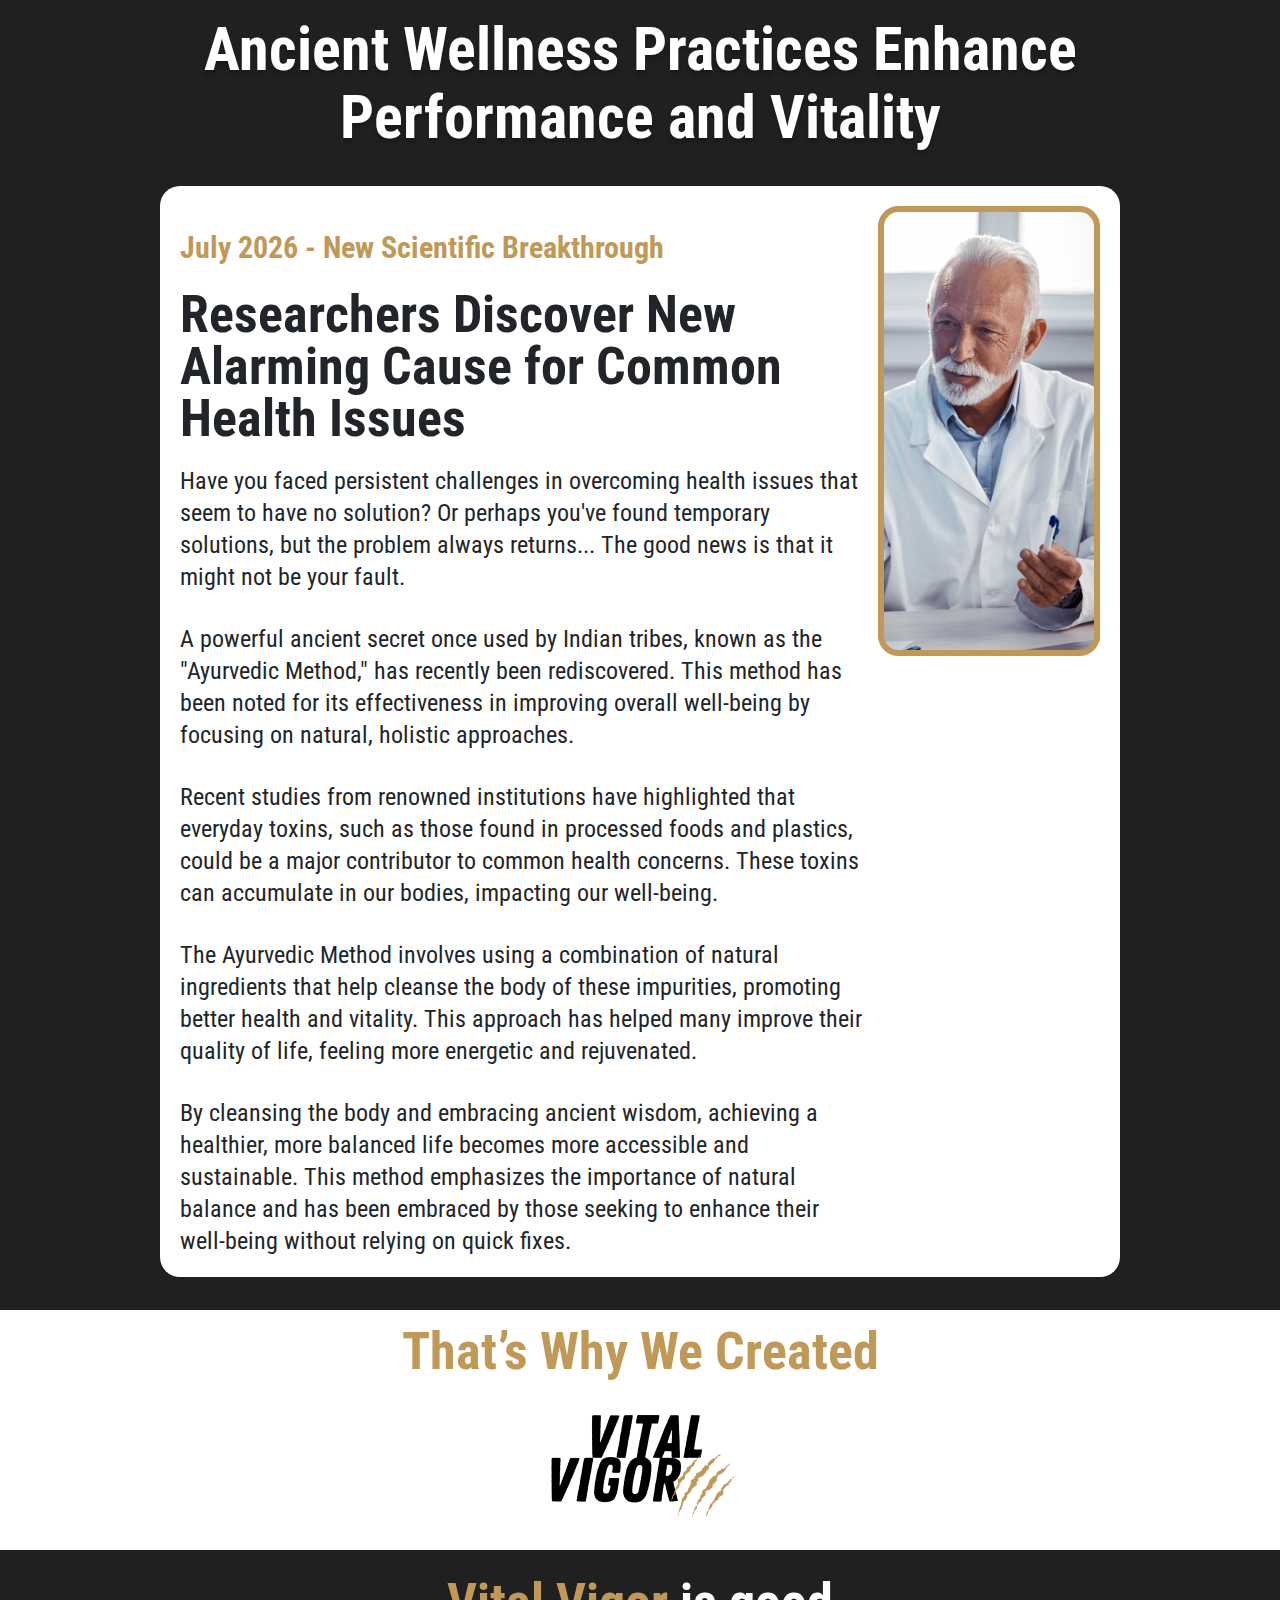
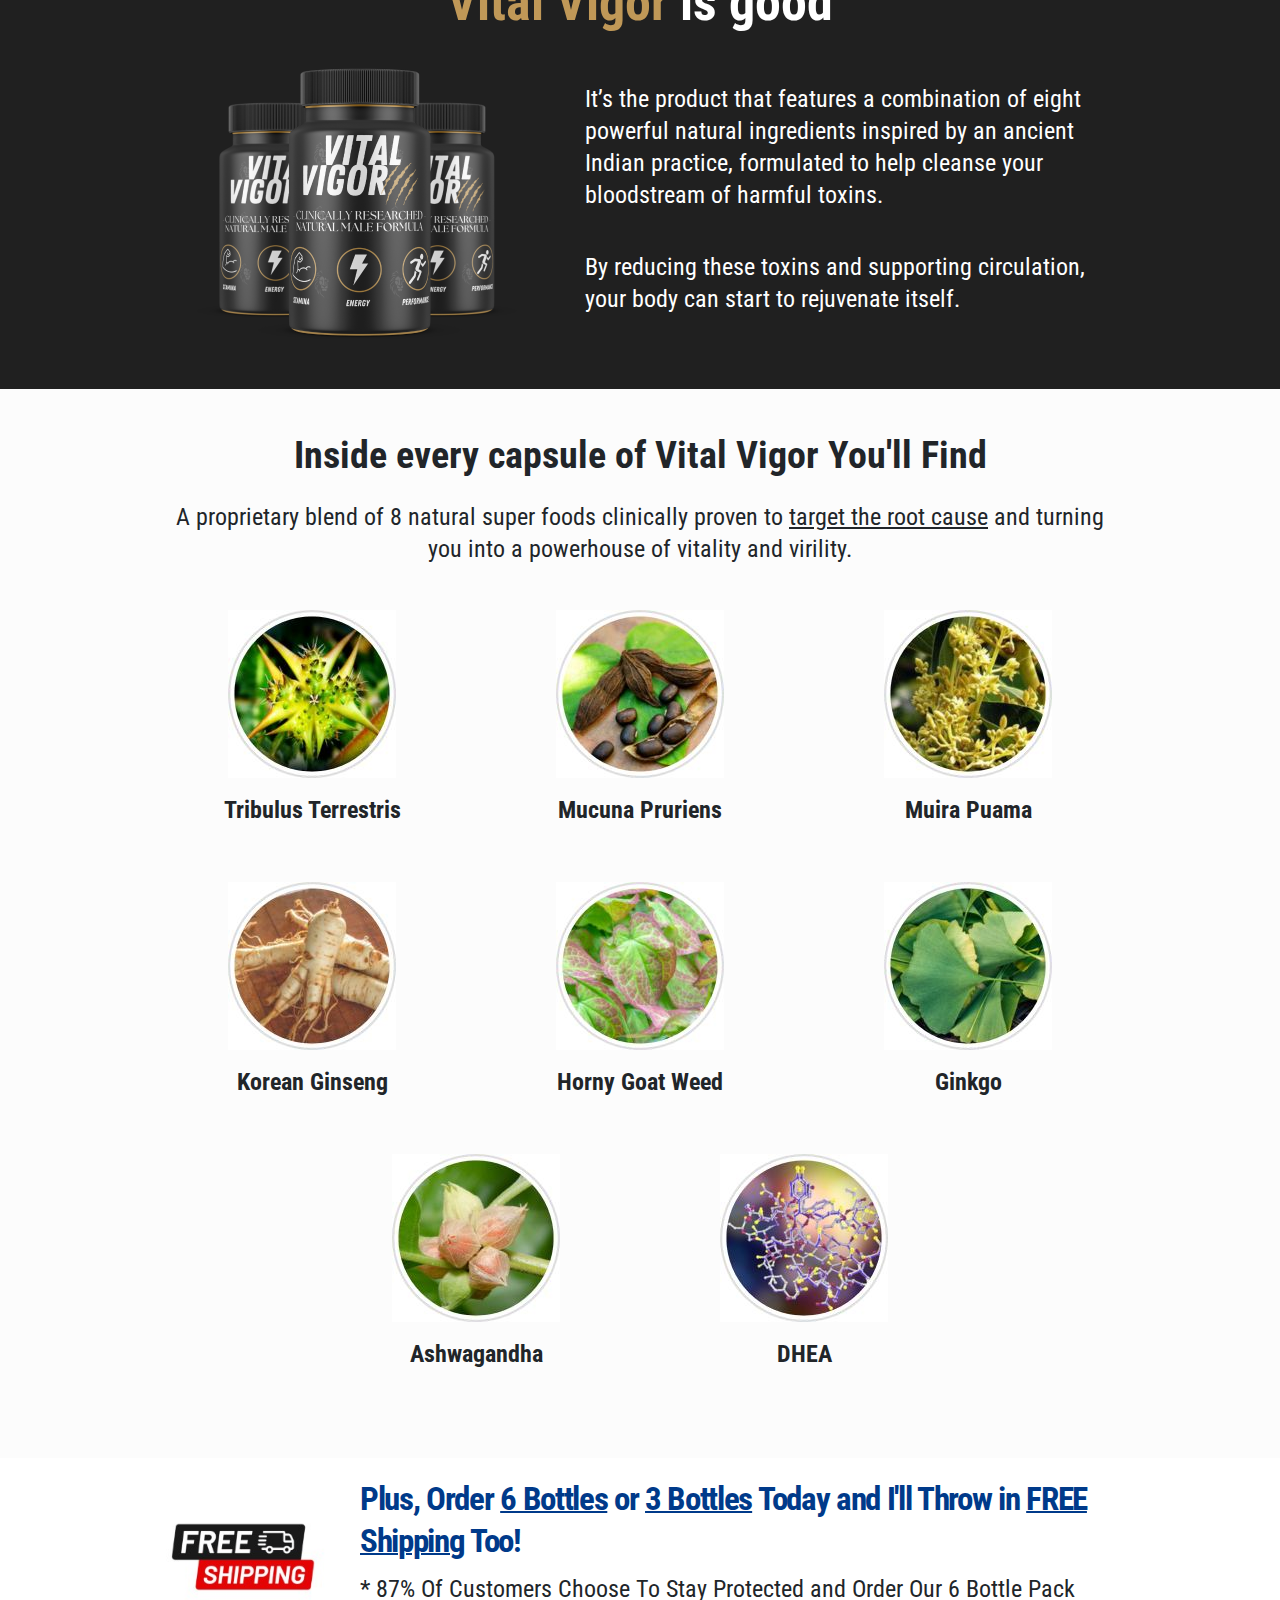
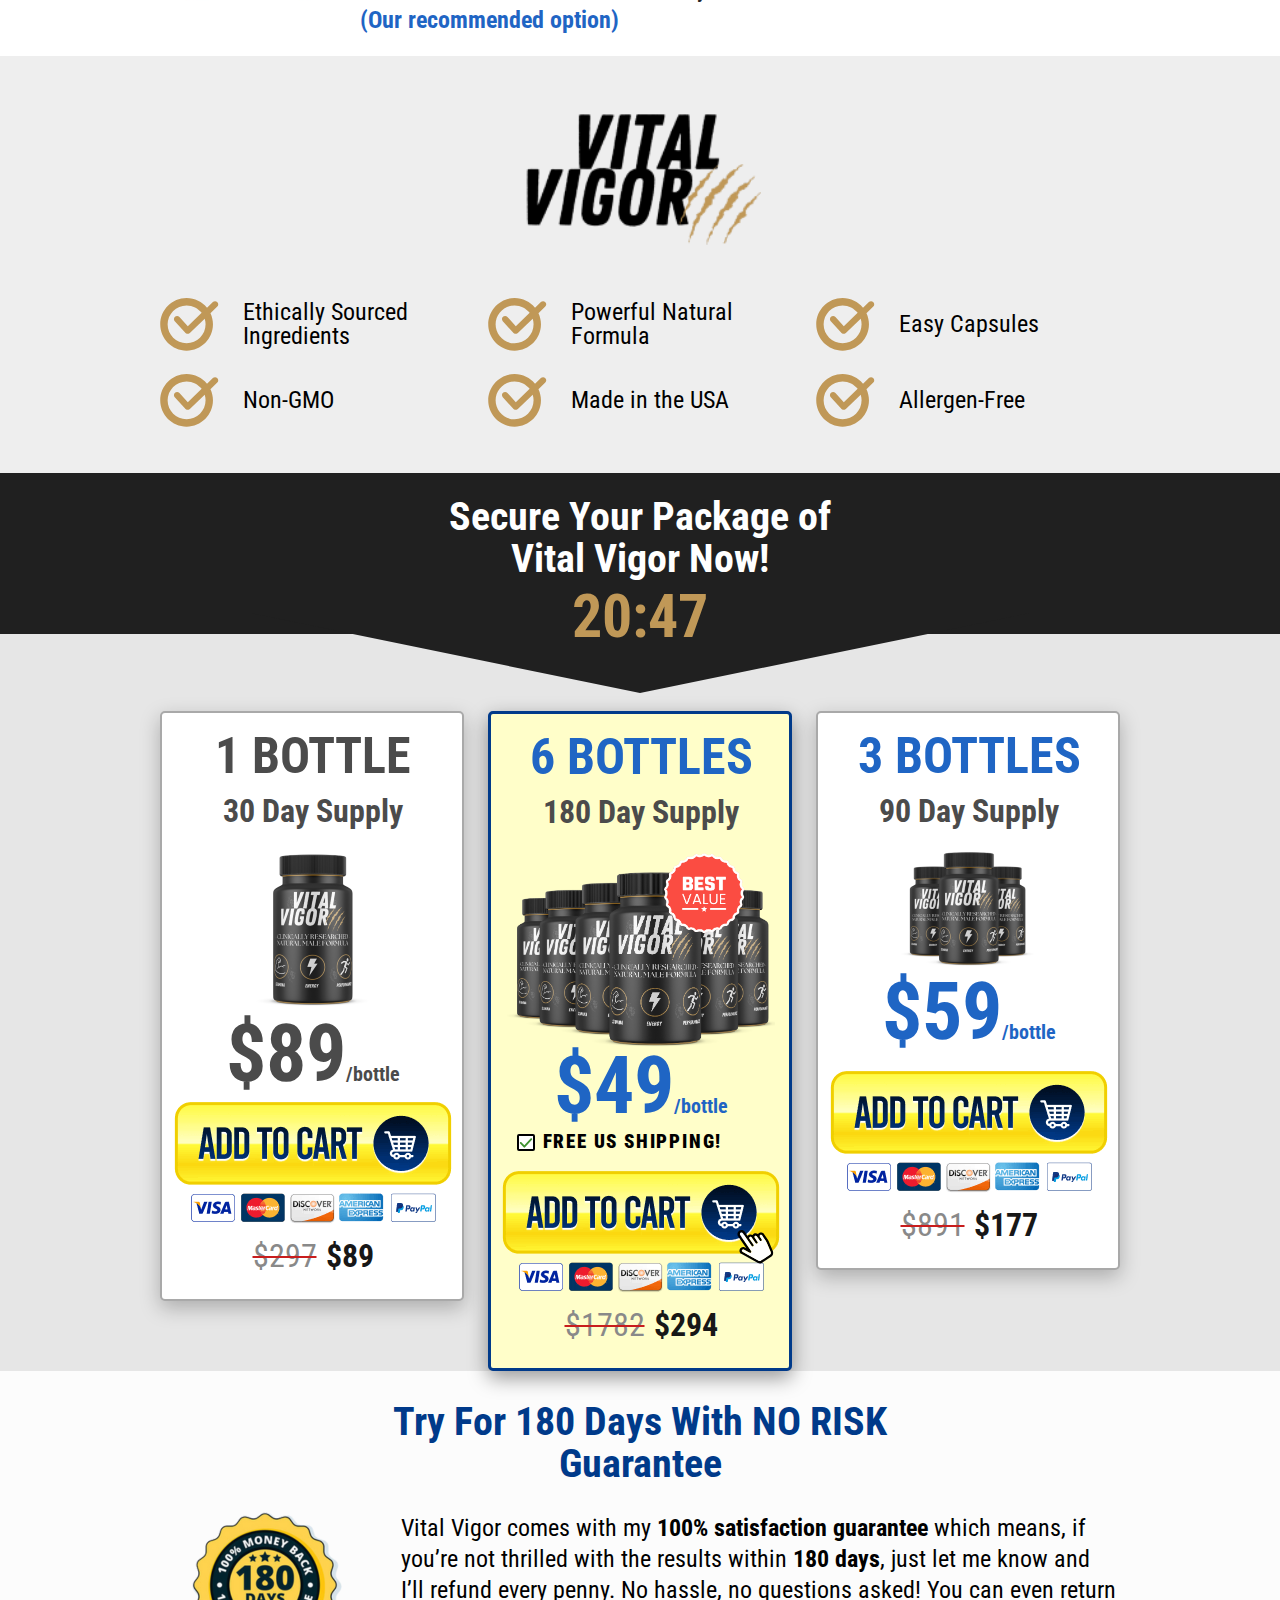
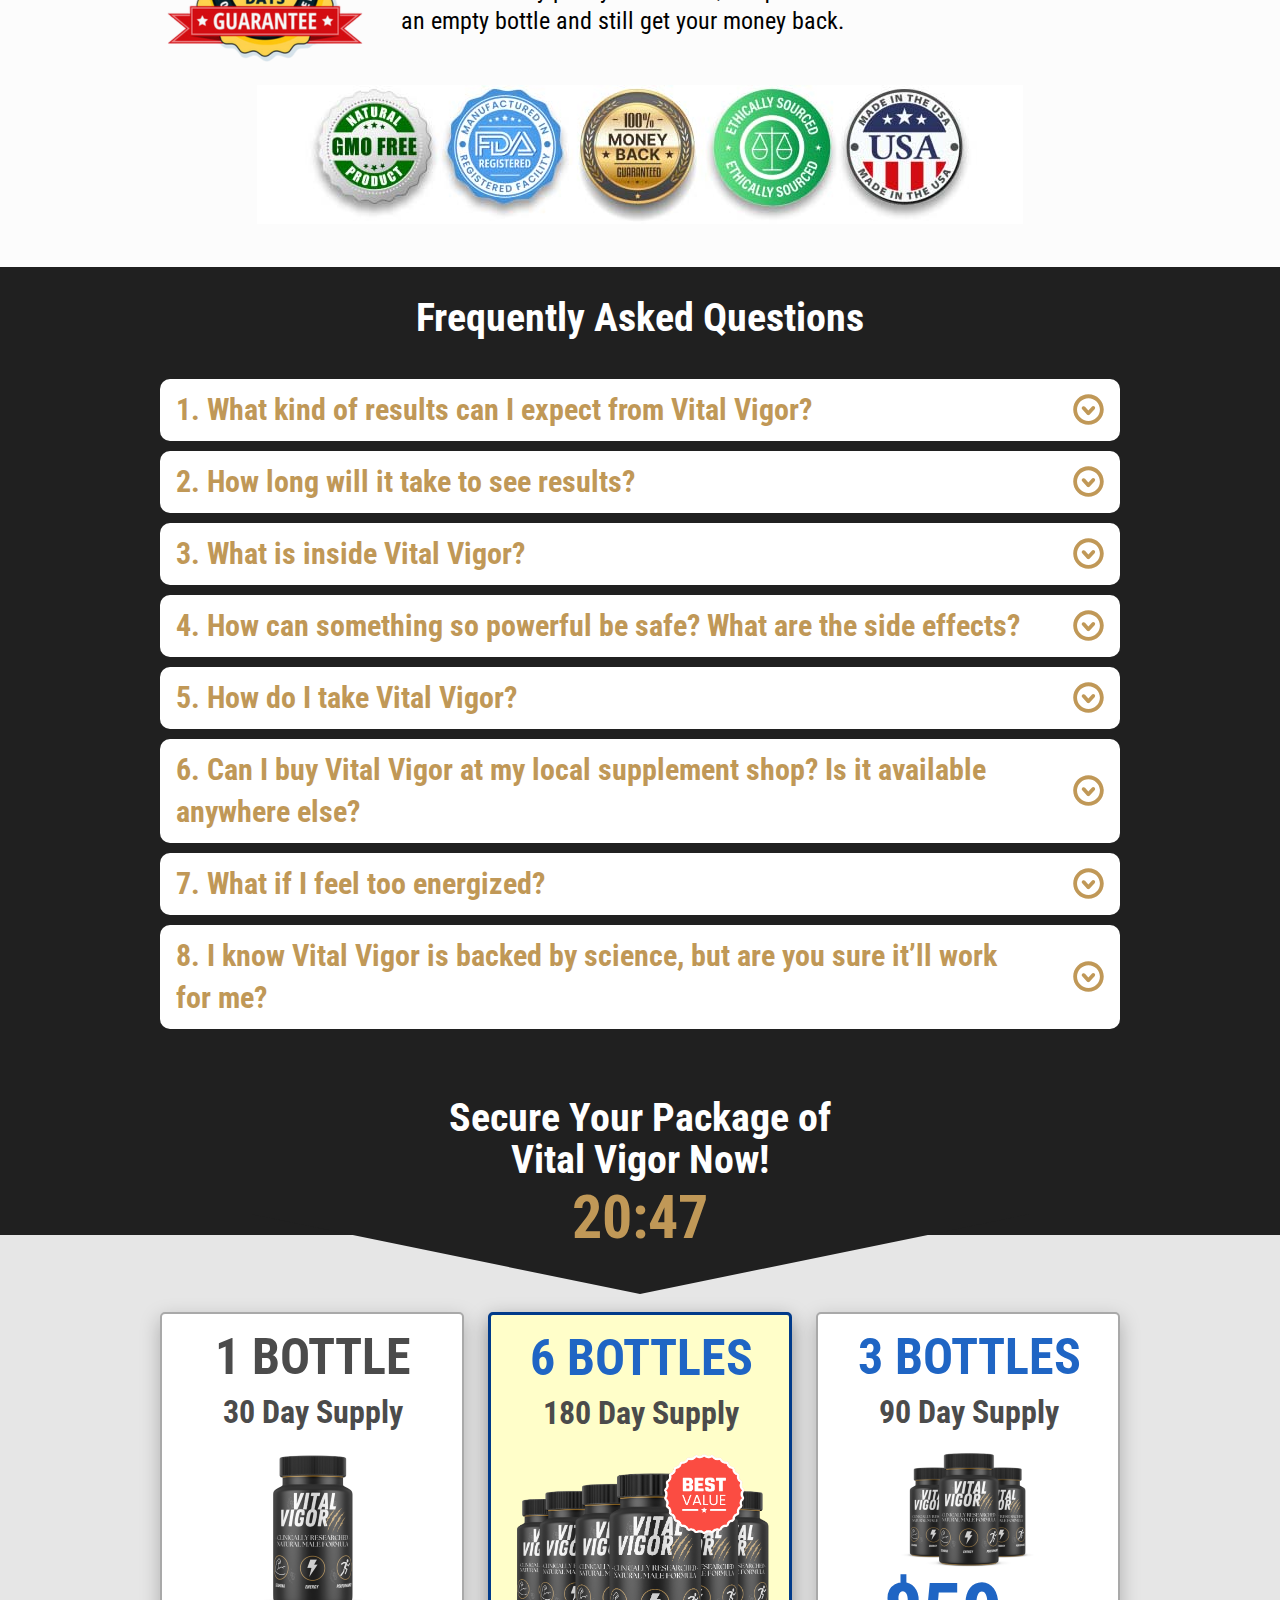
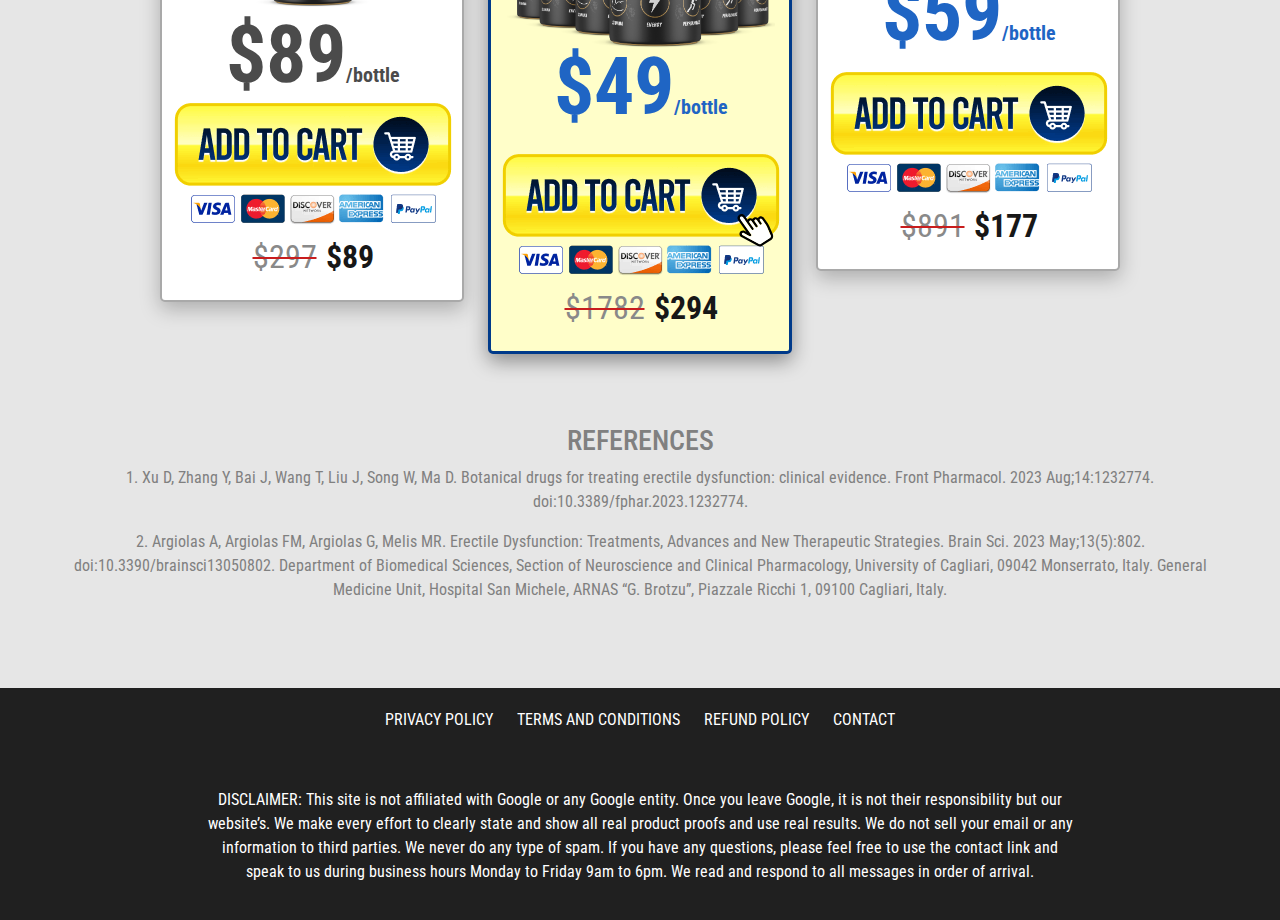
<file: index.html>
<html><head>
  <meta charset="UTF-8">
  <meta name="viewport" content="width=device-width, initial-scale=1, maximum-scale=1, user-scalable=0">
  <meta name="robots" content="noindex">
  <meta name="googlebot" content="noindex">
  <link rel="stylesheet" href="css/qURNOTVkx4XQ.css">
  <link rel="apple-touch-icon" sizes="180x180" href="">
  <link rel="icon" type="image/png" sizes="32x32" href="">
  <link rel="icon" type="image/png" sizes="16x16" href="">
  <link rel="manifest" href="">
  <link rel="mask-icon" href="">
  <script src="js/rxnypNcdBHMT.js"></script>

<title>Vital Vigor</title>

<script>var mysrc = "https://tracking.buygoods.com/track/?a=9555&firstcookie=0"+"&tracking_redirect=&referrer="+encodeURIComponent(document.referrer)+"&sessid2="+ReadCookie('sessid2')+"&product=vit1,vit3,vit6&vid1=&vid2=&vid3=&caller_url="+encodeURIComponent(window.location.href); if(typeof add_to_cart !== 'undefined') { mysrc = mysrc+'&add_to_cart='+add_to_cart; } var newScript = document.createElement('script'); newScript.type = 'text/javascript'; newScript.defer = true; newScript.src = mysrc; var s = document.getElementsByTagName('script')[0]; s.parentNode.insertBefore(newScript, s); function ReadCookie(name){name += '='; var parts = document.cookie.split(/;\s*/);for (var i = 0; i < parts.length; i++) {var part = parts[i]; if (part.indexOf(name) == 0) return part.substring(name.length)} return '';}</script>

<script type="text/javascript">setTimeout(function () {var i = document.createElement("iframe");i.async = true;i.style="display:none";i.setAttribute("src", "https://buygoods.com/affiliates/go/conversion/iframe/bg?a=9555&t=e21e2519ef191f2372bc5dffbbde3582&s="+ReadCookie('sessid2'));document.body.appendChild(i);}, 1000);</script>


 <style>#disclaimer .main { max-width: 100%; } #disclaimer div { background-color: #202020 !important; box-shadow: none !important; } #disclaimer .bg-text-disclaimer { color: #ffffff !important; } .responsive-image { max-width: 100%; height: auto; } @media only screen and (max-width: 768px) { .responsive-image { max-width: 90%; height: auto; } } footer { padding: 20px; text-align: center; } footer nav ul { list-style: none; padding: 0; } footer nav ul li { display: inline; margin: 0 1rem; } footer nav ul li a { color: #fff; text-decoration: none; font-size: 16px; } footer nav ul li a:hover { text-decoration: underline; }</style>

</head>
<body>


  <section class="rd-hero">
    <img src="images/IRXIAVl3WdPh.jpg" class="rd-hero__bg">
    <div class="container">
      <div class="rd-hero__main">
        <div class="rd-hero__top-heading">
          
        </div>
        <div class="rd-hero__heading">
          Ancient Wellness Practices Enhance Performance and Vitality
        </div>
        <div class="rd-hero__scientists">
          <div class="rd-hero__sc-text-box">
            <div class="rd-hero__sc-mobile-box">
              <div class="rd-hero__sc-mobile-text-box">
                <div class="rd-hero__sc-date">
                  <span id="currentDateDisplay">June 2024</span> - New Scientific
                  Breakthrough
                </div>
                <div class="rd-hero__sc-heading">
                    Researchers Discover New Alarming Cause for Common Health Issues
                </div>
                <img src="images/pYUSqJa5tfZo.png" class="rd-hero__photo-mobile">
              </div>
            </div>
                <div class="rd-hero__sc-textarea">
                <p>
                    Have you faced persistent challenges in overcoming health issues that seem to have no solution? Or perhaps you've found temporary solutions, but the problem always returns... 
                    The good news is that it might not be your fault.
                        </p>
                              <p>
                                A powerful ancient secret once used by Indian tribes, known as the "Ayurvedic Method," has recently been rediscovered. This method has been noted for its effectiveness in improving overall well-being by focusing on natural, holistic approaches.
                                                                  </p>
                                         <p>
                                            Recent studies from renowned institutions have highlighted that everyday toxins, such as those found in processed foods and plastics, could be a major contributor to common health concerns. These toxins can accumulate in our bodies, impacting our well-being.
                                                            </p>
                 <p>
                    The Ayurvedic Method involves using a combination of natural ingredients that help cleanse the body of these impurities, promoting better health and vitality. This approach has helped many improve their quality of life, feeling more energetic and rejuvenated.
                                 </p>
                 <p>
                    By cleansing the body and embracing ancient wisdom, achieving a healthier, more balanced life becomes more accessible and sustainable. This method emphasizes the importance of natural balance and has been embraced by those seeking to enhance their well-being without relying on quick fixes.
                                     </p>
                </div>

          </div>
          <img src="images/XBsh9j8Z85Rg.png" class="rd-hero__photo">
        </div>
      </div>
    </div>
  </section>
  <!-- <div class="section-separator"></div> -->
  <!-- Advantages -->
  <section class="rd-advantages">
    <div class="rd-advantages__heading-box">
      <div class="rd-advantages__heading">That’s why we created</div>
      <img src="images/IWbp80PLRe6j.png" class="rd-advantages__heading-logo">
    </div>
    <div class="container">
      <div class="rd-advantages__main">
        <div class="rd-advantages__under-heading">
          <span style="color: #c09857;">Vital Vigor</span> is good
        </div>
        <div class="rd-advantages__text-box">
          <img src="images/ss06Non50J4K.png" class="rd-advantages__adv-photo">
          <div class="rd-advantages__text-area">
<p>
    It’s the product that features a combination of eight powerful natural ingredients inspired by an ancient Indian practice, formulated to help cleanse your bloodstream of harmful toxins.
</p>
<p>
    By reducing these toxins and supporting circulation, your body can start to rejuvenate itself.
</p>

          </div>
        </div>
 
  </div></div></section>
  <!-- Ingredients -->
  <section class="rd-ingredients">
    <div class="container">
      <div class="rd-ingredients__main">
        <div class="rd-ingredients__heading">
          Inside every capsule of Vital Vigor You'll Find
        </div>
        <div class="rd-ingredients__under-heading">
          A proprietary blend of 8 natural super foods clinically proven to
          <span>target the root cause</span> and turning you into a powerhouse of vitality and virility.
        </div>
        <div class="rd-ingredients__content-box">
          <div class="rd-ingredients__box">
            <img src="images/7Vj8dpee38an.jpg">
            <div class="rd-ingredients__box-heading">
              <span class="rd-ingredients__box-heading--top">Tribulus Terrestris</span>
            </div>
            <ul class="rd-ingredients__list">
              
            </ul>
          </div>
          <div class="rd-ingredients__box">
            <img src="images/OoMx6O9bXWa1.jpg">
            <div class="rd-ingredients__box-heading">
              <span class="rd-ingredients__box-heading--top">Mucuna Pruriens</span>
              
            </div>
            <ul class="rd-ingredients__list">
              
            </ul>
          </div>
          <div class="rd-ingredients__box">
            <img src="images/83TasMqoOhKw.jpg">
            <div class="rd-ingredients__box-heading">
              <span class="rd-ingredients__box-heading--top">Muira Puama</span>
            </div>
            <ul class="rd-ingredients__list">
              
            </ul>
          </div>
          <div class="rd-ingredients__box">
            <img src="images/ezc3f4nm8JiI.jpg">
            <div class="rd-ingredients__box-heading">
              <span class="rd-ingredients__box-heading--top">Korean Ginseng</span>
            </div>
            <ul class="rd-ingredients__list">
              
            </ul>
          </div>
          <div class="rd-ingredients__box">
            <img src="images/AaglNpxdWRYt.jpg">
            <div class="rd-ingredients__box-heading">
              <span class="rd-ingredients__box-heading--top">Horny Goat Weed</span>
            </div>
            <ul class="rd-ingredients__list">
              
            </ul>
          </div>
          <div class="rd-ingredients__box">
            <img src="images/HZu9w6epNqnZ.jpg">
            <div class="rd-ingredients__box-heading">
              <span class="rd-ingredients__box-heading--top">Ginkgo</span>
            </div>
            <ul class="rd-ingredients__list">
             
            </ul>
          </div>
          <div class="rd-ingredients__box">
            <img src="images/LjEUTHzlZSTx.jpg">
            <div class="rd-ingredients__box-heading">
              <span class="rd-ingredients__box-heading--top">Ashwagandha</span>
            </div>
            <ul class="rd-ingredients__list">
            
            </ul>
          </div>
          <div class="rd-ingredients__box">
            <img src="images/fzNj9ASns5q3.jpg">
            <div class="rd-ingredients__box-heading">
              <span class="rd-ingredients__box-heading--top">DHEA</span>
            </div>
            <ul class="rd-ingredients__list">
             
            </ul>
          </div>
        </div>
      </div>
    </div>
  </section>
  <!-- DELIVERY -->
  <section class="delivery">
    <div class="container">
      <div class="delivery__box">
        <img class="delivery__photo" src="images/6BMmDcjygY77.jpg">
        <div class="delivery__content-box">
          <div class="delivery__heading">
            Plus, Order <span>6 Bottles</span> or <span>3 Bottles</span> Today and I'll Throw in
            <span>FREE Shipping</span> Too!
          </div>
          <div class="delivery__text-area">
            * 87% Of Customers Choose To Stay Protected and Order Our 6 Bottle
            Pack <span>(Our recommended option)</span>
          </div>
        </div>
      </div>
    </div>
  </section>
  <!-- INGREDIENTS -->
  <section class="ingredients">
    <div class="container">
      <div class="ingredients__box">
        <div class="ingredients__photo">
          <img style="height: 170;" src="images/IWbp80PLRe6j.png">
        </div>
        <div class="ingredients__item-box row">
          <div class="ingredients__item col-6 col-lg-4">
            <img src="images/8xKSRkMagN0J.svg">Ethically Sourced Ingredients
          </div>
          <div class="ingredients__item col-6 col-lg-4">
            <img src="images/8xKSRkMagN0J.svg">Powerful Natural Formula
          </div>
          <div class="ingredients__item col-6 col-lg-4">
            <img src="images/8xKSRkMagN0J.svg">Easy Capsules
          </div>
          <div class="ingredients__item col-6 col-lg-4">
            <img src="images/8xKSRkMagN0J.svg">Non-GMO
          </div>
          <div class="ingredients__item col-6 col-lg-4">
            <img src="images/8xKSRkMagN0J.svg">Made in the USA
          </div>
          <div class="ingredients__item col-6 col-lg-4">
            <img src="images/8xKSRkMagN0J.svg">Allergen-Free
          </div>
        </div>
      </div>
    </div>
  </section>

  <!-- OFFER -->
  <section id="offer" class="offer">
    <div class="offer__timer-section">
      <div class="container">
        <div class="offer__timer-box">
          <div class="offer__timer-heading">
          Secure Your Package of  <br>
            Vital Vigor Now!
          </div>
          <div id="timer" class="offer__timer">20:47</div>
        </div>
      </div>
    </div>
    <div class="container">
      <div class="offer__item-box">
        <a href="https://buygoods.com/secure/checkout.html?account_id=9555&product_codename=vit1&redirect=aHR0cHM6Ly92aXRhbHZpZ29ydG9kYXkuY29tL3Vwc2VsbC9pbmRleC5waHA/Jml0ZW09MQ==
" class="offer__col offer__first-col byg-link">
          <div class="offer__item">
            <div class="offer__box offer__box--left">
              <div class="offer__heading">1 bottle</div>
              <div class="offer__bottom-heading">30 Day Supply</div>
              <div class="offer__product-box">
                <img class="offer__product offer__product--single-bootle" src="images/1bottle%20%28Custom%29.png">
              </div>
            </div>
            <div class="offer__box offer__box--right">
              <div class="offer__price offer__price--single">
                $89<small class="offer__price--bottle">/bottle</small>
              </div>
              <div class="offer__cart">
                <!-- <span>add to cart</span>
                      <img src="images/cart.svg" alt="cart" /> -->
                <img class="offer__product offer__product--cart" src="images/EvL7vi5G0wRe.png">
              </div>
              <div class="offer__payments-box">
                <img src="images/XpV46Vmn3Ebk.png">
              </div>
              <span class="offer__discount">
                <span class="offer__discount--main">$297</span><span class="offer__discount--after">$89</span>
              </span>
            </div>
          </div>
        </a>
        <a href="https://buygoods.com/secure/checkout.html?account_id=9555&product_codename=vit6&redirect=aHR0cHM6Ly92aXRhbHZpZ29ydG9kYXkuY29tL3Vwc2VsbC9pbmRleC5waHA/Jml0ZW09Mw==
" class="offer__col offer__middle-col byg-link">
          <div class="offer__item">
            <div class="offer__box offer__box--left">
              <div class="offer__heading">6 bottles</div>
              <div class="offer__bottom-heading">180 Day Supply</div>
              <div class="offer__product-box">
              <img class="responsive-image" src="images/3bottles%20%28Custom%29.png" alt="3 bottles">
               
              </div>
            </div>
            <div class="offer__box offer__box--right">
              <div class="offer__price offer__price--single">
                $49<small class="offer__price--bottle">/bottle</small>
              </div>
              <div class="offer__bonuses-box">
                <div class="offer__shipping">
                  <svg class="offer__check-icon" xmlns="http://www.w3.org/2000/svg" width="16" height="12" viewBox="0 0 16 12" fill="none">
                    <path d="M6.43896 11.9958C6.13525 11.9958 5.84811 11.8743 5.63828 11.6534L1.26491 7.05918C0.845248 6.61743 0.861814 5.91614 1.30357 5.49648C1.74532 5.07681 2.44661 5.09337 2.86627 5.53513L6.42239 9.27347L13.9433 1.02372C14.3519 0.570917 15.0532 0.537786 15.506 0.95193C15.9588 1.36055 15.9864 2.06184 15.5777 2.51464L7.2562 11.6369C7.05189 11.8633 6.75923 11.9958 6.45 11.9958H6.43896Z" fill="#409332"></path>
                  </svg>
                  FREE US SHIPPING!
                </div>
              </div>
              <div class="offer__cart">
                <img class="offer__product offer__product--cart" src="images/EvL7vi5G0wRe.png">
                <img class="offer__hand-icon" src="images/osTn4P5e7bmG.svg" alt="hand">
              </div>
              <div class="offer__payments-box">
                <img src="images/XpV46Vmn3Ebk.png">
              </div>
              <span class="offer__discount">
                <span class="offer__discount--main">$1782</span><span class="offer__discount--after">$294</span>
              </span>
            </div>
          </div>
        </a>
        <a href="https://buygoods.com/secure/checkout.html?account_id=9555&product_codename=vit3&redirect=aHR0cHM6Ly92aXRhbHZpZ29ydG9kYXkuY29tL3Vwc2VsbC9pbmRleC5waHA/Jml0ZW09Mg==
" class="offer__col offer__last-col byg-link">
          <div class="offer__item">
            <div class="offer__box offer__box--left">
              <div class="offer__heading">3 bottles</div>
              <div class="offer__bottom-heading">90 Day Supply</div>
              <div class="offer__product-box">
                <img class="offer__product offer__product--three-bottle" src="images/fHYnLfeuhUMW.png">
               
              </div>
            </div>
            <div class="offer__box offer__box--right">
              <div class="offer__price offer__price--single">
                $59<small class="offer__price--bottle">/bottle</small>
              </div>
              <div class="offer__bonuses-box">
              </div>
              <div class="offer__cart">
                <!-- <span>add to cart</span>
                      <img src="images/cart.svg" alt="cart" /> -->
                <img class="offer__product offer__product--cart" src="images/EvL7vi5G0wRe.png">
              </div>
              <div class="offer__payments-box">
                <img src="images/XpV46Vmn3Ebk.png">
              </div>
              <span class="offer__discount">
                <span class="offer__discount--main">$891</span><span class="offer__discount--after">$177</span>
              </span>
            </div>
          </div>
        </a>
      </div>
    </div>
   
  </section>
  <!-- GUARANTEE -->
  <section class="guarantee">
    <div class="container">
      <div class="guarantee__box">
        <div class="guarantee__heading">
          Try For 180 Days With NO RISK <br>
          Guarantee
        </div>
        <div class="guarantee__content-box">
          <img class="guarantee__main-photo" src="images/W1Tfu7vswdIe.png">
          <p class="guarantee__text-area">
            Vital Vigor comes with my <span>100% satisfaction guarantee</span> which means, if you’re not thrilled with the results within <span>180 days</span>, just let me know and I’ll refund every penny. No hassle, no questions asked! You can even return an empty bottle and still get your money back.
          </p>
        </div>
        <div class="guarantee__prizes-box">
          <img src="images/xrlEicPClvDC.jpg">
        </div>
      </div>
    </div>
  </section>
  <!-- QUESTIONS -->
  <section class="questions">
    <div class="container">
      <div class="questions__heading questions__heading--fs50 questions__heading--fw900">
        Frequently Asked Questions
      </div>
      <div class="questions__box">
        <div class="questions__item">
          <div class="questions__item-heading questions__item-heading--fs35 questions__item-heading--fw900">
            1. What kind of results can I expect from Vital Vigor?
            <img class="questions__arrow" src="images/SU6LEbJ0367X.svg">
          </div>
          <div class="questions__content questions__content--fs25">
            <p>
             I like to categorize the results into three stages. First, you’ll notice a significant improvement in your overall energy and mental clarity, along with reduced inflammation and better sleep quality. This renewed vigor can help you feel more youthful and active. Second, your sexual performance will enhance, with firmer, thicker, and longer-lasting erections. Finally, your confidence and satisfaction in intimate relationships will skyrocket, making you feel like a true alpha male again.
            </p>
          </div>
        </div>
      </div>
      <div class="questions__box">
        <div class="questions__item">
          <div class="questions__item-heading questions__item-heading--fs35 questions__item-heading--fw900">
2. How long will it take to see results?
            <img class="questions__arrow" src="images/SU6LEbJ0367X.svg">
          </div>
          <div class="questions__content questions__content--fs25">
            <p>
    Everyone is different, so the time it takes to see results can vary. However, most people start to notice an increase in energy and libido within the first week. By the end of the first month, you should experience significant improvements in your erection quality and sexual performance. The longer you use Vital Vigor, the better your results will become, typically becoming fully noticeable within 60 days.

            </p>
          </div>
        </div>
      </div>
      <div class="questions__box">
        <div class="questions__item">
          <div class="questions__item-heading questions__item-heading--fs35 questions__item-heading--fw900">
3. What is inside Vital Vigor?
            <img class="questions__arrow" src="images/SU6LEbJ0367X.svg">
          </div>
          <div class="questions__content questions__content--fs25">
            <p>
 Vital Vigor is made from a proprietary blend of 8 natural ingredients known for enhancing sexual health and overall vitality. These ingredients include powerful herbs and nutrients that help increase cGMP levels in the body, crucial for achieving and maintaining erections. The formula is designed to be safe, effective, and free from GMOs, stimulants, and toxins.

            </p>
          </div>
        </div>
      </div>
      <div class="questions__box">
        <div class="questions__item">
          <div class="questions__item-heading questions__item-heading--fs35 questions__item-heading--fw900">
         4. How can something so powerful be safe? What are the side effects?

            <img class="questions__arrow" src="images/SU6LEbJ0367X.svg">
          </div>
          <div class="questions__content questions__content--fs25">
            <p>
 This is a very recurrent question since most treatments available today have impactful side effects. But Vital Vigor is formulated with natural ingredients that are safe and well-tolerated. We have had tens of thousands of users without any reported negative side effects. To ensure the highest quality and safety, Vital Vigor is manufactured in the United States in FDA and GMP-certified facilities. You can trust that you’re getting a product that is both safe and effective.

            </p>
          </div>
        </div>
      </div>
      <div class="questions__box">
        <div class="questions__item">
          <div class="questions__item-heading questions__item-heading--fs35 questions__item-heading--fw900">
5. How do I take Vital Vigor?
            <img class="questions__arrow" src="images/SU6LEbJ0367X.svg">
          </div>
          <div class="questions__content questions__content--fs25">
            <p>
  Just take one capsule of Vital Vigor every morning. This routine ensures you receive a powerful dose of health-boosting nutrients that support your sexual performance and overall vitality.

            </p>
          </div>
        </div>
      </div>
      <div class="questions__box">
        <div class="questions__item">
          <div class="questions__item-heading questions__item-heading--fs35 questions__item-heading--fw900">
            6. Can I buy Vital Vigor at my local supplement shop? Is it available anywhere else?

            <img class="questions__arrow" src="images/SU6LEbJ0367X.svg">
          </div>
          <div class="questions__content questions__content--fs25">
            <p>
         You won’t find Vital Vigor in stores or through other online retailers. It’s exclusively available
<b>Only on this page.</b>
            </p>
          </div>
        </div>
      </div>
      <div class="questions__box">
        <div class="questions__item">
          <div class="questions__item-heading questions__item-heading--fs35 questions__item-heading--fw900">
7. What if I feel too energized?
            <img class="questions__arrow" src="images/SU6LEbJ0367X.svg">
          </div>
          <div class="questions__content questions__content--fs25">
            <p>
Feeling more energetic is a common and positive outcome of using Vital Vigor. However, if you find the energy boost too intense, you can reduce your intake to one capsule each two days. This adjustment will help you find a balance that works best for your body.

            </p>
          </div>
        </div>
      </div>
      <div class="questions__box">
        <div class="questions__item">
          <div class="questions__item-heading questions__item-heading--fs35 questions__item-heading--fw900">
8. I know Vital Vigor is backed by science, but are you sure it’ll work for me?

            <img class="questions__arrow" src="images/SU6LEbJ0367X.svg">
          </div>
          <div class="questions__content questions__content--fs25">
            <p>
        Yes, I’m confident Vital Vigor will work for you. It contains scientifically proven ingredients that enhance sexual health and vitality for men of all ages and backgrounds. That’s why we offer a risk-free trial: if you’re not completely satisfied with your results within 180 days, we will refund your money, even if you’ve used the entire container. You have nothing to lose except erectile dysfunction and poor sexual performance. Doesn’t that sound fair? Try Vital Vigor and experience these transformative benefits for yourself.
            </p>
            <p>Don’t delay...</p>
            <p>Click below to claim your package now</p>
          </div>
        </div>
      </div>
    </div>
  </section>
   <!-- OFFER -->
  <section id="offer" class="offer">
    <div class="offer__timer-section">
      <div class="container">
        <div class="offer__timer-box">
          <div class="offer__timer-heading">
          Secure Your Package of  <br>
            Vital Vigor Now!
          </div>
          <div id="timer" class="offer__timer">20:47</div>
        </div>
      </div>
    </div>
    <div class="container">
      <div class="offer__item-box">
        <a href="https://buygoods.com/secure/checkout.html?account_id=9555&product_codename=vit1&redirect=aHR0cHM6Ly92aXRhbHZpZ29ydG9kYXkuY29tL3Vwc2VsbC9pbmRleC5waHA/Jml0ZW09MQ==
" class="offer__col offer__first-col byg-link">
          <div class="offer__item">
            <div class="offer__box offer__box--left">
              <div class="offer__heading">1 bottle</div>
              <div class="offer__bottom-heading">30 Day Supply</div>
              <div class="offer__product-box">
                <img class="offer__product offer__product--single-bootle" src="images/1bottle%20%28Custom%29.png">
              </div>
            </div>
            <div class="offer__box offer__box--right">
              <div class="offer__price offer__price--single">
                $89<small class="offer__price--bottle">/bottle</small>
              </div>
              <div class="offer__cart">
                <!-- <span>add to cart</span>
                      <img src="images/cart.svg" alt="cart" /> -->
                <img class="offer__product offer__product--cart" src="images/EvL7vi5G0wRe.png">
              </div>
              <div class="offer__payments-box">
                <img src="images/XpV46Vmn3Ebk.png">
              </div>
              <span class="offer__discount">
                <span class="offer__discount--main">$297</span><span class="offer__discount--after">$89</span>
              </span>
            </div>
          </div>
        </a>
        <a href="https://buygoods.com/secure/checkout.html?account_id=9555&product_codename=vit6&redirect=aHR0cHM6Ly92aXRhbHZpZ29ydG9kYXkuY29tL3Vwc2VsbC9pbmRleC5waHA/Jml0ZW09Mw==
" class="offer__col offer__middle-col byg-link">
          <div class="offer__item">
            <div class="offer__box offer__box--left">
              <div class="offer__heading">6 bottles</div>
              <div class="offer__bottom-heading">180 Day Supply</div>
              <div class="offer__product-box">
        <img class="responsive-image" src="images/3bottles%20%28Custom%29.png" alt="3 bottles">
              
              </div>
            </div>
            <div class="offer__box offer__box--right">
              <div class="offer__price offer__price--single">
                $49<small class="offer__price--bottle">/bottle</small>
              </div>
              <div class="offer__bonuses-box">
                <div class="offer__shipping">
                 
             
                  
                </div>
              </div>
              <div class="offer__cart">
                <img class="offer__product offer__product--cart" src="images/EvL7vi5G0wRe.png">
                <img class="offer__hand-icon" src="images/osTn4P5e7bmG.svg" alt="hand">
              </div>
              <div class="offer__payments-box">
                <img src="images/XpV46Vmn3Ebk.png">
              </div>
              <span class="offer__discount">
                <span class="offer__discount--main">$1782</span><span class="offer__discount--after">$294</span>
              </span>
            </div>
          </div>
        </a>
        <a href="https://buygoods.com/secure/checkout.html?account_id=9555&product_codename=vit3&redirect=aHR0cHM6Ly92aXRhbHZpZ29ydG9kYXkuY29tL3Vwc2VsbC9pbmRleC5waHA/Jml0ZW09Mg==
" class="offer__col offer__last-col byg-link">
          <div class="offer__item">
            <div class="offer__box offer__box--left">
              <div class="offer__heading">3 bottles</div>
              <div class="offer__bottom-heading">90 Day Supply</div>
              <div class="offer__product-box">
                <img class="offer__product offer__product--three-bottle" src="images/fHYnLfeuhUMW.png">
          
              </div>
            </div>
            <div class="offer__box offer__box--right">
              <div class="offer__price offer__price--single">
                $59<small class="offer__price--bottle">/bottle</small>
              </div>
              <div class="offer__bonuses-box">
              </div>
              <div class="offer__cart">
                <!-- <span>add to cart</span>
                      <img src="images/cart.svg" alt="cart" /> -->
                <img class="offer__product offer__product--cart" src="images/EvL7vi5G0wRe.png">
              </div>
              <div class="offer__payments-box">
                <img src="images/XpV46Vmn3Ebk.png">
              </div>
              <span class="offer__discount">
                <span class="offer__discount--main">$891</span><span class="offer__discount--after">$177</span>
              </span>
            </div>
          </div>
        </a>
      </div>
    </div>
   

<div style="text-align: center; color: #808080; padding: 70px;">
    <h3>REFERENCES</h3>
    <p>1. Xu D, Zhang Y, Bai J, Wang T, Liu J, Song W, Ma D. Botanical drugs for treating erectile dysfunction: clinical evidence. Front Pharmacol. 2023 Aug;14:1232774. doi:10.3389/fphar.2023.1232774.</p>
    <p>2. Argiolas A, Argiolas FM, Argiolas G, Melis MR. Erectile Dysfunction: Treatments, Advances and New Therapeutic Strategies. Brain Sci. 2023 May;13(5):802. doi:10.3390/brainsci13050802. Department of Biomedical Sciences, Section of Neuroscience and Clinical Pharmacology, University of Cagliari, 09042 Monserrato, Italy. General Medicine Unit, Hospital San Michele, ARNAS “G. Brotzu”, Piazzale Ricchi 1, 09100 Cagliari, Italy.</p>
</div>

   
  </section>
  <script src="js/8mdRm8MJaSjV.js"></script>
  <script>
    $(document).ready(function (event, data) {
      function getUrlVars() {
        var vars = {};
        var parts = window.location.href.replace(
          /[?&]+([^=&]+)=([^&]*)/gi,
          function (m, key, value) {
            vars[key] = value;
          }
        );
        return vars;
      }

      var vars = getUrlVars();
      if (vars["byg"] !== "" && typeof vars["byg"] !== "undefined") {
        console.log(vars["byg"]);
        var byg = vars["byg"];
        $(".byg-link").each(function () {
          var currHref = $(this).attr("href");
          $(this).attr("href", currHref + "&byg=" + byg);
        });
      }
    });
  </script>
  <!-- F12 PPM -->
  <script type="text/javascript">
    document.addEventListener('contextmenu', function (e) {
      e.preventDefault();
    });
    document.addEventListener('keydown', function (e) {
      if (e.key === 'F12') {
        e.preventDefault();
      }
    });
  </script>
  <!-- SCROLL TO -->
  <script>
    function scrollToSection(sectionId, event) {
      event.preventDefault();
      var section = document.getElementById(sectionId);
      if (section) {
        section.scrollIntoView({ behavior: 'smooth' });
      }
    }
  </script>
  <!-- BCC -->
  <script>
    document.addEventListener('keydown', function (event) {
      if ((event.key === 'c' || event.key === 'C') && (event.ctrlKey || event.metaKey)) {
        event.preventDefault();
      }
    });
  </script>


<footer style="background-color: #202020; color: #FFFFF; padding: 20px; text-align: center;">
    <nav style="background-color: #202020;">
        <ul style="list-style-type: none; padding: 0; background-color: inherit;">
            <li style="display: inline; margin: 0 10px;"><a href="https://vitalvigortoday.com/privacy" style="color: #FFFFFF;">PRIVACY POLICY</a></li>
            <li style="display: inline; margin: 0 10px;"><a href="https://vitalvigortoday.com/terms" style="color: #FFFFFF;">TERMS AND CONDITIONS</a></li>
            <li style="display: inline; margin: 0 10px;"><a href="https://vitalvigortoday.com/refund" style="color: #FFFFFF;">REFUND POLICY</a></li>
            <li style="display: inline; margin: 0 10px;"><a href="https://vitalvigortoday.com/contact" style="color: #FFFFFF;">CONTACT</a></li>
        </ul>
    </nav>
    <div style="display: flex; justify-content: center; padding: 20px; color: #FFFFFF;">
        <span id="disclaimer" style="color: #FFFFFF;"></span>
    </div>
    <script src="https://display.buygoods.com/v1/disclaimer?id=disclaimer&account_id=XXXX"></script>
    <p style="color: white; padding-inline: 15%;">DISCLAIMER: This site is not affiliated with Google or any Google entity. Once you leave Google, it is not their responsibility but our website’s. We make every effort to clearly state and show all real product proofs and use real results. We do not sell your email or any information to third parties. We never do any type of spam. If you have any questions, please feel free to use the contact link and speak to us during business hours Monday to Friday 9am to 6pm. We read and respond to all messages in order of arrival.
    </p>
</footer>

</body></html>
</file>
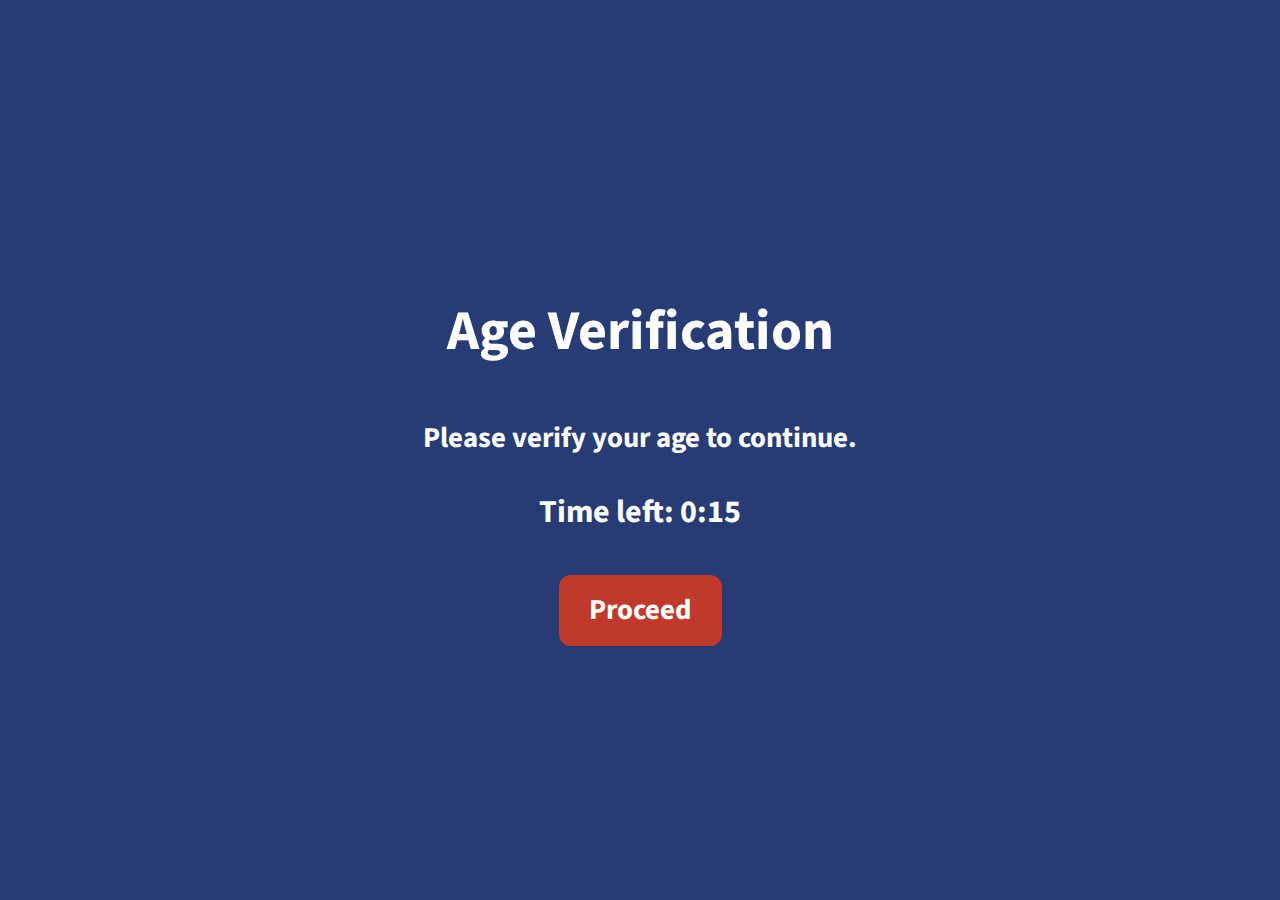
<file: page.html>
<!DOCTYPE html>
<html lang="en">
<head>
    <meta charset="UTF-8">
    <meta name="viewport" content="width=device-width, initial-scale=1.0">
    <title>Corporate Elegance Age Verification</title>
    <link href="https://fonts.googleapis.com/css2?family=Source+Sans+Pro:wght@300;700&display=swap" rel="stylesheet">
    
<script>
      // Retrieve a parameter value from the URL
      function getQueryParam(param) {
        let urlParams = new URLSearchParams(window.location.search);
        return urlParams.get(param);
      }

      // Save relevant parameters to Local Storage
      function saveSubIDs() {
        let subid = getQueryParam('subid');
        let subid2 = getQueryParam('subid2');
        let subid3 = getQueryParam('subid3');
        let subid4 = getQueryParam('subid4');
        let subid5 = getQueryParam('subid5');

        if (subid) localStorage.setItem('subid', subid);
        if (subid2) localStorage.setItem('subid2', subid2);
        if (subid3) localStorage.setItem('subid3', subid3);
        if (subid4) localStorage.setItem('subid4', subid4);
        if (subid5) localStorage.setItem('subid5', subid5);
      }

      // Append saved IDs to links on the page
      function appendSubIDsToLinks() {
        let subid = localStorage.getItem('subid');
        let subid2 = localStorage.getItem('subid2');
        let subid3 = localStorage.getItem('subid3');
        let subid4 = localStorage.getItem('subid4');
        let subid5 = localStorage.getItem('subid5');

        document.querySelectorAll('a').forEach(link => {
          let url = new URL(link.href);
          if (subid) url.searchParams.set('subid', subid);
          if (subid2) url.searchParams.set('subid2', subid2);
          if (subid3) url.searchParams.set('subid3', subid3);
          if (subid4) url.searchParams.set('subid4', subid4);
          if (subid5) url.searchParams.set('subid5', subid5);

          link.href = url.toString();
        });
      }

      document.addEventListener('DOMContentLoaded', () => {
        saveSubIDs();
        appendSubIDsToLinks();
      });
    </script>
    <style>
    body {
        font-family: 'Source Sans Pro', sans-serif;
        display: flex;
        flex-direction: column;
        align-items: center;
        justify-content: center;
        min-height: 100vh;
        margin: 0;
        background-color: #273c75; /* Deep navy for a solid, dependable background */
        padding: 10px;
        text-align: center;
        box-sizing: border-box;
        color: #f5f6fa; /* Soft cream for text, professional yet warm */
    }

    h1, p, .timer, .time, .btn, footer, .footer-link a {
        font-weight: 700;
    }

    h1 {
        color: #FFF; /* Rich burgundy for headers, elegant and powerful */
        font-size: 3.5em;
    }

    p {
        font-size: 1.8em;
        margin: 10px 0;
        color: #FFF; /* Soft cream for body text, crisp and clear */
    }

    .timer {
        font-size: 2em;
        margin: 20px 0;
        color: #FFF; /* Gold for the timer, striking and consistent */
    }

    .time {
        color: #FFF; /* Matching the timer color */
    }

    .btn {
        display: inline-block;
        padding: 15px 30px;
        font-size: 1.8em;
        color: #FFF; /* Deep navy text for striking contrast */
        background-color: #c0392b; /* Rich burgundy for buttons, inviting and bold */
        text-align: center;
        text-decoration: none;
        border-radius: 12px;
        cursor: pointer;
        margin-top: 20px;
    }

    .btn:hover {
        background-color: #a93226; /* Darker shade of burgundy for hover, adding depth */
    }

    footer {
        width: 100%;
        background-color: #192a56; /* Dark navy to complement the body */
        color: #f5f6fa; /* Soft cream for footer text, keeping the theme consistent */
        padding: 20px;
        box-sizing: border-box;
        display: none;
    }

    .footer-link a {
        color: #e1b12c; /* Gold for links, maintaining the luxurious theme */
        text-decoration: none;
    }
    </style>
</head>
<body>
    <h1>Age Verification</h1>
    <p>Please verify your age to continue.</p>
    <div class="timer">
        Time left: <span class="time" id="time">0:15</span>
    </div>
    <a href="https://www.youtube.com/watch?v=cEnRKTcEfp4" class="btn">Proceed</a>

    <footer id="footer">
        <div class="footer-link">
            <a href="https://page1.thegoodhealht.online/privacy-policy/">Privacy Policy</a> |
            <a href="https://page1.thegoodhealht.online/terms/">Terms of Use</a> |
            <a href="https://page1.thegoodhealht.online/contact/">Contact Us</a>
        </div>
    </footer>

    <script>
        var time = 15;
        var timerElement = document.getElementById('time');
        var interval = setInterval(function() {
            var minutes = Math.floor(time / 60);
            var seconds = time % 60;
            timerElement.textContent = minutes + ':' + (seconds < 10 ? '0' + seconds : seconds);
            time--;

            if (time <= 0) {
                clearInterval(interval);
                timerElement.textContent = "Time expired";
                timerElement.style.color = "#FF1744"; /* Adding a red color for expiration alert */
            }
        }, 1000);

        setTimeout(() => {
            document.getElementById('footer'). style.display = 'block';
        }, 1800000); // Delay footer visibility for 30 minutes
    </script>
</body>
</html>
</file>
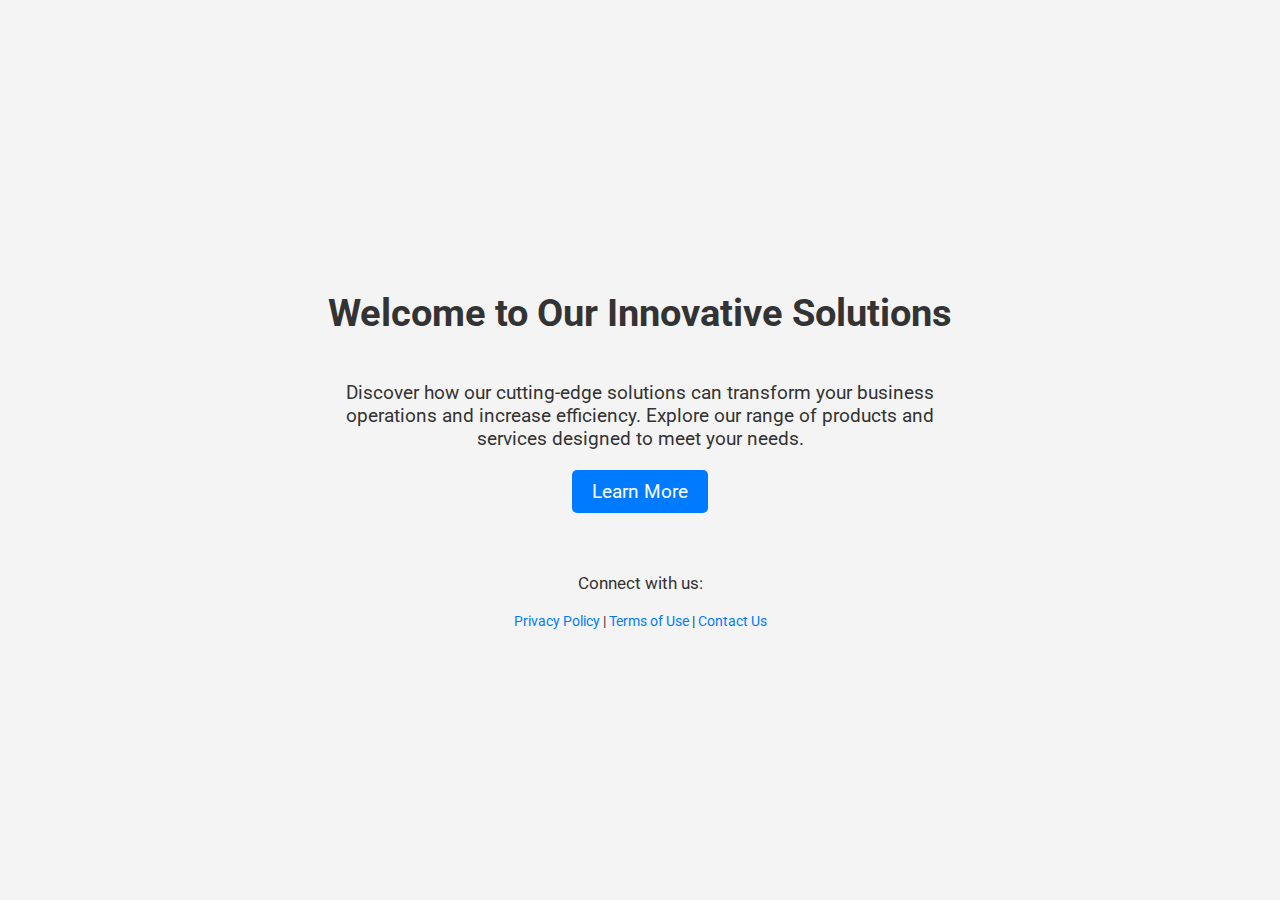
<file: page02.html>
<!DOCTYPE html>
<html lang="en">
<head>
    <meta charset="UTF-8">
    <meta name="viewport" content="width=device-width, initial-scale=1.0">
    <title>Welcome to Our Innovative Solutions</title>
    <link href="https://fonts.googleapis.com/css2?family=Roboto:wght@300;400;700&display=swap" rel="stylesheet">
    <style>
        body {
            font-family: 'Roboto', sans-serif;
            margin: 0;
            padding: 0;
            display: flex;
            flex-direction: column;
            align-items: center;
            justify-content: center;
            min-height: 100vh;
            background-color: #f4f4f4;
            color: #333;
            text-align: center;
        }

        h1 {
            font-weight: 700;
            font-size: 2.4em;
            margin-top: 20px;
        }

        p {
            font-size: 1.2em;
            max-width: 600px;
            margin: 20px auto;
        }

        a.btn {
            font-size: 1.2em;
            background-color: #007bff;
            color: white;
            padding: 10px 20px;
            text-decoration: none;
            border-radius: 5px;
            transition: background-color 0.3s ease;
        }

        a.btn:hover {
            background-color: #0056b3;
        }

        footer {
            margin-top: 40px;
            font-size: 0.9em;
        }

        footer a {
            color: #007bff;
            text-decoration: none;
        }

        footer a:hover {
            text-decoration: underline;
        }
    </style>
</head>
<body>
    <h1>Welcome to Our Innovative Solutions</h1>
    <p>Discover how our cutting-edge solutions can transform your business operations and increase efficiency. Explore our range of products and services designed to meet your needs.</p>
    <a href="https://thegood-health.online" class="btn">Learn More</a>
    
    <footer>
        <p>Connect with us:</p>
        <a href="https://page1.thegoodhealht.online/privacy-policy/">Privacy Policy</a> | 
        <a href="https://page1.thegoodhealht.online/terms/">Terms of Use</a> | 
        <a href="https://page1.thegoodhealht.online/contact/">Contact Us</a>
    </footer>
</body>
</html>
</file>
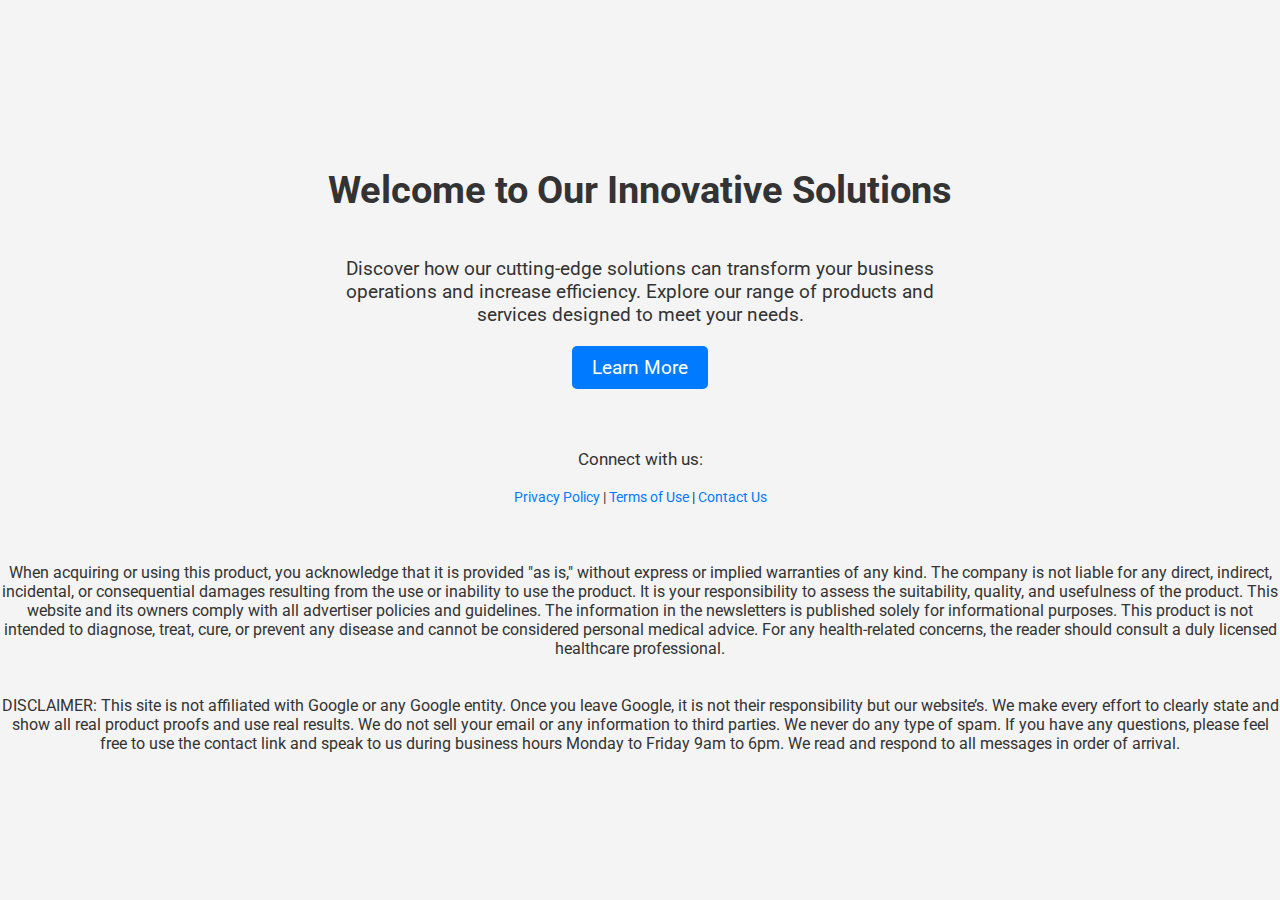
<file: page3.html>
<!DOCTYPE html>
<html lang="en">
<head>
    <meta charset="UTF-8">
    <meta name="viewport" content="width=device-width, initial-scale=1.0">
    <title>Welcome to Our Innovative Solutions</title>
    <link href="https://fonts.googleapis.com/css2?family=Roboto:wght@300;400;700&display=swap" rel="stylesheet">
    <style>
        body {
            font-family: 'Roboto', sans-serif;
            margin: 0;
            padding: 0;
            display: flex;
            flex-direction: column;
            align-items: center;
            justify-content: center;
            min-height: 100vh;
            background-color: #f4f4f4;
            color: #333;
            text-align: center;
        }

        h1 {
            font-weight: 700;
            font-size: 2.4em;
            margin-top: 20px;
        }

        p {
            font-size: 1.2em;
            max-width: 600px;
            margin: 20px auto;
        }

        a.btn {
            font-size: 1.2em;
            background-color: #007bff;
            color: white;
            padding: 10px 20px;
            text-decoration: none;
            border-radius: 5px;
            transition: background-color 0.3s ease;
        }

        a.btn:hover {
            background-color: #0056b3;
        }

        footer {
            margin-top: 40px;
            font-size: 0.9em;
        }

        footer a {
            color: #007bff;
            text-decoration: none;
        }

        footer a:hover {
            text-decoration: underline;
        }
    </style>
</head>
<body>
    <h1>Welcome to Our Innovative Solutions</h1>
    <p>Discover how our cutting-edge solutions can transform your business operations and increase efficiency. Explore our range of products and services designed to meet your needs.</p>
    <a href="https://www.viseo.com/" class="btn">Learn More</a>
    
    <footer>
        <p>Connect with us:</p>
        <a href="https://thewell-being.online/privacy-policy">Privacy Policy</a> | 
        <a href="https://thewell-being.online/terms">Terms of Use</a> | 
        <a href="mailto:contatoinfofortune@gmail.com">Contact Us</a>
    </footer>
    <br>
    <br>
    <br>
  When acquiring or using this product, you acknowledge that it is provided "as is," without express or implied warranties of any kind. The company is not liable for any direct, indirect, incidental, or consequential damages resulting from the use or inability to use the product. It is your responsibility to assess the suitability, quality, and usefulness of the product. 
  This website and its owners comply with all advertiser policies and guidelines. The information in the newsletters is published solely for informational purposes. This product is not intended to diagnose, treat, cure, or prevent any disease and cannot be considered personal medical advice. 
  For any health-related concerns, the reader should consult a duly licensed healthcare professional.
<br>
    <br>
    <br>
    DISCLAIMER: This site is not affiliated with Google or any Google entity. Once you leave Google, it is not their responsibility but our website’s. We make every effort to clearly state and show all real product proofs and use real results. We do not sell your email or any information to third parties. We never do any type of spam. If you have any questions, please feel free to use the contact link and speak to us during business hours Monday to Friday 9am to 6pm. We read and respond to all messages in order of arrival.
</body>
</html>
</file>
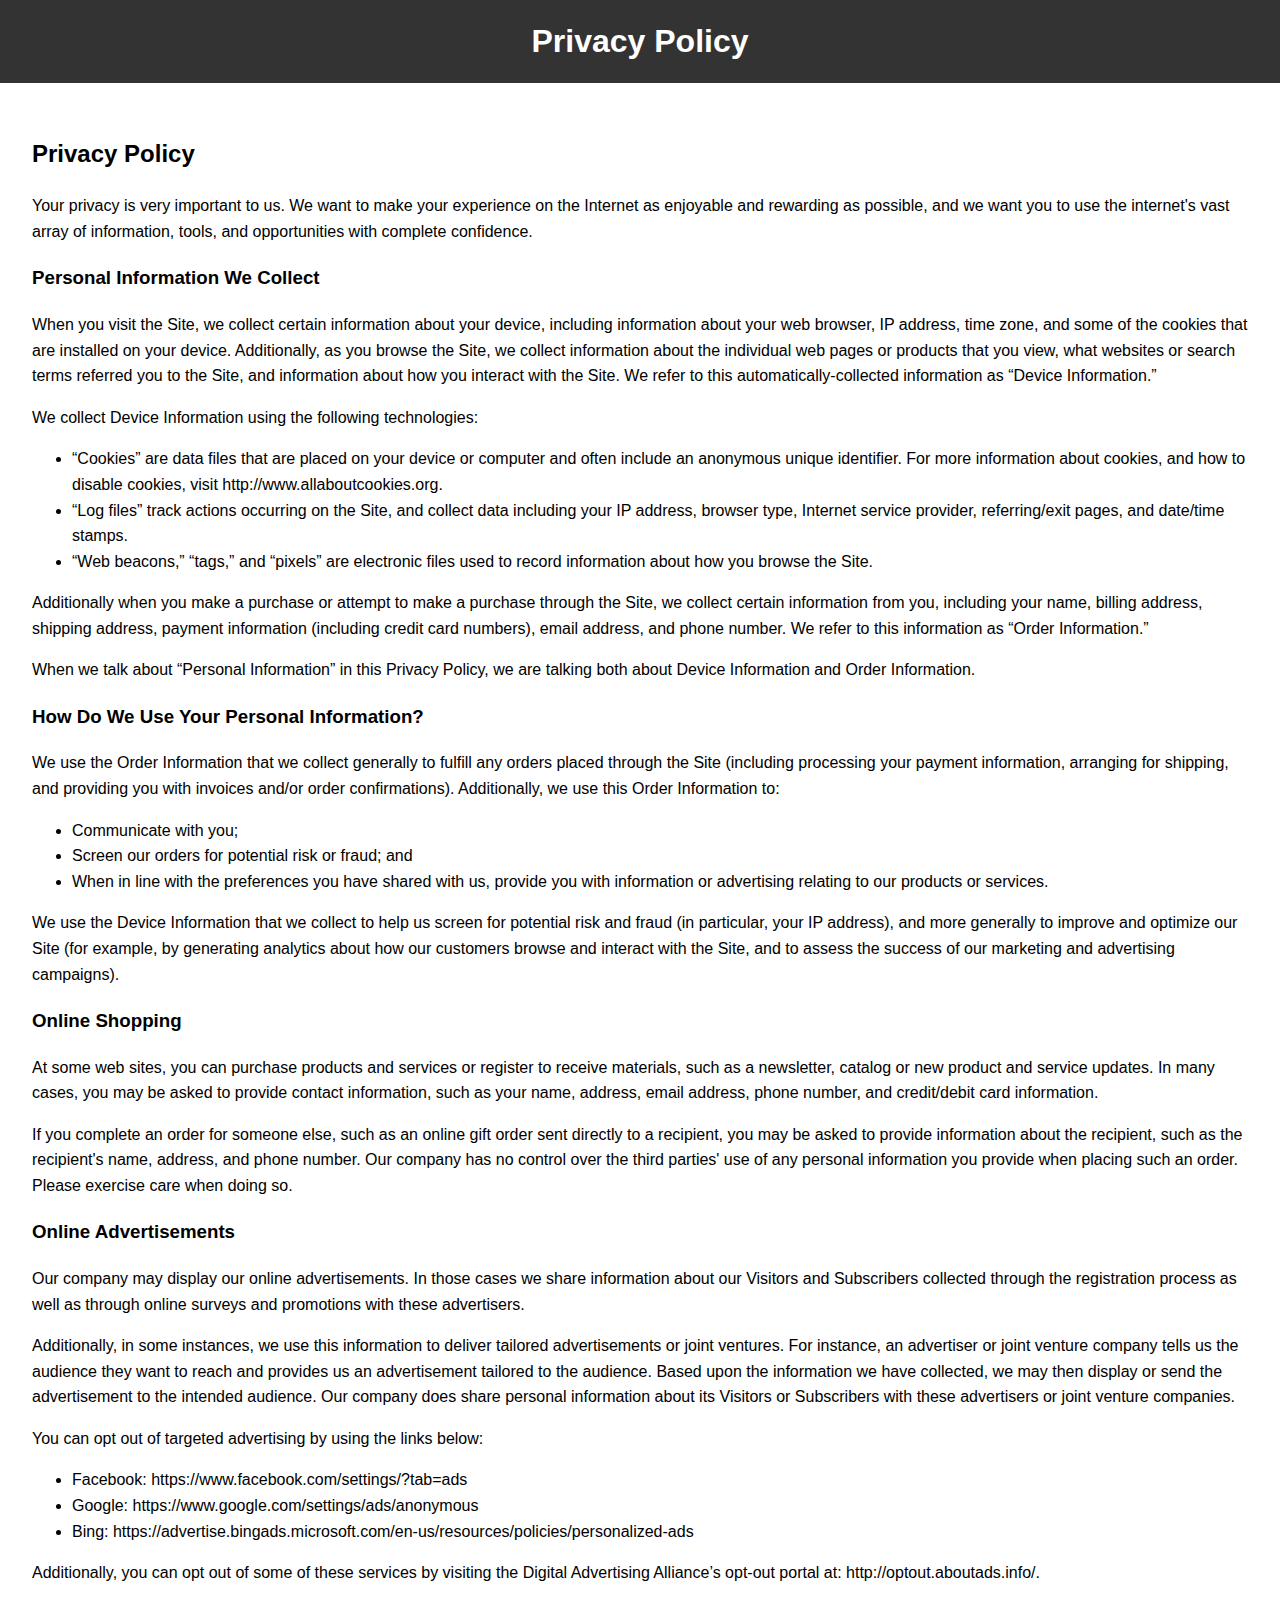
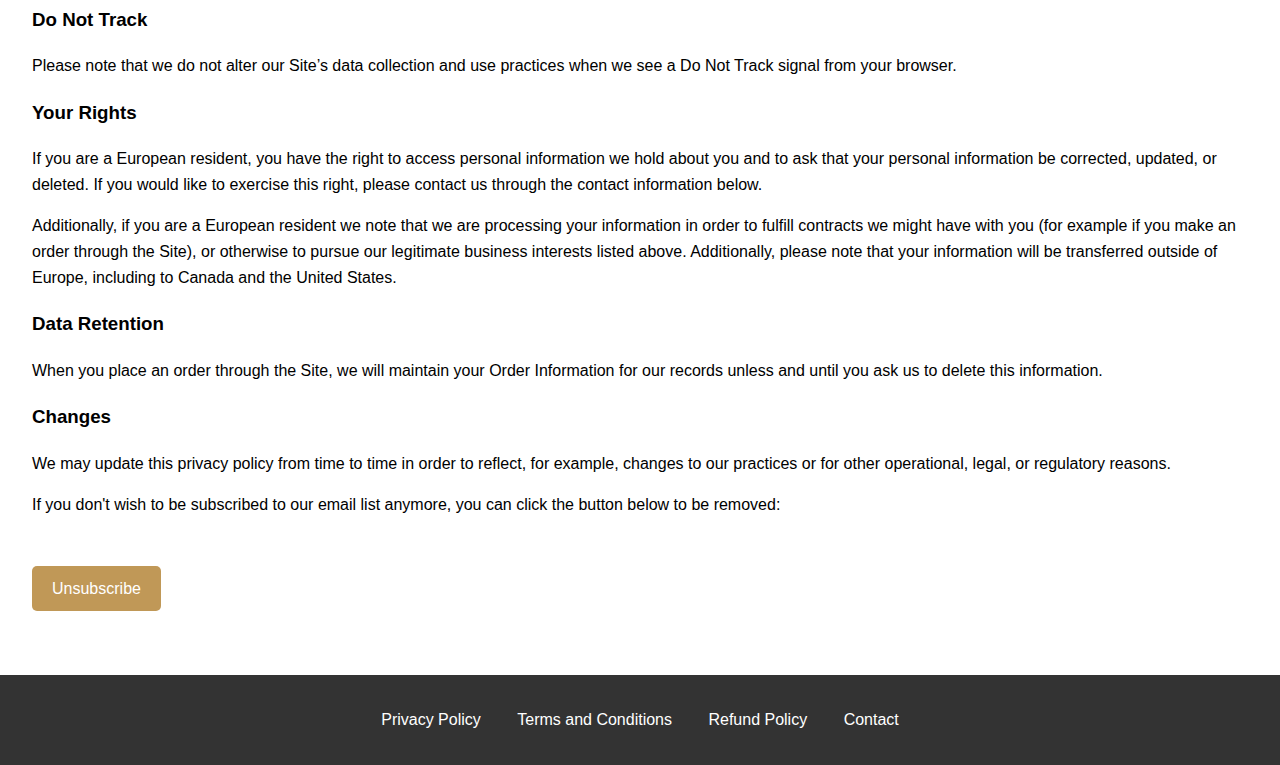
<file: privacy-policy.html>
<!DOCTYPE html><html lang="en"><head>
    <meta charset="UTF-8">
    <meta name="viewport" content="width=device-width, initial-scale=1.0">
    <title>Website Compliance Pages</title>
    <style>
        body {
            font-family: Arial, sans-serif;
            margin: 0;
            padding: 0;
            line-height: 1.6;
        }
        header {
            background: #333;
            color: #fff;
            padding: 1rem 0;
            text-align: center;
        }
        header h1 {
            margin: 0;
        }
        nav ul {
            list-style: none;
            padding: 0;
        }
        nav ul li {
            display: inline;
            margin: 0 1rem;
        }
        nav ul li a {
            color: #fff;
            text-decoration: none;
        }
        main {
            padding: 2rem;
        }
        main section {
            margin-bottom: 2rem;
        }
        footer {
            background: #333;
            color: #fff;
            text-align: center;
            padding: 1rem 0;
        }
        .unsubscribe-button {
            display: inline-block;
            margin-top: 2rem;
            padding: 10px 20px;
            background-color: #c09857;
            color: #fff;
            text-decoration: none;
            border-radius: 5px;
            font-size: 16px;
        }
        .unsubscribe-button:hover {
            background-color: #a08545;
        }
    </style>
</head>
<body>
    <header>
        <h1>Privacy Policy</h1>
    </header>
    
    <main>
        <section id="privacy-policy">
            <h2>Privacy Policy</h2>
            <p>Your privacy is very important to us. We want to make your experience on the Internet as enjoyable and rewarding as possible, and we want you to use the internet's vast array of information, tools, and opportunities with complete confidence.</p>
            <h3>Personal Information We Collect</h3>
            <p>When you visit the Site, we collect certain information about your device, including information about your web browser, IP address, time zone, and some of the cookies that are installed on your device. Additionally, as you browse the Site, we collect information about the individual web pages or products that you view, what websites or search terms referred you to the Site, and information about how you interact with the Site. We refer to this automatically-collected information as “Device Information.”</p>
            <p>We collect Device Information using the following technologies:</p>
            <ul>
                <li>“Cookies” are data files that are placed on your device or computer and often include an anonymous unique identifier. For more information about cookies, and how to disable cookies, visit http://www.allaboutcookies.org.</li>
                <li>“Log files” track actions occurring on the Site, and collect data including your IP address, browser type, Internet service provider, referring/exit pages, and date/time stamps.</li>
                <li>“Web beacons,” “tags,” and “pixels” are electronic files used to record information about how you browse the Site.</li>
            </ul>
            <p>Additionally when you make a purchase or attempt to make a purchase through the Site, we collect certain information from you, including your name, billing address, shipping address, payment information (including credit card numbers), email address, and phone number. We refer to this information as “Order Information.”</p>
            <p>When we talk about “Personal Information” in this Privacy Policy, we are talking both about Device Information and Order Information.</p>
            <h3>How Do We Use Your Personal Information?</h3>
            <p>We use the Order Information that we collect generally to fulfill any orders placed through the Site (including processing your payment information, arranging for shipping, and providing you with invoices and/or order confirmations). Additionally, we use this Order Information to:</p>
            <ul>
                <li>Communicate with you;</li>
                <li>Screen our orders for potential risk or fraud; and</li>
                <li>When in line with the preferences you have shared with us, provide you with information or advertising relating to our products or services.</li>
            </ul>
            <p>We use the Device Information that we collect to help us screen for potential risk and fraud (in particular, your IP address), and more generally to improve and optimize our Site (for example, by generating analytics about how our customers browse and interact with the Site, and to assess the success of our marketing and advertising campaigns).</p>
            <h3>Online Shopping</h3>
            <p>At some web sites, you can purchase products and services or register to receive materials, such as a newsletter, catalog or new product and service updates. In many cases, you may be asked to provide contact information, such as your name, address, email address, phone number, and credit/debit card information.</p>
            <p>If you complete an order for someone else, such as an online gift order sent directly to a recipient, you may be asked to provide information about the recipient, such as the recipient's name, address, and phone number. Our company has no control over the third parties' use of any personal information you provide when placing such an order. Please exercise care when doing so.</p>
            <h3>Online Advertisements</h3>
            <p>Our company may display our online advertisements. In those cases we share information about our Visitors and Subscribers collected through the registration process as well as through online surveys and promotions with these advertisers.</p> 
            <p>Additionally, in some instances, we use this information to deliver tailored advertisements or joint ventures. For instance, an advertiser or joint venture company tells us the audience they want to reach and provides us an advertisement tailored to the audience. Based upon the information we have collected, we may then display or send the advertisement to the intended audience. Our company does share personal information about its Visitors or Subscribers with these advertisers or joint venture companies.</p>
            <p>You can opt out of targeted advertising by using the links below:</p>
            <ul>
                <li>Facebook: https://www.facebook.com/settings/?tab=ads</li>
                <li>Google: https://www.google.com/settings/ads/anonymous</li>
                <li>Bing: https://advertise.bingads.microsoft.com/en-us/resources/policies/personalized-ads</li>
            </ul>
            <p>Additionally, you can opt out of some of these services by visiting the Digital Advertising Alliance’s opt-out portal at: http://optout.aboutads.info/.</p>
            <h3>Do Not Track</h3>
            <p>Please note that we do not alter our Site’s data collection and use practices when we see a Do Not Track signal from your browser.</p>
            <h3>Your Rights</h3>
            <p>If you are a European resident, you have the right to access personal information we hold about you and to ask that your personal information be corrected, updated, or deleted. If you would like to exercise this right, please contact us through the contact information below.</p>
            <p>Additionally, if you are a European resident we note that we are processing your information in order to fulfill contracts we might have with you (for example if you make an order through the Site), or otherwise to pursue our legitimate business interests listed above. Additionally, please note that your information will be transferred outside of Europe, including to Canada and the United States.</p>
            <h3>Data Retention</h3>
            <p>When you place an order through the Site, we will maintain your Order Information for our records unless and until you ask us to delete this information.</p>
            <h3>Changes</h3>
            <p>We may update this privacy policy from time to time in order to reflect, for example, changes to our practices or for other operational, legal, or regulatory reasons.</p>
            <p>If you don't wish to be subscribed to our email list anymore, you can click the button below to be removed:</p>
                 <a href="https://vitalvigortoday.com/unsubscribe" class="unsubscribe-button">Unsubscribe</a>
        </section>

        
    </main>
    
    <footer>
        <nav>
            <ul>
                <li><a href="https://vitalvigortoday.com/privacy">Privacy Policy</a></li>
                <li><a href="https://vitalvigortoday.com/terms">Terms and Conditions</a></li>
                <li><a href="https://vitalvigortoday.com/refund">Refund Policy</a></li>
                <li><a href="https://vitalvigortoday.com/contact">Contact</a></li>
            </ul>
        </nav>
    </footer>


</body></html>
</file>
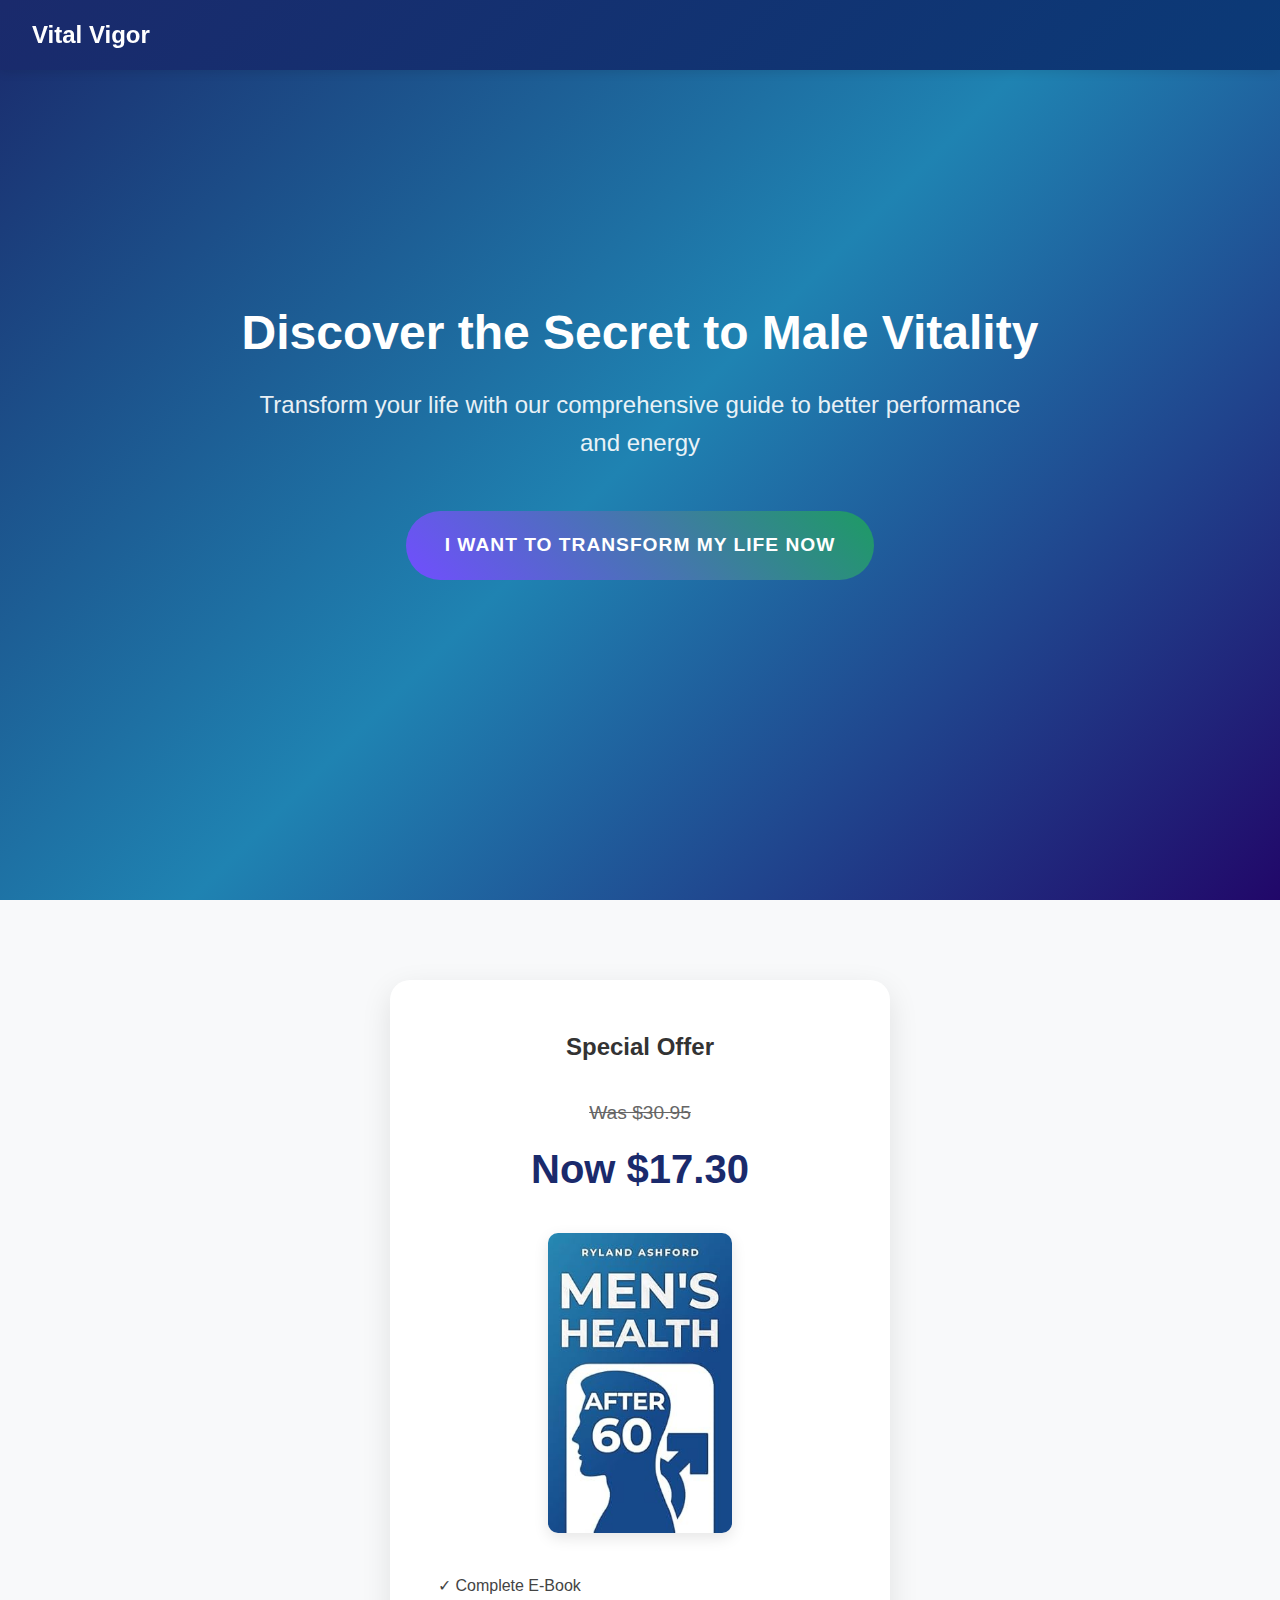
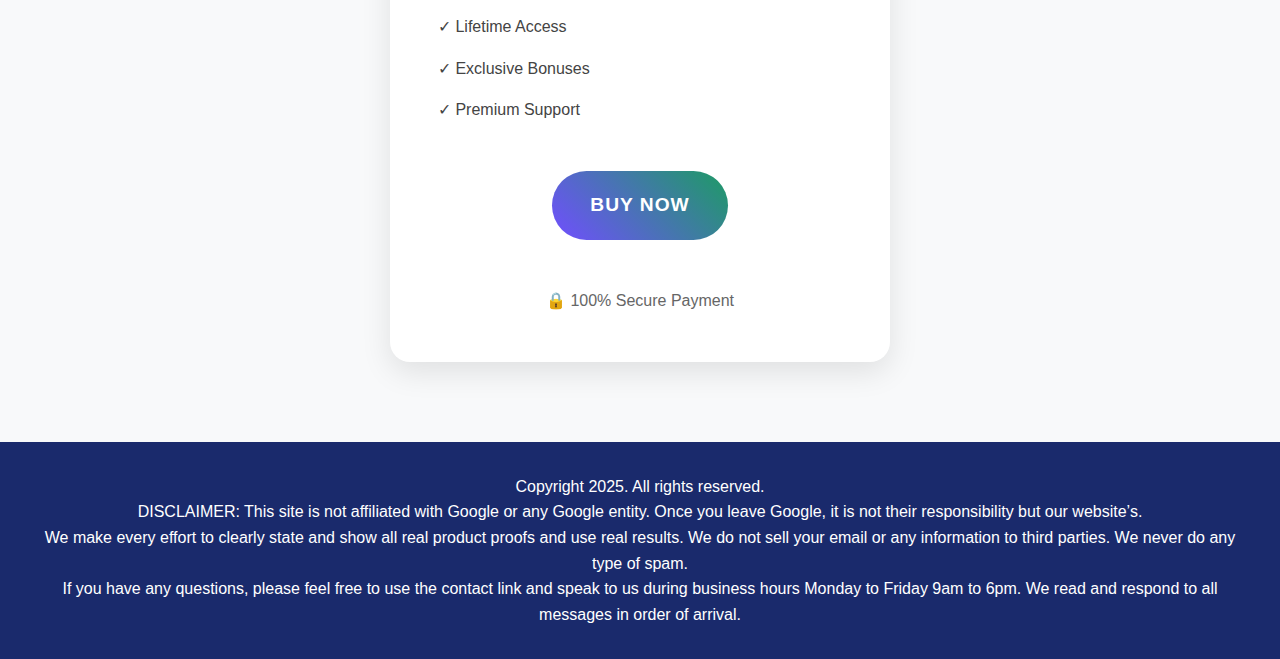
<file: promo.html>
<!DOCTYPE html>
<html lang="en-US">
  <head>
    <meta charset="UTF-8" />
    <meta name="viewport" content="width=device-width, initial-scale=1.0" />
    <title>Vital Vigor</title>
    <meta
      name="description"
      content="Discover the ultimate guide to male vitality with Vital Force. Uncover proven techniques, expert tips, and transformational strategies for renewed energy, confidence, and peak performance."
    />
    <style>
      * {
        margin: 0;
        padding: 0;
        box-sizing: border-box;
      }

      body {
        font-family: "Segoe UI", Tahoma, Geneva, Verdana, sans-serif;
        line-height: 1.6;
        color: #333;
        background-color: #f8f9fa;
      }

      /* Header */
      header {
        background: linear-gradient(135deg, #1a2a6c, #0b3a77);
        padding: 1rem 2rem;
        position: fixed;
        width: 100%;
        z-index: 1000;
        box-shadow: 0 2px 10px rgba(0, 0, 0, 0.1);
      }

      .logo {
        color: white;
        font-size: 1.5rem;
        font-weight: bold;
      }

      /* Hero Section */
      .hero {
        background: linear-gradient(135deg, #1a2a6c, #1f83b2, #210769);
        min-height: 100vh;
        display: flex;
        align-items: center;
        justify-content: center;
        text-align: center;
        padding: 6rem 2rem;
        color: white;
      }

      .hero-content {
        max-width: 800px;
      }

      h1 {
        font-size: 3rem;
        margin-bottom: 1.5rem;
        line-height: 1.2;
      }

      .subtitle {
        font-size: 1.5rem;
        margin-bottom: 2rem;
        opacity: 0.9;
      }

      /* Buttons */
      .cta-button,
      .checkout-button {
        display: inline-block;
        padding: 1.2rem 2.4rem;
        font-size: 1.2rem;
        font-weight: bold;
        text-decoration: none;
        color: white;
        background: linear-gradient(45deg, #714eff, #1d9b64);
        border-radius: 50px;
        transition: transform 0.3s ease, box-shadow 0.3s ease;
        text-transform: uppercase;
        letter-spacing: 1px;
        margin: 1rem 0;
      }

      .cta-button:hover,
      .checkout-button:hover {
        transform: translateY(-3px);
        box-shadow: 0 10px 20px rgba(0, 0, 0, 0.2);
      }

      /* Benefits Section */
      .benefits {
        padding: 5rem 2rem;
        background: white;
      }

      .benefits h2 {
        text-align: center;
        font-size: 2.5rem;
        margin-bottom: 3rem;
        color: #1a2a6c;
      }

      .benefits-grid {
        display: grid;
        grid-template-columns: repeat(auto-fit, minmax(250px, 1fr));
        gap: 2rem;
        max-width: 1200px;
        margin: 0 auto;
      }

      .benefit-card {
        background: white;
        padding: 2rem;
        border-radius: 15px;
        box-shadow: 0 5px 15px rgba(0, 0, 0, 0.1);
        transition: transform 0.3s ease;
      }

      .benefit-card:hover {
        transform: translateY(-5px);
      }

      .benefit-card h3 {
        color: #1a2a6c;
        margin-bottom: 1rem;
      }

      /* Guarantee Section */
      .guarantee {
        background: linear-gradient(45deg, #2193b0, #6dd5ed);
        color: white;
        padding: 4rem 2rem;
        text-align: center;
      }

      .guarantee-content {
        max-width: 800px;
        margin: 0 auto;
      }

      /* Pricing Section */
      .pricing {
        padding: 5rem 2rem;
        background: #f8f9fa;
      }

      .price-card {
        max-width: 500px;
        margin: 0 auto;
        background: white;
        padding: 3rem;
        border-radius: 20px;
        box-shadow: 0 10px 30px rgba(0, 0, 0, 0.1);
        text-align: center;
      }

      .price {
        margin: 2rem 0;
      }

      .original {
        display: block;
        text-decoration: line-through;
        color: #666;
        font-size: 1.2rem;
      }

      .current {
        display: block;
        color: #1a2a6c;
        font-size: 2.5rem;
        font-weight: bold;
        margin-top: 0.5rem;
      }

      /* NEW PRODUCT IMAGE SECTION */
      .product-image {
        height: auto;
        margin: 1.5rem 0;
      }

      .product-image img {
        max-width: 100%;
        height: 300px;
        border-radius: 10px;
        box-shadow: 0 5px 15px rgba(0, 0, 0, 0.1);
      }

      .features {
        list-style: none;
        margin: 2rem 0;
        text-align: left;
      }

      .features li {
        margin: 1rem 0;
        color: #444;
      }

      .secure-payment {
        margin-top: 2rem;
        color: #666;
      }

      /* Footer */
      footer {
        background: #1a2a6c;
        color: white;
        padding: 2rem;
        text-align: center;
      }

      /* Responsiveness */
      @media (max-width: 768px) {
        h1 {
          font-size: 2rem;
        }

        .subtitle {
          font-size: 1.2rem;
        }

        .benefits-grid {
          grid-template-columns: 1fr;
        }

        .price-card {
          padding: 2rem;
          margin: 1rem;
        }
      }
    </style>
  </head>

  <body>
    <header>
      <nav>
        <div class="logo">Vital Vigor</div>
      </nav>
    </header>

    <main>
      <section class="hero">
        <div class="hero-content">
          <h1>Discover the Secret to Male Vitality</h1>
          <p class="subtitle">
            Transform your life with our comprehensive guide to better
            performance and energy
          </p>
          <a href="#pricing" class="cta-button"
            >I WANT TO TRANSFORM MY LIFE NOW</a
          >
        </div>
      </section>

      <section id="pricing" class="pricing">
        <div class="price-card">
          <h2>Special Offer</h2>
          <div class="price">
            <span class="original">Was $30.95</span>
            <span class="current">Now $17.30</span>
          </div>

          <!-- NEW PRODUCT IMAGE SECTION -->
          <div class="product-image">
            <img src="book.jpg" alt="Product Image" />
          </div>
          <!-- END NEW PRODUCT IMAGE SECTION -->

          <ul class="features">
            <li>✓ Complete E-Book</li>
            <li>✓ Lifetime Access</li>
            <li>✓ Exclusive Bonuses</li>
            <li>✓ Premium Support</li>
          </ul>
          <a
            href="http://amazon.com/dp/B0CRQ4HHVH/ref=sspa_dk_detail_3?psc=1&pd_rd_i=B0CRQ4HHVH&pd_rd_w=mgIqV&content-id=amzn1.sym.7446a9d1-25fe-4460-b135-a60336bad2c9&pf_rd_p=7446a9d1-25fe-4460-b135-a60336bad2c9&pf_rd_r=2WBPSPZ32GH6C1RQKY8K&pd_rd_wg=WkbR2&pd_rd_r=14dbb74c-8e31-4dcb-8757-7d6fcb106adf&sp_csd=d2lkZ2V0TmFtZT1zcF9kZXRhaWw"
            class="checkout-button"
          >
            BUY NOW
          </a>
          <div class="secure-payment">
            <p>🔒 100% Secure Payment</p>
          </div>
        </div>
      </section>
    </main>

    <footer>
      <div class="footer-content">
        <p>
          Copyright 2025. All rights reserved. 
          <br>
          DISCLAIMER: This site is not affiliated with Google or any Google entity. Once you leave Google, it is not their responsibility but our website’s. 
          <br>We make every effort to clearly state and show all real product proofs and use real results. We do not sell your email or any information to third parties. We never do any type of spam. 
          <br>If you have any questions, please feel free to use the contact link and speak to us during business hours Monday to Friday 9am to 6pm. We read and respond to all messages in order of arrival.
        </p>
      </div>
    </footer>
  </body>
</html>
</file>
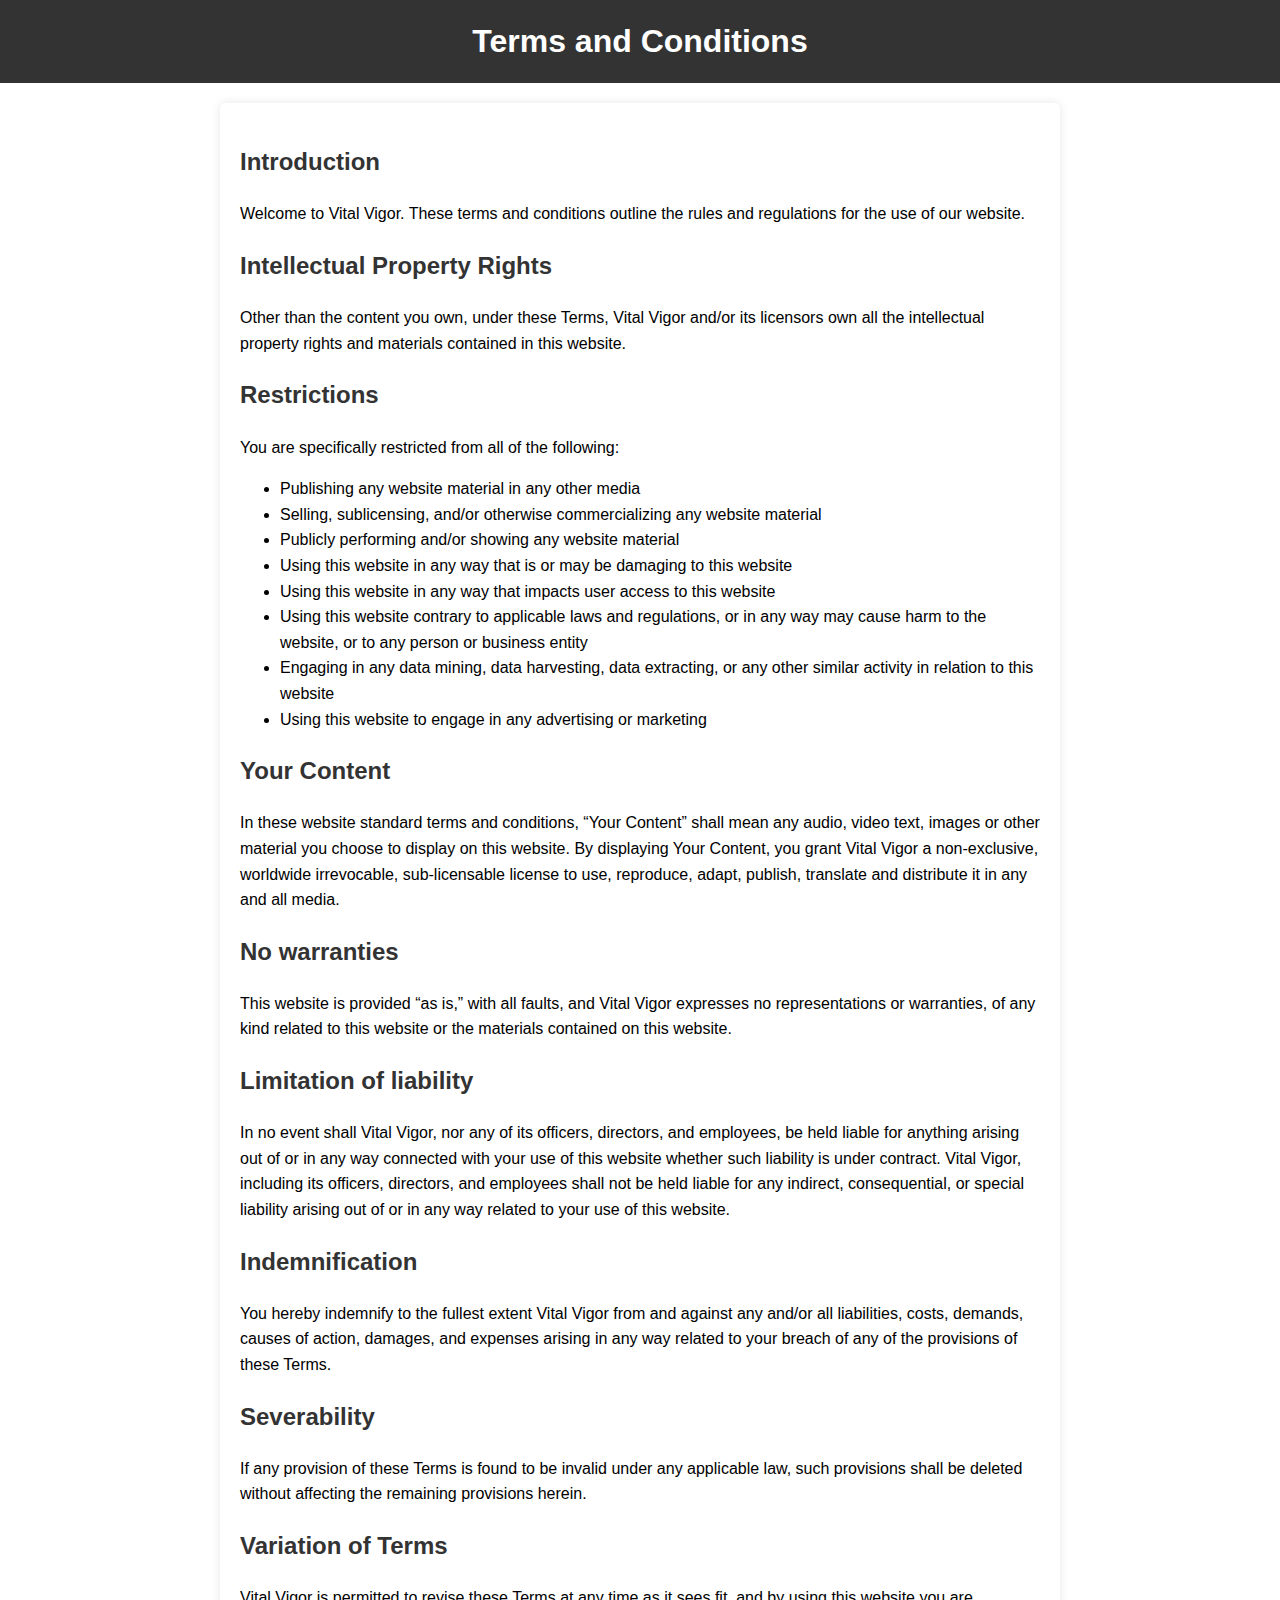
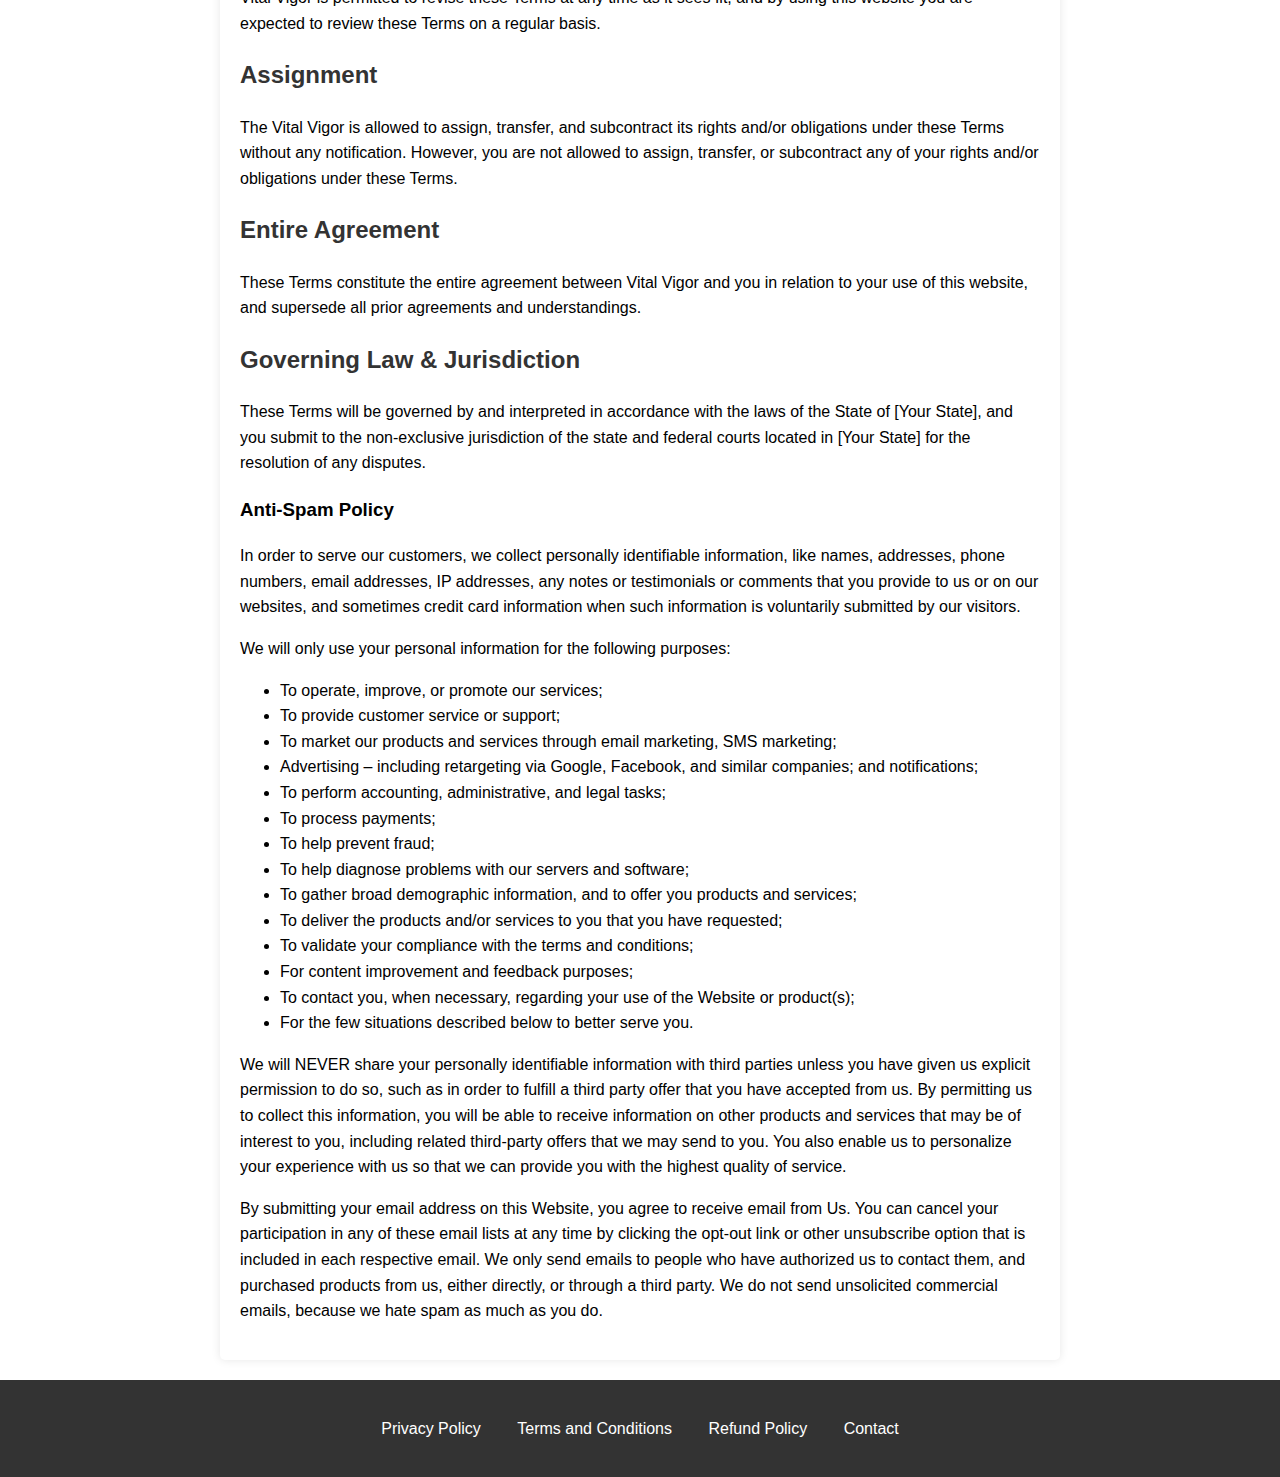
<file: terms.html>
<!DOCTYPE html><html lang="en"><head>
    <meta charset="UTF-8">
    <meta name="viewport" content="width=device-width, initial-scale=1.0">
    <title>Website Compliance Pages</title>
    <style>
        body {
            font-family: Arial, sans-serif;
            margin: 0;
            padding: 0;
            line-height: 1.6;
        }
        header {
            background: #333;
            color: #fff;
            padding: 1rem 0;
            text-align: center;
        }
        header h1 {
            margin: 0;
        }
        nav ul {
            list-style: none;
            padding: 0;
        }
        nav ul li {
            display: inline;
            margin: 0 1rem;
        }
        nav ul li a {
            color: #fff;
            text-decoration: none;
        }
        main {
            padding: 2rem;
        }
        main section {
            margin-bottom: 2rem;
        }
        footer {
            background: #333;
            color: #fff;
            text-align: center;
            padding: 1rem 0;
        }
footer {
  padding: 20px;
  text-align: center; 
}

footer nav ul {
  list-style: none;
  padding: 0;
}

footer nav ul li {
  display: inline;
  margin: 0 1rem;
}

footer nav ul li a {
  color: #fff; /* Define o texto como branco */
  text-decoration: none; /* Remove o sublinhado */
  font-size: 16px; /* Define um tamanho de fonte discreto */
}

footer nav ul li a:hover {
  text-decoration: underline; /* Adiciona sublinhado ao passar o mouse */
}


        header {
            background: #333;
            color: #fff;
            padding: 1rem 0;
            text-align: center;
        }
        header h1 {
            margin: 0;
        }
        .content {
            background: #fff;
            padding: 20px;
            border-radius: 5px;
            box-shadow: 0 0 10px rgba(0, 0, 0, 0.1);
            max-width: 800px;
            margin: 20px auto;
        }
        h2 {
            color: #333;
        }
        p {
            margin: 1rem 0;
        }
    </style>
</head>
<body>
    <header>
        <h1>Terms and Conditions</h1>
    </header>
<div></div>
    <div class="content">
        <h2>Introduction</h2>
        <p>Welcome to Vital Vigor. These terms and conditions outline the rules and regulations for the use of our website.</p>

        <h2>Intellectual Property Rights</h2>
        <p>Other than the content you own, under these Terms, Vital Vigor and/or its licensors own all the intellectual property rights and materials contained in this website.</p>

        <h2>Restrictions</h2>
        <p>You are specifically restricted from all of the following:</p>
        <ul>
            <li>Publishing any website material in any other media</li>
            <li>Selling, sublicensing, and/or otherwise commercializing any website material</li>
            <li>Publicly performing and/or showing any website material</li>
            <li>Using this website in any way that is or may be damaging to this website</li>
            <li>Using this website in any way that impacts user access to this website</li>
            <li>Using this website contrary to applicable laws and regulations, or in any way may cause harm to the website, or to any person or business entity</li>
            <li>Engaging in any data mining, data harvesting, data extracting, or any other similar activity in relation to this website</li>
            <li>Using this website to engage in any advertising or marketing</li>
        </ul>

        <h2>Your Content</h2>
        <p>In these website standard terms and conditions, “Your Content” shall mean any audio, video text, images or other material you choose to display on this website. By displaying Your Content, you grant Vital Vigor a non-exclusive, worldwide irrevocable, sub-licensable license to use, reproduce, adapt, publish, translate and distribute it in any and all media.</p>

        <h2>No warranties</h2>
        <p>This website is provided “as is,” with all faults, and Vital Vigor expresses no representations or warranties, of any kind related to this website or the materials contained on this website.</p>

        <h2>Limitation of liability</h2>
        <p>In no event shall Vital Vigor, nor any of its officers, directors, and employees, be held liable for anything arising out of or in any way connected with your use of this website whether such liability is under contract.  Vital Vigor, including its officers, directors, and employees shall not be held liable for any indirect, consequential, or special liability arising out of or in any way related to your use of this website.</p>

        <h2>Indemnification</h2>
        <p>You hereby indemnify to the fullest extent Vital Vigor from and against any and/or all liabilities, costs, demands, causes of action, damages, and expenses arising in any way related to your breach of any of the provisions of these Terms.</p>

        <h2>Severability</h2>
        <p>If any provision of these Terms is found to be invalid under any applicable law, such provisions shall be deleted without affecting the remaining provisions herein.</p>

        <h2>Variation of Terms</h2>
        <p>Vital Vigor is permitted to revise these Terms at any time as it sees fit, and by using this website you are expected to review these Terms on a regular basis.</p>

        <h2>Assignment</h2>
        <p>The Vital Vigor is allowed to assign, transfer, and subcontract its rights and/or obligations under these Terms without any notification. However, you are not allowed to assign, transfer, or subcontract any of your rights and/or obligations under these Terms.</p>

        <h2>Entire Agreement</h2>
        <p>These Terms constitute the entire agreement between Vital Vigor and you in relation to your use of this website, and supersede all prior agreements and understandings.</p>

        <h2>Governing Law & Jurisdiction</h2>
        <p>These Terms will be governed by and interpreted in accordance with the laws of the State of [Your State], and you submit to the non-exclusive jurisdiction of the state and federal courts located in [Your State] for the resolution of any disputes.</p>
        
        <section id="anti-spam-policy">
            <h3>Anti-Spam Policy</h3>
            <p>In order to serve our customers, we collect personally identifiable information, like names, addresses, phone numbers, email addresses, IP addresses, any notes or testimonials or comments that you provide to us or on our websites, and sometimes credit card information when such information is voluntarily submitted by our visitors.</p>
            <p>We will only use your personal information for the following purposes:</p>
            <ul>
                <li>To operate, improve, or promote our services;</li>
                <li>To provide customer service or support;</li>
                <li>To market our products and services through email marketing, SMS marketing;</li>
                <li>Advertising – including retargeting via Google, Facebook, and similar companies; and notifications;</li>
                <li>To perform accounting, administrative, and legal tasks;</li>
                <li>To process payments;</li>
                <li>To help prevent fraud;</li>
                <li>To help diagnose problems with our servers and software;</li>
                <li>To gather broad demographic information, and to offer you products and services;</li>
                <li>To deliver the products and/or services to you that you have requested;</li>
                <li>To validate your compliance with the terms and conditions;</li>
                <li>For content improvement and feedback purposes;</li>
                <li>To contact you, when necessary, regarding your use of the Website or product(s);</li>
                <li>For the few situations described below to better serve you.</li>
            </ul>
            <p>We will NEVER share your personally identifiable information with third parties unless you have given us explicit permission to do so, such as in order to fulfill a third party offer that you have accepted from us. By permitting us to collect this information, you will be able to receive information on other products and services that may be of interest to you, including related third-party offers that we may send to you. You also enable us to personalize your experience with us so that we can provide you with the highest quality of service.</p>
            <p>By submitting your email address on this Website, you agree to receive email from Us. You can cancel your participation in any of these email lists at any time by clicking the opt-out link or other unsubscribe option that is included in each respective email. We only send emails to people who have authorized us to contact them, and purchased products from us, either directly, or through a third party. We do not send unsolicited commercial emails, because we hate spam as much as you do.</p>

   
    </section></div>
    
    
  
   <footer>
    
        <nav>
            <ul>
                <li><a href="https://vitalvigortoday.com/privacy">Privacy Policy</a></li>
                <li><a href="https://vitalvigortoday.com/terms">Terms and Conditions</a></li>
                <li><a href="https://vitalvigortoday.com/refund">Refund Policy</a></li>
			   <li><a href="https://vitalvigortoday.com/contact">Contact</a></li>
            </ul>
        </nav>
</footer>
</body></html>
</file>
<file: css/qURNOTVkx4XQ.css>
@import url(https://db.onlinewebfonts.com/c/6f6f82d9243d8111301f39648fb1d62b?family=Bebas+Regular);
@import url(https://fonts.googleapis.com/css2?family=Roboto+Condensed:ital,wght@0,100;0,200;0,300;0,400;0,500;0,600;0,700;0,800;0,900;1,100;1,200;1,300;1,400;1,500;1,600;1,700;1,800;1,900&display=swap);
@import url(https://fonts.googleapis.com/css2?family=Poppins:ital,wght@0,100;0,200;0,300;0,400;0,500;0,600;0,700;0,800;0,900;1,100;1,200;1,300;1,400;1,500;1,600;1,700;1,800;1,900&display=swap);
@import url(https://fonts.googleapis.com/css2?family=Chivo:ital,wght@0,100;0,200;0,300;0,400;0,500;0,600;0,700;0,800;0,900;1,100;1,200;1,300;1,400;1,500;1,600;1,700;1,800;1,900&display=swap);
@import url(https://fonts.googleapis.com/css2?family=Open+Sans:ital,wght@0,300;0,400;0,500;0,600;0,700;0,800;1,300;1,400;1,500;1,600;1,700;1,800&display=swap);
@import url(https://fonts.googleapis.com/css2?family=Karla:ital,wght@0,200;0,300;0,400;0,500;0,600;0,700;0,800;1,200;1,300;1,400;1,500;1,600;1,700;1,800&display=swap);
/*!
   * Bootstrap  v5.3.2 (https://getbootstrap.com/)
   * Copyright 2011-2023 The Bootstrap Authors
   * Licensed under MIT (https://github.com/twbs/bootstrap/blob/main/LICENSE)
   */:root,[data-bs-theme="light"]{--bs-blue: #0d6efd;--bs-indigo: #6610f2;--bs-purple: #6f42c1;--bs-pink: #d63384;--bs-red: #dc3545;--bs-orange: #fd7e14;--bs-yellow: #ffc107;--bs-green: #198754;--bs-teal: #20c997;--bs-cyan: #0dcaf0;--bs-black: #000;--bs-white: #fff;--bs-gray: #6c757d;--bs-gray-dark: #343a40;--bs-gray-100: #f8f9fa;--bs-gray-200: #e9ecef;--bs-gray-300: #dee2e6;--bs-gray-400: #ced4da;--bs-gray-500: #adb5bd;--bs-gray-600: #6c757d;--bs-gray-700: #495057;--bs-gray-800: #343a40;--bs-gray-900: #212529;--bs-primary: #0d6efd;--bs-secondary: #6c757d;--bs-success: #198754;--bs-info: #0dcaf0;--bs-warning: #ffc107;--bs-danger: #dc3545;--bs-light: #f8f9fa;--bs-dark: #212529;--bs-primary-rgb: 13,110,253;--bs-secondary-rgb: 108,117,125;--bs-success-rgb: 25,135,84;--bs-info-rgb: 13,202,240;--bs-warning-rgb: 255,193,7;--bs-danger-rgb: 220,53,69;--bs-light-rgb: 248,249,250;--bs-dark-rgb: 33,37,41;--bs-primary-text-emphasis: #052c65;--bs-secondary-text-emphasis: #2b2f32;--bs-success-text-emphasis: #0a3622;--bs-info-text-emphasis: #055160;--bs-warning-text-emphasis: #664d03;--bs-danger-text-emphasis: #58151c;--bs-light-text-emphasis: #495057;--bs-dark-text-emphasis: #495057;--bs-primary-bg-subtle: #cfe2ff;--bs-secondary-bg-subtle: #e2e3e5;--bs-success-bg-subtle: #d1e7dd;--bs-info-bg-subtle: #cff4fc;--bs-warning-bg-subtle: #fff3cd;--bs-danger-bg-subtle: #f8d7da;--bs-light-bg-subtle: #fcfcfd;--bs-dark-bg-subtle: #ced4da;--bs-primary-border-subtle: #9ec5fe;--bs-secondary-border-subtle: #c4c8cb;--bs-success-border-subtle: #a3cfbb;--bs-info-border-subtle: #9eeaf9;--bs-warning-border-subtle: #ffe69c;--bs-danger-border-subtle: #f1aeb5;--bs-light-border-subtle: #e9ecef;--bs-dark-border-subtle: #adb5bd;--bs-white-rgb: 255,255,255;--bs-black-rgb: 0,0,0;--bs-font-sans-serif: system-ui, -apple-system, "Segoe UI", Roboto, "Helvetica Neue", "Noto Sans", "Liberation Sans", Arial, sans-serif, "Apple Color Emoji", "Segoe UI Emoji", "Segoe UI Symbol", "Noto Color Emoji";--bs-font-monospace: SFMono-Regular, Menlo, Monaco, Consolas, "Liberation Mono", "Courier New", monospace;--bs-gradient: linear-gradient(180deg, rgba(255,255,255,0.15), rgba(255,255,255,0));--bs-body-font-family: var(--bs-font-sans-serif);--bs-body-font-size:1rem;--bs-body-font-weight: 400;--bs-body-line-height: 1.5;--bs-body-color: #212529;--bs-body-color-rgb: 33,37,41;--bs-body-bg: #fff;--bs-body-bg-rgb: 255,255,255;--bs-emphasis-color: #000;--bs-emphasis-color-rgb: 0,0,0;--bs-secondary-color: rgba(33,37,41,0.75);--bs-secondary-color-rgb: 33,37,41;--bs-secondary-bg: #e9ecef;--bs-secondary-bg-rgb: 233,236,239;--bs-tertiary-color: rgba(33,37,41,0.5);--bs-tertiary-color-rgb: 33,37,41;--bs-tertiary-bg: #f8f9fa;--bs-tertiary-bg-rgb: 248,249,250;--bs-heading-color: inherit;--bs-link-color: #0d6efd;--bs-link-color-rgb: 13,110,253;--bs-link-decoration: underline;--bs-link-hover-color: #0a58ca;--bs-link-hover-color-rgb: 10,88,202;--bs-code-color: #d63384;--bs-highlight-color: #212529;--bs-highlight-bg: #fff3cd;--bs-border-width: 1px;--bs-border-style: solid;--bs-border-color: #dee2e6;--bs-border-color-translucent: rgba(0,0,0,0.175);--bs-border-radius: .375rem;--bs-border-radius-sm: .25rem;--bs-border-radius-lg: .5rem;--bs-border-radius-xl: 1rem;--bs-border-radius-xxl: 2rem;--bs-border-radius-2xl: var(--bs-border-radius-xxl);--bs-border-radius-pill: 50rem;--bs-box-shadow: 0 0.5rem 1rem rgba(0,0,0,0.15);--bs-box-shadow-sm: 0 0.125rem 0.25rem rgba(0,0,0,0.075);--bs-box-shadow-lg: 0 1rem 3rem rgba(0,0,0,0.175);--bs-box-shadow-inset: inset 0 1px 2px rgba(0,0,0,0.075);--bs-focus-ring-width: .25rem;--bs-focus-ring-opacity: .25;--bs-focus-ring-color: rgba(13,110,253,0.25);--bs-form-valid-color: #198754;--bs-form-valid-border-color: #198754;--bs-form-invalid-color: #dc3545;--bs-form-invalid-border-color: #dc3545}[data-bs-theme="dark"]{color-scheme:dark;--bs-body-color: #dee2e6;--bs-body-color-rgb: 222,226,230;--bs-body-bg: #212529;--bs-body-bg-rgb: 33,37,41;--bs-emphasis-color: #fff;--bs-emphasis-color-rgb: 255,255,255;--bs-secondary-color: rgba(222,226,230,0.75);--bs-secondary-color-rgb: 222,226,230;--bs-secondary-bg: #343a40;--bs-secondary-bg-rgb: 52,58,64;--bs-tertiary-color: rgba(222,226,230,0.5);--bs-tertiary-color-rgb: 222,226,230;--bs-tertiary-bg: #2b3035;--bs-tertiary-bg-rgb: 43,48,53;--bs-primary-text-emphasis: #6ea8fe;--bs-secondary-text-emphasis: #a7acb1;--bs-success-text-emphasis: #75b798;--bs-info-text-emphasis: #6edff6;--bs-warning-text-emphasis: #ffda6a;--bs-danger-text-emphasis: #ea868f;--bs-light-text-emphasis: #f8f9fa;--bs-dark-text-emphasis: #dee2e6;--bs-primary-bg-subtle: #031633;--bs-secondary-bg-subtle: #161719;--bs-success-bg-subtle: #051b11;--bs-info-bg-subtle: #032830;--bs-warning-bg-subtle: #332701;--bs-danger-bg-subtle: #2c0b0e;--bs-light-bg-subtle: #343a40;--bs-dark-bg-subtle: #1a1d20;--bs-primary-border-subtle: #084298;--bs-secondary-border-subtle: #41464b;--bs-success-border-subtle: #0f5132;--bs-info-border-subtle: #087990;--bs-warning-border-subtle: #997404;--bs-danger-border-subtle: #842029;--bs-light-border-subtle: #495057;--bs-dark-border-subtle: #343a40;--bs-heading-color: inherit;--bs-link-color: #6ea8fe;--bs-link-hover-color: #8bb9fe;--bs-link-color-rgb: 110,168,254;--bs-link-hover-color-rgb: 139,185,254;--bs-code-color: #e685b5;--bs-highlight-color: #dee2e6;--bs-highlight-bg: #664d03;--bs-border-color: #495057;--bs-border-color-translucent: rgba(255,255,255,0.15);--bs-form-valid-color: #75b798;--bs-form-valid-border-color: #75b798;--bs-form-invalid-color: #ea868f;--bs-form-invalid-border-color: #ea868f}*,*::before,*::after{box-sizing:border-box}@media (prefers-reduced-motion: no-preference){:root{scroll-behavior:smooth}}body{margin:0;font-family:var(--bs-body-font-family);font-size:var(--bs-body-font-size);font-weight:var(--bs-body-font-weight);line-height:var(--bs-body-line-height);color:var(--bs-body-color);text-align:var(--bs-body-text-align);background-color:var(--bs-body-bg);-webkit-text-size-adjust:100%;-webkit-tap-highlight-color:rgba(0,0,0,0)}hr{margin:1rem 0;color:inherit;border:0;border-top:var(--bs-border-width) solid;opacity:.25}h1,.h1,h2,.h2,h3,.h3,h4,.h4,h5,.h5,h6,.h6{margin-top:0;margin-bottom:.5rem;font-weight:500;line-height:1.2;color:var(--bs-heading-color)}h1,.h1{font-size:calc(1.375rem + 1.5vw)}@media (min-width: 1200px){h1,.h1{font-size:2.5rem}}h2,.h2{font-size:calc(1.325rem + .9vw)}@media (min-width: 1200px){h2,.h2{font-size:2rem}}h3,.h3{font-size:calc(1.3rem + .6vw)}@media (min-width: 1200px){h3,.h3{font-size:1.75rem}}h4,.h4{font-size:calc(1.275rem + .3vw)}@media (min-width: 1200px){h4,.h4{font-size:1.5rem}}h5,.h5{font-size:1.25rem}h6,.h6{font-size:1rem}p{margin-top:0;margin-bottom:1rem}abbr[title]{text-decoration:underline dotted;cursor:help;text-decoration-skip-ink:none}address{margin-bottom:1rem;font-style:normal;line-height:inherit}ol,ul{padding-left:2rem}ol,ul,dl{margin-top:0;margin-bottom:1rem}ol ol,ul ul,ol ul,ul ol{margin-bottom:0}dt{font-weight:700}dd{margin-bottom:.5rem;margin-left:0}blockquote{margin:0 0 1rem}b,strong{font-weight:bolder}small,.small{font-size:.875em}mark,.mark{padding:.1875em;color:var(--bs-highlight-color);background-color:var(--bs-highlight-bg)}sub,sup{position:relative;font-size:.75em;line-height:0;vertical-align:baseline}sub{bottom:-.25em}sup{top:-.5em}a{color:rgba(var(--bs-link-color-rgb), var(--bs-link-opacity, 1));text-decoration:underline}a:hover{--bs-link-color-rgb: var(--bs-link-hover-color-rgb)}a:not([href]):not([class]),a:not([href]):not([class]):hover{color:inherit;text-decoration:none}pre,code,kbd,samp{font-family:var(--bs-font-monospace);font-size:1em}pre{display:block;margin-top:0;margin-bottom:1rem;overflow:auto;font-size:.875em}pre code{font-size:inherit;color:inherit;word-break:normal}code{font-size:.875em;color:var(--bs-code-color);word-wrap:break-word}a>code{color:inherit}kbd{padding:.1875rem .375rem;font-size:.875em;color:var(--bs-body-bg);background-color:var(--bs-body-color);border-radius:.25rem}kbd kbd{padding:0;font-size:1em}figure{margin:0 0 1rem}img,svg{vertical-align:middle}table{caption-side:bottom;border-collapse:collapse}caption{padding-top:.5rem;padding-bottom:.5rem;color:var(--bs-secondary-color);text-align:left}th{text-align:inherit;text-align:-webkit-match-parent}thead,tbody,tfoot,tr,td,th{border-color:inherit;border-style:solid;border-width:0}label{display:inline-block}button{border-radius:0}button:focus:not(:focus-visible){outline:0}input,button,select,optgroup,textarea{margin:0;font-family:inherit;font-size:inherit;line-height:inherit}button,select{text-transform:none}[role="button"]{cursor:pointer}select{word-wrap:normal}select:disabled{opacity:1}[list]:not([type="date"]):not([type="datetime-local"]):not([type="month"]):not([type="week"]):not([type="time"])::-webkit-calendar-picker-indicator{display:none !important}button,[type="button"],[type="reset"],[type="submit"]{-webkit-appearance:button}button:not(:disabled),[type="button"]:not(:disabled),[type="reset"]:not(:disabled),[type="submit"]:not(:disabled){cursor:pointer}::-moz-focus-inner{padding:0;border-style:none}textarea{resize:vertical}fieldset{min-width:0;padding:0;margin:0;border:0}legend{float:left;width:100%;padding:0;margin-bottom:.5rem;font-size:calc(1.275rem + .3vw);line-height:inherit}@media (min-width: 1200px){legend{font-size:1.5rem}}legend+*{clear:left}::-webkit-datetime-edit-fields-wrapper,::-webkit-datetime-edit-text,::-webkit-datetime-edit-minute,::-webkit-datetime-edit-hour-field,::-webkit-datetime-edit-day-field,::-webkit-datetime-edit-month-field,::-webkit-datetime-edit-year-field{padding:0}::-webkit-inner-spin-button{height:auto}[type="search"]{-webkit-appearance:textfield;outline-offset:-2px}::-webkit-search-decoration{-webkit-appearance:none}::-webkit-color-swatch-wrapper{padding:0}::file-selector-button{font:inherit;-webkit-appearance:button}output{display:inline-block}iframe{border:0}summary{display:list-item;cursor:pointer}progress{vertical-align:baseline}[hidden]{display:none !important}.lead{font-size:1.25rem;font-weight:300}.display-1{font-size:calc(1.625rem + 4.5vw);font-weight:300;line-height:1.2}@media (min-width: 1200px){.display-1{font-size:5rem}}.display-2{font-size:calc(1.575rem + 3.9vw);font-weight:300;line-height:1.2}@media (min-width: 1200px){.display-2{font-size:4.5rem}}.display-3{font-size:calc(1.525rem + 3.3vw);font-weight:300;line-height:1.2}@media (min-width: 1200px){.display-3{font-size:4rem}}.display-4{font-size:calc(1.475rem + 2.7vw);font-weight:300;line-height:1.2}@media (min-width: 1200px){.display-4{font-size:3.5rem}}.display-5{font-size:calc(1.425rem + 2.1vw);font-weight:300;line-height:1.2}@media (min-width: 1200px){.display-5{font-size:3rem}}.display-6{font-size:calc(1.375rem + 1.5vw);font-weight:300;line-height:1.2}@media (min-width: 1200px){.display-6{font-size:2.5rem}}.list-unstyled{padding-left:0;list-style:none}.list-inline{padding-left:0;list-style:none}.list-inline-item{display:inline-block}.list-inline-item:not(:last-child){margin-right:.5rem}.initialism{font-size:.875em;text-transform:uppercase}.blockquote{margin-bottom:1rem;font-size:1.25rem}.blockquote>:last-child{margin-bottom:0}.blockquote-footer{margin-top:-1rem;margin-bottom:1rem;font-size:.875em;color:#6c757d}.blockquote-footer::before{content:"\2014\00A0"}.img-fluid{max-width:100%;height:auto}.img-thumbnail{padding:.25rem;background-color:var(--bs-body-bg);border:var(--bs-border-width) solid var(--bs-border-color);border-radius:var(--bs-border-radius);max-width:100%;height:auto}.figure{display:inline-block}.figure-img{margin-bottom:.5rem;line-height:1}.figure-caption{font-size:.875em;color:var(--bs-secondary-color)}.container,.container-fluid,.container-sm,.container-md,.container-lg,.container-xl,.container-xxl{--bs-gutter-x: 1.5rem;--bs-gutter-y: 0;width:100%;padding-right:calc(var(--bs-gutter-x) * .5);padding-left:calc(var(--bs-gutter-x) * .5);margin-right:auto;margin-left:auto}@media (min-width: 576px){.container,.container-sm{max-width:540px}}@media (min-width: 768px){.container,.container-sm,.container-md{max-width:720px}}@media (min-width: 992px){.container,.container-sm,.container-md,.container-lg{max-width:960px}}@media (min-width: 1200px){.container,.container-sm,.container-md,.container-lg,.container-xl{max-width:1140px}}@media (min-width: 1400px){.container,.container-sm,.container-md,.container-lg,.container-xl,.container-xxl{max-width:1320px}}:root{--bs-breakpoint-xs: 0;--bs-breakpoint-sm: 576px;--bs-breakpoint-md: 768px;--bs-breakpoint-lg: 992px;--bs-breakpoint-xl: 1200px;--bs-breakpoint-xxl: 1400px}.row{--bs-gutter-x: 1.5rem;--bs-gutter-y: 0;display:flex;flex-wrap:wrap;margin-top:calc(-1 * var(--bs-gutter-y));margin-right:calc(-.5 * var(--bs-gutter-x));margin-left:calc(-.5 * var(--bs-gutter-x))}.row>*{flex-shrink:0;width:100%;max-width:100%;padding-right:calc(var(--bs-gutter-x) * .5);padding-left:calc(var(--bs-gutter-x) * .5);margin-top:var(--bs-gutter-y)}.col{flex:1 0 0%}.row-cols-auto>*{flex:0 0 auto;width:auto}.row-cols-1>*{flex:0 0 auto;width:100%}.row-cols-2>*{flex:0 0 auto;width:50%}.row-cols-3>*{flex:0 0 auto;width:33.33333%}.row-cols-4>*{flex:0 0 auto;width:25%}.row-cols-5>*{flex:0 0 auto;width:20%}.row-cols-6>*{flex:0 0 auto;width:16.66667%}.col-auto{flex:0 0 auto;width:auto}.col-1{flex:0 0 auto;width:8.33333%}.col-2{flex:0 0 auto;width:16.66667%}.col-3{flex:0 0 auto;width:25%}.col-4{flex:0 0 auto;width:33.33333%}.col-5{flex:0 0 auto;width:41.66667%}.col-6{flex:0 0 auto;width:50%}.col-7{flex:0 0 auto;width:58.33333%}.col-8{flex:0 0 auto;width:66.66667%}.col-9{flex:0 0 auto;width:75%}.col-10{flex:0 0 auto;width:83.33333%}.col-11{flex:0 0 auto;width:91.66667%}.col-12{flex:0 0 auto;width:100%}.offset-1{margin-left:8.33333%}.offset-2{margin-left:16.66667%}.offset-3{margin-left:25%}.offset-4{margin-left:33.33333%}.offset-5{margin-left:41.66667%}.offset-6{margin-left:50%}.offset-7{margin-left:58.33333%}.offset-8{margin-left:66.66667%}.offset-9{margin-left:75%}.offset-10{margin-left:83.33333%}.offset-11{margin-left:91.66667%}.g-0,.gx-0{--bs-gutter-x: 0}.g-0,.gy-0{--bs-gutter-y: 0}.g-1,.gx-1{--bs-gutter-x: .25rem}.g-1,.gy-1{--bs-gutter-y: .25rem}.g-2,.gx-2{--bs-gutter-x: .5rem}.g-2,.gy-2{--bs-gutter-y: .5rem}.g-3,.gx-3{--bs-gutter-x: 1rem}.g-3,.gy-3{--bs-gutter-y: 1rem}.g-4,.gx-4{--bs-gutter-x: 1.5rem}.g-4,.gy-4{--bs-gutter-y: 1.5rem}.g-5,.gx-5{--bs-gutter-x: 3rem}.g-5,.gy-5{--bs-gutter-y: 3rem}@media (min-width: 576px){.col-sm{flex:1 0 0%}.row-cols-sm-auto>*{flex:0 0 auto;width:auto}.row-cols-sm-1>*{flex:0 0 auto;width:100%}.row-cols-sm-2>*{flex:0 0 auto;width:50%}.row-cols-sm-3>*{flex:0 0 auto;width:33.33333%}.row-cols-sm-4>*{flex:0 0 auto;width:25%}.row-cols-sm-5>*{flex:0 0 auto;width:20%}.row-cols-sm-6>*{flex:0 0 auto;width:16.66667%}.col-sm-auto{flex:0 0 auto;width:auto}.col-sm-1{flex:0 0 auto;width:8.33333%}.col-sm-2{flex:0 0 auto;width:16.66667%}.col-sm-3{flex:0 0 auto;width:25%}.col-sm-4{flex:0 0 auto;width:33.33333%}.col-sm-5{flex:0 0 auto;width:41.66667%}.col-sm-6{flex:0 0 auto;width:50%}.col-sm-7{flex:0 0 auto;width:58.33333%}.col-sm-8{flex:0 0 auto;width:66.66667%}.col-sm-9{flex:0 0 auto;width:75%}.col-sm-10{flex:0 0 auto;width:83.33333%}.col-sm-11{flex:0 0 auto;width:91.66667%}.col-sm-12{flex:0 0 auto;width:100%}.offset-sm-0{margin-left:0}.offset-sm-1{margin-left:8.33333%}.offset-sm-2{margin-left:16.66667%}.offset-sm-3{margin-left:25%}.offset-sm-4{margin-left:33.33333%}.offset-sm-5{margin-left:41.66667%}.offset-sm-6{margin-left:50%}.offset-sm-7{margin-left:58.33333%}.offset-sm-8{margin-left:66.66667%}.offset-sm-9{margin-left:75%}.offset-sm-10{margin-left:83.33333%}.offset-sm-11{margin-left:91.66667%}.g-sm-0,.gx-sm-0{--bs-gutter-x: 0}.g-sm-0,.gy-sm-0{--bs-gutter-y: 0}.g-sm-1,.gx-sm-1{--bs-gutter-x: .25rem}.g-sm-1,.gy-sm-1{--bs-gutter-y: .25rem}.g-sm-2,.gx-sm-2{--bs-gutter-x: .5rem}.g-sm-2,.gy-sm-2{--bs-gutter-y: .5rem}.g-sm-3,.gx-sm-3{--bs-gutter-x: 1rem}.g-sm-3,.gy-sm-3{--bs-gutter-y: 1rem}.g-sm-4,.gx-sm-4{--bs-gutter-x: 1.5rem}.g-sm-4,.gy-sm-4{--bs-gutter-y: 1.5rem}.g-sm-5,.gx-sm-5{--bs-gutter-x: 3rem}.g-sm-5,.gy-sm-5{--bs-gutter-y: 3rem}}@media (min-width: 768px){.col-md{flex:1 0 0%}.row-cols-md-auto>*{flex:0 0 auto;width:auto}.row-cols-md-1>*{flex:0 0 auto;width:100%}.row-cols-md-2>*{flex:0 0 auto;width:50%}.row-cols-md-3>*{flex:0 0 auto;width:33.33333%}.row-cols-md-4>*{flex:0 0 auto;width:25%}.row-cols-md-5>*{flex:0 0 auto;width:20%}.row-cols-md-6>*{flex:0 0 auto;width:16.66667%}.col-md-auto{flex:0 0 auto;width:auto}.col-md-1{flex:0 0 auto;width:8.33333%}.col-md-2{flex:0 0 auto;width:16.66667%}.col-md-3{flex:0 0 auto;width:25%}.col-md-4{flex:0 0 auto;width:33.33333%}.col-md-5{flex:0 0 auto;width:41.66667%}.col-md-6{flex:0 0 auto;width:50%}.col-md-7{flex:0 0 auto;width:58.33333%}.col-md-8{flex:0 0 auto;width:66.66667%}.col-md-9{flex:0 0 auto;width:75%}.col-md-10{flex:0 0 auto;width:83.33333%}.col-md-11{flex:0 0 auto;width:91.66667%}.col-md-12{flex:0 0 auto;width:100%}.offset-md-0{margin-left:0}.offset-md-1{margin-left:8.33333%}.offset-md-2{margin-left:16.66667%}.offset-md-3{margin-left:25%}.offset-md-4{margin-left:33.33333%}.offset-md-5{margin-left:41.66667%}.offset-md-6{margin-left:50%}.offset-md-7{margin-left:58.33333%}.offset-md-8{margin-left:66.66667%}.offset-md-9{margin-left:75%}.offset-md-10{margin-left:83.33333%}.offset-md-11{margin-left:91.66667%}.g-md-0,.gx-md-0{--bs-gutter-x: 0}.g-md-0,.gy-md-0{--bs-gutter-y: 0}.g-md-1,.gx-md-1{--bs-gutter-x: .25rem}.g-md-1,.gy-md-1{--bs-gutter-y: .25rem}.g-md-2,.gx-md-2{--bs-gutter-x: .5rem}.g-md-2,.gy-md-2{--bs-gutter-y: .5rem}.g-md-3,.gx-md-3{--bs-gutter-x: 1rem}.g-md-3,.gy-md-3{--bs-gutter-y: 1rem}.g-md-4,.gx-md-4{--bs-gutter-x: 1.5rem}.g-md-4,.gy-md-4{--bs-gutter-y: 1.5rem}.g-md-5,.gx-md-5{--bs-gutter-x: 3rem}.g-md-5,.gy-md-5{--bs-gutter-y: 3rem}}@media (min-width: 992px){.col-lg{flex:1 0 0%}.row-cols-lg-auto>*{flex:0 0 auto;width:auto}.row-cols-lg-1>*{flex:0 0 auto;width:100%}.row-cols-lg-2>*{flex:0 0 auto;width:50%}.row-cols-lg-3>*{flex:0 0 auto;width:33.33333%}.row-cols-lg-4>*{flex:0 0 auto;width:25%}.row-cols-lg-5>*{flex:0 0 auto;width:20%}.row-cols-lg-6>*{flex:0 0 auto;width:16.66667%}.col-lg-auto{flex:0 0 auto;width:auto}.col-lg-1{flex:0 0 auto;width:8.33333%}.col-lg-2{flex:0 0 auto;width:16.66667%}.col-lg-3{flex:0 0 auto;width:25%}.col-lg-4{flex:0 0 auto;width:33.33333%}.col-lg-5{flex:0 0 auto;width:41.66667%}.col-lg-6{flex:0 0 auto;width:50%}.col-lg-7{flex:0 0 auto;width:58.33333%}.col-lg-8{flex:0 0 auto;width:66.66667%}.col-lg-9{flex:0 0 auto;width:75%}.col-lg-10{flex:0 0 auto;width:83.33333%}.col-lg-11{flex:0 0 auto;width:91.66667%}.col-lg-12{flex:0 0 auto;width:100%}.offset-lg-0{margin-left:0}.offset-lg-1{margin-left:8.33333%}.offset-lg-2{margin-left:16.66667%}.offset-lg-3{margin-left:25%}.offset-lg-4{margin-left:33.33333%}.offset-lg-5{margin-left:41.66667%}.offset-lg-6{margin-left:50%}.offset-lg-7{margin-left:58.33333%}.offset-lg-8{margin-left:66.66667%}.offset-lg-9{margin-left:75%}.offset-lg-10{margin-left:83.33333%}.offset-lg-11{margin-left:91.66667%}.g-lg-0,.gx-lg-0{--bs-gutter-x: 0}.g-lg-0,.gy-lg-0{--bs-gutter-y: 0}.g-lg-1,.gx-lg-1{--bs-gutter-x: .25rem}.g-lg-1,.gy-lg-1{--bs-gutter-y: .25rem}.g-lg-2,.gx-lg-2{--bs-gutter-x: .5rem}.g-lg-2,.gy-lg-2{--bs-gutter-y: .5rem}.g-lg-3,.gx-lg-3{--bs-gutter-x: 1rem}.g-lg-3,.gy-lg-3{--bs-gutter-y: 1rem}.g-lg-4,.gx-lg-4{--bs-gutter-x: 1.5rem}.g-lg-4,.gy-lg-4{--bs-gutter-y: 1.5rem}.g-lg-5,.gx-lg-5{--bs-gutter-x: 3rem}.g-lg-5,.gy-lg-5{--bs-gutter-y: 3rem}}@media (min-width: 1200px){.col-xl{flex:1 0 0%}.row-cols-xl-auto>*{flex:0 0 auto;width:auto}.row-cols-xl-1>*{flex:0 0 auto;width:100%}.row-cols-xl-2>*{flex:0 0 auto;width:50%}.row-cols-xl-3>*{flex:0 0 auto;width:33.33333%}.row-cols-xl-4>*{flex:0 0 auto;width:25%}.row-cols-xl-5>*{flex:0 0 auto;width:20%}.row-cols-xl-6>*{flex:0 0 auto;width:16.66667%}.col-xl-auto{flex:0 0 auto;width:auto}.col-xl-1{flex:0 0 auto;width:8.33333%}.col-xl-2{flex:0 0 auto;width:16.66667%}.col-xl-3{flex:0 0 auto;width:25%}.col-xl-4{flex:0 0 auto;width:33.33333%}.col-xl-5{flex:0 0 auto;width:41.66667%}.col-xl-6{flex:0 0 auto;width:50%}.col-xl-7{flex:0 0 auto;width:58.33333%}.col-xl-8{flex:0 0 auto;width:66.66667%}.col-xl-9{flex:0 0 auto;width:75%}.col-xl-10{flex:0 0 auto;width:83.33333%}.col-xl-11{flex:0 0 auto;width:91.66667%}.col-xl-12{flex:0 0 auto;width:100%}.offset-xl-0{margin-left:0}.offset-xl-1{margin-left:8.33333%}.offset-xl-2{margin-left:16.66667%}.offset-xl-3{margin-left:25%}.offset-xl-4{margin-left:33.33333%}.offset-xl-5{margin-left:41.66667%}.offset-xl-6{margin-left:50%}.offset-xl-7{margin-left:58.33333%}.offset-xl-8{margin-left:66.66667%}.offset-xl-9{margin-left:75%}.offset-xl-10{margin-left:83.33333%}.offset-xl-11{margin-left:91.66667%}.g-xl-0,.gx-xl-0{--bs-gutter-x: 0}.g-xl-0,.gy-xl-0{--bs-gutter-y: 0}.g-xl-1,.gx-xl-1{--bs-gutter-x: .25rem}.g-xl-1,.gy-xl-1{--bs-gutter-y: .25rem}.g-xl-2,.gx-xl-2{--bs-gutter-x: .5rem}.g-xl-2,.gy-xl-2{--bs-gutter-y: .5rem}.g-xl-3,.gx-xl-3{--bs-gutter-x: 1rem}.g-xl-3,.gy-xl-3{--bs-gutter-y: 1rem}.g-xl-4,.gx-xl-4{--bs-gutter-x: 1.5rem}.g-xl-4,.gy-xl-4{--bs-gutter-y: 1.5rem}.g-xl-5,.gx-xl-5{--bs-gutter-x: 3rem}.g-xl-5,.gy-xl-5{--bs-gutter-y: 3rem}}@media (min-width: 1400px){.col-xxl{flex:1 0 0%}.row-cols-xxl-auto>*{flex:0 0 auto;width:auto}.row-cols-xxl-1>*{flex:0 0 auto;width:100%}.row-cols-xxl-2>*{flex:0 0 auto;width:50%}.row-cols-xxl-3>*{flex:0 0 auto;width:33.33333%}.row-cols-xxl-4>*{flex:0 0 auto;width:25%}.row-cols-xxl-5>*{flex:0 0 auto;width:20%}.row-cols-xxl-6>*{flex:0 0 auto;width:16.66667%}.col-xxl-auto{flex:0 0 auto;width:auto}.col-xxl-1{flex:0 0 auto;width:8.33333%}.col-xxl-2{flex:0 0 auto;width:16.66667%}.col-xxl-3{flex:0 0 auto;width:25%}.col-xxl-4{flex:0 0 auto;width:33.33333%}.col-xxl-5{flex:0 0 auto;width:41.66667%}.col-xxl-6{flex:0 0 auto;width:50%}.col-xxl-7{flex:0 0 auto;width:58.33333%}.col-xxl-8{flex:0 0 auto;width:66.66667%}.col-xxl-9{flex:0 0 auto;width:75%}.col-xxl-10{flex:0 0 auto;width:83.33333%}.col-xxl-11{flex:0 0 auto;width:91.66667%}.col-xxl-12{flex:0 0 auto;width:100%}.offset-xxl-0{margin-left:0}.offset-xxl-1{margin-left:8.33333%}.offset-xxl-2{margin-left:16.66667%}.offset-xxl-3{margin-left:25%}.offset-xxl-4{margin-left:33.33333%}.offset-xxl-5{margin-left:41.66667%}.offset-xxl-6{margin-left:50%}.offset-xxl-7{margin-left:58.33333%}.offset-xxl-8{margin-left:66.66667%}.offset-xxl-9{margin-left:75%}.offset-xxl-10{margin-left:83.33333%}.offset-xxl-11{margin-left:91.66667%}.g-xxl-0,.gx-xxl-0{--bs-gutter-x: 0}.g-xxl-0,.gy-xxl-0{--bs-gutter-y: 0}.g-xxl-1,.gx-xxl-1{--bs-gutter-x: .25rem}.g-xxl-1,.gy-xxl-1{--bs-gutter-y: .25rem}.g-xxl-2,.gx-xxl-2{--bs-gutter-x: .5rem}.g-xxl-2,.gy-xxl-2{--bs-gutter-y: .5rem}.g-xxl-3,.gx-xxl-3{--bs-gutter-x: 1rem}.g-xxl-3,.gy-xxl-3{--bs-gutter-y: 1rem}.g-xxl-4,.gx-xxl-4{--bs-gutter-x: 1.5rem}.g-xxl-4,.gy-xxl-4{--bs-gutter-y: 1.5rem}.g-xxl-5,.gx-xxl-5{--bs-gutter-x: 3rem}.g-xxl-5,.gy-xxl-5{--bs-gutter-y: 3rem}}.table{--bs-table-color-type: initial;--bs-table-bg-type: initial;--bs-table-color-state: initial;--bs-table-bg-state: initial;--bs-table-color: var(--bs-emphasis-color);--bs-table-bg: var(--bs-body-bg);--bs-table-border-color: var(--bs-border-color);--bs-table-accent-bg: rgba(0,0,0,0);--bs-table-striped-color: var(--bs-emphasis-color);--bs-table-striped-bg: rgba(var(--bs-emphasis-color-rgb), 0.05);--bs-table-active-color: var(--bs-emphasis-color);--bs-table-active-bg: rgba(var(--bs-emphasis-color-rgb), 0.1);--bs-table-hover-color: var(--bs-emphasis-color);--bs-table-hover-bg: rgba(var(--bs-emphasis-color-rgb), 0.075);width:100%;margin-bottom:1rem;vertical-align:top;border-color:var(--bs-table-border-color)}.table>:not(caption)>*>*{padding:.5rem .5rem;color:var(--bs-table-color-state, var(--bs-table-color-type, var(--bs-table-color)));background-color:var(--bs-table-bg);border-bottom-width:var(--bs-border-width);box-shadow:inset 0 0 0 9999px var(--bs-table-bg-state, var(--bs-table-bg-type, var(--bs-table-accent-bg)))}.table>tbody{vertical-align:inherit}.table>thead{vertical-align:bottom}.table-group-divider{border-top:calc(var(--bs-border-width) * 2) solid currentcolor}.caption-top{caption-side:top}.table-sm>:not(caption)>*>*{padding:.25rem .25rem}.table-bordered>:not(caption)>*{border-width:var(--bs-border-width) 0}.table-bordered>:not(caption)>*>*{border-width:0 var(--bs-border-width)}.table-borderless>:not(caption)>*>*{border-bottom-width:0}.table-borderless>:not(:first-child){border-top-width:0}.table-striped>tbody>tr:nth-of-type(odd)>*{--bs-table-color-type: var(--bs-table-striped-color);--bs-table-bg-type: var(--bs-table-striped-bg)}.table-striped-columns>:not(caption)>tr>:nth-child(even){--bs-table-color-type: var(--bs-table-striped-color);--bs-table-bg-type: var(--bs-table-striped-bg)}.table-active{--bs-table-color-state: var(--bs-table-active-color);--bs-table-bg-state: var(--bs-table-active-bg)}.table-hover>tbody>tr:hover>*{--bs-table-color-state: var(--bs-table-hover-color);--bs-table-bg-state: var(--bs-table-hover-bg)}.table-primary{--bs-table-color: #000;--bs-table-bg: #cfe2ff;--bs-table-border-color: #a6b5cc;--bs-table-striped-bg: #c5d7f2;--bs-table-striped-color: #000;--bs-table-active-bg: #bacbe6;--bs-table-active-color: #000;--bs-table-hover-bg: #bfd1ec;--bs-table-hover-color: #000;color:var(--bs-table-color);border-color:var(--bs-table-border-color)}.table-secondary{--bs-table-color: #000;--bs-table-bg: #e2e3e5;--bs-table-border-color: #b5b6b7;--bs-table-striped-bg: #d7d8da;--bs-table-striped-color: #000;--bs-table-active-bg: #cbccce;--bs-table-active-color: #000;--bs-table-hover-bg: #d1d2d4;--bs-table-hover-color: #000;color:var(--bs-table-color);border-color:var(--bs-table-border-color)}.table-success{--bs-table-color: #000;--bs-table-bg: #d1e7dd;--bs-table-border-color: #a7b9b1;--bs-table-striped-bg: #c7dbd2;--bs-table-striped-color: #000;--bs-table-active-bg: #bcd0c7;--bs-table-active-color: #000;--bs-table-hover-bg: #c1d6cc;--bs-table-hover-color: #000;color:var(--bs-table-color);border-color:var(--bs-table-border-color)}.table-info{--bs-table-color: #000;--bs-table-bg: #cff4fc;--bs-table-border-color: #a6c3ca;--bs-table-striped-bg: #c5e8ef;--bs-table-striped-color: #000;--bs-table-active-bg: #badce3;--bs-table-active-color: #000;--bs-table-hover-bg: #bfe2e9;--bs-table-hover-color: #000;color:var(--bs-table-color);border-color:var(--bs-table-border-color)}.table-warning{--bs-table-color: #000;--bs-table-bg: #fff3cd;--bs-table-border-color: #ccc2a4;--bs-table-striped-bg: #f2e7c3;--bs-table-striped-color: #000;--bs-table-active-bg: #e6dbb9;--bs-table-active-color: #000;--bs-table-hover-bg: #ece1be;--bs-table-hover-color: #000;color:var(--bs-table-color);border-color:var(--bs-table-border-color)}.table-danger{--bs-table-color: #000;--bs-table-bg: #f8d7da;--bs-table-border-color: #c6acae;--bs-table-striped-bg: #eccccf;--bs-table-striped-color: #000;--bs-table-active-bg: #dfc2c4;--bs-table-active-color: #000;--bs-table-hover-bg: #e5c7ca;--bs-table-hover-color: #000;color:var(--bs-table-color);border-color:var(--bs-table-border-color)}.table-light{--bs-table-color: #000;--bs-table-bg: #f8f9fa;--bs-table-border-color: #c6c7c8;--bs-table-striped-bg: #ecedee;--bs-table-striped-color: #000;--bs-table-active-bg: #dfe0e1;--bs-table-active-color: #000;--bs-table-hover-bg: #e5e6e7;--bs-table-hover-color: #000;color:var(--bs-table-color);border-color:var(--bs-table-border-color)}.table-dark{--bs-table-color: #fff;--bs-table-bg: #212529;--bs-table-border-color: #4d5154;--bs-table-striped-bg: #2c3034;--bs-table-striped-color: #fff;--bs-table-active-bg: #373b3e;--bs-table-active-color: #fff;--bs-table-hover-bg: #323539;--bs-table-hover-color: #fff;color:var(--bs-table-color);border-color:var(--bs-table-border-color)}.table-responsive{overflow-x:auto;-webkit-overflow-scrolling:touch}@media (max-width: 575.98px){.table-responsive-sm{overflow-x:auto;-webkit-overflow-scrolling:touch}}@media (max-width: 767.98px){.table-responsive-md{overflow-x:auto;-webkit-overflow-scrolling:touch}}@media (max-width: 991.98px){.table-responsive-lg{overflow-x:auto;-webkit-overflow-scrolling:touch}}@media (max-width: 1199.98px){.table-responsive-xl{overflow-x:auto;-webkit-overflow-scrolling:touch}}@media (max-width: 1399.98px){.table-responsive-xxl{overflow-x:auto;-webkit-overflow-scrolling:touch}}.form-label{margin-bottom:.5rem}.col-form-label{padding-top:calc(.375rem + var(--bs-border-width));padding-bottom:calc(.375rem + var(--bs-border-width));margin-bottom:0;font-size:inherit;line-height:1.5}.col-form-label-lg{padding-top:calc(.5rem + var(--bs-border-width));padding-bottom:calc(.5rem + var(--bs-border-width));font-size:1.25rem}.col-form-label-sm{padding-top:calc(.25rem + var(--bs-border-width));padding-bottom:calc(.25rem + var(--bs-border-width));font-size:.875rem}.form-text{margin-top:.25rem;font-size:.875em;color:var(--bs-secondary-color)}.form-control{display:block;width:100%;padding:.375rem .75rem;font-size:1rem;font-weight:400;line-height:1.5;color:var(--bs-body-color);appearance:none;background-color:var(--bs-body-bg);background-clip:padding-box;border:var(--bs-border-width) solid var(--bs-border-color);border-radius:var(--bs-border-radius);transition:border-color 0.15s ease-in-out,box-shadow 0.15s ease-in-out}@media (prefers-reduced-motion: reduce){.form-control{transition:none}}.form-control[type="file"]{overflow:hidden}.form-control[type="file"]:not(:disabled):not([readonly]){cursor:pointer}.form-control:focus{color:var(--bs-body-color);background-color:var(--bs-body-bg);border-color:#86b7fe;outline:0;box-shadow:0 0 0 .25rem rgba(13,110,253,0.25)}.form-control::-webkit-date-and-time-value{min-width:85px;height:1.5em;margin:0}.form-control::-webkit-datetime-edit{display:block;padding:0}.form-control::placeholder{color:var(--bs-secondary-color);opacity:1}.form-control:disabled{background-color:var(--bs-secondary-bg);opacity:1}.form-control::file-selector-button{padding:.375rem .75rem;margin:-.375rem -.75rem;margin-inline-end:.75rem;color:var(--bs-body-color);background-color:var(--bs-tertiary-bg);pointer-events:none;border-color:inherit;border-style:solid;border-width:0;border-inline-end-width:var(--bs-border-width);border-radius:0;transition:color 0.15s ease-in-out,background-color 0.15s ease-in-out,border-color 0.15s ease-in-out,box-shadow 0.15s ease-in-out}@media (prefers-reduced-motion: reduce){.form-control::file-selector-button{transition:none}}.form-control:hover:not(:disabled):not([readonly])::file-selector-button{background-color:var(--bs-secondary-bg)}.form-control-plaintext{display:block;width:100%;padding:.375rem 0;margin-bottom:0;line-height:1.5;color:var(--bs-body-color);background-color:transparent;border:solid transparent;border-width:var(--bs-border-width) 0}.form-control-plaintext:focus{outline:0}.form-control-plaintext.form-control-sm,.form-control-plaintext.form-control-lg{padding-right:0;padding-left:0}.form-control-sm{min-height:calc(1.5em + .5rem + calc(var(--bs-border-width) * 2));padding:.25rem .5rem;font-size:.875rem;border-radius:var(--bs-border-radius-sm)}.form-control-sm::file-selector-button{padding:.25rem .5rem;margin:-.25rem -.5rem;margin-inline-end:.5rem}.form-control-lg{min-height:calc(1.5em + 1rem + calc(var(--bs-border-width) * 2));padding:.5rem 1rem;font-size:1.25rem;border-radius:var(--bs-border-radius-lg)}.form-control-lg::file-selector-button{padding:.5rem 1rem;margin:-.5rem -1rem;margin-inline-end:1rem}textarea.form-control{min-height:calc(1.5em + .75rem + calc(var(--bs-border-width) * 2))}textarea.form-control-sm{min-height:calc(1.5em + .5rem + calc(var(--bs-border-width) * 2))}textarea.form-control-lg{min-height:calc(1.5em + 1rem + calc(var(--bs-border-width) * 2))}.form-control-color{width:3rem;height:calc(1.5em + .75rem + calc(var(--bs-border-width) * 2));padding:.375rem}.form-control-color:not(:disabled):not([readonly]){cursor:pointer}.form-control-color::-moz-color-swatch{border:0 !important;border-radius:var(--bs-border-radius)}.form-control-color::-webkit-color-swatch{border:0 !important;border-radius:var(--bs-border-radius)}.form-control-color.form-control-sm{height:calc(1.5em + .5rem + calc(var(--bs-border-width) * 2))}.form-control-color.form-control-lg{height:calc(1.5em + 1rem + calc(var(--bs-border-width) * 2))}.form-select{--bs-form-select-bg-img: url("data:image/svg+xml,%3csvg xmlns='http://www.w3.org/2000/svg' viewBox='0 0 16 16'%3e%3cpath fill='none' stroke='%23343a40' stroke-linecap='round' stroke-linejoin='round' stroke-width='2' d='m2 5 6 6 6-6'/%3e%3c/svg%3e");display:block;width:100%;padding:.375rem 2.25rem .375rem .75rem;font-size:1rem;font-weight:400;line-height:1.5;color:var(--bs-body-color);appearance:none;background-color:var(--bs-body-bg);background-image:var(--bs-form-select-bg-img),var(--bs-form-select-bg-icon, none);background-repeat:no-repeat;background-position:right .75rem center;background-size:16px 12px;border:var(--bs-border-width) solid var(--bs-border-color);border-radius:var(--bs-border-radius);transition:border-color 0.15s ease-in-out,box-shadow 0.15s ease-in-out}@media (prefers-reduced-motion: reduce){.form-select{transition:none}}.form-select:focus{border-color:#86b7fe;outline:0;box-shadow:0 0 0 .25rem rgba(13,110,253,0.25)}.form-select[multiple],.form-select[size]:not([size="1"]){padding-right:.75rem;background-image:none}.form-select:disabled{background-color:var(--bs-secondary-bg)}.form-select:-moz-focusring{color:transparent;text-shadow:0 0 0 var(--bs-body-color)}.form-select-sm{padding-top:.25rem;padding-bottom:.25rem;padding-left:.5rem;font-size:.875rem;border-radius:var(--bs-border-radius-sm)}.form-select-lg{padding-top:.5rem;padding-bottom:.5rem;padding-left:1rem;font-size:1.25rem;border-radius:var(--bs-border-radius-lg)}[data-bs-theme="dark"] .form-select{--bs-form-select-bg-img: url("data:image/svg+xml,%3csvg xmlns='http://www.w3.org/2000/svg' viewBox='0 0 16 16'%3e%3cpath fill='none' stroke='%23dee2e6' stroke-linecap='round' stroke-linejoin='round' stroke-width='2' d='m2 5 6 6 6-6'/%3e%3c/svg%3e")}.form-check{display:block;min-height:1.5rem;padding-left:1.5em;margin-bottom:.125rem}.form-check .form-check-input{float:left;margin-left:-1.5em}.form-check-reverse{padding-right:1.5em;padding-left:0;text-align:right}.form-check-reverse .form-check-input{float:right;margin-right:-1.5em;margin-left:0}.form-check-input{--bs-form-check-bg: var(--bs-body-bg);flex-shrink:0;width:1em;height:1em;margin-top:.25em;vertical-align:top;appearance:none;background-color:var(--bs-form-check-bg);background-image:var(--bs-form-check-bg-image);background-repeat:no-repeat;background-position:center;background-size:contain;border:var(--bs-border-width) solid var(--bs-border-color);print-color-adjust:exact}.form-check-input[type="checkbox"]{border-radius:.25em}.form-check-input[type="radio"]{border-radius:50%}.form-check-input:active{filter:brightness(90%)}.form-check-input:focus{border-color:#86b7fe;outline:0;box-shadow:0 0 0 .25rem rgba(13,110,253,0.25)}.form-check-input:checked{background-color:#0d6efd;border-color:#0d6efd}.form-check-input:checked[type="checkbox"]{--bs-form-check-bg-image: url("data:image/svg+xml,%3csvg xmlns='http://www.w3.org/2000/svg' viewBox='0 0 20 20'%3e%3cpath fill='none' stroke='%23fff' stroke-linecap='round' stroke-linejoin='round' stroke-width='3' d='m6 10 3 3 6-6'/%3e%3c/svg%3e")}.form-check-input:checked[type="radio"]{--bs-form-check-bg-image: url("data:image/svg+xml,%3csvg xmlns='http://www.w3.org/2000/svg' viewBox='-4 -4 8 8'%3e%3ccircle r='2' fill='%23fff'/%3e%3c/svg%3e")}.form-check-input[type="checkbox"]:indeterminate{background-color:#0d6efd;border-color:#0d6efd;--bs-form-check-bg-image: url("data:image/svg+xml,%3csvg xmlns='http://www.w3.org/2000/svg' viewBox='0 0 20 20'%3e%3cpath fill='none' stroke='%23fff' stroke-linecap='round' stroke-linejoin='round' stroke-width='3' d='M6 10h8'/%3e%3c/svg%3e")}.form-check-input:disabled{pointer-events:none;filter:none;opacity:.5}.form-check-input[disabled] ~ .form-check-label,.form-check-input:disabled ~ .form-check-label{cursor:default;opacity:.5}.form-switch{padding-left:2.5em}.form-switch .form-check-input{--bs-form-switch-bg: url("data:image/svg+xml,%3csvg xmlns='http://www.w3.org/2000/svg' viewBox='-4 -4 8 8'%3e%3ccircle r='3' fill='rgba%280,0,0,0.25%29'/%3e%3c/svg%3e");width:2em;margin-left:-2.5em;background-image:var(--bs-form-switch-bg);background-position:left center;border-radius:2em;transition:background-position 0.15s ease-in-out}@media (prefers-reduced-motion: reduce){.form-switch .form-check-input{transition:none}}.form-switch .form-check-input:focus{--bs-form-switch-bg: url("data:image/svg+xml,%3csvg xmlns='http://www.w3.org/2000/svg' viewBox='-4 -4 8 8'%3e%3ccircle r='3' fill='%2386b7fe'/%3e%3c/svg%3e")}.form-switch .form-check-input:checked{background-position:right center;--bs-form-switch-bg: url("data:image/svg+xml,%3csvg xmlns='http://www.w3.org/2000/svg' viewBox='-4 -4 8 8'%3e%3ccircle r='3' fill='%23fff'/%3e%3c/svg%3e")}.form-switch.form-check-reverse{padding-right:2.5em;padding-left:0}.form-switch.form-check-reverse .form-check-input{margin-right:-2.5em;margin-left:0}.form-check-inline{display:inline-block;margin-right:1rem}.btn-check{position:absolute;clip:rect(0, 0, 0, 0);pointer-events:none}.btn-check[disabled]+.btn,.btn-check:disabled+.btn{pointer-events:none;filter:none;opacity:.65}[data-bs-theme="dark"] .form-switch .form-check-input:not(:checked):not(:focus){--bs-form-switch-bg: url("data:image/svg+xml,%3csvg xmlns='http://www.w3.org/2000/svg' viewBox='-4 -4 8 8'%3e%3ccircle r='3' fill='rgba%28255,255,255,0.25%29'/%3e%3c/svg%3e")}.form-range{width:100%;height:1.5rem;padding:0;appearance:none;background-color:transparent}.form-range:focus{outline:0}.form-range:focus::-webkit-slider-thumb{box-shadow:0 0 0 1px #fff,0 0 0 .25rem rgba(13,110,253,0.25)}.form-range:focus::-moz-range-thumb{box-shadow:0 0 0 1px #fff,0 0 0 .25rem rgba(13,110,253,0.25)}.form-range::-moz-focus-outer{border:0}.form-range::-webkit-slider-thumb{width:1rem;height:1rem;margin-top:-.25rem;appearance:none;background-color:#0d6efd;border:0;border-radius:1rem;transition:background-color 0.15s ease-in-out,border-color 0.15s ease-in-out,box-shadow 0.15s ease-in-out}@media (prefers-reduced-motion: reduce){.form-range::-webkit-slider-thumb{transition:none}}.form-range::-webkit-slider-thumb:active{background-color:#b6d4fe}.form-range::-webkit-slider-runnable-track{width:100%;height:.5rem;color:transparent;cursor:pointer;background-color:var(--bs-secondary-bg);border-color:transparent;border-radius:1rem}.form-range::-moz-range-thumb{width:1rem;height:1rem;appearance:none;background-color:#0d6efd;border:0;border-radius:1rem;transition:background-color 0.15s ease-in-out,border-color 0.15s ease-in-out,box-shadow 0.15s ease-in-out}@media (prefers-reduced-motion: reduce){.form-range::-moz-range-thumb{transition:none}}.form-range::-moz-range-thumb:active{background-color:#b6d4fe}.form-range::-moz-range-track{width:100%;height:.5rem;color:transparent;cursor:pointer;background-color:var(--bs-secondary-bg);border-color:transparent;border-radius:1rem}.form-range:disabled{pointer-events:none}.form-range:disabled::-webkit-slider-thumb{background-color:var(--bs-secondary-color)}.form-range:disabled::-moz-range-thumb{background-color:var(--bs-secondary-color)}.form-floating{position:relative}.form-floating>.form-control,.form-floating>.form-control-plaintext,.form-floating>.form-select{height:calc(3.5rem + calc(var(--bs-border-width) * 2));min-height:calc(3.5rem + calc(var(--bs-border-width) * 2));line-height:1.25}.form-floating>label{position:absolute;top:0;left:0;z-index:2;height:100%;padding:1rem .75rem;overflow:hidden;text-align:start;text-overflow:ellipsis;white-space:nowrap;pointer-events:none;border:var(--bs-border-width) solid transparent;transform-origin:0 0;transition:opacity 0.1s ease-in-out,transform 0.1s ease-in-out}@media (prefers-reduced-motion: reduce){.form-floating>label{transition:none}}.form-floating>.form-control,.form-floating>.form-control-plaintext{padding:1rem .75rem}.form-floating>.form-control::placeholder,.form-floating>.form-control-plaintext::placeholder{color:transparent}.form-floating>.form-control:focus,.form-floating>.form-control:not(:placeholder-shown),.form-floating>.form-control-plaintext:focus,.form-floating>.form-control-plaintext:not(:placeholder-shown){padding-top:1.625rem;padding-bottom:.625rem}.form-floating>.form-control:-webkit-autofill,.form-floating>.form-control-plaintext:-webkit-autofill{padding-top:1.625rem;padding-bottom:.625rem}.form-floating>.form-select{padding-top:1.625rem;padding-bottom:.625rem}.form-floating>.form-control:focus ~ label,.form-floating>.form-control:not(:placeholder-shown) ~ label,.form-floating>.form-control-plaintext ~ label,.form-floating>.form-select ~ label{color:rgba(var(--bs-body-color-rgb), .65);transform:scale(0.85) translateY(-0.5rem) translateX(0.15rem)}.form-floating>.form-control:focus ~ label::after,.form-floating>.form-control:not(:placeholder-shown) ~ label::after,.form-floating>.form-control-plaintext ~ label::after,.form-floating>.form-select ~ label::after{position:absolute;inset:1rem .375rem;z-index:-1;height:1.5em;content:"";background-color:var(--bs-body-bg);border-radius:var(--bs-border-radius)}.form-floating>.form-control:-webkit-autofill ~ label{color:rgba(var(--bs-body-color-rgb), .65);transform:scale(0.85) translateY(-0.5rem) translateX(0.15rem)}.form-floating>.form-control-plaintext ~ label{border-width:var(--bs-border-width) 0}.form-floating>:disabled ~ label,.form-floating>.form-control:disabled ~ label{color:#6c757d}.form-floating>:disabled ~ label::after,.form-floating>.form-control:disabled ~ label::after{background-color:var(--bs-secondary-bg)}.input-group{position:relative;display:flex;flex-wrap:wrap;align-items:stretch;width:100%}.input-group>.form-control,.input-group>.form-select,.input-group>.form-floating{position:relative;flex:1 1 auto;width:1%;min-width:0}.input-group>.form-control:focus,.input-group>.form-select:focus,.input-group>.form-floating:focus-within{z-index:5}.input-group .btn{position:relative;z-index:2}.input-group .btn:focus{z-index:5}.input-group-text{display:flex;align-items:center;padding:.375rem .75rem;font-size:1rem;font-weight:400;line-height:1.5;color:var(--bs-body-color);text-align:center;white-space:nowrap;background-color:var(--bs-tertiary-bg);border:var(--bs-border-width) solid var(--bs-border-color);border-radius:var(--bs-border-radius)}.input-group-lg>.form-control,.input-group-lg>.form-select,.input-group-lg>.input-group-text,.input-group-lg>.btn{padding:.5rem 1rem;font-size:1.25rem;border-radius:var(--bs-border-radius-lg)}.input-group-sm>.form-control,.input-group-sm>.form-select,.input-group-sm>.input-group-text,.input-group-sm>.btn{padding:.25rem .5rem;font-size:.875rem;border-radius:var(--bs-border-radius-sm)}.input-group-lg>.form-select,.input-group-sm>.form-select{padding-right:3rem}.input-group:not(.has-validation)>:not(:last-child):not(.dropdown-toggle):not(.dropdown-menu):not(.form-floating),.input-group:not(.has-validation)>.dropdown-toggle:nth-last-child(n+3),.input-group:not(.has-validation)>.form-floating:not(:last-child)>.form-control,.input-group:not(.has-validation)>.form-floating:not(:last-child)>.form-select{border-top-right-radius:0;border-bottom-right-radius:0}.input-group.has-validation>:nth-last-child(n+3):not(.dropdown-toggle):not(.dropdown-menu):not(.form-floating),.input-group.has-validation>.dropdown-toggle:nth-last-child(n+4),.input-group.has-validation>.form-floating:nth-last-child(n+3)>.form-control,.input-group.has-validation>.form-floating:nth-last-child(n+3)>.form-select{border-top-right-radius:0;border-bottom-right-radius:0}.input-group>:not(:first-child):not(.dropdown-menu):not(.valid-tooltip):not(.valid-feedback):not(.invalid-tooltip):not(.invalid-feedback){margin-left:calc(var(--bs-border-width) * -1);border-top-left-radius:0;border-bottom-left-radius:0}.input-group>.form-floating:not(:first-child)>.form-control,.input-group>.form-floating:not(:first-child)>.form-select{border-top-left-radius:0;border-bottom-left-radius:0}.valid-feedback{display:none;width:100%;margin-top:.25rem;font-size:.875em;color:var(--bs-form-valid-color)}.valid-tooltip{position:absolute;top:100%;z-index:5;display:none;max-width:100%;padding:.25rem .5rem;margin-top:.1rem;font-size:.875rem;color:#fff;background-color:var(--bs-success);border-radius:var(--bs-border-radius)}.was-validated :valid ~ .valid-feedback,.was-validated :valid ~ .valid-tooltip,.is-valid ~ .valid-feedback,.is-valid ~ .valid-tooltip{display:block}.was-validated .form-control:valid,.form-control.is-valid{border-color:var(--bs-form-valid-border-color);padding-right:calc(1.5em + .75rem);background-image:url("data:image/svg+xml,%3csvg xmlns='http://www.w3.org/2000/svg' viewBox='0 0 8 8'%3e%3cpath fill='%23198754' d='M2.3 6.73.6 4.53c-.4-1.04.46-1.4 1.1-.8l1.1 1.4 3.4-3.8c.6-.63 1.6-.27 1.2.7l-4 4.6c-.43.5-.8.4-1.1.1z'/%3e%3c/svg%3e");background-repeat:no-repeat;background-position:right calc(.375em + .1875rem) center;background-size:calc(.75em + .375rem) calc(.75em + .375rem)}.was-validated .form-control:valid:focus,.form-control.is-valid:focus{border-color:var(--bs-form-valid-border-color);box-shadow:0 0 0 .25rem rgba(var(--bs-success-rgb), 0.25)}.was-validated textarea.form-control:valid,textarea.form-control.is-valid{padding-right:calc(1.5em + .75rem);background-position:top calc(.375em + .1875rem) right calc(.375em + .1875rem)}.was-validated .form-select:valid,.form-select.is-valid{border-color:var(--bs-form-valid-border-color)}.was-validated .form-select:valid:not([multiple]):not([size]),.was-validated .form-select:valid:not([multiple])[size="1"],.form-select.is-valid:not([multiple]):not([size]),.form-select.is-valid:not([multiple])[size="1"]{--bs-form-select-bg-icon: url("data:image/svg+xml,%3csvg xmlns='http://www.w3.org/2000/svg' viewBox='0 0 8 8'%3e%3cpath fill='%23198754' d='M2.3 6.73.6 4.53c-.4-1.04.46-1.4 1.1-.8l1.1 1.4 3.4-3.8c.6-.63 1.6-.27 1.2.7l-4 4.6c-.43.5-.8.4-1.1.1z'/%3e%3c/svg%3e");padding-right:4.125rem;background-position:right .75rem center,center right 2.25rem;background-size:16px 12px,calc(.75em + .375rem) calc(.75em + .375rem)}.was-validated .form-select:valid:focus,.form-select.is-valid:focus{border-color:var(--bs-form-valid-border-color);box-shadow:0 0 0 .25rem rgba(var(--bs-success-rgb), 0.25)}.was-validated .form-control-color:valid,.form-control-color.is-valid{width:calc(3rem + calc(1.5em + .75rem))}.was-validated .form-check-input:valid,.form-check-input.is-valid{border-color:var(--bs-form-valid-border-color)}.was-validated .form-check-input:valid:checked,.form-check-input.is-valid:checked{background-color:var(--bs-form-valid-color)}.was-validated .form-check-input:valid:focus,.form-check-input.is-valid:focus{box-shadow:0 0 0 .25rem rgba(var(--bs-success-rgb), 0.25)}.was-validated .form-check-input:valid ~ .form-check-label,.form-check-input.is-valid ~ .form-check-label{color:var(--bs-form-valid-color)}.form-check-inline .form-check-input ~ .valid-feedback{margin-left:.5em}.was-validated .input-group>.form-control:not(:focus):valid,.input-group>.form-control:not(:focus).is-valid,.was-validated .input-group>.form-select:not(:focus):valid,.input-group>.form-select:not(:focus).is-valid,.was-validated .input-group>.form-floating:not(:focus-within):valid,.input-group>.form-floating:not(:focus-within).is-valid{z-index:3}.invalid-feedback{display:none;width:100%;margin-top:.25rem;font-size:.875em;color:var(--bs-form-invalid-color)}.invalid-tooltip{position:absolute;top:100%;z-index:5;display:none;max-width:100%;padding:.25rem .5rem;margin-top:.1rem;font-size:.875rem;color:#fff;background-color:var(--bs-danger);border-radius:var(--bs-border-radius)}.was-validated :invalid ~ .invalid-feedback,.was-validated :invalid ~ .invalid-tooltip,.is-invalid ~ .invalid-feedback,.is-invalid ~ .invalid-tooltip{display:block}.was-validated .form-control:invalid,.form-control.is-invalid{border-color:var(--bs-form-invalid-border-color);padding-right:calc(1.5em + .75rem);background-image:url("data:image/svg+xml,%3csvg xmlns='http://www.w3.org/2000/svg' viewBox='0 0 12 12' width='12' height='12' fill='none' stroke='%23dc3545'%3e%3ccircle cx='6' cy='6' r='4.5'/%3e%3cpath stroke-linejoin='round' d='M5.8 3.6h.4L6 6.5z'/%3e%3ccircle cx='6' cy='8.2' r='.6' fill='%23dc3545' stroke='none'/%3e%3c/svg%3e");background-repeat:no-repeat;background-position:right calc(.375em + .1875rem) center;background-size:calc(.75em + .375rem) calc(.75em + .375rem)}.was-validated .form-control:invalid:focus,.form-control.is-invalid:focus{border-color:var(--bs-form-invalid-border-color);box-shadow:0 0 0 .25rem rgba(var(--bs-danger-rgb), 0.25)}.was-validated textarea.form-control:invalid,textarea.form-control.is-invalid{padding-right:calc(1.5em + .75rem);background-position:top calc(.375em + .1875rem) right calc(.375em + .1875rem)}.was-validated .form-select:invalid,.form-select.is-invalid{border-color:var(--bs-form-invalid-border-color)}.was-validated .form-select:invalid:not([multiple]):not([size]),.was-validated .form-select:invalid:not([multiple])[size="1"],.form-select.is-invalid:not([multiple]):not([size]),.form-select.is-invalid:not([multiple])[size="1"]{--bs-form-select-bg-icon: url("data:image/svg+xml,%3csvg xmlns='http://www.w3.org/2000/svg' viewBox='0 0 12 12' width='12' height='12' fill='none' stroke='%23dc3545'%3e%3ccircle cx='6' cy='6' r='4.5'/%3e%3cpath stroke-linejoin='round' d='M5.8 3.6h.4L6 6.5z'/%3e%3ccircle cx='6' cy='8.2' r='.6' fill='%23dc3545' stroke='none'/%3e%3c/svg%3e");padding-right:4.125rem;background-position:right .75rem center,center right 2.25rem;background-size:16px 12px,calc(.75em + .375rem) calc(.75em + .375rem)}.was-validated .form-select:invalid:focus,.form-select.is-invalid:focus{border-color:var(--bs-form-invalid-border-color);box-shadow:0 0 0 .25rem rgba(var(--bs-danger-rgb), 0.25)}.was-validated .form-control-color:invalid,.form-control-color.is-invalid{width:calc(3rem + calc(1.5em + .75rem))}.was-validated .form-check-input:invalid,.form-check-input.is-invalid{border-color:var(--bs-form-invalid-border-color)}.was-validated .form-check-input:invalid:checked,.form-check-input.is-invalid:checked{background-color:var(--bs-form-invalid-color)}.was-validated .form-check-input:invalid:focus,.form-check-input.is-invalid:focus{box-shadow:0 0 0 .25rem rgba(var(--bs-danger-rgb), 0.25)}.was-validated .form-check-input:invalid ~ .form-check-label,.form-check-input.is-invalid ~ .form-check-label{color:var(--bs-form-invalid-color)}.form-check-inline .form-check-input ~ .invalid-feedback{margin-left:.5em}.was-validated .input-group>.form-control:not(:focus):invalid,.input-group>.form-control:not(:focus).is-invalid,.was-validated .input-group>.form-select:not(:focus):invalid,.input-group>.form-select:not(:focus).is-invalid,.was-validated .input-group>.form-floating:not(:focus-within):invalid,.input-group>.form-floating:not(:focus-within).is-invalid{z-index:4}.btn{--bs-btn-padding-x: .75rem;--bs-btn-padding-y: .375rem;--bs-btn-font-family: ;--bs-btn-font-size:1rem;--bs-btn-font-weight: 400;--bs-btn-line-height: 1.5;--bs-btn-color: var(--bs-body-color);--bs-btn-bg: transparent;--bs-btn-border-width: var(--bs-border-width);--bs-btn-border-color: transparent;--bs-btn-border-radius: var(--bs-border-radius);--bs-btn-hover-border-color: transparent;--bs-btn-box-shadow: inset 0 1px 0 rgba(255,255,255,0.15),0 1px 1px rgba(0,0,0,0.075);--bs-btn-disabled-opacity: .65;--bs-btn-focus-box-shadow: 0 0 0 .25rem rgba(var(--bs-btn-focus-shadow-rgb), .5);display:inline-block;padding:var(--bs-btn-padding-y) var(--bs-btn-padding-x);font-family:var(--bs-btn-font-family);font-size:var(--bs-btn-font-size);font-weight:var(--bs-btn-font-weight);line-height:var(--bs-btn-line-height);color:var(--bs-btn-color);text-align:center;text-decoration:none;vertical-align:middle;cursor:pointer;user-select:none;border:var(--bs-btn-border-width) solid var(--bs-btn-border-color);border-radius:var(--bs-btn-border-radius);background-color:var(--bs-btn-bg);transition:color 0.15s ease-in-out,background-color 0.15s ease-in-out,border-color 0.15s ease-in-out,box-shadow 0.15s ease-in-out}@media (prefers-reduced-motion: reduce){.btn{transition:none}}.btn:hover{color:var(--bs-btn-hover-color);background-color:var(--bs-btn-hover-bg);border-color:var(--bs-btn-hover-border-color)}.btn-check+.btn:hover{color:var(--bs-btn-color);background-color:var(--bs-btn-bg);border-color:var(--bs-btn-border-color)}.btn:focus-visible{color:var(--bs-btn-hover-color);background-color:var(--bs-btn-hover-bg);border-color:var(--bs-btn-hover-border-color);outline:0;box-shadow:var(--bs-btn-focus-box-shadow)}.btn-check:focus-visible+.btn{border-color:var(--bs-btn-hover-border-color);outline:0;box-shadow:var(--bs-btn-focus-box-shadow)}.btn-check:checked+.btn,:not(.btn-check)+.btn:active,.btn:first-child:active,.btn.active,.btn.show{color:var(--bs-btn-active-color);background-color:var(--bs-btn-active-bg);border-color:var(--bs-btn-active-border-color)}.btn-check:checked+.btn:focus-visible,:not(.btn-check)+.btn:active:focus-visible,.btn:first-child:active:focus-visible,.btn.active:focus-visible,.btn.show:focus-visible{box-shadow:var(--bs-btn-focus-box-shadow)}.btn:disabled,.btn.disabled,fieldset:disabled .btn{color:var(--bs-btn-disabled-color);pointer-events:none;background-color:var(--bs-btn-disabled-bg);border-color:var(--bs-btn-disabled-border-color);opacity:var(--bs-btn-disabled-opacity)}.btn-primary{--bs-btn-color: #fff;--bs-btn-bg: #0d6efd;--bs-btn-border-color: #0d6efd;--bs-btn-hover-color: #fff;--bs-btn-hover-bg: #0b5ed7;--bs-btn-hover-border-color: #0a58ca;--bs-btn-focus-shadow-rgb: 49,132,253;--bs-btn-active-color: #fff;--bs-btn-active-bg: #0a58ca;--bs-btn-active-border-color: #0a53be;--bs-btn-active-shadow: inset 0 3px 5px rgba(0,0,0,0.125);--bs-btn-disabled-color: #fff;--bs-btn-disabled-bg: #0d6efd;--bs-btn-disabled-border-color: #0d6efd}.btn-secondary{--bs-btn-color: #fff;--bs-btn-bg: #6c757d;--bs-btn-border-color: #6c757d;--bs-btn-hover-color: #fff;--bs-btn-hover-bg: #5c636a;--bs-btn-hover-border-color: #565e64;--bs-btn-focus-shadow-rgb: 130,138,145;--bs-btn-active-color: #fff;--bs-btn-active-bg: #565e64;--bs-btn-active-border-color: #51585e;--bs-btn-active-shadow: inset 0 3px 5px rgba(0,0,0,0.125);--bs-btn-disabled-color: #fff;--bs-btn-disabled-bg: #6c757d;--bs-btn-disabled-border-color: #6c757d}.btn-success{--bs-btn-color: #fff;--bs-btn-bg: #198754;--bs-btn-border-color: #198754;--bs-btn-hover-color: #fff;--bs-btn-hover-bg: #157347;--bs-btn-hover-border-color: #146c43;--bs-btn-focus-shadow-rgb: 60,153,110;--bs-btn-active-color: #fff;--bs-btn-active-bg: #146c43;--bs-btn-active-border-color: #13653f;--bs-btn-active-shadow: inset 0 3px 5px rgba(0,0,0,0.125);--bs-btn-disabled-color: #fff;--bs-btn-disabled-bg: #198754;--bs-btn-disabled-border-color: #198754}.btn-info{--bs-btn-color: #000;--bs-btn-bg: #0dcaf0;--bs-btn-border-color: #0dcaf0;--bs-btn-hover-color: #000;--bs-btn-hover-bg: #31d2f2;--bs-btn-hover-border-color: #25cff2;--bs-btn-focus-shadow-rgb: 11,172,204;--bs-btn-active-color: #000;--bs-btn-active-bg: #3dd5f3;--bs-btn-active-border-color: #25cff2;--bs-btn-active-shadow: inset 0 3px 5px rgba(0,0,0,0.125);--bs-btn-disabled-color: #000;--bs-btn-disabled-bg: #0dcaf0;--bs-btn-disabled-border-color: #0dcaf0}.btn-warning{--bs-btn-color: #000;--bs-btn-bg: #ffc107;--bs-btn-border-color: #ffc107;--bs-btn-hover-color: #000;--bs-btn-hover-bg: #ffca2c;--bs-btn-hover-border-color: #ffc720;--bs-btn-focus-shadow-rgb: 217,164,6;--bs-btn-active-color: #000;--bs-btn-active-bg: #ffcd39;--bs-btn-active-border-color: #ffc720;--bs-btn-active-shadow: inset 0 3px 5px rgba(0,0,0,0.125);--bs-btn-disabled-color: #000;--bs-btn-disabled-bg: #ffc107;--bs-btn-disabled-border-color: #ffc107}.btn-danger{--bs-btn-color: #fff;--bs-btn-bg: #dc3545;--bs-btn-border-color: #dc3545;--bs-btn-hover-color: #fff;--bs-btn-hover-bg: #bb2d3b;--bs-btn-hover-border-color: #b02a37;--bs-btn-focus-shadow-rgb: 225,83,97;--bs-btn-active-color: #fff;--bs-btn-active-bg: #b02a37;--bs-btn-active-border-color: #a52834;--bs-btn-active-shadow: inset 0 3px 5px rgba(0,0,0,0.125);--bs-btn-disabled-color: #fff;--bs-btn-disabled-bg: #dc3545;--bs-btn-disabled-border-color: #dc3545}.btn-light{--bs-btn-color: #000;--bs-btn-bg: #f8f9fa;--bs-btn-border-color: #f8f9fa;--bs-btn-hover-color: #000;--bs-btn-hover-bg: #d3d4d5;--bs-btn-hover-border-color: #c6c7c8;--bs-btn-focus-shadow-rgb: 211,212,213;--bs-btn-active-color: #000;--bs-btn-active-bg: #c6c7c8;--bs-btn-active-border-color: #babbbc;--bs-btn-active-shadow: inset 0 3px 5px rgba(0,0,0,0.125);--bs-btn-disabled-color: #000;--bs-btn-disabled-bg: #f8f9fa;--bs-btn-disabled-border-color: #f8f9fa}.btn-dark{--bs-btn-color: #fff;--bs-btn-bg: #212529;--bs-btn-border-color: #212529;--bs-btn-hover-color: #fff;--bs-btn-hover-bg: #424649;--bs-btn-hover-border-color: #373b3e;--bs-btn-focus-shadow-rgb: 66,70,73;--bs-btn-active-color: #fff;--bs-btn-active-bg: #4d5154;--bs-btn-active-border-color: #373b3e;--bs-btn-active-shadow: inset 0 3px 5px rgba(0,0,0,0.125);--bs-btn-disabled-color: #fff;--bs-btn-disabled-bg: #212529;--bs-btn-disabled-border-color: #212529}.btn-outline-primary{--bs-btn-color: #0d6efd;--bs-btn-border-color: #0d6efd;--bs-btn-hover-color: #fff;--bs-btn-hover-bg: #0d6efd;--bs-btn-hover-border-color: #0d6efd;--bs-btn-focus-shadow-rgb: 13,110,253;--bs-btn-active-color: #fff;--bs-btn-active-bg: #0d6efd;--bs-btn-active-border-color: #0d6efd;--bs-btn-active-shadow: inset 0 3px 5px rgba(0,0,0,0.125);--bs-btn-disabled-color: #0d6efd;--bs-btn-disabled-bg: transparent;--bs-btn-disabled-border-color: #0d6efd;--bs-gradient: none}.btn-outline-secondary{--bs-btn-color: #6c757d;--bs-btn-border-color: #6c757d;--bs-btn-hover-color: #fff;--bs-btn-hover-bg: #6c757d;--bs-btn-hover-border-color: #6c757d;--bs-btn-focus-shadow-rgb: 108,117,125;--bs-btn-active-color: #fff;--bs-btn-active-bg: #6c757d;--bs-btn-active-border-color: #6c757d;--bs-btn-active-shadow: inset 0 3px 5px rgba(0,0,0,0.125);--bs-btn-disabled-color: #6c757d;--bs-btn-disabled-bg: transparent;--bs-btn-disabled-border-color: #6c757d;--bs-gradient: none}.btn-outline-success{--bs-btn-color: #198754;--bs-btn-border-color: #198754;--bs-btn-hover-color: #fff;--bs-btn-hover-bg: #198754;--bs-btn-hover-border-color: #198754;--bs-btn-focus-shadow-rgb: 25,135,84;--bs-btn-active-color: #fff;--bs-btn-active-bg: #198754;--bs-btn-active-border-color: #198754;--bs-btn-active-shadow: inset 0 3px 5px rgba(0,0,0,0.125);--bs-btn-disabled-color: #198754;--bs-btn-disabled-bg: transparent;--bs-btn-disabled-border-color: #198754;--bs-gradient: none}.btn-outline-info{--bs-btn-color: #0dcaf0;--bs-btn-border-color: #0dcaf0;--bs-btn-hover-color: #000;--bs-btn-hover-bg: #0dcaf0;--bs-btn-hover-border-color: #0dcaf0;--bs-btn-focus-shadow-rgb: 13,202,240;--bs-btn-active-color: #000;--bs-btn-active-bg: #0dcaf0;--bs-btn-active-border-color: #0dcaf0;--bs-btn-active-shadow: inset 0 3px 5px rgba(0,0,0,0.125);--bs-btn-disabled-color: #0dcaf0;--bs-btn-disabled-bg: transparent;--bs-btn-disabled-border-color: #0dcaf0;--bs-gradient: none}.btn-outline-warning{--bs-btn-color: #ffc107;--bs-btn-border-color: #ffc107;--bs-btn-hover-color: #000;--bs-btn-hover-bg: #ffc107;--bs-btn-hover-border-color: #ffc107;--bs-btn-focus-shadow-rgb: 255,193,7;--bs-btn-active-color: #000;--bs-btn-active-bg: #ffc107;--bs-btn-active-border-color: #ffc107;--bs-btn-active-shadow: inset 0 3px 5px rgba(0,0,0,0.125);--bs-btn-disabled-color: #ffc107;--bs-btn-disabled-bg: transparent;--bs-btn-disabled-border-color: #ffc107;--bs-gradient: none}.btn-outline-danger{--bs-btn-color: #dc3545;--bs-btn-border-color: #dc3545;--bs-btn-hover-color: #fff;--bs-btn-hover-bg: #dc3545;--bs-btn-hover-border-color: #dc3545;--bs-btn-focus-shadow-rgb: 220,53,69;--bs-btn-active-color: #fff;--bs-btn-active-bg: #dc3545;--bs-btn-active-border-color: #dc3545;--bs-btn-active-shadow: inset 0 3px 5px rgba(0,0,0,0.125);--bs-btn-disabled-color: #dc3545;--bs-btn-disabled-bg: transparent;--bs-btn-disabled-border-color: #dc3545;--bs-gradient: none}.btn-outline-light{--bs-btn-color: #f8f9fa;--bs-btn-border-color: #f8f9fa;--bs-btn-hover-color: #000;--bs-btn-hover-bg: #f8f9fa;--bs-btn-hover-border-color: #f8f9fa;--bs-btn-focus-shadow-rgb: 248,249,250;--bs-btn-active-color: #000;--bs-btn-active-bg: #f8f9fa;--bs-btn-active-border-color: #f8f9fa;--bs-btn-active-shadow: inset 0 3px 5px rgba(0,0,0,0.125);--bs-btn-disabled-color: #f8f9fa;--bs-btn-disabled-bg: transparent;--bs-btn-disabled-border-color: #f8f9fa;--bs-gradient: none}.btn-outline-dark{--bs-btn-color: #212529;--bs-btn-border-color: #212529;--bs-btn-hover-color: #fff;--bs-btn-hover-bg: #212529;--bs-btn-hover-border-color: #212529;--bs-btn-focus-shadow-rgb: 33,37,41;--bs-btn-active-color: #fff;--bs-btn-active-bg: #212529;--bs-btn-active-border-color: #212529;--bs-btn-active-shadow: inset 0 3px 5px rgba(0,0,0,0.125);--bs-btn-disabled-color: #212529;--bs-btn-disabled-bg: transparent;--bs-btn-disabled-border-color: #212529;--bs-gradient: none}.btn-link{--bs-btn-font-weight: 400;--bs-btn-color: var(--bs-link-color);--bs-btn-bg: transparent;--bs-btn-border-color: transparent;--bs-btn-hover-color: var(--bs-link-hover-color);--bs-btn-hover-border-color: transparent;--bs-btn-active-color: var(--bs-link-hover-color);--bs-btn-active-border-color: transparent;--bs-btn-disabled-color: #6c757d;--bs-btn-disabled-border-color: transparent;--bs-btn-box-shadow: 0 0 0 #000;--bs-btn-focus-shadow-rgb: 49,132,253;text-decoration:underline}.btn-link:focus-visible{color:var(--bs-btn-color)}.btn-link:hover{color:var(--bs-btn-hover-color)}.btn-lg,.btn-group-lg>.btn{--bs-btn-padding-y: .5rem;--bs-btn-padding-x: 1rem;--bs-btn-font-size:1.25rem;--bs-btn-border-radius: var(--bs-border-radius-lg)}.btn-sm,.btn-group-sm>.btn{--bs-btn-padding-y: .25rem;--bs-btn-padding-x: .5rem;--bs-btn-font-size:.875rem;--bs-btn-border-radius: var(--bs-border-radius-sm)}.fade{transition:opacity 0.15s linear}@media (prefers-reduced-motion: reduce){.fade{transition:none}}.fade:not(.show){opacity:0}.collapse:not(.show){display:none}.collapsing{height:0;overflow:hidden;transition:height 0.35s ease}@media (prefers-reduced-motion: reduce){.collapsing{transition:none}}.collapsing.collapse-horizontal{width:0;height:auto;transition:width 0.35s ease}@media (prefers-reduced-motion: reduce){.collapsing.collapse-horizontal{transition:none}}.dropup,.dropend,.dropdown,.dropstart,.dropup-center,.dropdown-center{position:relative}.dropdown-toggle{white-space:nowrap}.dropdown-toggle::after{display:inline-block;margin-left:.255em;vertical-align:.255em;content:"";border-top:.3em solid;border-right:.3em solid transparent;border-bottom:0;border-left:.3em solid transparent}.dropdown-toggle:empty::after{margin-left:0}.dropdown-menu{--bs-dropdown-zindex: 1000;--bs-dropdown-min-width: 10rem;--bs-dropdown-padding-x: 0;--bs-dropdown-padding-y: .5rem;--bs-dropdown-spacer: .125rem;--bs-dropdown-font-size:1rem;--bs-dropdown-color: var(--bs-body-color);--bs-dropdown-bg: var(--bs-body-bg);--bs-dropdown-border-color: var(--bs-border-color-translucent);--bs-dropdown-border-radius: var(--bs-border-radius);--bs-dropdown-border-width: var(--bs-border-width);--bs-dropdown-inner-border-radius: calc(var(--bs-border-radius) - var(--bs-border-width));--bs-dropdown-divider-bg: var(--bs-border-color-translucent);--bs-dropdown-divider-margin-y: .5rem;--bs-dropdown-box-shadow: var(--bs-box-shadow);--bs-dropdown-link-color: var(--bs-body-color);--bs-dropdown-link-hover-color: var(--bs-body-color);--bs-dropdown-link-hover-bg: var(--bs-tertiary-bg);--bs-dropdown-link-active-color: #fff;--bs-dropdown-link-active-bg: #0d6efd;--bs-dropdown-link-disabled-color: var(--bs-tertiary-color);--bs-dropdown-item-padding-x: 1rem;--bs-dropdown-item-padding-y: .25rem;--bs-dropdown-header-color: #6c757d;--bs-dropdown-header-padding-x: 1rem;--bs-dropdown-header-padding-y: .5rem;position:absolute;z-index:var(--bs-dropdown-zindex);display:none;min-width:var(--bs-dropdown-min-width);padding:var(--bs-dropdown-padding-y) var(--bs-dropdown-padding-x);margin:0;font-size:var(--bs-dropdown-font-size);color:var(--bs-dropdown-color);text-align:left;list-style:none;background-color:var(--bs-dropdown-bg);background-clip:padding-box;border:var(--bs-dropdown-border-width) solid var(--bs-dropdown-border-color);border-radius:var(--bs-dropdown-border-radius)}.dropdown-menu[data-bs-popper]{top:100%;left:0;margin-top:var(--bs-dropdown-spacer)}.dropdown-menu-start{--bs-position: start}.dropdown-menu-start[data-bs-popper]{right:auto;left:0}.dropdown-menu-end{--bs-position: end}.dropdown-menu-end[data-bs-popper]{right:0;left:auto}@media (min-width: 576px){.dropdown-menu-sm-start{--bs-position: start}.dropdown-menu-sm-start[data-bs-popper]{right:auto;left:0}.dropdown-menu-sm-end{--bs-position: end}.dropdown-menu-sm-end[data-bs-popper]{right:0;left:auto}}@media (min-width: 768px){.dropdown-menu-md-start{--bs-position: start}.dropdown-menu-md-start[data-bs-popper]{right:auto;left:0}.dropdown-menu-md-end{--bs-position: end}.dropdown-menu-md-end[data-bs-popper]{right:0;left:auto}}@media (min-width: 992px){.dropdown-menu-lg-start{--bs-position: start}.dropdown-menu-lg-start[data-bs-popper]{right:auto;left:0}.dropdown-menu-lg-end{--bs-position: end}.dropdown-menu-lg-end[data-bs-popper]{right:0;left:auto}}@media (min-width: 1200px){.dropdown-menu-xl-start{--bs-position: start}.dropdown-menu-xl-start[data-bs-popper]{right:auto;left:0}.dropdown-menu-xl-end{--bs-position: end}.dropdown-menu-xl-end[data-bs-popper]{right:0;left:auto}}@media (min-width: 1400px){.dropdown-menu-xxl-start{--bs-position: start}.dropdown-menu-xxl-start[data-bs-popper]{right:auto;left:0}.dropdown-menu-xxl-end{--bs-position: end}.dropdown-menu-xxl-end[data-bs-popper]{right:0;left:auto}}.dropup .dropdown-menu[data-bs-popper]{top:auto;bottom:100%;margin-top:0;margin-bottom:var(--bs-dropdown-spacer)}.dropup .dropdown-toggle::after{display:inline-block;margin-left:.255em;vertical-align:.255em;content:"";border-top:0;border-right:.3em solid transparent;border-bottom:.3em solid;border-left:.3em solid transparent}.dropup .dropdown-toggle:empty::after{margin-left:0}.dropend .dropdown-menu[data-bs-popper]{top:0;right:auto;left:100%;margin-top:0;margin-left:var(--bs-dropdown-spacer)}.dropend .dropdown-toggle::after{display:inline-block;margin-left:.255em;vertical-align:.255em;content:"";border-top:.3em solid transparent;border-right:0;border-bottom:.3em solid transparent;border-left:.3em solid}.dropend .dropdown-toggle:empty::after{margin-left:0}.dropend .dropdown-toggle::after{vertical-align:0}.dropstart .dropdown-menu[data-bs-popper]{top:0;right:100%;left:auto;margin-top:0;margin-right:var(--bs-dropdown-spacer)}.dropstart .dropdown-toggle::after{display:inline-block;margin-left:.255em;vertical-align:.255em;content:""}.dropstart .dropdown-toggle::after{display:none}.dropstart .dropdown-toggle::before{display:inline-block;margin-right:.255em;vertical-align:.255em;content:"";border-top:.3em solid transparent;border-right:.3em solid;border-bottom:.3em solid transparent}.dropstart .dropdown-toggle:empty::after{margin-left:0}.dropstart .dropdown-toggle::before{vertical-align:0}.dropdown-divider{height:0;margin:var(--bs-dropdown-divider-margin-y) 0;overflow:hidden;border-top:1px solid var(--bs-dropdown-divider-bg);opacity:1}.dropdown-item{display:block;width:100%;padding:var(--bs-dropdown-item-padding-y) var(--bs-dropdown-item-padding-x);clear:both;font-weight:400;color:var(--bs-dropdown-link-color);text-align:inherit;text-decoration:none;white-space:nowrap;background-color:transparent;border:0;border-radius:var(--bs-dropdown-item-border-radius, 0)}.dropdown-item:hover,.dropdown-item:focus{color:var(--bs-dropdown-link-hover-color);background-color:var(--bs-dropdown-link-hover-bg)}.dropdown-item.active,.dropdown-item:active{color:var(--bs-dropdown-link-active-color);text-decoration:none;background-color:var(--bs-dropdown-link-active-bg)}.dropdown-item.disabled,.dropdown-item:disabled{color:var(--bs-dropdown-link-disabled-color);pointer-events:none;background-color:transparent}.dropdown-menu.show{display:block}.dropdown-header{display:block;padding:var(--bs-dropdown-header-padding-y) var(--bs-dropdown-header-padding-x);margin-bottom:0;font-size:.875rem;color:var(--bs-dropdown-header-color);white-space:nowrap}.dropdown-item-text{display:block;padding:var(--bs-dropdown-item-padding-y) var(--bs-dropdown-item-padding-x);color:var(--bs-dropdown-link-color)}.dropdown-menu-dark{--bs-dropdown-color: #dee2e6;--bs-dropdown-bg: #343a40;--bs-dropdown-border-color: var(--bs-border-color-translucent);--bs-dropdown-box-shadow: ;--bs-dropdown-link-color: #dee2e6;--bs-dropdown-link-hover-color: #fff;--bs-dropdown-divider-bg: var(--bs-border-color-translucent);--bs-dropdown-link-hover-bg: rgba(255,255,255,0.15);--bs-dropdown-link-active-color: #fff;--bs-dropdown-link-active-bg: #0d6efd;--bs-dropdown-link-disabled-color: #adb5bd;--bs-dropdown-header-color: #adb5bd}.btn-group,.btn-group-vertical{position:relative;display:inline-flex;vertical-align:middle}.btn-group>.btn,.btn-group-vertical>.btn{position:relative;flex:1 1 auto}.btn-group>.btn-check:checked+.btn,.btn-group>.btn-check:focus+.btn,.btn-group>.btn:hover,.btn-group>.btn:focus,.btn-group>.btn:active,.btn-group>.btn.active,.btn-group-vertical>.btn-check:checked+.btn,.btn-group-vertical>.btn-check:focus+.btn,.btn-group-vertical>.btn:hover,.btn-group-vertical>.btn:focus,.btn-group-vertical>.btn:active,.btn-group-vertical>.btn.active{z-index:1}.btn-toolbar{display:flex;flex-wrap:wrap;justify-content:flex-start}.btn-toolbar .input-group{width:auto}.btn-group{border-radius:var(--bs-border-radius)}.btn-group>:not(.btn-check:first-child)+.btn,.btn-group>.btn-group:not(:first-child){margin-left:calc(var(--bs-border-width) * -1)}.btn-group>.btn:not(:last-child):not(.dropdown-toggle),.btn-group>.btn.dropdown-toggle-split:first-child,.btn-group>.btn-group:not(:last-child)>.btn{border-top-right-radius:0;border-bottom-right-radius:0}.btn-group>.btn:nth-child(n+3),.btn-group>:not(.btn-check)+.btn,.btn-group>.btn-group:not(:first-child)>.btn{border-top-left-radius:0;border-bottom-left-radius:0}.dropdown-toggle-split{padding-right:.5625rem;padding-left:.5625rem}.dropdown-toggle-split::after,.dropup .dropdown-toggle-split::after,.dropend .dropdown-toggle-split::after{margin-left:0}.dropstart .dropdown-toggle-split::before{margin-right:0}.btn-sm+.dropdown-toggle-split,.btn-group-sm>.btn+.dropdown-toggle-split{padding-right:.375rem;padding-left:.375rem}.btn-lg+.dropdown-toggle-split,.btn-group-lg>.btn+.dropdown-toggle-split{padding-right:.75rem;padding-left:.75rem}.btn-group-vertical{flex-direction:column;align-items:flex-start;justify-content:center}.btn-group-vertical>.btn,.btn-group-vertical>.btn-group{width:100%}.btn-group-vertical>.btn:not(:first-child),.btn-group-vertical>.btn-group:not(:first-child){margin-top:calc(var(--bs-border-width) * -1)}.btn-group-vertical>.btn:not(:last-child):not(.dropdown-toggle),.btn-group-vertical>.btn-group:not(:last-child)>.btn{border-bottom-right-radius:0;border-bottom-left-radius:0}.btn-group-vertical>.btn ~ .btn,.btn-group-vertical>.btn-group:not(:first-child)>.btn{border-top-left-radius:0;border-top-right-radius:0}.nav{--bs-nav-link-padding-x: 1rem;--bs-nav-link-padding-y: .5rem;--bs-nav-link-font-weight: ;--bs-nav-link-color: var(--bs-link-color);--bs-nav-link-hover-color: var(--bs-link-hover-color);--bs-nav-link-disabled-color: var(--bs-secondary-color);display:flex;flex-wrap:wrap;padding-left:0;margin-bottom:0;list-style:none}.nav-link{display:block;padding:var(--bs-nav-link-padding-y) var(--bs-nav-link-padding-x);font-size:var(--bs-nav-link-font-size);font-weight:var(--bs-nav-link-font-weight);color:var(--bs-nav-link-color);text-decoration:none;background:none;border:0;transition:color 0.15s ease-in-out,background-color 0.15s ease-in-out,border-color 0.15s ease-in-out}@media (prefers-reduced-motion: reduce){.nav-link{transition:none}}.nav-link:hover,.nav-link:focus{color:var(--bs-nav-link-hover-color)}.nav-link:focus-visible{outline:0;box-shadow:0 0 0 .25rem rgba(13,110,253,0.25)}.nav-link.disabled,.nav-link:disabled{color:var(--bs-nav-link-disabled-color);pointer-events:none;cursor:default}.nav-tabs{--bs-nav-tabs-border-width: var(--bs-border-width);--bs-nav-tabs-border-color: var(--bs-border-color);--bs-nav-tabs-border-radius: var(--bs-border-radius);--bs-nav-tabs-link-hover-border-color: var(--bs-secondary-bg) var(--bs-secondary-bg) var(--bs-border-color);--bs-nav-tabs-link-active-color: var(--bs-emphasis-color);--bs-nav-tabs-link-active-bg: var(--bs-body-bg);--bs-nav-tabs-link-active-border-color: var(--bs-border-color) var(--bs-border-color) var(--bs-body-bg);border-bottom:var(--bs-nav-tabs-border-width) solid var(--bs-nav-tabs-border-color)}.nav-tabs .nav-link{margin-bottom:calc(-1 * var(--bs-nav-tabs-border-width));border:var(--bs-nav-tabs-border-width) solid transparent;border-top-left-radius:var(--bs-nav-tabs-border-radius);border-top-right-radius:var(--bs-nav-tabs-border-radius)}.nav-tabs .nav-link:hover,.nav-tabs .nav-link:focus{isolation:isolate;border-color:var(--bs-nav-tabs-link-hover-border-color)}.nav-tabs .nav-link.active,.nav-tabs .nav-item.show .nav-link{color:var(--bs-nav-tabs-link-active-color);background-color:var(--bs-nav-tabs-link-active-bg);border-color:var(--bs-nav-tabs-link-active-border-color)}.nav-tabs .dropdown-menu{margin-top:calc(-1 * var(--bs-nav-tabs-border-width));border-top-left-radius:0;border-top-right-radius:0}.nav-pills{--bs-nav-pills-border-radius: var(--bs-border-radius);--bs-nav-pills-link-active-color: #fff;--bs-nav-pills-link-active-bg: #0d6efd}.nav-pills .nav-link{border-radius:var(--bs-nav-pills-border-radius)}.nav-pills .nav-link.active,.nav-pills .show>.nav-link{color:var(--bs-nav-pills-link-active-color);background-color:var(--bs-nav-pills-link-active-bg)}.nav-underline{--bs-nav-underline-gap: 1rem;--bs-nav-underline-border-width: .125rem;--bs-nav-underline-link-active-color: var(--bs-emphasis-color);gap:var(--bs-nav-underline-gap)}.nav-underline .nav-link{padding-right:0;padding-left:0;border-bottom:var(--bs-nav-underline-border-width) solid transparent}.nav-underline .nav-link:hover,.nav-underline .nav-link:focus{border-bottom-color:currentcolor}.nav-underline .nav-link.active,.nav-underline .show>.nav-link{font-weight:700;color:var(--bs-nav-underline-link-active-color);border-bottom-color:currentcolor}.nav-fill>.nav-link,.nav-fill .nav-item{flex:1 1 auto;text-align:center}.nav-justified>.nav-link,.nav-justified .nav-item{flex-basis:0;flex-grow:1;text-align:center}.nav-fill .nav-item .nav-link,.nav-justified .nav-item .nav-link{width:100%}.tab-content>.tab-pane{display:none}.tab-content>.active{display:block}.navbar{--bs-navbar-padding-x: 0;--bs-navbar-padding-y: .5rem;--bs-navbar-color: rgba(var(--bs-emphasis-color-rgb), 0.65);--bs-navbar-hover-color: rgba(var(--bs-emphasis-color-rgb), 0.8);--bs-navbar-disabled-color: rgba(var(--bs-emphasis-color-rgb), 0.3);--bs-navbar-active-color: rgba(var(--bs-emphasis-color-rgb), 1);--bs-navbar-brand-padding-y: .3125rem;--bs-navbar-brand-margin-end: 1rem;--bs-navbar-brand-font-size: 1.25rem;--bs-navbar-brand-color: rgba(var(--bs-emphasis-color-rgb), 1);--bs-navbar-brand-hover-color: rgba(var(--bs-emphasis-color-rgb), 1);--bs-navbar-nav-link-padding-x: .5rem;--bs-navbar-toggler-padding-y: .25rem;--bs-navbar-toggler-padding-x: .75rem;--bs-navbar-toggler-font-size: 1.25rem;--bs-navbar-toggler-icon-bg: url("data:image/svg+xml,%3csvg xmlns='http://www.w3.org/2000/svg' viewBox='0 0 30 30'%3e%3cpath stroke='rgba%2833,37,41,0.75%29' stroke-linecap='round' stroke-miterlimit='10' stroke-width='2' d='M4 7h22M4 15h22M4 23h22'/%3e%3c/svg%3e");--bs-navbar-toggler-border-color: rgba(var(--bs-emphasis-color-rgb), 0.15);--bs-navbar-toggler-border-radius: var(--bs-border-radius);--bs-navbar-toggler-focus-width: .25rem;--bs-navbar-toggler-transition: box-shadow 0.15s ease-in-out;position:relative;display:flex;flex-wrap:wrap;align-items:center;justify-content:space-between;padding:var(--bs-navbar-padding-y) var(--bs-navbar-padding-x)}.navbar>.container,.navbar>.container-fluid,.navbar>.container-sm,.navbar>.container-md,.navbar>.container-lg,.navbar>.container-xl,.navbar>.container-xxl{display:flex;flex-wrap:inherit;align-items:center;justify-content:space-between}.navbar-brand{padding-top:var(--bs-navbar-brand-padding-y);padding-bottom:var(--bs-navbar-brand-padding-y);margin-right:var(--bs-navbar-brand-margin-end);font-size:var(--bs-navbar-brand-font-size);color:var(--bs-navbar-brand-color);text-decoration:none;white-space:nowrap}.navbar-brand:hover,.navbar-brand:focus{color:var(--bs-navbar-brand-hover-color)}.navbar-nav{--bs-nav-link-padding-x: 0;--bs-nav-link-padding-y: .5rem;--bs-nav-link-font-weight: ;--bs-nav-link-color: var(--bs-navbar-color);--bs-nav-link-hover-color: var(--bs-navbar-hover-color);--bs-nav-link-disabled-color: var(--bs-navbar-disabled-color);display:flex;flex-direction:column;padding-left:0;margin-bottom:0;list-style:none}.navbar-nav .nav-link.active,.navbar-nav .nav-link.show{color:var(--bs-navbar-active-color)}.navbar-nav .dropdown-menu{position:static}.navbar-text{padding-top:.5rem;padding-bottom:.5rem;color:var(--bs-navbar-color)}.navbar-text a,.navbar-text a:hover,.navbar-text a:focus{color:var(--bs-navbar-active-color)}.navbar-collapse{flex-basis:100%;flex-grow:1;align-items:center}.navbar-toggler{padding:var(--bs-navbar-toggler-padding-y) var(--bs-navbar-toggler-padding-x);font-size:var(--bs-navbar-toggler-font-size);line-height:1;color:var(--bs-navbar-color);background-color:transparent;border:var(--bs-border-width) solid var(--bs-navbar-toggler-border-color);border-radius:var(--bs-navbar-toggler-border-radius);transition:var(--bs-navbar-toggler-transition)}@media (prefers-reduced-motion: reduce){.navbar-toggler{transition:none}}.navbar-toggler:hover{text-decoration:none}.navbar-toggler:focus{text-decoration:none;outline:0;box-shadow:0 0 0 var(--bs-navbar-toggler-focus-width)}.navbar-toggler-icon{display:inline-block;width:1.5em;height:1.5em;vertical-align:middle;background-image:var(--bs-navbar-toggler-icon-bg);background-repeat:no-repeat;background-position:center;background-size:100%}.navbar-nav-scroll{max-height:var(--bs-scroll-height, 75vh);overflow-y:auto}@media (min-width: 576px){.navbar-expand-sm{flex-wrap:nowrap;justify-content:flex-start}.navbar-expand-sm .navbar-nav{flex-direction:row}.navbar-expand-sm .navbar-nav .dropdown-menu{position:absolute}.navbar-expand-sm .navbar-nav .nav-link{padding-right:var(--bs-navbar-nav-link-padding-x);padding-left:var(--bs-navbar-nav-link-padding-x)}.navbar-expand-sm .navbar-nav-scroll{overflow:visible}.navbar-expand-sm .navbar-collapse{display:flex !important;flex-basis:auto}.navbar-expand-sm .navbar-toggler{display:none}.navbar-expand-sm .offcanvas{position:static;z-index:auto;flex-grow:1;width:auto !important;height:auto !important;visibility:visible !important;background-color:transparent !important;border:0 !important;transform:none !important;transition:none}.navbar-expand-sm .offcanvas .offcanvas-header{display:none}.navbar-expand-sm .offcanvas .offcanvas-body{display:flex;flex-grow:0;padding:0;overflow-y:visible}}@media (min-width: 768px){.navbar-expand-md{flex-wrap:nowrap;justify-content:flex-start}.navbar-expand-md .navbar-nav{flex-direction:row}.navbar-expand-md .navbar-nav .dropdown-menu{position:absolute}.navbar-expand-md .navbar-nav .nav-link{padding-right:var(--bs-navbar-nav-link-padding-x);padding-left:var(--bs-navbar-nav-link-padding-x)}.navbar-expand-md .navbar-nav-scroll{overflow:visible}.navbar-expand-md .navbar-collapse{display:flex !important;flex-basis:auto}.navbar-expand-md .navbar-toggler{display:none}.navbar-expand-md .offcanvas{position:static;z-index:auto;flex-grow:1;width:auto !important;height:auto !important;visibility:visible !important;background-color:transparent !important;border:0 !important;transform:none !important;transition:none}.navbar-expand-md .offcanvas .offcanvas-header{display:none}.navbar-expand-md .offcanvas .offcanvas-body{display:flex;flex-grow:0;padding:0;overflow-y:visible}}@media (min-width: 992px){.navbar-expand-lg{flex-wrap:nowrap;justify-content:flex-start}.navbar-expand-lg .navbar-nav{flex-direction:row}.navbar-expand-lg .navbar-nav .dropdown-menu{position:absolute}.navbar-expand-lg .navbar-nav .nav-link{padding-right:var(--bs-navbar-nav-link-padding-x);padding-left:var(--bs-navbar-nav-link-padding-x)}.navbar-expand-lg .navbar-nav-scroll{overflow:visible}.navbar-expand-lg .navbar-collapse{display:flex !important;flex-basis:auto}.navbar-expand-lg .navbar-toggler{display:none}.navbar-expand-lg .offcanvas{position:static;z-index:auto;flex-grow:1;width:auto !important;height:auto !important;visibility:visible !important;background-color:transparent !important;border:0 !important;transform:none !important;transition:none}.navbar-expand-lg .offcanvas .offcanvas-header{display:none}.navbar-expand-lg .offcanvas .offcanvas-body{display:flex;flex-grow:0;padding:0;overflow-y:visible}}@media (min-width: 1200px){.navbar-expand-xl{flex-wrap:nowrap;justify-content:flex-start}.navbar-expand-xl .navbar-nav{flex-direction:row}.navbar-expand-xl .navbar-nav .dropdown-menu{position:absolute}.navbar-expand-xl .navbar-nav .nav-link{padding-right:var(--bs-navbar-nav-link-padding-x);padding-left:var(--bs-navbar-nav-link-padding-x)}.navbar-expand-xl .navbar-nav-scroll{overflow:visible}.navbar-expand-xl .navbar-collapse{display:flex !important;flex-basis:auto}.navbar-expand-xl .navbar-toggler{display:none}.navbar-expand-xl .offcanvas{position:static;z-index:auto;flex-grow:1;width:auto !important;height:auto !important;visibility:visible !important;background-color:transparent !important;border:0 !important;transform:none !important;transition:none}.navbar-expand-xl .offcanvas .offcanvas-header{display:none}.navbar-expand-xl .offcanvas .offcanvas-body{display:flex;flex-grow:0;padding:0;overflow-y:visible}}@media (min-width: 1400px){.navbar-expand-xxl{flex-wrap:nowrap;justify-content:flex-start}.navbar-expand-xxl .navbar-nav{flex-direction:row}.navbar-expand-xxl .navbar-nav .dropdown-menu{position:absolute}.navbar-expand-xxl .navbar-nav .nav-link{padding-right:var(--bs-navbar-nav-link-padding-x);padding-left:var(--bs-navbar-nav-link-padding-x)}.navbar-expand-xxl .navbar-nav-scroll{overflow:visible}.navbar-expand-xxl .navbar-collapse{display:flex !important;flex-basis:auto}.navbar-expand-xxl .navbar-toggler{display:none}.navbar-expand-xxl .offcanvas{position:static;z-index:auto;flex-grow:1;width:auto !important;height:auto !important;visibility:visible !important;background-color:transparent !important;border:0 !important;transform:none !important;transition:none}.navbar-expand-xxl .offcanvas .offcanvas-header{display:none}.navbar-expand-xxl .offcanvas .offcanvas-body{display:flex;flex-grow:0;padding:0;overflow-y:visible}}.navbar-expand{flex-wrap:nowrap;justify-content:flex-start}.navbar-expand .navbar-nav{flex-direction:row}.navbar-expand .navbar-nav .dropdown-menu{position:absolute}.navbar-expand .navbar-nav .nav-link{padding-right:var(--bs-navbar-nav-link-padding-x);padding-left:var(--bs-navbar-nav-link-padding-x)}.navbar-expand .navbar-nav-scroll{overflow:visible}.navbar-expand .navbar-collapse{display:flex !important;flex-basis:auto}.navbar-expand .navbar-toggler{display:none}.navbar-expand .offcanvas{position:static;z-index:auto;flex-grow:1;width:auto !important;height:auto !important;visibility:visible !important;background-color:transparent !important;border:0 !important;transform:none !important;transition:none}.navbar-expand .offcanvas .offcanvas-header{display:none}.navbar-expand .offcanvas .offcanvas-body{display:flex;flex-grow:0;padding:0;overflow-y:visible}.navbar-dark,.navbar[data-bs-theme="dark"]{--bs-navbar-color: rgba(255,255,255,0.55);--bs-navbar-hover-color: rgba(255,255,255,0.75);--bs-navbar-disabled-color: rgba(255,255,255,0.25);--bs-navbar-active-color: #fff;--bs-navbar-brand-color: #fff;--bs-navbar-brand-hover-color: #fff;--bs-navbar-toggler-border-color: rgba(255,255,255,0.1);--bs-navbar-toggler-icon-bg: url("data:image/svg+xml,%3csvg xmlns='http://www.w3.org/2000/svg' viewBox='0 0 30 30'%3e%3cpath stroke='rgba%28255,255,255,0.55%29' stroke-linecap='round' stroke-miterlimit='10' stroke-width='2' d='M4 7h22M4 15h22M4 23h22'/%3e%3c/svg%3e")}[data-bs-theme="dark"] .navbar-toggler-icon{--bs-navbar-toggler-icon-bg: url("data:image/svg+xml,%3csvg xmlns='http://www.w3.org/2000/svg' viewBox='0 0 30 30'%3e%3cpath stroke='rgba%28255,255,255,0.55%29' stroke-linecap='round' stroke-miterlimit='10' stroke-width='2' d='M4 7h22M4 15h22M4 23h22'/%3e%3c/svg%3e")}.card{--bs-card-spacer-y: 1rem;--bs-card-spacer-x: 1rem;--bs-card-title-spacer-y: .5rem;--bs-card-title-color: ;--bs-card-subtitle-color: ;--bs-card-border-width: var(--bs-border-width);--bs-card-border-color: var(--bs-border-color-translucent);--bs-card-border-radius: var(--bs-border-radius);--bs-card-box-shadow: ;--bs-card-inner-border-radius: calc(var(--bs-border-radius) - (var(--bs-border-width)));--bs-card-cap-padding-y: .5rem;--bs-card-cap-padding-x: 1rem;--bs-card-cap-bg: rgba(var(--bs-body-color-rgb), 0.03);--bs-card-cap-color: ;--bs-card-height: ;--bs-card-color: ;--bs-card-bg: var(--bs-body-bg);--bs-card-img-overlay-padding: 1rem;--bs-card-group-margin: .75rem;position:relative;display:flex;flex-direction:column;min-width:0;height:var(--bs-card-height);color:var(--bs-body-color);word-wrap:break-word;background-color:var(--bs-card-bg);background-clip:border-box;border:var(--bs-card-border-width) solid var(--bs-card-border-color);border-radius:var(--bs-card-border-radius)}.card>hr{margin-right:0;margin-left:0}.card>.list-group{border-top:inherit;border-bottom:inherit}.card>.list-group:first-child{border-top-width:0;border-top-left-radius:var(--bs-card-inner-border-radius);border-top-right-radius:var(--bs-card-inner-border-radius)}.card>.list-group:last-child{border-bottom-width:0;border-bottom-right-radius:var(--bs-card-inner-border-radius);border-bottom-left-radius:var(--bs-card-inner-border-radius)}.card>.card-header+.list-group,.card>.list-group+.card-footer{border-top:0}.card-body{flex:1 1 auto;padding:var(--bs-card-spacer-y) var(--bs-card-spacer-x);color:var(--bs-card-color)}.card-title{margin-bottom:var(--bs-card-title-spacer-y);color:var(--bs-card-title-color)}.card-subtitle{margin-top:calc(-.5 * var(--bs-card-title-spacer-y));margin-bottom:0;color:var(--bs-card-subtitle-color)}.card-text:last-child{margin-bottom:0}.card-link+.card-link{margin-left:var(--bs-card-spacer-x)}.card-header{padding:var(--bs-card-cap-padding-y) var(--bs-card-cap-padding-x);margin-bottom:0;color:var(--bs-card-cap-color);background-color:var(--bs-card-cap-bg);border-bottom:var(--bs-card-border-width) solid var(--bs-card-border-color)}.card-header:first-child{border-radius:var(--bs-card-inner-border-radius) var(--bs-card-inner-border-radius) 0 0}.card-footer{padding:var(--bs-card-cap-padding-y) var(--bs-card-cap-padding-x);color:var(--bs-card-cap-color);background-color:var(--bs-card-cap-bg);border-top:var(--bs-card-border-width) solid var(--bs-card-border-color)}.card-footer:last-child{border-radius:0 0 var(--bs-card-inner-border-radius) var(--bs-card-inner-border-radius)}.card-header-tabs{margin-right:calc(-.5 * var(--bs-card-cap-padding-x));margin-bottom:calc(-1 * var(--bs-card-cap-padding-y));margin-left:calc(-.5 * var(--bs-card-cap-padding-x));border-bottom:0}.card-header-tabs .nav-link.active{background-color:var(--bs-card-bg);border-bottom-color:var(--bs-card-bg)}.card-header-pills{margin-right:calc(-.5 * var(--bs-card-cap-padding-x));margin-left:calc(-.5 * var(--bs-card-cap-padding-x))}.card-img-overlay{position:absolute;top:0;right:0;bottom:0;left:0;padding:var(--bs-card-img-overlay-padding);border-radius:var(--bs-card-inner-border-radius)}.card-img,.card-img-top,.card-img-bottom{width:100%}.card-img,.card-img-top{border-top-left-radius:var(--bs-card-inner-border-radius);border-top-right-radius:var(--bs-card-inner-border-radius)}.card-img,.card-img-bottom{border-bottom-right-radius:var(--bs-card-inner-border-radius);border-bottom-left-radius:var(--bs-card-inner-border-radius)}.card-group>.card{margin-bottom:var(--bs-card-group-margin)}@media (min-width: 576px){.card-group{display:flex;flex-flow:row wrap}.card-group>.card{flex:1 0 0%;margin-bottom:0}.card-group>.card+.card{margin-left:0;border-left:0}.card-group>.card:not(:last-child){border-top-right-radius:0;border-bottom-right-radius:0}.card-group>.card:not(:last-child) .card-img-top,.card-group>.card:not(:last-child) .card-header{border-top-right-radius:0}.card-group>.card:not(:last-child) .card-img-bottom,.card-group>.card:not(:last-child) .card-footer{border-bottom-right-radius:0}.card-group>.card:not(:first-child){border-top-left-radius:0;border-bottom-left-radius:0}.card-group>.card:not(:first-child) .card-img-top,.card-group>.card:not(:first-child) .card-header{border-top-left-radius:0}.card-group>.card:not(:first-child) .card-img-bottom,.card-group>.card:not(:first-child) .card-footer{border-bottom-left-radius:0}}.accordion{--bs-accordion-color: var(--bs-body-color);--bs-accordion-bg: var(--bs-body-bg);--bs-accordion-transition: color 0.15s ease-in-out,background-color 0.15s ease-in-out,border-color 0.15s ease-in-out,box-shadow 0.15s ease-in-out,border-radius 0.15s ease;--bs-accordion-border-color: var(--bs-border-color);--bs-accordion-border-width: var(--bs-border-width);--bs-accordion-border-radius: var(--bs-border-radius);--bs-accordion-inner-border-radius: calc(var(--bs-border-radius) - (var(--bs-border-width)));--bs-accordion-btn-padding-x: 1.25rem;--bs-accordion-btn-padding-y: 1rem;--bs-accordion-btn-color: var(--bs-body-color);--bs-accordion-btn-bg: var(--bs-accordion-bg);--bs-accordion-btn-icon: url("data:image/svg+xml,%3csvg xmlns='http://www.w3.org/2000/svg' viewBox='0 0 16 16' fill='%23212529'%3e%3cpath fill-rule='evenodd' d='M1.646 4.646a.5.5 0 0 1 .708 0L8 10.293l5.646-5.647a.5.5 0 0 1 .708.708l-6 6a.5.5 0 0 1-.708 0l-6-6a.5.5 0 0 1 0-.708z'/%3e%3c/svg%3e");--bs-accordion-btn-icon-width: 1.25rem;--bs-accordion-btn-icon-transform: rotate(-180deg);--bs-accordion-btn-icon-transition: transform 0.2s ease-in-out;--bs-accordion-btn-active-icon: url("data:image/svg+xml,%3csvg xmlns='http://www.w3.org/2000/svg' viewBox='0 0 16 16' fill='%23052c65'%3e%3cpath fill-rule='evenodd' d='M1.646 4.646a.5.5 0 0 1 .708 0L8 10.293l5.646-5.647a.5.5 0 0 1 .708.708l-6 6a.5.5 0 0 1-.708 0l-6-6a.5.5 0 0 1 0-.708z'/%3e%3c/svg%3e");--bs-accordion-btn-focus-border-color: #86b7fe;--bs-accordion-btn-focus-box-shadow: 0 0 0 .25rem rgba(13,110,253,0.25);--bs-accordion-body-padding-x: 1.25rem;--bs-accordion-body-padding-y: 1rem;--bs-accordion-active-color: var(--bs-primary-text-emphasis);--bs-accordion-active-bg: var(--bs-primary-bg-subtle)}.accordion-button{position:relative;display:flex;align-items:center;width:100%;padding:var(--bs-accordion-btn-padding-y) var(--bs-accordion-btn-padding-x);font-size:1rem;color:var(--bs-accordion-btn-color);text-align:left;background-color:var(--bs-accordion-btn-bg);border:0;border-radius:0;overflow-anchor:none;transition:var(--bs-accordion-transition)}@media (prefers-reduced-motion: reduce){.accordion-button{transition:none}}.accordion-button:not(.collapsed){color:var(--bs-accordion-active-color);background-color:var(--bs-accordion-active-bg);box-shadow:inset 0 calc(-1 * var(--bs-accordion-border-width)) 0 var(--bs-accordion-border-color)}.accordion-button:not(.collapsed)::after{background-image:var(--bs-accordion-btn-active-icon);transform:var(--bs-accordion-btn-icon-transform)}.accordion-button::after{flex-shrink:0;width:var(--bs-accordion-btn-icon-width);height:var(--bs-accordion-btn-icon-width);margin-left:auto;content:"";background-image:var(--bs-accordion-btn-icon);background-repeat:no-repeat;background-size:var(--bs-accordion-btn-icon-width);transition:var(--bs-accordion-btn-icon-transition)}@media (prefers-reduced-motion: reduce){.accordion-button::after{transition:none}}.accordion-button:hover{z-index:2}.accordion-button:focus{z-index:3;border-color:var(--bs-accordion-btn-focus-border-color);outline:0;box-shadow:var(--bs-accordion-btn-focus-box-shadow)}.accordion-header{margin-bottom:0}.accordion-item{color:var(--bs-accordion-color);background-color:var(--bs-accordion-bg);border:var(--bs-accordion-border-width) solid var(--bs-accordion-border-color)}.accordion-item:first-of-type{border-top-left-radius:var(--bs-accordion-border-radius);border-top-right-radius:var(--bs-accordion-border-radius)}.accordion-item:first-of-type .accordion-button{border-top-left-radius:var(--bs-accordion-inner-border-radius);border-top-right-radius:var(--bs-accordion-inner-border-radius)}.accordion-item:not(:first-of-type){border-top:0}.accordion-item:last-of-type{border-bottom-right-radius:var(--bs-accordion-border-radius);border-bottom-left-radius:var(--bs-accordion-border-radius)}.accordion-item:last-of-type .accordion-button.collapsed{border-bottom-right-radius:var(--bs-accordion-inner-border-radius);border-bottom-left-radius:var(--bs-accordion-inner-border-radius)}.accordion-item:last-of-type .accordion-collapse{border-bottom-right-radius:var(--bs-accordion-border-radius);border-bottom-left-radius:var(--bs-accordion-border-radius)}.accordion-body{padding:var(--bs-accordion-body-padding-y) var(--bs-accordion-body-padding-x)}.accordion-flush .accordion-collapse{border-width:0}.accordion-flush .accordion-item{border-right:0;border-left:0;border-radius:0}.accordion-flush .accordion-item:first-child{border-top:0}.accordion-flush .accordion-item:last-child{border-bottom:0}.accordion-flush .accordion-item .accordion-button,.accordion-flush .accordion-item .accordion-button.collapsed{border-radius:0}[data-bs-theme="dark"] .accordion-button::after{--bs-accordion-btn-icon: url("data:image/svg+xml,%3csvg xmlns='http://www.w3.org/2000/svg' viewBox='0 0 16 16' fill='%236ea8fe'%3e%3cpath fill-rule='evenodd' d='M1.646 4.646a.5.5 0 0 1 .708 0L8 10.293l5.646-5.647a.5.5 0 0 1 .708.708l-6 6a.5.5 0 0 1-.708 0l-6-6a.5.5 0 0 1 0-.708z'/%3e%3c/svg%3e");--bs-accordion-btn-active-icon: url("data:image/svg+xml,%3csvg xmlns='http://www.w3.org/2000/svg' viewBox='0 0 16 16' fill='%236ea8fe'%3e%3cpath fill-rule='evenodd' d='M1.646 4.646a.5.5 0 0 1 .708 0L8 10.293l5.646-5.647a.5.5 0 0 1 .708.708l-6 6a.5.5 0 0 1-.708 0l-6-6a.5.5 0 0 1 0-.708z'/%3e%3c/svg%3e")}.breadcrumb{--bs-breadcrumb-padding-x: 0;--bs-breadcrumb-padding-y: 0;--bs-breadcrumb-margin-bottom: 1rem;--bs-breadcrumb-bg: ;--bs-breadcrumb-border-radius: ;--bs-breadcrumb-divider-color: var(--bs-secondary-color);--bs-breadcrumb-item-padding-x: .5rem;--bs-breadcrumb-item-active-color: var(--bs-secondary-color);display:flex;flex-wrap:wrap;padding:var(--bs-breadcrumb-padding-y) var(--bs-breadcrumb-padding-x);margin-bottom:var(--bs-breadcrumb-margin-bottom);font-size:var(--bs-breadcrumb-font-size);list-style:none;background-color:var(--bs-breadcrumb-bg);border-radius:var(--bs-breadcrumb-border-radius)}.breadcrumb-item+.breadcrumb-item{padding-left:var(--bs-breadcrumb-item-padding-x)}.breadcrumb-item+.breadcrumb-item::before{float:left;padding-right:var(--bs-breadcrumb-item-padding-x);color:var(--bs-breadcrumb-divider-color);content:var(--bs-breadcrumb-divider, "/") /* rtl: var(--bs-breadcrumb-divider, "/") */}.breadcrumb-item.active{color:var(--bs-breadcrumb-item-active-color)}.pagination{--bs-pagination-padding-x: .75rem;--bs-pagination-padding-y: .375rem;--bs-pagination-font-size:1rem;--bs-pagination-color: var(--bs-link-color);--bs-pagination-bg: var(--bs-body-bg);--bs-pagination-border-width: var(--bs-border-width);--bs-pagination-border-color: var(--bs-border-color);--bs-pagination-border-radius: var(--bs-border-radius);--bs-pagination-hover-color: var(--bs-link-hover-color);--bs-pagination-hover-bg: var(--bs-tertiary-bg);--bs-pagination-hover-border-color: var(--bs-border-color);--bs-pagination-focus-color: var(--bs-link-hover-color);--bs-pagination-focus-bg: var(--bs-secondary-bg);--bs-pagination-focus-box-shadow: 0 0 0 .25rem rgba(13,110,253,0.25);--bs-pagination-active-color: #fff;--bs-pagination-active-bg: #0d6efd;--bs-pagination-active-border-color: #0d6efd;--bs-pagination-disabled-color: var(--bs-secondary-color);--bs-pagination-disabled-bg: var(--bs-secondary-bg);--bs-pagination-disabled-border-color: var(--bs-border-color);display:flex;padding-left:0;list-style:none}.page-link{position:relative;display:block;padding:var(--bs-pagination-padding-y) var(--bs-pagination-padding-x);font-size:var(--bs-pagination-font-size);color:var(--bs-pagination-color);text-decoration:none;background-color:var(--bs-pagination-bg);border:var(--bs-pagination-border-width) solid var(--bs-pagination-border-color);transition:color 0.15s ease-in-out,background-color 0.15s ease-in-out,border-color 0.15s ease-in-out,box-shadow 0.15s ease-in-out}@media (prefers-reduced-motion: reduce){.page-link{transition:none}}.page-link:hover{z-index:2;color:var(--bs-pagination-hover-color);background-color:var(--bs-pagination-hover-bg);border-color:var(--bs-pagination-hover-border-color)}.page-link:focus{z-index:3;color:var(--bs-pagination-focus-color);background-color:var(--bs-pagination-focus-bg);outline:0;box-shadow:var(--bs-pagination-focus-box-shadow)}.page-link.active,.active>.page-link{z-index:3;color:var(--bs-pagination-active-color);background-color:var(--bs-pagination-active-bg);border-color:var(--bs-pagination-active-border-color)}.page-link.disabled,.disabled>.page-link{color:var(--bs-pagination-disabled-color);pointer-events:none;background-color:var(--bs-pagination-disabled-bg);border-color:var(--bs-pagination-disabled-border-color)}.page-item:not(:first-child) .page-link{margin-left:calc(var(--bs-border-width) * -1)}.page-item:first-child .page-link{border-top-left-radius:var(--bs-pagination-border-radius);border-bottom-left-radius:var(--bs-pagination-border-radius)}.page-item:last-child .page-link{border-top-right-radius:var(--bs-pagination-border-radius);border-bottom-right-radius:var(--bs-pagination-border-radius)}.pagination-lg{--bs-pagination-padding-x: 1.5rem;--bs-pagination-padding-y: .75rem;--bs-pagination-font-size:1.25rem;--bs-pagination-border-radius: var(--bs-border-radius-lg)}.pagination-sm{--bs-pagination-padding-x: .5rem;--bs-pagination-padding-y: .25rem;--bs-pagination-font-size:.875rem;--bs-pagination-border-radius: var(--bs-border-radius-sm)}.badge{--bs-badge-padding-x: .65em;--bs-badge-padding-y: .35em;--bs-badge-font-size:.75em;--bs-badge-font-weight: 700;--bs-badge-color: #fff;--bs-badge-border-radius: var(--bs-border-radius);display:inline-block;padding:var(--bs-badge-padding-y) var(--bs-badge-padding-x);font-size:var(--bs-badge-font-size);font-weight:var(--bs-badge-font-weight);line-height:1;color:var(--bs-badge-color);text-align:center;white-space:nowrap;vertical-align:baseline;border-radius:var(--bs-badge-border-radius)}.badge:empty{display:none}.btn .badge{position:relative;top:-1px}.alert{--bs-alert-bg: transparent;--bs-alert-padding-x: 1rem;--bs-alert-padding-y: 1rem;--bs-alert-margin-bottom: 1rem;--bs-alert-color: inherit;--bs-alert-border-color: transparent;--bs-alert-border: var(--bs-border-width) solid var(--bs-alert-border-color);--bs-alert-border-radius: var(--bs-border-radius);--bs-alert-link-color: inherit;position:relative;padding:var(--bs-alert-padding-y) var(--bs-alert-padding-x);margin-bottom:var(--bs-alert-margin-bottom);color:var(--bs-alert-color);background-color:var(--bs-alert-bg);border:var(--bs-alert-border);border-radius:var(--bs-alert-border-radius)}.alert-heading{color:inherit}.alert-link{font-weight:700;color:var(--bs-alert-link-color)}.alert-dismissible{padding-right:3rem}.alert-dismissible .btn-close{position:absolute;top:0;right:0;z-index:2;padding:1.25rem 1rem}.alert-primary{--bs-alert-color: var(--bs-primary-text-emphasis);--bs-alert-bg: var(--bs-primary-bg-subtle);--bs-alert-border-color: var(--bs-primary-border-subtle);--bs-alert-link-color: var(--bs-primary-text-emphasis)}.alert-secondary{--bs-alert-color: var(--bs-secondary-text-emphasis);--bs-alert-bg: var(--bs-secondary-bg-subtle);--bs-alert-border-color: var(--bs-secondary-border-subtle);--bs-alert-link-color: var(--bs-secondary-text-emphasis)}.alert-success{--bs-alert-color: var(--bs-success-text-emphasis);--bs-alert-bg: var(--bs-success-bg-subtle);--bs-alert-border-color: var(--bs-success-border-subtle);--bs-alert-link-color: var(--bs-success-text-emphasis)}.alert-info{--bs-alert-color: var(--bs-info-text-emphasis);--bs-alert-bg: var(--bs-info-bg-subtle);--bs-alert-border-color: var(--bs-info-border-subtle);--bs-alert-link-color: var(--bs-info-text-emphasis)}.alert-warning{--bs-alert-color: var(--bs-warning-text-emphasis);--bs-alert-bg: var(--bs-warning-bg-subtle);--bs-alert-border-color: var(--bs-warning-border-subtle);--bs-alert-link-color: var(--bs-warning-text-emphasis)}.alert-danger{--bs-alert-color: var(--bs-danger-text-emphasis);--bs-alert-bg: var(--bs-danger-bg-subtle);--bs-alert-border-color: var(--bs-danger-border-subtle);--bs-alert-link-color: var(--bs-danger-text-emphasis)}.alert-light{--bs-alert-color: var(--bs-light-text-emphasis);--bs-alert-bg: var(--bs-light-bg-subtle);--bs-alert-border-color: var(--bs-light-border-subtle);--bs-alert-link-color: var(--bs-light-text-emphasis)}.alert-dark{--bs-alert-color: var(--bs-dark-text-emphasis);--bs-alert-bg: var(--bs-dark-bg-subtle);--bs-alert-border-color: var(--bs-dark-border-subtle);--bs-alert-link-color: var(--bs-dark-text-emphasis)}@keyframes progress-bar-stripes{0%{background-position-x:1rem}}.progress,.progress-stacked{--bs-progress-height: 1rem;--bs-progress-font-size:.75rem;--bs-progress-bg: var(--bs-secondary-bg);--bs-progress-border-radius: var(--bs-border-radius);--bs-progress-box-shadow: var(--bs-box-shadow-inset);--bs-progress-bar-color: #fff;--bs-progress-bar-bg: #0d6efd;--bs-progress-bar-transition: width 0.6s ease;display:flex;height:var(--bs-progress-height);overflow:hidden;font-size:var(--bs-progress-font-size);background-color:var(--bs-progress-bg);border-radius:var(--bs-progress-border-radius)}.progress-bar{display:flex;flex-direction:column;justify-content:center;overflow:hidden;color:var(--bs-progress-bar-color);text-align:center;white-space:nowrap;background-color:var(--bs-progress-bar-bg);transition:var(--bs-progress-bar-transition)}@media (prefers-reduced-motion: reduce){.progress-bar{transition:none}}.progress-bar-striped{background-image:linear-gradient(45deg, rgba(255,255,255,0.15) 25%, transparent 25%, transparent 50%, rgba(255,255,255,0.15) 50%, rgba(255,255,255,0.15) 75%, transparent 75%, transparent);background-size:var(--bs-progress-height) var(--bs-progress-height)}.progress-stacked>.progress{overflow:visible}.progress-stacked>.progress>.progress-bar{width:100%}.progress-bar-animated{animation:1s linear infinite progress-bar-stripes}@media (prefers-reduced-motion: reduce){.progress-bar-animated{animation:none}}.list-group{--bs-list-group-color: var(--bs-body-color);--bs-list-group-bg: var(--bs-body-bg);--bs-list-group-border-color: var(--bs-border-color);--bs-list-group-border-width: var(--bs-border-width);--bs-list-group-border-radius: var(--bs-border-radius);--bs-list-group-item-padding-x: 1rem;--bs-list-group-item-padding-y: .5rem;--bs-list-group-action-color: var(--bs-secondary-color);--bs-list-group-action-hover-color: var(--bs-emphasis-color);--bs-list-group-action-hover-bg: var(--bs-tertiary-bg);--bs-list-group-action-active-color: var(--bs-body-color);--bs-list-group-action-active-bg: var(--bs-secondary-bg);--bs-list-group-disabled-color: var(--bs-secondary-color);--bs-list-group-disabled-bg: var(--bs-body-bg);--bs-list-group-active-color: #fff;--bs-list-group-active-bg: #0d6efd;--bs-list-group-active-border-color: #0d6efd;display:flex;flex-direction:column;padding-left:0;margin-bottom:0;border-radius:var(--bs-list-group-border-radius)}.list-group-numbered{list-style-type:none;counter-reset:section}.list-group-numbered>.list-group-item::before{content:counters(section, ".") ". ";counter-increment:section}.list-group-item-action{width:100%;color:var(--bs-list-group-action-color);text-align:inherit}.list-group-item-action:hover,.list-group-item-action:focus{z-index:1;color:var(--bs-list-group-action-hover-color);text-decoration:none;background-color:var(--bs-list-group-action-hover-bg)}.list-group-item-action:active{color:var(--bs-list-group-action-active-color);background-color:var(--bs-list-group-action-active-bg)}.list-group-item{position:relative;display:block;padding:var(--bs-list-group-item-padding-y) var(--bs-list-group-item-padding-x);color:var(--bs-list-group-color);text-decoration:none;background-color:var(--bs-list-group-bg);border:var(--bs-list-group-border-width) solid var(--bs-list-group-border-color)}.list-group-item:first-child{border-top-left-radius:inherit;border-top-right-radius:inherit}.list-group-item:last-child{border-bottom-right-radius:inherit;border-bottom-left-radius:inherit}.list-group-item.disabled,.list-group-item:disabled{color:var(--bs-list-group-disabled-color);pointer-events:none;background-color:var(--bs-list-group-disabled-bg)}.list-group-item.active{z-index:2;color:var(--bs-list-group-active-color);background-color:var(--bs-list-group-active-bg);border-color:var(--bs-list-group-active-border-color)}.list-group-item+.list-group-item{border-top-width:0}.list-group-item+.list-group-item.active{margin-top:calc(-1 * var(--bs-list-group-border-width));border-top-width:var(--bs-list-group-border-width)}.list-group-horizontal{flex-direction:row}.list-group-horizontal>.list-group-item:first-child:not(:last-child){border-bottom-left-radius:var(--bs-list-group-border-radius);border-top-right-radius:0}.list-group-horizontal>.list-group-item:last-child:not(:first-child){border-top-right-radius:var(--bs-list-group-border-radius);border-bottom-left-radius:0}.list-group-horizontal>.list-group-item.active{margin-top:0}.list-group-horizontal>.list-group-item+.list-group-item{border-top-width:var(--bs-list-group-border-width);border-left-width:0}.list-group-horizontal>.list-group-item+.list-group-item.active{margin-left:calc(-1 * var(--bs-list-group-border-width));border-left-width:var(--bs-list-group-border-width)}@media (min-width: 576px){.list-group-horizontal-sm{flex-direction:row}.list-group-horizontal-sm>.list-group-item:first-child:not(:last-child){border-bottom-left-radius:var(--bs-list-group-border-radius);border-top-right-radius:0}.list-group-horizontal-sm>.list-group-item:last-child:not(:first-child){border-top-right-radius:var(--bs-list-group-border-radius);border-bottom-left-radius:0}.list-group-horizontal-sm>.list-group-item.active{margin-top:0}.list-group-horizontal-sm>.list-group-item+.list-group-item{border-top-width:var(--bs-list-group-border-width);border-left-width:0}.list-group-horizontal-sm>.list-group-item+.list-group-item.active{margin-left:calc(-1 * var(--bs-list-group-border-width));border-left-width:var(--bs-list-group-border-width)}}@media (min-width: 768px){.list-group-horizontal-md{flex-direction:row}.list-group-horizontal-md>.list-group-item:first-child:not(:last-child){border-bottom-left-radius:var(--bs-list-group-border-radius);border-top-right-radius:0}.list-group-horizontal-md>.list-group-item:last-child:not(:first-child){border-top-right-radius:var(--bs-list-group-border-radius);border-bottom-left-radius:0}.list-group-horizontal-md>.list-group-item.active{margin-top:0}.list-group-horizontal-md>.list-group-item+.list-group-item{border-top-width:var(--bs-list-group-border-width);border-left-width:0}.list-group-horizontal-md>.list-group-item+.list-group-item.active{margin-left:calc(-1 * var(--bs-list-group-border-width));border-left-width:var(--bs-list-group-border-width)}}@media (min-width: 992px){.list-group-horizontal-lg{flex-direction:row}.list-group-horizontal-lg>.list-group-item:first-child:not(:last-child){border-bottom-left-radius:var(--bs-list-group-border-radius);border-top-right-radius:0}.list-group-horizontal-lg>.list-group-item:last-child:not(:first-child){border-top-right-radius:var(--bs-list-group-border-radius);border-bottom-left-radius:0}.list-group-horizontal-lg>.list-group-item.active{margin-top:0}.list-group-horizontal-lg>.list-group-item+.list-group-item{border-top-width:var(--bs-list-group-border-width);border-left-width:0}.list-group-horizontal-lg>.list-group-item+.list-group-item.active{margin-left:calc(-1 * var(--bs-list-group-border-width));border-left-width:var(--bs-list-group-border-width)}}@media (min-width: 1200px){.list-group-horizontal-xl{flex-direction:row}.list-group-horizontal-xl>.list-group-item:first-child:not(:last-child){border-bottom-left-radius:var(--bs-list-group-border-radius);border-top-right-radius:0}.list-group-horizontal-xl>.list-group-item:last-child:not(:first-child){border-top-right-radius:var(--bs-list-group-border-radius);border-bottom-left-radius:0}.list-group-horizontal-xl>.list-group-item.active{margin-top:0}.list-group-horizontal-xl>.list-group-item+.list-group-item{border-top-width:var(--bs-list-group-border-width);border-left-width:0}.list-group-horizontal-xl>.list-group-item+.list-group-item.active{margin-left:calc(-1 * var(--bs-list-group-border-width));border-left-width:var(--bs-list-group-border-width)}}@media (min-width: 1400px){.list-group-horizontal-xxl{flex-direction:row}.list-group-horizontal-xxl>.list-group-item:first-child:not(:last-child){border-bottom-left-radius:var(--bs-list-group-border-radius);border-top-right-radius:0}.list-group-horizontal-xxl>.list-group-item:last-child:not(:first-child){border-top-right-radius:var(--bs-list-group-border-radius);border-bottom-left-radius:0}.list-group-horizontal-xxl>.list-group-item.active{margin-top:0}.list-group-horizontal-xxl>.list-group-item+.list-group-item{border-top-width:var(--bs-list-group-border-width);border-left-width:0}.list-group-horizontal-xxl>.list-group-item+.list-group-item.active{margin-left:calc(-1 * var(--bs-list-group-border-width));border-left-width:var(--bs-list-group-border-width)}}.list-group-flush{border-radius:0}.list-group-flush>.list-group-item{border-width:0 0 var(--bs-list-group-border-width)}.list-group-flush>.list-group-item:last-child{border-bottom-width:0}.list-group-item-primary{--bs-list-group-color: var(--bs-primary-text-emphasis);--bs-list-group-bg: var(--bs-primary-bg-subtle);--bs-list-group-border-color: var(--bs-primary-border-subtle);--bs-list-group-action-hover-color: var(--bs-emphasis-color);--bs-list-group-action-hover-bg: var(--bs-primary-border-subtle);--bs-list-group-action-active-color: var(--bs-emphasis-color);--bs-list-group-action-active-bg: var(--bs-primary-border-subtle);--bs-list-group-active-color: var(--bs-primary-bg-subtle);--bs-list-group-active-bg: var(--bs-primary-text-emphasis);--bs-list-group-active-border-color: var(--bs-primary-text-emphasis)}.list-group-item-secondary{--bs-list-group-color: var(--bs-secondary-text-emphasis);--bs-list-group-bg: var(--bs-secondary-bg-subtle);--bs-list-group-border-color: var(--bs-secondary-border-subtle);--bs-list-group-action-hover-color: var(--bs-emphasis-color);--bs-list-group-action-hover-bg: var(--bs-secondary-border-subtle);--bs-list-group-action-active-color: var(--bs-emphasis-color);--bs-list-group-action-active-bg: var(--bs-secondary-border-subtle);--bs-list-group-active-color: var(--bs-secondary-bg-subtle);--bs-list-group-active-bg: var(--bs-secondary-text-emphasis);--bs-list-group-active-border-color: var(--bs-secondary-text-emphasis)}.list-group-item-success{--bs-list-group-color: var(--bs-success-text-emphasis);--bs-list-group-bg: var(--bs-success-bg-subtle);--bs-list-group-border-color: var(--bs-success-border-subtle);--bs-list-group-action-hover-color: var(--bs-emphasis-color);--bs-list-group-action-hover-bg: var(--bs-success-border-subtle);--bs-list-group-action-active-color: var(--bs-emphasis-color);--bs-list-group-action-active-bg: var(--bs-success-border-subtle);--bs-list-group-active-color: var(--bs-success-bg-subtle);--bs-list-group-active-bg: var(--bs-success-text-emphasis);--bs-list-group-active-border-color: var(--bs-success-text-emphasis)}.list-group-item-info{--bs-list-group-color: var(--bs-info-text-emphasis);--bs-list-group-bg: var(--bs-info-bg-subtle);--bs-list-group-border-color: var(--bs-info-border-subtle);--bs-list-group-action-hover-color: var(--bs-emphasis-color);--bs-list-group-action-hover-bg: var(--bs-info-border-subtle);--bs-list-group-action-active-color: var(--bs-emphasis-color);--bs-list-group-action-active-bg: var(--bs-info-border-subtle);--bs-list-group-active-color: var(--bs-info-bg-subtle);--bs-list-group-active-bg: var(--bs-info-text-emphasis);--bs-list-group-active-border-color: var(--bs-info-text-emphasis)}.list-group-item-warning{--bs-list-group-color: var(--bs-warning-text-emphasis);--bs-list-group-bg: var(--bs-warning-bg-subtle);--bs-list-group-border-color: var(--bs-warning-border-subtle);--bs-list-group-action-hover-color: var(--bs-emphasis-color);--bs-list-group-action-hover-bg: var(--bs-warning-border-subtle);--bs-list-group-action-active-color: var(--bs-emphasis-color);--bs-list-group-action-active-bg: var(--bs-warning-border-subtle);--bs-list-group-active-color: var(--bs-warning-bg-subtle);--bs-list-group-active-bg: var(--bs-warning-text-emphasis);--bs-list-group-active-border-color: var(--bs-warning-text-emphasis)}.list-group-item-danger{--bs-list-group-color: var(--bs-danger-text-emphasis);--bs-list-group-bg: var(--bs-danger-bg-subtle);--bs-list-group-border-color: var(--bs-danger-border-subtle);--bs-list-group-action-hover-color: var(--bs-emphasis-color);--bs-list-group-action-hover-bg: var(--bs-danger-border-subtle);--bs-list-group-action-active-color: var(--bs-emphasis-color);--bs-list-group-action-active-bg: var(--bs-danger-border-subtle);--bs-list-group-active-color: var(--bs-danger-bg-subtle);--bs-list-group-active-bg: var(--bs-danger-text-emphasis);--bs-list-group-active-border-color: var(--bs-danger-text-emphasis)}.list-group-item-light{--bs-list-group-color: var(--bs-light-text-emphasis);--bs-list-group-bg: var(--bs-light-bg-subtle);--bs-list-group-border-color: var(--bs-light-border-subtle);--bs-list-group-action-hover-color: var(--bs-emphasis-color);--bs-list-group-action-hover-bg: var(--bs-light-border-subtle);--bs-list-group-action-active-color: var(--bs-emphasis-color);--bs-list-group-action-active-bg: var(--bs-light-border-subtle);--bs-list-group-active-color: var(--bs-light-bg-subtle);--bs-list-group-active-bg: var(--bs-light-text-emphasis);--bs-list-group-active-border-color: var(--bs-light-text-emphasis)}.list-group-item-dark{--bs-list-group-color: var(--bs-dark-text-emphasis);--bs-list-group-bg: var(--bs-dark-bg-subtle);--bs-list-group-border-color: var(--bs-dark-border-subtle);--bs-list-group-action-hover-color: var(--bs-emphasis-color);--bs-list-group-action-hover-bg: var(--bs-dark-border-subtle);--bs-list-group-action-active-color: var(--bs-emphasis-color);--bs-list-group-action-active-bg: var(--bs-dark-border-subtle);--bs-list-group-active-color: var(--bs-dark-bg-subtle);--bs-list-group-active-bg: var(--bs-dark-text-emphasis);--bs-list-group-active-border-color: var(--bs-dark-text-emphasis)}.btn-close{--bs-btn-close-color: #000;--bs-btn-close-bg: url("data:image/svg+xml,%3csvg xmlns='http://www.w3.org/2000/svg' viewBox='0 0 16 16' fill='%23000'%3e%3cpath d='M.293.293a1 1 0 0 1 1.414 0L8 6.586 14.293.293a1 1 0 1 1 1.414 1.414L9.414 8l6.293 6.293a1 1 0 0 1-1.414 1.414L8 9.414l-6.293 6.293a1 1 0 0 1-1.414-1.414L6.586 8 .293 1.707a1 1 0 0 1 0-1.414z'/%3e%3c/svg%3e");--bs-btn-close-opacity: .5;--bs-btn-close-hover-opacity: .75;--bs-btn-close-focus-shadow: 0 0 0 .25rem rgba(13,110,253,0.25);--bs-btn-close-focus-opacity: 1;--bs-btn-close-disabled-opacity: .25;--bs-btn-close-white-filter: invert(1) grayscale(100%) brightness(200%);box-sizing:content-box;width:1em;height:1em;padding:.25em .25em;color:var(--bs-btn-close-color);background:transparent var(--bs-btn-close-bg) center/1em auto no-repeat;border:0;border-radius:.375rem;opacity:var(--bs-btn-close-opacity)}.btn-close:hover{color:var(--bs-btn-close-color);text-decoration:none;opacity:var(--bs-btn-close-hover-opacity)}.btn-close:focus{outline:0;box-shadow:var(--bs-btn-close-focus-shadow);opacity:var(--bs-btn-close-focus-opacity)}.btn-close:disabled,.btn-close.disabled{pointer-events:none;user-select:none;opacity:var(--bs-btn-close-disabled-opacity)}.btn-close-white{filter:var(--bs-btn-close-white-filter)}[data-bs-theme="dark"] .btn-close{filter:var(--bs-btn-close-white-filter)}.toast{--bs-toast-zindex: 1090;--bs-toast-padding-x: .75rem;--bs-toast-padding-y: .5rem;--bs-toast-spacing: 1.5rem;--bs-toast-max-width: 350px;--bs-toast-font-size:.875rem;--bs-toast-color: ;--bs-toast-bg: rgba(var(--bs-body-bg-rgb), 0.85);--bs-toast-border-width: var(--bs-border-width);--bs-toast-border-color: var(--bs-border-color-translucent);--bs-toast-border-radius: var(--bs-border-radius);--bs-toast-box-shadow: var(--bs-box-shadow);--bs-toast-header-color: var(--bs-secondary-color);--bs-toast-header-bg: rgba(var(--bs-body-bg-rgb), 0.85);--bs-toast-header-border-color: var(--bs-border-color-translucent);width:var(--bs-toast-max-width);max-width:100%;font-size:var(--bs-toast-font-size);color:var(--bs-toast-color);pointer-events:auto;background-color:var(--bs-toast-bg);background-clip:padding-box;border:var(--bs-toast-border-width) solid var(--bs-toast-border-color);box-shadow:var(--bs-toast-box-shadow);border-radius:var(--bs-toast-border-radius)}.toast.showing{opacity:0}.toast:not(.show){display:none}.toast-container{--bs-toast-zindex: 1090;position:absolute;z-index:var(--bs-toast-zindex);width:max-content;max-width:100%;pointer-events:none}.toast-container>:not(:last-child){margin-bottom:var(--bs-toast-spacing)}.toast-header{display:flex;align-items:center;padding:var(--bs-toast-padding-y) var(--bs-toast-padding-x);color:var(--bs-toast-header-color);background-color:var(--bs-toast-header-bg);background-clip:padding-box;border-bottom:var(--bs-toast-border-width) solid var(--bs-toast-header-border-color);border-top-left-radius:calc(var(--bs-toast-border-radius) - var(--bs-toast-border-width));border-top-right-radius:calc(var(--bs-toast-border-radius) - var(--bs-toast-border-width))}.toast-header .btn-close{margin-right:calc(-.5 * var(--bs-toast-padding-x));margin-left:var(--bs-toast-padding-x)}.toast-body{padding:var(--bs-toast-padding-x);word-wrap:break-word}.modal{--bs-modal-zindex: 1055;--bs-modal-width: 500px;--bs-modal-padding: 1rem;--bs-modal-margin: .5rem;--bs-modal-color: ;--bs-modal-bg: var(--bs-body-bg);--bs-modal-border-color: var(--bs-border-color-translucent);--bs-modal-border-width: var(--bs-border-width);--bs-modal-border-radius: var(--bs-border-radius-lg);--bs-modal-box-shadow: var(--bs-box-shadow-sm);--bs-modal-inner-border-radius: calc(var(--bs-border-radius-lg) - (var(--bs-border-width)));--bs-modal-header-padding-x: 1rem;--bs-modal-header-padding-y: 1rem;--bs-modal-header-padding: 1rem 1rem;--bs-modal-header-border-color: var(--bs-border-color);--bs-modal-header-border-width: var(--bs-border-width);--bs-modal-title-line-height: 1.5;--bs-modal-footer-gap: .5rem;--bs-modal-footer-bg: ;--bs-modal-footer-border-color: var(--bs-border-color);--bs-modal-footer-border-width: var(--bs-border-width);position:fixed;top:0;left:0;z-index:var(--bs-modal-zindex);display:none;width:100%;height:100%;overflow-x:hidden;overflow-y:auto;outline:0}.modal-dialog{position:relative;width:auto;margin:var(--bs-modal-margin);pointer-events:none}.modal.fade .modal-dialog{transition:transform 0.3s ease-out;transform:translate(0, -50px)}@media (prefers-reduced-motion: reduce){.modal.fade .modal-dialog{transition:none}}.modal.show .modal-dialog{transform:none}.modal.modal-static .modal-dialog{transform:scale(1.02)}.modal-dialog-scrollable{height:calc(100% - var(--bs-modal-margin) * 2)}.modal-dialog-scrollable .modal-content{max-height:100%;overflow:hidden}.modal-dialog-scrollable .modal-body{overflow-y:auto}.modal-dialog-centered{display:flex;align-items:center;min-height:calc(100% - var(--bs-modal-margin) * 2)}.modal-content{position:relative;display:flex;flex-direction:column;width:100%;color:var(--bs-modal-color);pointer-events:auto;background-color:var(--bs-modal-bg);background-clip:padding-box;border:var(--bs-modal-border-width) solid var(--bs-modal-border-color);border-radius:var(--bs-modal-border-radius);outline:0}.modal-backdrop{--bs-backdrop-zindex: 1050;--bs-backdrop-bg: #000;--bs-backdrop-opacity: .5;position:fixed;top:0;left:0;z-index:var(--bs-backdrop-zindex);width:100vw;height:100vh;background-color:var(--bs-backdrop-bg)}.modal-backdrop.fade{opacity:0}.modal-backdrop.show{opacity:var(--bs-backdrop-opacity)}.modal-header{display:flex;flex-shrink:0;align-items:center;justify-content:space-between;padding:var(--bs-modal-header-padding);border-bottom:var(--bs-modal-header-border-width) solid var(--bs-modal-header-border-color);border-top-left-radius:var(--bs-modal-inner-border-radius);border-top-right-radius:var(--bs-modal-inner-border-radius)}.modal-header .btn-close{padding:calc(var(--bs-modal-header-padding-y) * .5) calc(var(--bs-modal-header-padding-x) * .5);margin:calc(-.5 * var(--bs-modal-header-padding-y)) calc(-.5 * var(--bs-modal-header-padding-x)) calc(-.5 * var(--bs-modal-header-padding-y)) auto}.modal-title{margin-bottom:0;line-height:var(--bs-modal-title-line-height)}.modal-body{position:relative;flex:1 1 auto;padding:var(--bs-modal-padding)}.modal-footer{display:flex;flex-shrink:0;flex-wrap:wrap;align-items:center;justify-content:flex-end;padding:calc(var(--bs-modal-padding) - var(--bs-modal-footer-gap) * .5);background-color:var(--bs-modal-footer-bg);border-top:var(--bs-modal-footer-border-width) solid var(--bs-modal-footer-border-color);border-bottom-right-radius:var(--bs-modal-inner-border-radius);border-bottom-left-radius:var(--bs-modal-inner-border-radius)}.modal-footer>*{margin:calc(var(--bs-modal-footer-gap) * .5)}@media (min-width: 576px){.modal{--bs-modal-margin: 1.75rem;--bs-modal-box-shadow: var(--bs-box-shadow)}.modal-dialog{max-width:var(--bs-modal-width);margin-right:auto;margin-left:auto}.modal-sm{--bs-modal-width: 300px}}@media (min-width: 992px){.modal-lg,.modal-xl{--bs-modal-width: 800px}}@media (min-width: 1200px){.modal-xl{--bs-modal-width: 1140px}}.modal-fullscreen{width:100vw;max-width:none;height:100%;margin:0}.modal-fullscreen .modal-content{height:100%;border:0;border-radius:0}.modal-fullscreen .modal-header,.modal-fullscreen .modal-footer{border-radius:0}.modal-fullscreen .modal-body{overflow-y:auto}@media (max-width: 575.98px){.modal-fullscreen-sm-down{width:100vw;max-width:none;height:100%;margin:0}.modal-fullscreen-sm-down .modal-content{height:100%;border:0;border-radius:0}.modal-fullscreen-sm-down .modal-header,.modal-fullscreen-sm-down .modal-footer{border-radius:0}.modal-fullscreen-sm-down .modal-body{overflow-y:auto}}@media (max-width: 767.98px){.modal-fullscreen-md-down{width:100vw;max-width:none;height:100%;margin:0}.modal-fullscreen-md-down .modal-content{height:100%;border:0;border-radius:0}.modal-fullscreen-md-down .modal-header,.modal-fullscreen-md-down .modal-footer{border-radius:0}.modal-fullscreen-md-down .modal-body{overflow-y:auto}}@media (max-width: 991.98px){.modal-fullscreen-lg-down{width:100vw;max-width:none;height:100%;margin:0}.modal-fullscreen-lg-down .modal-content{height:100%;border:0;border-radius:0}.modal-fullscreen-lg-down .modal-header,.modal-fullscreen-lg-down .modal-footer{border-radius:0}.modal-fullscreen-lg-down .modal-body{overflow-y:auto}}@media (max-width: 1199.98px){.modal-fullscreen-xl-down{width:100vw;max-width:none;height:100%;margin:0}.modal-fullscreen-xl-down .modal-content{height:100%;border:0;border-radius:0}.modal-fullscreen-xl-down .modal-header,.modal-fullscreen-xl-down .modal-footer{border-radius:0}.modal-fullscreen-xl-down .modal-body{overflow-y:auto}}@media (max-width: 1399.98px){.modal-fullscreen-xxl-down{width:100vw;max-width:none;height:100%;margin:0}.modal-fullscreen-xxl-down .modal-content{height:100%;border:0;border-radius:0}.modal-fullscreen-xxl-down .modal-header,.modal-fullscreen-xxl-down .modal-footer{border-radius:0}.modal-fullscreen-xxl-down .modal-body{overflow-y:auto}}.tooltip{--bs-tooltip-zindex: 1080;--bs-tooltip-max-width: 200px;--bs-tooltip-padding-x: .5rem;--bs-tooltip-padding-y: .25rem;--bs-tooltip-margin: ;--bs-tooltip-font-size:.875rem;--bs-tooltip-color: var(--bs-body-bg);--bs-tooltip-bg: var(--bs-emphasis-color);--bs-tooltip-border-radius: var(--bs-border-radius);--bs-tooltip-opacity: .9;--bs-tooltip-arrow-width: .8rem;--bs-tooltip-arrow-height: .4rem;z-index:var(--bs-tooltip-zindex);display:block;margin:var(--bs-tooltip-margin);font-family:var(--bs-font-sans-serif);font-style:normal;font-weight:400;line-height:1.5;text-align:left;text-align:start;text-decoration:none;text-shadow:none;text-transform:none;letter-spacing:normal;word-break:normal;white-space:normal;word-spacing:normal;line-break:auto;font-size:var(--bs-tooltip-font-size);word-wrap:break-word;opacity:0}.tooltip.show{opacity:var(--bs-tooltip-opacity)}.tooltip .tooltip-arrow{display:block;width:var(--bs-tooltip-arrow-width);height:var(--bs-tooltip-arrow-height)}.tooltip .tooltip-arrow::before{position:absolute;content:"";border-color:transparent;border-style:solid}.bs-tooltip-top .tooltip-arrow,.bs-tooltip-auto[data-popper-placement^="top"] .tooltip-arrow{bottom:calc(-1 * var(--bs-tooltip-arrow-height))}.bs-tooltip-top .tooltip-arrow::before,.bs-tooltip-auto[data-popper-placement^="top"] .tooltip-arrow::before{top:-1px;border-width:var(--bs-tooltip-arrow-height) calc(var(--bs-tooltip-arrow-width) * .5) 0;border-top-color:var(--bs-tooltip-bg)}.bs-tooltip-end .tooltip-arrow,.bs-tooltip-auto[data-popper-placement^="right"] .tooltip-arrow{left:calc(-1 * var(--bs-tooltip-arrow-height));width:var(--bs-tooltip-arrow-height);height:var(--bs-tooltip-arrow-width)}.bs-tooltip-end .tooltip-arrow::before,.bs-tooltip-auto[data-popper-placement^="right"] .tooltip-arrow::before{right:-1px;border-width:calc(var(--bs-tooltip-arrow-width) * .5) var(--bs-tooltip-arrow-height) calc(var(--bs-tooltip-arrow-width) * .5) 0;border-right-color:var(--bs-tooltip-bg)}.bs-tooltip-bottom .tooltip-arrow,.bs-tooltip-auto[data-popper-placement^="bottom"] .tooltip-arrow{top:calc(-1 * var(--bs-tooltip-arrow-height))}.bs-tooltip-bottom .tooltip-arrow::before,.bs-tooltip-auto[data-popper-placement^="bottom"] .tooltip-arrow::before{bottom:-1px;border-width:0 calc(var(--bs-tooltip-arrow-width) * .5) var(--bs-tooltip-arrow-height);border-bottom-color:var(--bs-tooltip-bg)}.bs-tooltip-start .tooltip-arrow,.bs-tooltip-auto[data-popper-placement^="left"] .tooltip-arrow{right:calc(-1 * var(--bs-tooltip-arrow-height));width:var(--bs-tooltip-arrow-height);height:var(--bs-tooltip-arrow-width)}.bs-tooltip-start .tooltip-arrow::before,.bs-tooltip-auto[data-popper-placement^="left"] .tooltip-arrow::before{left:-1px;border-width:calc(var(--bs-tooltip-arrow-width) * .5) 0 calc(var(--bs-tooltip-arrow-width) * .5) var(--bs-tooltip-arrow-height);border-left-color:var(--bs-tooltip-bg)}.tooltip-inner{max-width:var(--bs-tooltip-max-width);padding:var(--bs-tooltip-padding-y) var(--bs-tooltip-padding-x);color:var(--bs-tooltip-color);text-align:center;background-color:var(--bs-tooltip-bg);border-radius:var(--bs-tooltip-border-radius)}.popover{--bs-popover-zindex: 1070;--bs-popover-max-width: 276px;--bs-popover-font-size:.875rem;--bs-popover-bg: var(--bs-body-bg);--bs-popover-border-width: var(--bs-border-width);--bs-popover-border-color: var(--bs-border-color-translucent);--bs-popover-border-radius: var(--bs-border-radius-lg);--bs-popover-inner-border-radius: calc(var(--bs-border-radius-lg) - var(--bs-border-width));--bs-popover-box-shadow: var(--bs-box-shadow);--bs-popover-header-padding-x: 1rem;--bs-popover-header-padding-y: .5rem;--bs-popover-header-font-size:1rem;--bs-popover-header-color: inherit;--bs-popover-header-bg: var(--bs-secondary-bg);--bs-popover-body-padding-x: 1rem;--bs-popover-body-padding-y: 1rem;--bs-popover-body-color: var(--bs-body-color);--bs-popover-arrow-width: 1rem;--bs-popover-arrow-height: .5rem;--bs-popover-arrow-border: var(--bs-popover-border-color);z-index:var(--bs-popover-zindex);display:block;max-width:var(--bs-popover-max-width);font-family:var(--bs-font-sans-serif);font-style:normal;font-weight:400;line-height:1.5;text-align:left;text-align:start;text-decoration:none;text-shadow:none;text-transform:none;letter-spacing:normal;word-break:normal;white-space:normal;word-spacing:normal;line-break:auto;font-size:var(--bs-popover-font-size);word-wrap:break-word;background-color:var(--bs-popover-bg);background-clip:padding-box;border:var(--bs-popover-border-width) solid var(--bs-popover-border-color);border-radius:var(--bs-popover-border-radius)}.popover .popover-arrow{display:block;width:var(--bs-popover-arrow-width);height:var(--bs-popover-arrow-height)}.popover .popover-arrow::before,.popover .popover-arrow::after{position:absolute;display:block;content:"";border-color:transparent;border-style:solid;border-width:0}.bs-popover-top>.popover-arrow,.bs-popover-auto[data-popper-placement^="top"]>.popover-arrow{bottom:calc(-1 * (var(--bs-popover-arrow-height)) - var(--bs-popover-border-width))}.bs-popover-top>.popover-arrow::before,.bs-popover-auto[data-popper-placement^="top"]>.popover-arrow::before,.bs-popover-top>.popover-arrow::after,.bs-popover-auto[data-popper-placement^="top"]>.popover-arrow::after{border-width:var(--bs-popover-arrow-height) calc(var(--bs-popover-arrow-width) * .5) 0}.bs-popover-top>.popover-arrow::before,.bs-popover-auto[data-popper-placement^="top"]>.popover-arrow::before{bottom:0;border-top-color:var(--bs-popover-arrow-border)}.bs-popover-top>.popover-arrow::after,.bs-popover-auto[data-popper-placement^="top"]>.popover-arrow::after{bottom:var(--bs-popover-border-width);border-top-color:var(--bs-popover-bg)}.bs-popover-end>.popover-arrow,.bs-popover-auto[data-popper-placement^="right"]>.popover-arrow{left:calc(-1 * (var(--bs-popover-arrow-height)) - var(--bs-popover-border-width));width:var(--bs-popover-arrow-height);height:var(--bs-popover-arrow-width)}.bs-popover-end>.popover-arrow::before,.bs-popover-auto[data-popper-placement^="right"]>.popover-arrow::before,.bs-popover-end>.popover-arrow::after,.bs-popover-auto[data-popper-placement^="right"]>.popover-arrow::after{border-width:calc(var(--bs-popover-arrow-width) * .5) var(--bs-popover-arrow-height) calc(var(--bs-popover-arrow-width) * .5) 0}.bs-popover-end>.popover-arrow::before,.bs-popover-auto[data-popper-placement^="right"]>.popover-arrow::before{left:0;border-right-color:var(--bs-popover-arrow-border)}.bs-popover-end>.popover-arrow::after,.bs-popover-auto[data-popper-placement^="right"]>.popover-arrow::after{left:var(--bs-popover-border-width);border-right-color:var(--bs-popover-bg)}.bs-popover-bottom>.popover-arrow,.bs-popover-auto[data-popper-placement^="bottom"]>.popover-arrow{top:calc(-1 * (var(--bs-popover-arrow-height)) - var(--bs-popover-border-width))}.bs-popover-bottom>.popover-arrow::before,.bs-popover-auto[data-popper-placement^="bottom"]>.popover-arrow::before,.bs-popover-bottom>.popover-arrow::after,.bs-popover-auto[data-popper-placement^="bottom"]>.popover-arrow::after{border-width:0 calc(var(--bs-popover-arrow-width) * .5) var(--bs-popover-arrow-height)}.bs-popover-bottom>.popover-arrow::before,.bs-popover-auto[data-popper-placement^="bottom"]>.popover-arrow::before{top:0;border-bottom-color:var(--bs-popover-arrow-border)}.bs-popover-bottom>.popover-arrow::after,.bs-popover-auto[data-popper-placement^="bottom"]>.popover-arrow::after{top:var(--bs-popover-border-width);border-bottom-color:var(--bs-popover-bg)}.bs-popover-bottom .popover-header::before,.bs-popover-auto[data-popper-placement^="bottom"] .popover-header::before{position:absolute;top:0;left:50%;display:block;width:var(--bs-popover-arrow-width);margin-left:calc(-.5 * var(--bs-popover-arrow-width));content:"";border-bottom:var(--bs-popover-border-width) solid var(--bs-popover-header-bg)}.bs-popover-start>.popover-arrow,.bs-popover-auto[data-popper-placement^="left"]>.popover-arrow{right:calc(-1 * (var(--bs-popover-arrow-height)) - var(--bs-popover-border-width));width:var(--bs-popover-arrow-height);height:var(--bs-popover-arrow-width)}.bs-popover-start>.popover-arrow::before,.bs-popover-auto[data-popper-placement^="left"]>.popover-arrow::before,.bs-popover-start>.popover-arrow::after,.bs-popover-auto[data-popper-placement^="left"]>.popover-arrow::after{border-width:calc(var(--bs-popover-arrow-width) * .5) 0 calc(var(--bs-popover-arrow-width) * .5) var(--bs-popover-arrow-height)}.bs-popover-start>.popover-arrow::before,.bs-popover-auto[data-popper-placement^="left"]>.popover-arrow::before{right:0;border-left-color:var(--bs-popover-arrow-border)}.bs-popover-start>.popover-arrow::after,.bs-popover-auto[data-popper-placement^="left"]>.popover-arrow::after{right:var(--bs-popover-border-width);border-left-color:var(--bs-popover-bg)}.popover-header{padding:var(--bs-popover-header-padding-y) var(--bs-popover-header-padding-x);margin-bottom:0;font-size:var(--bs-popover-header-font-size);color:var(--bs-popover-header-color);background-color:var(--bs-popover-header-bg);border-bottom:var(--bs-popover-border-width) solid var(--bs-popover-border-color);border-top-left-radius:var(--bs-popover-inner-border-radius);border-top-right-radius:var(--bs-popover-inner-border-radius)}.popover-header:empty{display:none}.popover-body{padding:var(--bs-popover-body-padding-y) var(--bs-popover-body-padding-x);color:var(--bs-popover-body-color)}.carousel{position:relative}.carousel.pointer-event{touch-action:pan-y}.carousel-inner{position:relative;width:100%;overflow:hidden}.carousel-inner::after{display:block;clear:both;content:""}.carousel-item{position:relative;display:none;float:left;width:100%;margin-right:-100%;backface-visibility:hidden;transition:transform .6s ease-in-out}@media (prefers-reduced-motion: reduce){.carousel-item{transition:none}}.carousel-item.active,.carousel-item-next,.carousel-item-prev{display:block}.carousel-item-next:not(.carousel-item-start),.active.carousel-item-end{transform:translateX(100%)}.carousel-item-prev:not(.carousel-item-end),.active.carousel-item-start{transform:translateX(-100%)}.carousel-fade .carousel-item{opacity:0;transition-property:opacity;transform:none}.carousel-fade .carousel-item.active,.carousel-fade .carousel-item-next.carousel-item-start,.carousel-fade .carousel-item-prev.carousel-item-end{z-index:1;opacity:1}.carousel-fade .active.carousel-item-start,.carousel-fade .active.carousel-item-end{z-index:0;opacity:0;transition:opacity 0s .6s}@media (prefers-reduced-motion: reduce){.carousel-fade .active.carousel-item-start,.carousel-fade .active.carousel-item-end{transition:none}}.carousel-control-prev,.carousel-control-next{position:absolute;top:0;bottom:0;z-index:1;display:flex;align-items:center;justify-content:center;width:15%;padding:0;color:#fff;text-align:center;background:none;border:0;opacity:.5;transition:opacity 0.15s ease}@media (prefers-reduced-motion: reduce){.carousel-control-prev,.carousel-control-next{transition:none}}.carousel-control-prev:hover,.carousel-control-prev:focus,.carousel-control-next:hover,.carousel-control-next:focus{color:#fff;text-decoration:none;outline:0;opacity:.9}.carousel-control-prev{left:0}.carousel-control-next{right:0}.carousel-control-prev-icon,.carousel-control-next-icon{display:inline-block;width:2rem;height:2rem;background-repeat:no-repeat;background-position:50%;background-size:100% 100%}.carousel-control-prev-icon{background-image:url("data:image/svg+xml,%3csvg xmlns='http://www.w3.org/2000/svg' viewBox='0 0 16 16' fill='%23fff'%3e%3cpath d='M11.354 1.646a.5.5 0 0 1 0 .708L5.707 8l5.647 5.646a.5.5 0 0 1-.708.708l-6-6a.5.5 0 0 1 0-.708l6-6a.5.5 0 0 1 .708 0z'/%3e%3c/svg%3e")}.carousel-control-next-icon{background-image:url("data:image/svg+xml,%3csvg xmlns='http://www.w3.org/2000/svg' viewBox='0 0 16 16' fill='%23fff'%3e%3cpath d='M4.646 1.646a.5.5 0 0 1 .708 0l6 6a.5.5 0 0 1 0 .708l-6 6a.5.5 0 0 1-.708-.708L10.293 8 4.646 2.354a.5.5 0 0 1 0-.708z'/%3e%3c/svg%3e")}.carousel-indicators{position:absolute;right:0;bottom:0;left:0;z-index:2;display:flex;justify-content:center;padding:0;margin-right:15%;margin-bottom:1rem;margin-left:15%}.carousel-indicators [data-bs-target]{box-sizing:content-box;flex:0 1 auto;width:30px;height:3px;padding:0;margin-right:3px;margin-left:3px;text-indent:-999px;cursor:pointer;background-color:#fff;background-clip:padding-box;border:0;border-top:10px solid transparent;border-bottom:10px solid transparent;opacity:.5;transition:opacity 0.6s ease}@media (prefers-reduced-motion: reduce){.carousel-indicators [data-bs-target]{transition:none}}.carousel-indicators .active{opacity:1}.carousel-caption{position:absolute;right:15%;bottom:1.25rem;left:15%;padding-top:1.25rem;padding-bottom:1.25rem;color:#fff;text-align:center}.carousel-dark .carousel-control-prev-icon,.carousel-dark .carousel-control-next-icon{filter:invert(1) grayscale(100)}.carousel-dark .carousel-indicators [data-bs-target]{background-color:#000}.carousel-dark .carousel-caption{color:#000}[data-bs-theme="dark"] .carousel .carousel-control-prev-icon,[data-bs-theme="dark"] .carousel .carousel-control-next-icon,[data-bs-theme="dark"].carousel .carousel-control-prev-icon,[data-bs-theme="dark"].carousel .carousel-control-next-icon{filter:invert(1) grayscale(100)}[data-bs-theme="dark"] .carousel .carousel-indicators [data-bs-target],[data-bs-theme="dark"].carousel .carousel-indicators [data-bs-target]{background-color:#000}[data-bs-theme="dark"] .carousel .carousel-caption,[data-bs-theme="dark"].carousel .carousel-caption{color:#000}.spinner-grow,.spinner-border{display:inline-block;width:var(--bs-spinner-width);height:var(--bs-spinner-height);vertical-align:var(--bs-spinner-vertical-align);border-radius:50%;animation:var(--bs-spinner-animation-speed) linear infinite var(--bs-spinner-animation-name)}@keyframes spinner-border{to{transform:rotate(360deg) /* rtl:ignore */}}.spinner-border{--bs-spinner-width: 2rem;--bs-spinner-height: 2rem;--bs-spinner-vertical-align: -.125em;--bs-spinner-border-width: .25em;--bs-spinner-animation-speed: .75s;--bs-spinner-animation-name: spinner-border;border:var(--bs-spinner-border-width) solid currentcolor;border-right-color:transparent}.spinner-border-sm{--bs-spinner-width: 1rem;--bs-spinner-height: 1rem;--bs-spinner-border-width: .2em}@keyframes spinner-grow{0%{transform:scale(0)}50%{opacity:1;transform:none}}.spinner-grow{--bs-spinner-width: 2rem;--bs-spinner-height: 2rem;--bs-spinner-vertical-align: -.125em;--bs-spinner-animation-speed: .75s;--bs-spinner-animation-name: spinner-grow;background-color:currentcolor;opacity:0}.spinner-grow-sm{--bs-spinner-width: 1rem;--bs-spinner-height: 1rem}@media (prefers-reduced-motion: reduce){.spinner-border,.spinner-grow{--bs-spinner-animation-speed: 1.5s}}.offcanvas-sm,.offcanvas-md,.offcanvas-lg,.offcanvas-xl,.offcanvas-xxl,.offcanvas{--bs-offcanvas-zindex: 1045;--bs-offcanvas-width: 400px;--bs-offcanvas-height: 30vh;--bs-offcanvas-padding-x: 1rem;--bs-offcanvas-padding-y: 1rem;--bs-offcanvas-color: var(--bs-body-color);--bs-offcanvas-bg: var(--bs-body-bg);--bs-offcanvas-border-width: var(--bs-border-width);--bs-offcanvas-border-color: var(--bs-border-color-translucent);--bs-offcanvas-box-shadow: var(--bs-box-shadow-sm);--bs-offcanvas-transition: transform .3s ease-in-out;--bs-offcanvas-title-line-height: 1.5}@media (max-width: 575.98px){.offcanvas-sm{position:fixed;bottom:0;z-index:var(--bs-offcanvas-zindex);display:flex;flex-direction:column;max-width:100%;color:var(--bs-offcanvas-color);visibility:hidden;background-color:var(--bs-offcanvas-bg);background-clip:padding-box;outline:0;transition:var(--bs-offcanvas-transition)}}@media (max-width: 575.98px) and (prefers-reduced-motion: reduce){.offcanvas-sm{transition:none}}@media (max-width: 575.98px){.offcanvas-sm.offcanvas-start{top:0;left:0;width:var(--bs-offcanvas-width);border-right:var(--bs-offcanvas-border-width) solid var(--bs-offcanvas-border-color);transform:translateX(-100%)}.offcanvas-sm.offcanvas-end{top:0;right:0;width:var(--bs-offcanvas-width);border-left:var(--bs-offcanvas-border-width) solid var(--bs-offcanvas-border-color);transform:translateX(100%)}.offcanvas-sm.offcanvas-top{top:0;right:0;left:0;height:var(--bs-offcanvas-height);max-height:100%;border-bottom:var(--bs-offcanvas-border-width) solid var(--bs-offcanvas-border-color);transform:translateY(-100%)}.offcanvas-sm.offcanvas-bottom{right:0;left:0;height:var(--bs-offcanvas-height);max-height:100%;border-top:var(--bs-offcanvas-border-width) solid var(--bs-offcanvas-border-color);transform:translateY(100%)}.offcanvas-sm.showing,.offcanvas-sm.show:not(.hiding){transform:none}.offcanvas-sm.showing,.offcanvas-sm.hiding,.offcanvas-sm.show{visibility:visible}}@media (min-width: 576px){.offcanvas-sm{--bs-offcanvas-height: auto;--bs-offcanvas-border-width: 0;background-color:transparent !important}.offcanvas-sm .offcanvas-header{display:none}.offcanvas-sm .offcanvas-body{display:flex;flex-grow:0;padding:0;overflow-y:visible;background-color:transparent !important}}@media (max-width: 767.98px){.offcanvas-md{position:fixed;bottom:0;z-index:var(--bs-offcanvas-zindex);display:flex;flex-direction:column;max-width:100%;color:var(--bs-offcanvas-color);visibility:hidden;background-color:var(--bs-offcanvas-bg);background-clip:padding-box;outline:0;transition:var(--bs-offcanvas-transition)}}@media (max-width: 767.98px) and (prefers-reduced-motion: reduce){.offcanvas-md{transition:none}}@media (max-width: 767.98px){.offcanvas-md.offcanvas-start{top:0;left:0;width:var(--bs-offcanvas-width);border-right:var(--bs-offcanvas-border-width) solid var(--bs-offcanvas-border-color);transform:translateX(-100%)}.offcanvas-md.offcanvas-end{top:0;right:0;width:var(--bs-offcanvas-width);border-left:var(--bs-offcanvas-border-width) solid var(--bs-offcanvas-border-color);transform:translateX(100%)}.offcanvas-md.offcanvas-top{top:0;right:0;left:0;height:var(--bs-offcanvas-height);max-height:100%;border-bottom:var(--bs-offcanvas-border-width) solid var(--bs-offcanvas-border-color);transform:translateY(-100%)}.offcanvas-md.offcanvas-bottom{right:0;left:0;height:var(--bs-offcanvas-height);max-height:100%;border-top:var(--bs-offcanvas-border-width) solid var(--bs-offcanvas-border-color);transform:translateY(100%)}.offcanvas-md.showing,.offcanvas-md.show:not(.hiding){transform:none}.offcanvas-md.showing,.offcanvas-md.hiding,.offcanvas-md.show{visibility:visible}}@media (min-width: 768px){.offcanvas-md{--bs-offcanvas-height: auto;--bs-offcanvas-border-width: 0;background-color:transparent !important}.offcanvas-md .offcanvas-header{display:none}.offcanvas-md .offcanvas-body{display:flex;flex-grow:0;padding:0;overflow-y:visible;background-color:transparent !important}}@media (max-width: 991.98px){.offcanvas-lg{position:fixed;bottom:0;z-index:var(--bs-offcanvas-zindex);display:flex;flex-direction:column;max-width:100%;color:var(--bs-offcanvas-color);visibility:hidden;background-color:var(--bs-offcanvas-bg);background-clip:padding-box;outline:0;transition:var(--bs-offcanvas-transition)}}@media (max-width: 991.98px) and (prefers-reduced-motion: reduce){.offcanvas-lg{transition:none}}@media (max-width: 991.98px){.offcanvas-lg.offcanvas-start{top:0;left:0;width:var(--bs-offcanvas-width);border-right:var(--bs-offcanvas-border-width) solid var(--bs-offcanvas-border-color);transform:translateX(-100%)}.offcanvas-lg.offcanvas-end{top:0;right:0;width:var(--bs-offcanvas-width);border-left:var(--bs-offcanvas-border-width) solid var(--bs-offcanvas-border-color);transform:translateX(100%)}.offcanvas-lg.offcanvas-top{top:0;right:0;left:0;height:var(--bs-offcanvas-height);max-height:100%;border-bottom:var(--bs-offcanvas-border-width) solid var(--bs-offcanvas-border-color);transform:translateY(-100%)}.offcanvas-lg.offcanvas-bottom{right:0;left:0;height:var(--bs-offcanvas-height);max-height:100%;border-top:var(--bs-offcanvas-border-width) solid var(--bs-offcanvas-border-color);transform:translateY(100%)}.offcanvas-lg.showing,.offcanvas-lg.show:not(.hiding){transform:none}.offcanvas-lg.showing,.offcanvas-lg.hiding,.offcanvas-lg.show{visibility:visible}}@media (min-width: 992px){.offcanvas-lg{--bs-offcanvas-height: auto;--bs-offcanvas-border-width: 0;background-color:transparent !important}.offcanvas-lg .offcanvas-header{display:none}.offcanvas-lg .offcanvas-body{display:flex;flex-grow:0;padding:0;overflow-y:visible;background-color:transparent !important}}@media (max-width: 1199.98px){.offcanvas-xl{position:fixed;bottom:0;z-index:var(--bs-offcanvas-zindex);display:flex;flex-direction:column;max-width:100%;color:var(--bs-offcanvas-color);visibility:hidden;background-color:var(--bs-offcanvas-bg);background-clip:padding-box;outline:0;transition:var(--bs-offcanvas-transition)}}@media (max-width: 1199.98px) and (prefers-reduced-motion: reduce){.offcanvas-xl{transition:none}}@media (max-width: 1199.98px){.offcanvas-xl.offcanvas-start{top:0;left:0;width:var(--bs-offcanvas-width);border-right:var(--bs-offcanvas-border-width) solid var(--bs-offcanvas-border-color);transform:translateX(-100%)}.offcanvas-xl.offcanvas-end{top:0;right:0;width:var(--bs-offcanvas-width);border-left:var(--bs-offcanvas-border-width) solid var(--bs-offcanvas-border-color);transform:translateX(100%)}.offcanvas-xl.offcanvas-top{top:0;right:0;left:0;height:var(--bs-offcanvas-height);max-height:100%;border-bottom:var(--bs-offcanvas-border-width) solid var(--bs-offcanvas-border-color);transform:translateY(-100%)}.offcanvas-xl.offcanvas-bottom{right:0;left:0;height:var(--bs-offcanvas-height);max-height:100%;border-top:var(--bs-offcanvas-border-width) solid var(--bs-offcanvas-border-color);transform:translateY(100%)}.offcanvas-xl.showing,.offcanvas-xl.show:not(.hiding){transform:none}.offcanvas-xl.showing,.offcanvas-xl.hiding,.offcanvas-xl.show{visibility:visible}}@media (min-width: 1200px){.offcanvas-xl{--bs-offcanvas-height: auto;--bs-offcanvas-border-width: 0;background-color:transparent !important}.offcanvas-xl .offcanvas-header{display:none}.offcanvas-xl .offcanvas-body{display:flex;flex-grow:0;padding:0;overflow-y:visible;background-color:transparent !important}}@media (max-width: 1399.98px){.offcanvas-xxl{position:fixed;bottom:0;z-index:var(--bs-offcanvas-zindex);display:flex;flex-direction:column;max-width:100%;color:var(--bs-offcanvas-color);visibility:hidden;background-color:var(--bs-offcanvas-bg);background-clip:padding-box;outline:0;transition:var(--bs-offcanvas-transition)}}@media (max-width: 1399.98px) and (prefers-reduced-motion: reduce){.offcanvas-xxl{transition:none}}@media (max-width: 1399.98px){.offcanvas-xxl.offcanvas-start{top:0;left:0;width:var(--bs-offcanvas-width);border-right:var(--bs-offcanvas-border-width) solid var(--bs-offcanvas-border-color);transform:translateX(-100%)}.offcanvas-xxl.offcanvas-end{top:0;right:0;width:var(--bs-offcanvas-width);border-left:var(--bs-offcanvas-border-width) solid var(--bs-offcanvas-border-color);transform:translateX(100%)}.offcanvas-xxl.offcanvas-top{top:0;right:0;left:0;height:var(--bs-offcanvas-height);max-height:100%;border-bottom:var(--bs-offcanvas-border-width) solid var(--bs-offcanvas-border-color);transform:translateY(-100%)}.offcanvas-xxl.offcanvas-bottom{right:0;left:0;height:var(--bs-offcanvas-height);max-height:100%;border-top:var(--bs-offcanvas-border-width) solid var(--bs-offcanvas-border-color);transform:translateY(100%)}.offcanvas-xxl.showing,.offcanvas-xxl.show:not(.hiding){transform:none}.offcanvas-xxl.showing,.offcanvas-xxl.hiding,.offcanvas-xxl.show{visibility:visible}}@media (min-width: 1400px){.offcanvas-xxl{--bs-offcanvas-height: auto;--bs-offcanvas-border-width: 0;background-color:transparent !important}.offcanvas-xxl .offcanvas-header{display:none}.offcanvas-xxl .offcanvas-body{display:flex;flex-grow:0;padding:0;overflow-y:visible;background-color:transparent !important}}.offcanvas{position:fixed;bottom:0;z-index:var(--bs-offcanvas-zindex);display:flex;flex-direction:column;max-width:100%;color:var(--bs-offcanvas-color);visibility:hidden;background-color:var(--bs-offcanvas-bg);background-clip:padding-box;outline:0;transition:var(--bs-offcanvas-transition)}@media (prefers-reduced-motion: reduce){.offcanvas{transition:none}}.offcanvas.offcanvas-start{top:0;left:0;width:var(--bs-offcanvas-width);border-right:var(--bs-offcanvas-border-width) solid var(--bs-offcanvas-border-color);transform:translateX(-100%)}.offcanvas.offcanvas-end{top:0;right:0;width:var(--bs-offcanvas-width);border-left:var(--bs-offcanvas-border-width) solid var(--bs-offcanvas-border-color);transform:translateX(100%)}.offcanvas.offcanvas-top{top:0;right:0;left:0;height:var(--bs-offcanvas-height);max-height:100%;border-bottom:var(--bs-offcanvas-border-width) solid var(--bs-offcanvas-border-color);transform:translateY(-100%)}.offcanvas.offcanvas-bottom{right:0;left:0;height:var(--bs-offcanvas-height);max-height:100%;border-top:var(--bs-offcanvas-border-width) solid var(--bs-offcanvas-border-color);transform:translateY(100%)}.offcanvas.showing,.offcanvas.show:not(.hiding){transform:none}.offcanvas.showing,.offcanvas.hiding,.offcanvas.show{visibility:visible}.offcanvas-backdrop{position:fixed;top:0;left:0;z-index:1040;width:100vw;height:100vh;background-color:#000}.offcanvas-backdrop.fade{opacity:0}.offcanvas-backdrop.show{opacity:.5}.offcanvas-header{display:flex;align-items:center;justify-content:space-between;padding:var(--bs-offcanvas-padding-y) var(--bs-offcanvas-padding-x)}.offcanvas-header .btn-close{padding:calc(var(--bs-offcanvas-padding-y) * .5) calc(var(--bs-offcanvas-padding-x) * .5);margin-top:calc(-.5 * var(--bs-offcanvas-padding-y));margin-right:calc(-.5 * var(--bs-offcanvas-padding-x));margin-bottom:calc(-.5 * var(--bs-offcanvas-padding-y))}.offcanvas-title{margin-bottom:0;line-height:var(--bs-offcanvas-title-line-height)}.offcanvas-body{flex-grow:1;padding:var(--bs-offcanvas-padding-y) var(--bs-offcanvas-padding-x);overflow-y:auto}.placeholder{display:inline-block;min-height:1em;vertical-align:middle;cursor:wait;background-color:currentcolor;opacity:.5}.placeholder.btn::before{display:inline-block;content:""}.placeholder-xs{min-height:.6em}.placeholder-sm{min-height:.8em}.placeholder-lg{min-height:1.2em}.placeholder-glow .placeholder{animation:placeholder-glow 2s ease-in-out infinite}@keyframes placeholder-glow{50%{opacity:.2}}.placeholder-wave{mask-image:linear-gradient(130deg, #000 55%, rgba(0,0,0,0.8) 75%, #000 95%);mask-size:200% 100%;animation:placeholder-wave 2s linear infinite}@keyframes placeholder-wave{100%{mask-position:-200% 0%}}.clearfix::after{display:block;clear:both;content:""}.text-bg-primary{color:#fff !important;background-color:RGBA(var(--bs-primary-rgb), var(--bs-bg-opacity, 1)) !important}.text-bg-secondary{color:#fff !important;background-color:RGBA(var(--bs-secondary-rgb), var(--bs-bg-opacity, 1)) !important}.text-bg-success{color:#fff !important;background-color:RGBA(var(--bs-success-rgb), var(--bs-bg-opacity, 1)) !important}.text-bg-info{color:#000 !important;background-color:RGBA(var(--bs-info-rgb), var(--bs-bg-opacity, 1)) !important}.text-bg-warning{color:#000 !important;background-color:RGBA(var(--bs-warning-rgb), var(--bs-bg-opacity, 1)) !important}.text-bg-danger{color:#fff !important;background-color:RGBA(var(--bs-danger-rgb), var(--bs-bg-opacity, 1)) !important}.text-bg-light{color:#000 !important;background-color:RGBA(var(--bs-light-rgb), var(--bs-bg-opacity, 1)) !important}.text-bg-dark{color:#fff !important;background-color:RGBA(var(--bs-dark-rgb), var(--bs-bg-opacity, 1)) !important}.link-primary{color:RGBA(var(--bs-primary-rgb), var(--bs-link-opacity, 1)) !important;text-decoration-color:RGBA(var(--bs-primary-rgb), var(--bs-link-underline-opacity, 1)) !important}.link-primary:hover,.link-primary:focus{color:RGBA(10,88,202, var(--bs-link-opacity, 1)) !important;text-decoration-color:RGBA(10,88,202, var(--bs-link-underline-opacity, 1)) !important}.link-secondary{color:RGBA(var(--bs-secondary-rgb), var(--bs-link-opacity, 1)) !important;text-decoration-color:RGBA(var(--bs-secondary-rgb), var(--bs-link-underline-opacity, 1)) !important}.link-secondary:hover,.link-secondary:focus{color:RGBA(86,94,100, var(--bs-link-opacity, 1)) !important;text-decoration-color:RGBA(86,94,100, var(--bs-link-underline-opacity, 1)) !important}.link-success{color:RGBA(var(--bs-success-rgb), var(--bs-link-opacity, 1)) !important;text-decoration-color:RGBA(var(--bs-success-rgb), var(--bs-link-underline-opacity, 1)) !important}.link-success:hover,.link-success:focus{color:RGBA(20,108,67, var(--bs-link-opacity, 1)) !important;text-decoration-color:RGBA(20,108,67, var(--bs-link-underline-opacity, 1)) !important}.link-info{color:RGBA(var(--bs-info-rgb), var(--bs-link-opacity, 1)) !important;text-decoration-color:RGBA(var(--bs-info-rgb), var(--bs-link-underline-opacity, 1)) !important}.link-info:hover,.link-info:focus{color:RGBA(61,213,243, var(--bs-link-opacity, 1)) !important;text-decoration-color:RGBA(61,213,243, var(--bs-link-underline-opacity, 1)) !important}.link-warning{color:RGBA(var(--bs-warning-rgb), var(--bs-link-opacity, 1)) !important;text-decoration-color:RGBA(var(--bs-warning-rgb), var(--bs-link-underline-opacity, 1)) !important}.link-warning:hover,.link-warning:focus{color:RGBA(255,205,57, var(--bs-link-opacity, 1)) !important;text-decoration-color:RGBA(255,205,57, var(--bs-link-underline-opacity, 1)) !important}.link-danger{color:RGBA(var(--bs-danger-rgb), var(--bs-link-opacity, 1)) !important;text-decoration-color:RGBA(var(--bs-danger-rgb), var(--bs-link-underline-opacity, 1)) !important}.link-danger:hover,.link-danger:focus{color:RGBA(176,42,55, var(--bs-link-opacity, 1)) !important;text-decoration-color:RGBA(176,42,55, var(--bs-link-underline-opacity, 1)) !important}.link-light{color:RGBA(var(--bs-light-rgb), var(--bs-link-opacity, 1)) !important;text-decoration-color:RGBA(var(--bs-light-rgb), var(--bs-link-underline-opacity, 1)) !important}.link-light:hover,.link-light:focus{color:RGBA(249,250,251, var(--bs-link-opacity, 1)) !important;text-decoration-color:RGBA(249,250,251, var(--bs-link-underline-opacity, 1)) !important}.link-dark{color:RGBA(var(--bs-dark-rgb), var(--bs-link-opacity, 1)) !important;text-decoration-color:RGBA(var(--bs-dark-rgb), var(--bs-link-underline-opacity, 1)) !important}.link-dark:hover,.link-dark:focus{color:RGBA(26,30,33, var(--bs-link-opacity, 1)) !important;text-decoration-color:RGBA(26,30,33, var(--bs-link-underline-opacity, 1)) !important}.link-body-emphasis{color:RGBA(var(--bs-emphasis-color-rgb), var(--bs-link-opacity, 1)) !important;text-decoration-color:RGBA(var(--bs-emphasis-color-rgb), var(--bs-link-underline-opacity, 1)) !important}.link-body-emphasis:hover,.link-body-emphasis:focus{color:RGBA(var(--bs-emphasis-color-rgb), var(--bs-link-opacity, 0.75)) !important;text-decoration-color:RGBA(var(--bs-emphasis-color-rgb), var(--bs-link-underline-opacity, 0.75)) !important}.focus-ring:focus{outline:0;box-shadow:var(--bs-focus-ring-x, 0) var(--bs-focus-ring-y, 0) var(--bs-focus-ring-blur, 0) var(--bs-focus-ring-width) var(--bs-focus-ring-color)}.icon-link{display:inline-flex;gap:.375rem;align-items:center;text-decoration-color:rgba(var(--bs-link-color-rgb), var(--bs-link-opacity, 0.5));text-underline-offset:.25em;backface-visibility:hidden}.icon-link>.bi{flex-shrink:0;width:1em;height:1em;fill:currentcolor;transition:0.2s ease-in-out transform}@media (prefers-reduced-motion: reduce){.icon-link>.bi{transition:none}}.icon-link-hover:hover>.bi,.icon-link-hover:focus-visible>.bi{transform:var(--bs-icon-link-transform, translate3d(0.25em, 0, 0))}.ratio{position:relative;width:100%}.ratio::before{display:block;padding-top:var(--bs-aspect-ratio);content:""}.ratio>*{position:absolute;top:0;left:0;width:100%;height:100%}.ratio-1x1{--bs-aspect-ratio: 100%}.ratio-4x3{--bs-aspect-ratio: calc(3 / 4 * 100%)}.ratio-16x9{--bs-aspect-ratio: calc(9 / 16 * 100%)}.ratio-21x9{--bs-aspect-ratio: calc(9 / 21 * 100%)}.fixed-top{position:fixed;top:0;right:0;left:0;z-index:1030}.fixed-bottom{position:fixed;right:0;bottom:0;left:0;z-index:1030}.sticky-top{position:sticky;top:0;z-index:1020}.sticky-bottom{position:sticky;bottom:0;z-index:1020}@media (min-width: 576px){.sticky-sm-top{position:sticky;top:0;z-index:1020}.sticky-sm-bottom{position:sticky;bottom:0;z-index:1020}}@media (min-width: 768px){.sticky-md-top{position:sticky;top:0;z-index:1020}.sticky-md-bottom{position:sticky;bottom:0;z-index:1020}}@media (min-width: 992px){.sticky-lg-top{position:sticky;top:0;z-index:1020}.sticky-lg-bottom{position:sticky;bottom:0;z-index:1020}}@media (min-width: 1200px){.sticky-xl-top{position:sticky;top:0;z-index:1020}.sticky-xl-bottom{position:sticky;bottom:0;z-index:1020}}@media (min-width: 1400px){.sticky-xxl-top{position:sticky;top:0;z-index:1020}.sticky-xxl-bottom{position:sticky;bottom:0;z-index:1020}}.hstack{display:flex;flex-direction:row;align-items:center;align-self:stretch}.vstack{display:flex;flex:1 1 auto;flex-direction:column;align-self:stretch}.visually-hidden,.visually-hidden-focusable:not(:focus):not(:focus-within){width:1px !important;height:1px !important;padding:0 !important;margin:-1px !important;overflow:hidden !important;clip:rect(0, 0, 0, 0) !important;white-space:nowrap !important;border:0 !important}.visually-hidden:not(caption),.visually-hidden-focusable:not(:focus):not(:focus-within):not(caption){position:absolute !important}.stretched-link::after{position:absolute;top:0;right:0;bottom:0;left:0;z-index:1;content:""}.text-truncate{overflow:hidden;text-overflow:ellipsis;white-space:nowrap}.vr{display:inline-block;align-self:stretch;width:var(--bs-border-width);min-height:1em;background-color:currentcolor;opacity:.25}.align-baseline{vertical-align:baseline !important}.align-top{vertical-align:top !important}.align-middle{vertical-align:middle !important}.align-bottom{vertical-align:bottom !important}.align-text-bottom{vertical-align:text-bottom !important}.align-text-top{vertical-align:text-top !important}.float-start{float:left !important}.float-end{float:right !important}.float-none{float:none !important}.object-fit-contain{object-fit:contain !important}.object-fit-cover{object-fit:cover !important}.object-fit-fill{object-fit:fill !important}.object-fit-scale{object-fit:scale-down !important}.object-fit-none{object-fit:none !important}.opacity-0{opacity:0 !important}.opacity-25{opacity:.25 !important}.opacity-50{opacity:.5 !important}.opacity-75{opacity:.75 !important}.opacity-100{opacity:1 !important}.overflow-auto{overflow:auto !important}.overflow-hidden{overflow:hidden !important}.overflow-visible{overflow:visible !important}.overflow-scroll{overflow:scroll !important}.overflow-x-auto{overflow-x:auto !important}.overflow-x-hidden{overflow-x:hidden !important}.overflow-x-visible{overflow-x:visible !important}.overflow-x-scroll{overflow-x:scroll !important}.overflow-y-auto{overflow-y:auto !important}.overflow-y-hidden{overflow-y:hidden !important}.overflow-y-visible{overflow-y:visible !important}.overflow-y-scroll{overflow-y:scroll !important}.d-inline{display:inline !important}.d-inline-block{display:inline-block !important}.d-block{display:block !important}.d-grid{display:grid !important}.d-inline-grid{display:inline-grid !important}.d-table{display:table !important}.d-table-row{display:table-row !important}.d-table-cell{display:table-cell !important}.d-flex{display:flex !important}.d-inline-flex{display:inline-flex !important}.d-none{display:none !important}.shadow{box-shadow:var(--bs-box-shadow) !important}.shadow-sm{box-shadow:var(--bs-box-shadow-sm) !important}.shadow-lg{box-shadow:var(--bs-box-shadow-lg) !important}.shadow-none{box-shadow:none !important}.focus-ring-primary{--bs-focus-ring-color: rgba(var(--bs-primary-rgb), var(--bs-focus-ring-opacity))}.focus-ring-secondary{--bs-focus-ring-color: rgba(var(--bs-secondary-rgb), var(--bs-focus-ring-opacity))}.focus-ring-success{--bs-focus-ring-color: rgba(var(--bs-success-rgb), var(--bs-focus-ring-opacity))}.focus-ring-info{--bs-focus-ring-color: rgba(var(--bs-info-rgb), var(--bs-focus-ring-opacity))}.focus-ring-warning{--bs-focus-ring-color: rgba(var(--bs-warning-rgb), var(--bs-focus-ring-opacity))}.focus-ring-danger{--bs-focus-ring-color: rgba(var(--bs-danger-rgb), var(--bs-focus-ring-opacity))}.focus-ring-light{--bs-focus-ring-color: rgba(var(--bs-light-rgb), var(--bs-focus-ring-opacity))}.focus-ring-dark{--bs-focus-ring-color: rgba(var(--bs-dark-rgb), var(--bs-focus-ring-opacity))}.position-static{position:static !important}.position-relative{position:relative !important}.position-absolute{position:absolute !important}.position-fixed{position:fixed !important}.position-sticky{position:sticky !important}.top-0{top:0 !important}.top-50{top:50% !important}.top-100{top:100% !important}.bottom-0{bottom:0 !important}.bottom-50{bottom:50% !important}.bottom-100{bottom:100% !important}.start-0{left:0 !important}.start-50{left:50% !important}.start-100{left:100% !important}.end-0{right:0 !important}.end-50{right:50% !important}.end-100{right:100% !important}.translate-middle{transform:translate(-50%, -50%) !important}.translate-middle-x{transform:translateX(-50%) !important}.translate-middle-y{transform:translateY(-50%) !important}.border{border:var(--bs-border-width) var(--bs-border-style) var(--bs-border-color) !important}.border-0{border:0 !important}.border-top{border-top:var(--bs-border-width) var(--bs-border-style) var(--bs-border-color) !important}.border-top-0{border-top:0 !important}.border-end{border-right:var(--bs-border-width) var(--bs-border-style) var(--bs-border-color) !important}.border-end-0{border-right:0 !important}.border-bottom{border-bottom:var(--bs-border-width) var(--bs-border-style) var(--bs-border-color) !important}.border-bottom-0{border-bottom:0 !important}.border-start{border-left:var(--bs-border-width) var(--bs-border-style) var(--bs-border-color) !important}.border-start-0{border-left:0 !important}.border-primary{--bs-border-opacity: 1;border-color:rgba(var(--bs-primary-rgb), var(--bs-border-opacity)) !important}.border-secondary{--bs-border-opacity: 1;border-color:rgba(var(--bs-secondary-rgb), var(--bs-border-opacity)) !important}.border-success{--bs-border-opacity: 1;border-color:rgba(var(--bs-success-rgb), var(--bs-border-opacity)) !important}.border-info{--bs-border-opacity: 1;border-color:rgba(var(--bs-info-rgb), var(--bs-border-opacity)) !important}.border-warning{--bs-border-opacity: 1;border-color:rgba(var(--bs-warning-rgb), var(--bs-border-opacity)) !important}.border-danger{--bs-border-opacity: 1;border-color:rgba(var(--bs-danger-rgb), var(--bs-border-opacity)) !important}.border-light{--bs-border-opacity: 1;border-color:rgba(var(--bs-light-rgb), var(--bs-border-opacity)) !important}.border-dark{--bs-border-opacity: 1;border-color:rgba(var(--bs-dark-rgb), var(--bs-border-opacity)) !important}.border-black{--bs-border-opacity: 1;border-color:rgba(var(--bs-black-rgb), var(--bs-border-opacity)) !important}.border-white{--bs-border-opacity: 1;border-color:rgba(var(--bs-white-rgb), var(--bs-border-opacity)) !important}.border-primary-subtle{border-color:var(--bs-primary-border-subtle) !important}.border-secondary-subtle{border-color:var(--bs-secondary-border-subtle) !important}.border-success-subtle{border-color:var(--bs-success-border-subtle) !important}.border-info-subtle{border-color:var(--bs-info-border-subtle) !important}.border-warning-subtle{border-color:var(--bs-warning-border-subtle) !important}.border-danger-subtle{border-color:var(--bs-danger-border-subtle) !important}.border-light-subtle{border-color:var(--bs-light-border-subtle) !important}.border-dark-subtle{border-color:var(--bs-dark-border-subtle) !important}.border-1{border-width:1px !important}.border-2{border-width:2px !important}.border-3{border-width:3px !important}.border-4{border-width:4px !important}.border-5{border-width:5px !important}.border-opacity-10{--bs-border-opacity: .1}.border-opacity-25{--bs-border-opacity: .25}.border-opacity-50{--bs-border-opacity: .5}.border-opacity-75{--bs-border-opacity: .75}.border-opacity-100{--bs-border-opacity: 1}.w-25{width:25% !important}.w-50{width:50% !important}.w-75{width:75% !important}.w-100{width:100% !important}.w-auto{width:auto !important}.mw-100{max-width:100% !important}.vw-100{width:100vw !important}.min-vw-100{min-width:100vw !important}.h-25{height:25% !important}.h-50{height:50% !important}.h-75{height:75% !important}.h-100{height:100% !important}.h-auto{height:auto !important}.mh-100{max-height:100% !important}.vh-100{height:100vh !important}.min-vh-100{min-height:100vh !important}.flex-fill{flex:1 1 auto !important}.flex-row{flex-direction:row !important}.flex-column{flex-direction:column !important}.flex-row-reverse{flex-direction:row-reverse !important}.flex-column-reverse{flex-direction:column-reverse !important}.flex-grow-0{flex-grow:0 !important}.flex-grow-1{flex-grow:1 !important}.flex-shrink-0{flex-shrink:0 !important}.flex-shrink-1{flex-shrink:1 !important}.flex-wrap{flex-wrap:wrap !important}.flex-nowrap{flex-wrap:nowrap !important}.flex-wrap-reverse{flex-wrap:wrap-reverse !important}.justify-content-start{justify-content:flex-start !important}.justify-content-end{justify-content:flex-end !important}.justify-content-center{justify-content:center !important}.justify-content-between{justify-content:space-between !important}.justify-content-around{justify-content:space-around !important}.justify-content-evenly{justify-content:space-evenly !important}.align-items-start{align-items:flex-start !important}.align-items-end{align-items:flex-end !important}.align-items-center{align-items:center !important}.align-items-baseline{align-items:baseline !important}.align-items-stretch{align-items:stretch !important}.align-content-start{align-content:flex-start !important}.align-content-end{align-content:flex-end !important}.align-content-center{align-content:center !important}.align-content-between{align-content:space-between !important}.align-content-around{align-content:space-around !important}.align-content-stretch{align-content:stretch !important}.align-self-auto{align-self:auto !important}.align-self-start{align-self:flex-start !important}.align-self-end{align-self:flex-end !important}.align-self-center{align-self:center !important}.align-self-baseline{align-self:baseline !important}.align-self-stretch{align-self:stretch !important}.order-first{order:-1 !important}.order-0{order:0 !important}.order-1{order:1 !important}.order-2{order:2 !important}.order-3{order:3 !important}.order-4{order:4 !important}.order-5{order:5 !important}.order-last{order:6 !important}.m-0{margin:0 !important}.m-1{margin:.25rem !important}.m-2{margin:.5rem !important}.m-3{margin:1rem !important}.m-4{margin:1.5rem !important}.m-5{margin:3rem !important}.m-auto{margin:auto !important}.mx-0{margin-right:0 !important;margin-left:0 !important}.mx-1{margin-right:.25rem !important;margin-left:.25rem !important}.mx-2{margin-right:.5rem !important;margin-left:.5rem !important}.mx-3{margin-right:1rem !important;margin-left:1rem !important}.mx-4{margin-right:1.5rem !important;margin-left:1.5rem !important}.mx-5{margin-right:3rem !important;margin-left:3rem !important}.mx-auto{margin-right:auto !important;margin-left:auto !important}.my-0{margin-top:0 !important;margin-bottom:0 !important}.my-1{margin-top:.25rem !important;margin-bottom:.25rem !important}.my-2{margin-top:.5rem !important;margin-bottom:.5rem !important}.my-3{margin-top:1rem !important;margin-bottom:1rem !important}.my-4{margin-top:1.5rem !important;margin-bottom:1.5rem !important}.my-5{margin-top:3rem !important;margin-bottom:3rem !important}.my-auto{margin-top:auto !important;margin-bottom:auto !important}.mt-0{margin-top:0 !important}.mt-1{margin-top:.25rem !important}.mt-2{margin-top:.5rem !important}.mt-3{margin-top:1rem !important}.mt-4{margin-top:1.5rem !important}.mt-5{margin-top:3rem !important}.mt-auto{margin-top:auto !important}.me-0{margin-right:0 !important}.me-1{margin-right:.25rem !important}.me-2{margin-right:.5rem !important}.me-3{margin-right:1rem !important}.me-4{margin-right:1.5rem !important}.me-5{margin-right:3rem !important}.me-auto{margin-right:auto !important}.mb-0{margin-bottom:0 !important}.mb-1{margin-bottom:.25rem !important}.mb-2{margin-bottom:.5rem !important}.mb-3{margin-bottom:1rem !important}.mb-4{margin-bottom:1.5rem !important}.mb-5{margin-bottom:3rem !important}.mb-auto{margin-bottom:auto !important}.ms-0{margin-left:0 !important}.ms-1{margin-left:.25rem !important}.ms-2{margin-left:.5rem !important}.ms-3{margin-left:1rem !important}.ms-4{margin-left:1.5rem !important}.ms-5{margin-left:3rem !important}.ms-auto{margin-left:auto !important}.p-0{padding:0 !important}.p-1{padding:.25rem !important}.p-2{padding:.5rem !important}.p-3{padding:1rem !important}.p-4{padding:1.5rem !important}.p-5{padding:3rem !important}.px-0{padding-right:0 !important;padding-left:0 !important}.px-1{padding-right:.25rem !important;padding-left:.25rem !important}.px-2{padding-right:.5rem !important;padding-left:.5rem !important}.px-3{padding-right:1rem !important;padding-left:1rem !important}.px-4{padding-right:1.5rem !important;padding-left:1.5rem !important}.px-5{padding-right:3rem !important;padding-left:3rem !important}.py-0{padding-top:0 !important;padding-bottom:0 !important}.py-1{padding-top:.25rem !important;padding-bottom:.25rem !important}.py-2{padding-top:.5rem !important;padding-bottom:.5rem !important}.py-3{padding-top:1rem !important;padding-bottom:1rem !important}.py-4{padding-top:1.5rem !important;padding-bottom:1.5rem !important}.py-5{padding-top:3rem !important;padding-bottom:3rem !important}.pt-0{padding-top:0 !important}.pt-1{padding-top:.25rem !important}.pt-2{padding-top:.5rem !important}.pt-3{padding-top:1rem !important}.pt-4{padding-top:1.5rem !important}.pt-5{padding-top:3rem !important}.pe-0{padding-right:0 !important}.pe-1{padding-right:.25rem !important}.pe-2{padding-right:.5rem !important}.pe-3{padding-right:1rem !important}.pe-4{padding-right:1.5rem !important}.pe-5{padding-right:3rem !important}.pb-0{padding-bottom:0 !important}.pb-1{padding-bottom:.25rem !important}.pb-2{padding-bottom:.5rem !important}.pb-3{padding-bottom:1rem !important}.pb-4{padding-bottom:1.5rem !important}.pb-5{padding-bottom:3rem !important}.ps-0{padding-left:0 !important}.ps-1{padding-left:.25rem !important}.ps-2{padding-left:.5rem !important}.ps-3{padding-left:1rem !important}.ps-4{padding-left:1.5rem !important}.ps-5{padding-left:3rem !important}.gap-0{gap:0 !important}.gap-1{gap:.25rem !important}.gap-2{gap:.5rem !important}.gap-3{gap:1rem !important}.gap-4{gap:1.5rem !important}.gap-5{gap:3rem !important}.row-gap-0{row-gap:0 !important}.row-gap-1{row-gap:.25rem !important}.row-gap-2{row-gap:.5rem !important}.row-gap-3{row-gap:1rem !important}.row-gap-4{row-gap:1.5rem !important}.row-gap-5{row-gap:3rem !important}.column-gap-0{column-gap:0 !important}.column-gap-1{column-gap:.25rem !important}.column-gap-2{column-gap:.5rem !important}.column-gap-3{column-gap:1rem !important}.column-gap-4{column-gap:1.5rem !important}.column-gap-5{column-gap:3rem !important}.font-monospace{font-family:var(--bs-font-monospace) !important}.fs-1{font-size:calc(1.375rem + 1.5vw) !important}.fs-2{font-size:calc(1.325rem + .9vw) !important}.fs-3{font-size:calc(1.3rem + .6vw) !important}.fs-4{font-size:calc(1.275rem + .3vw) !important}.fs-5{font-size:1.25rem !important}.fs-6{font-size:1rem !important}.fst-italic{font-style:italic !important}.fst-normal{font-style:normal !important}.fw-lighter{font-weight:lighter !important}.fw-light{font-weight:300 !important}.fw-normal{font-weight:400 !important}.fw-medium{font-weight:500 !important}.fw-semibold{font-weight:600 !important}.fw-bold{font-weight:700 !important}.fw-bolder{font-weight:bolder !important}.lh-1{line-height:1 !important}.lh-sm{line-height:1.25 !important}.lh-base{line-height:1.5 !important}.lh-lg{line-height:2 !important}.text-start{text-align:left !important}.text-end{text-align:right !important}.text-center{text-align:center !important}.text-decoration-none{text-decoration:none !important}.text-decoration-underline{text-decoration:underline !important}.text-decoration-line-through{text-decoration:line-through !important}.text-lowercase{text-transform:lowercase !important}.text-uppercase{text-transform:uppercase !important}.text-capitalize{text-transform:capitalize !important}.text-wrap{white-space:normal !important}.text-nowrap{white-space:nowrap !important}.text-break{word-wrap:break-word !important;word-break:break-word !important}.text-primary{--bs-text-opacity: 1;color:rgba(var(--bs-primary-rgb), var(--bs-text-opacity)) !important}.text-secondary{--bs-text-opacity: 1;color:rgba(var(--bs-secondary-rgb), var(--bs-text-opacity)) !important}.text-success{--bs-text-opacity: 1;color:rgba(var(--bs-success-rgb), var(--bs-text-opacity)) !important}.text-info{--bs-text-opacity: 1;color:rgba(var(--bs-info-rgb), var(--bs-text-opacity)) !important}.text-warning{--bs-text-opacity: 1;color:rgba(var(--bs-warning-rgb), var(--bs-text-opacity)) !important}.text-danger{--bs-text-opacity: 1;color:rgba(var(--bs-danger-rgb), var(--bs-text-opacity)) !important}.text-light{--bs-text-opacity: 1;color:rgba(var(--bs-light-rgb), var(--bs-text-opacity)) !important}.text-dark{--bs-text-opacity: 1;color:rgba(var(--bs-dark-rgb), var(--bs-text-opacity)) !important}.text-black{--bs-text-opacity: 1;color:rgba(var(--bs-black-rgb), var(--bs-text-opacity)) !important}.text-white{--bs-text-opacity: 1;color:rgba(var(--bs-white-rgb), var(--bs-text-opacity)) !important}.text-body{--bs-text-opacity: 1;color:rgba(var(--bs-body-color-rgb), var(--bs-text-opacity)) !important}.text-muted{--bs-text-opacity: 1;color:var(--bs-secondary-color) !important}.text-black-50{--bs-text-opacity: 1;color:rgba(0,0,0,0.5) !important}.text-white-50{--bs-text-opacity: 1;color:rgba(255,255,255,0.5) !important}.text-body-secondary{--bs-text-opacity: 1;color:var(--bs-secondary-color) !important}.text-body-tertiary{--bs-text-opacity: 1;color:var(--bs-tertiary-color) !important}.text-body-emphasis{--bs-text-opacity: 1;color:var(--bs-emphasis-color) !important}.text-reset{--bs-text-opacity: 1;color:inherit !important}.text-opacity-25{--bs-text-opacity: .25}.text-opacity-50{--bs-text-opacity: .5}.text-opacity-75{--bs-text-opacity: .75}.text-opacity-100{--bs-text-opacity: 1}.text-primary-emphasis{color:var(--bs-primary-text-emphasis) !important}.text-secondary-emphasis{color:var(--bs-secondary-text-emphasis) !important}.text-success-emphasis{color:var(--bs-success-text-emphasis) !important}.text-info-emphasis{color:var(--bs-info-text-emphasis) !important}.text-warning-emphasis{color:var(--bs-warning-text-emphasis) !important}.text-danger-emphasis{color:var(--bs-danger-text-emphasis) !important}.text-light-emphasis{color:var(--bs-light-text-emphasis) !important}.text-dark-emphasis{color:var(--bs-dark-text-emphasis) !important}.link-opacity-10{--bs-link-opacity: .1}.link-opacity-10-hover:hover{--bs-link-opacity: .1}.link-opacity-25{--bs-link-opacity: .25}.link-opacity-25-hover:hover{--bs-link-opacity: .25}.link-opacity-50{--bs-link-opacity: .5}.link-opacity-50-hover:hover{--bs-link-opacity: .5}.link-opacity-75{--bs-link-opacity: .75}.link-opacity-75-hover:hover{--bs-link-opacity: .75}.link-opacity-100{--bs-link-opacity: 1}.link-opacity-100-hover:hover{--bs-link-opacity: 1}.link-offset-1{text-underline-offset:.125em !important}.link-offset-1-hover:hover{text-underline-offset:.125em !important}.link-offset-2{text-underline-offset:.25em !important}.link-offset-2-hover:hover{text-underline-offset:.25em !important}.link-offset-3{text-underline-offset:.375em !important}.link-offset-3-hover:hover{text-underline-offset:.375em !important}.link-underline-primary{--bs-link-underline-opacity: 1;text-decoration-color:rgba(var(--bs-primary-rgb), var(--bs-link-underline-opacity)) !important}.link-underline-secondary{--bs-link-underline-opacity: 1;text-decoration-color:rgba(var(--bs-secondary-rgb), var(--bs-link-underline-opacity)) !important}.link-underline-success{--bs-link-underline-opacity: 1;text-decoration-color:rgba(var(--bs-success-rgb), var(--bs-link-underline-opacity)) !important}.link-underline-info{--bs-link-underline-opacity: 1;text-decoration-color:rgba(var(--bs-info-rgb), var(--bs-link-underline-opacity)) !important}.link-underline-warning{--bs-link-underline-opacity: 1;text-decoration-color:rgba(var(--bs-warning-rgb), var(--bs-link-underline-opacity)) !important}.link-underline-danger{--bs-link-underline-opacity: 1;text-decoration-color:rgba(var(--bs-danger-rgb), var(--bs-link-underline-opacity)) !important}.link-underline-light{--bs-link-underline-opacity: 1;text-decoration-color:rgba(var(--bs-light-rgb), var(--bs-link-underline-opacity)) !important}.link-underline-dark{--bs-link-underline-opacity: 1;text-decoration-color:rgba(var(--bs-dark-rgb), var(--bs-link-underline-opacity)) !important}.link-underline{--bs-link-underline-opacity: 1;text-decoration-color:rgba(var(--bs-link-color-rgb), var(--bs-link-underline-opacity, 1)) !important}.link-underline-opacity-0{--bs-link-underline-opacity: 0}.link-underline-opacity-0-hover:hover{--bs-link-underline-opacity: 0}.link-underline-opacity-10{--bs-link-underline-opacity: .1}.link-underline-opacity-10-hover:hover{--bs-link-underline-opacity: .1}.link-underline-opacity-25{--bs-link-underline-opacity: .25}.link-underline-opacity-25-hover:hover{--bs-link-underline-opacity: .25}.link-underline-opacity-50{--bs-link-underline-opacity: .5}.link-underline-opacity-50-hover:hover{--bs-link-underline-opacity: .5}.link-underline-opacity-75{--bs-link-underline-opacity: .75}.link-underline-opacity-75-hover:hover{--bs-link-underline-opacity: .75}.link-underline-opacity-100{--bs-link-underline-opacity: 1}.link-underline-opacity-100-hover:hover{--bs-link-underline-opacity: 1}.bg-primary{--bs-bg-opacity: 1;background-color:rgba(var(--bs-primary-rgb), var(--bs-bg-opacity)) !important}.bg-secondary{--bs-bg-opacity: 1;background-color:rgba(var(--bs-secondary-rgb), var(--bs-bg-opacity)) !important}.bg-success{--bs-bg-opacity: 1;background-color:rgba(var(--bs-success-rgb), var(--bs-bg-opacity)) !important}.bg-info{--bs-bg-opacity: 1;background-color:rgba(var(--bs-info-rgb), var(--bs-bg-opacity)) !important}.bg-warning{--bs-bg-opacity: 1;background-color:rgba(var(--bs-warning-rgb), var(--bs-bg-opacity)) !important}.bg-danger{--bs-bg-opacity: 1;background-color:rgba(var(--bs-danger-rgb), var(--bs-bg-opacity)) !important}.bg-light{--bs-bg-opacity: 1;background-color:rgba(var(--bs-light-rgb), var(--bs-bg-opacity)) !important}.bg-dark{--bs-bg-opacity: 1;background-color:rgba(var(--bs-dark-rgb), var(--bs-bg-opacity)) !important}.bg-black{--bs-bg-opacity: 1;background-color:rgba(var(--bs-black-rgb), var(--bs-bg-opacity)) !important}.bg-white{--bs-bg-opacity: 1;background-color:rgba(var(--bs-white-rgb), var(--bs-bg-opacity)) !important}.bg-body{--bs-bg-opacity: 1;background-color:rgba(var(--bs-body-bg-rgb), var(--bs-bg-opacity)) !important}.bg-transparent{--bs-bg-opacity: 1;background-color:rgba(0,0,0,0) !important}.bg-body-secondary{--bs-bg-opacity: 1;background-color:rgba(var(--bs-secondary-bg-rgb), var(--bs-bg-opacity)) !important}.bg-body-tertiary{--bs-bg-opacity: 1;background-color:rgba(var(--bs-tertiary-bg-rgb), var(--bs-bg-opacity)) !important}.bg-opacity-10{--bs-bg-opacity: .1}.bg-opacity-25{--bs-bg-opacity: .25}.bg-opacity-50{--bs-bg-opacity: .5}.bg-opacity-75{--bs-bg-opacity: .75}.bg-opacity-100{--bs-bg-opacity: 1}.bg-primary-subtle{background-color:var(--bs-primary-bg-subtle) !important}.bg-secondary-subtle{background-color:var(--bs-secondary-bg-subtle) !important}.bg-success-subtle{background-color:var(--bs-success-bg-subtle) !important}.bg-info-subtle{background-color:var(--bs-info-bg-subtle) !important}.bg-warning-subtle{background-color:var(--bs-warning-bg-subtle) !important}.bg-danger-subtle{background-color:var(--bs-danger-bg-subtle) !important}.bg-light-subtle{background-color:var(--bs-light-bg-subtle) !important}.bg-dark-subtle{background-color:var(--bs-dark-bg-subtle) !important}.bg-gradient{background-image:var(--bs-gradient) !important}.user-select-all{user-select:all !important}.user-select-auto{user-select:auto !important}.user-select-none{user-select:none !important}.pe-none{pointer-events:none !important}.pe-auto{pointer-events:auto !important}.rounded{border-radius:var(--bs-border-radius) !important}.rounded-0{border-radius:0 !important}.rounded-1{border-radius:var(--bs-border-radius-sm) !important}.rounded-2{border-radius:var(--bs-border-radius) !important}.rounded-3{border-radius:var(--bs-border-radius-lg) !important}.rounded-4{border-radius:var(--bs-border-radius-xl) !important}.rounded-5{border-radius:var(--bs-border-radius-xxl) !important}.rounded-circle{border-radius:50% !important}.rounded-pill{border-radius:var(--bs-border-radius-pill) !important}.rounded-top{border-top-left-radius:var(--bs-border-radius) !important;border-top-right-radius:var(--bs-border-radius) !important}.rounded-top-0{border-top-left-radius:0 !important;border-top-right-radius:0 !important}.rounded-top-1{border-top-left-radius:var(--bs-border-radius-sm) !important;border-top-right-radius:var(--bs-border-radius-sm) !important}.rounded-top-2{border-top-left-radius:var(--bs-border-radius) !important;border-top-right-radius:var(--bs-border-radius) !important}.rounded-top-3{border-top-left-radius:var(--bs-border-radius-lg) !important;border-top-right-radius:var(--bs-border-radius-lg) !important}.rounded-top-4{border-top-left-radius:var(--bs-border-radius-xl) !important;border-top-right-radius:var(--bs-border-radius-xl) !important}.rounded-top-5{border-top-left-radius:var(--bs-border-radius-xxl) !important;border-top-right-radius:var(--bs-border-radius-xxl) !important}.rounded-top-circle{border-top-left-radius:50% !important;border-top-right-radius:50% !important}.rounded-top-pill{border-top-left-radius:var(--bs-border-radius-pill) !important;border-top-right-radius:var(--bs-border-radius-pill) !important}.rounded-end{border-top-right-radius:var(--bs-border-radius) !important;border-bottom-right-radius:var(--bs-border-radius) !important}.rounded-end-0{border-top-right-radius:0 !important;border-bottom-right-radius:0 !important}.rounded-end-1{border-top-right-radius:var(--bs-border-radius-sm) !important;border-bottom-right-radius:var(--bs-border-radius-sm) !important}.rounded-end-2{border-top-right-radius:var(--bs-border-radius) !important;border-bottom-right-radius:var(--bs-border-radius) !important}.rounded-end-3{border-top-right-radius:var(--bs-border-radius-lg) !important;border-bottom-right-radius:var(--bs-border-radius-lg) !important}.rounded-end-4{border-top-right-radius:var(--bs-border-radius-xl) !important;border-bottom-right-radius:var(--bs-border-radius-xl) !important}.rounded-end-5{border-top-right-radius:var(--bs-border-radius-xxl) !important;border-bottom-right-radius:var(--bs-border-radius-xxl) !important}.rounded-end-circle{border-top-right-radius:50% !important;border-bottom-right-radius:50% !important}.rounded-end-pill{border-top-right-radius:var(--bs-border-radius-pill) !important;border-bottom-right-radius:var(--bs-border-radius-pill) !important}.rounded-bottom{border-bottom-right-radius:var(--bs-border-radius) !important;border-bottom-left-radius:var(--bs-border-radius) !important}.rounded-bottom-0{border-bottom-right-radius:0 !important;border-bottom-left-radius:0 !important}.rounded-bottom-1{border-bottom-right-radius:var(--bs-border-radius-sm) !important;border-bottom-left-radius:var(--bs-border-radius-sm) !important}.rounded-bottom-2{border-bottom-right-radius:var(--bs-border-radius) !important;border-bottom-left-radius:var(--bs-border-radius) !important}.rounded-bottom-3{border-bottom-right-radius:var(--bs-border-radius-lg) !important;border-bottom-left-radius:var(--bs-border-radius-lg) !important}.rounded-bottom-4{border-bottom-right-radius:var(--bs-border-radius-xl) !important;border-bottom-left-radius:var(--bs-border-radius-xl) !important}.rounded-bottom-5{border-bottom-right-radius:var(--bs-border-radius-xxl) !important;border-bottom-left-radius:var(--bs-border-radius-xxl) !important}.rounded-bottom-circle{border-bottom-right-radius:50% !important;border-bottom-left-radius:50% !important}.rounded-bottom-pill{border-bottom-right-radius:var(--bs-border-radius-pill) !important;border-bottom-left-radius:var(--bs-border-radius-pill) !important}.rounded-start{border-bottom-left-radius:var(--bs-border-radius) !important;border-top-left-radius:var(--bs-border-radius) !important}.rounded-start-0{border-bottom-left-radius:0 !important;border-top-left-radius:0 !important}.rounded-start-1{border-bottom-left-radius:var(--bs-border-radius-sm) !important;border-top-left-radius:var(--bs-border-radius-sm) !important}.rounded-start-2{border-bottom-left-radius:var(--bs-border-radius) !important;border-top-left-radius:var(--bs-border-radius) !important}.rounded-start-3{border-bottom-left-radius:var(--bs-border-radius-lg) !important;border-top-left-radius:var(--bs-border-radius-lg) !important}.rounded-start-4{border-bottom-left-radius:var(--bs-border-radius-xl) !important;border-top-left-radius:var(--bs-border-radius-xl) !important}.rounded-start-5{border-bottom-left-radius:var(--bs-border-radius-xxl) !important;border-top-left-radius:var(--bs-border-radius-xxl) !important}.rounded-start-circle{border-bottom-left-radius:50% !important;border-top-left-radius:50% !important}.rounded-start-pill{border-bottom-left-radius:var(--bs-border-radius-pill) !important;border-top-left-radius:var(--bs-border-radius-pill) !important}.visible{visibility:visible !important}.invisible{visibility:hidden !important}.z-n1{z-index:-1 !important}.z-0{z-index:0 !important}.z-1{z-index:1 !important}.z-2{z-index:2 !important}.z-3{z-index:3 !important}@media (min-width: 576px){.float-sm-start{float:left !important}.float-sm-end{float:right !important}.float-sm-none{float:none !important}.object-fit-sm-contain{object-fit:contain !important}.object-fit-sm-cover{object-fit:cover !important}.object-fit-sm-fill{object-fit:fill !important}.object-fit-sm-scale{object-fit:scale-down !important}.object-fit-sm-none{object-fit:none !important}.d-sm-inline{display:inline !important}.d-sm-inline-block{display:inline-block !important}.d-sm-block{display:block !important}.d-sm-grid{display:grid !important}.d-sm-inline-grid{display:inline-grid !important}.d-sm-table{display:table !important}.d-sm-table-row{display:table-row !important}.d-sm-table-cell{display:table-cell !important}.d-sm-flex{display:flex !important}.d-sm-inline-flex{display:inline-flex !important}.d-sm-none{display:none !important}.flex-sm-fill{flex:1 1 auto !important}.flex-sm-row{flex-direction:row !important}.flex-sm-column{flex-direction:column !important}.flex-sm-row-reverse{flex-direction:row-reverse !important}.flex-sm-column-reverse{flex-direction:column-reverse !important}.flex-sm-grow-0{flex-grow:0 !important}.flex-sm-grow-1{flex-grow:1 !important}.flex-sm-shrink-0{flex-shrink:0 !important}.flex-sm-shrink-1{flex-shrink:1 !important}.flex-sm-wrap{flex-wrap:wrap !important}.flex-sm-nowrap{flex-wrap:nowrap !important}.flex-sm-wrap-reverse{flex-wrap:wrap-reverse !important}.justify-content-sm-start{justify-content:flex-start !important}.justify-content-sm-end{justify-content:flex-end !important}.justify-content-sm-center{justify-content:center !important}.justify-content-sm-between{justify-content:space-between !important}.justify-content-sm-around{justify-content:space-around !important}.justify-content-sm-evenly{justify-content:space-evenly !important}.align-items-sm-start{align-items:flex-start !important}.align-items-sm-end{align-items:flex-end !important}.align-items-sm-center{align-items:center !important}.align-items-sm-baseline{align-items:baseline !important}.align-items-sm-stretch{align-items:stretch !important}.align-content-sm-start{align-content:flex-start !important}.align-content-sm-end{align-content:flex-end !important}.align-content-sm-center{align-content:center !important}.align-content-sm-between{align-content:space-between !important}.align-content-sm-around{align-content:space-around !important}.align-content-sm-stretch{align-content:stretch !important}.align-self-sm-auto{align-self:auto !important}.align-self-sm-start{align-self:flex-start !important}.align-self-sm-end{align-self:flex-end !important}.align-self-sm-center{align-self:center !important}.align-self-sm-baseline{align-self:baseline !important}.align-self-sm-stretch{align-self:stretch !important}.order-sm-first{order:-1 !important}.order-sm-0{order:0 !important}.order-sm-1{order:1 !important}.order-sm-2{order:2 !important}.order-sm-3{order:3 !important}.order-sm-4{order:4 !important}.order-sm-5{order:5 !important}.order-sm-last{order:6 !important}.m-sm-0{margin:0 !important}.m-sm-1{margin:.25rem !important}.m-sm-2{margin:.5rem !important}.m-sm-3{margin:1rem !important}.m-sm-4{margin:1.5rem !important}.m-sm-5{margin:3rem !important}.m-sm-auto{margin:auto !important}.mx-sm-0{margin-right:0 !important;margin-left:0 !important}.mx-sm-1{margin-right:.25rem !important;margin-left:.25rem !important}.mx-sm-2{margin-right:.5rem !important;margin-left:.5rem !important}.mx-sm-3{margin-right:1rem !important;margin-left:1rem !important}.mx-sm-4{margin-right:1.5rem !important;margin-left:1.5rem !important}.mx-sm-5{margin-right:3rem !important;margin-left:3rem !important}.mx-sm-auto{margin-right:auto !important;margin-left:auto !important}.my-sm-0{margin-top:0 !important;margin-bottom:0 !important}.my-sm-1{margin-top:.25rem !important;margin-bottom:.25rem !important}.my-sm-2{margin-top:.5rem !important;margin-bottom:.5rem !important}.my-sm-3{margin-top:1rem !important;margin-bottom:1rem !important}.my-sm-4{margin-top:1.5rem !important;margin-bottom:1.5rem !important}.my-sm-5{margin-top:3rem !important;margin-bottom:3rem !important}.my-sm-auto{margin-top:auto !important;margin-bottom:auto !important}.mt-sm-0{margin-top:0 !important}.mt-sm-1{margin-top:.25rem !important}.mt-sm-2{margin-top:.5rem !important}.mt-sm-3{margin-top:1rem !important}.mt-sm-4{margin-top:1.5rem !important}.mt-sm-5{margin-top:3rem !important}.mt-sm-auto{margin-top:auto !important}.me-sm-0{margin-right:0 !important}.me-sm-1{margin-right:.25rem !important}.me-sm-2{margin-right:.5rem !important}.me-sm-3{margin-right:1rem !important}.me-sm-4{margin-right:1.5rem !important}.me-sm-5{margin-right:3rem !important}.me-sm-auto{margin-right:auto !important}.mb-sm-0{margin-bottom:0 !important}.mb-sm-1{margin-bottom:.25rem !important}.mb-sm-2{margin-bottom:.5rem !important}.mb-sm-3{margin-bottom:1rem !important}.mb-sm-4{margin-bottom:1.5rem !important}.mb-sm-5{margin-bottom:3rem !important}.mb-sm-auto{margin-bottom:auto !important}.ms-sm-0{margin-left:0 !important}.ms-sm-1{margin-left:.25rem !important}.ms-sm-2{margin-left:.5rem !important}.ms-sm-3{margin-left:1rem !important}.ms-sm-4{margin-left:1.5rem !important}.ms-sm-5{margin-left:3rem !important}.ms-sm-auto{margin-left:auto !important}.p-sm-0{padding:0 !important}.p-sm-1{padding:.25rem !important}.p-sm-2{padding:.5rem !important}.p-sm-3{padding:1rem !important}.p-sm-4{padding:1.5rem !important}.p-sm-5{padding:3rem !important}.px-sm-0{padding-right:0 !important;padding-left:0 !important}.px-sm-1{padding-right:.25rem !important;padding-left:.25rem !important}.px-sm-2{padding-right:.5rem !important;padding-left:.5rem !important}.px-sm-3{padding-right:1rem !important;padding-left:1rem !important}.px-sm-4{padding-right:1.5rem !important;padding-left:1.5rem !important}.px-sm-5{padding-right:3rem !important;padding-left:3rem !important}.py-sm-0{padding-top:0 !important;padding-bottom:0 !important}.py-sm-1{padding-top:.25rem !important;padding-bottom:.25rem !important}.py-sm-2{padding-top:.5rem !important;padding-bottom:.5rem !important}.py-sm-3{padding-top:1rem !important;padding-bottom:1rem !important}.py-sm-4{padding-top:1.5rem !important;padding-bottom:1.5rem !important}.py-sm-5{padding-top:3rem !important;padding-bottom:3rem !important}.pt-sm-0{padding-top:0 !important}.pt-sm-1{padding-top:.25rem !important}.pt-sm-2{padding-top:.5rem !important}.pt-sm-3{padding-top:1rem !important}.pt-sm-4{padding-top:1.5rem !important}.pt-sm-5{padding-top:3rem !important}.pe-sm-0{padding-right:0 !important}.pe-sm-1{padding-right:.25rem !important}.pe-sm-2{padding-right:.5rem !important}.pe-sm-3{padding-right:1rem !important}.pe-sm-4{padding-right:1.5rem !important}.pe-sm-5{padding-right:3rem !important}.pb-sm-0{padding-bottom:0 !important}.pb-sm-1{padding-bottom:.25rem !important}.pb-sm-2{padding-bottom:.5rem !important}.pb-sm-3{padding-bottom:1rem !important}.pb-sm-4{padding-bottom:1.5rem !important}.pb-sm-5{padding-bottom:3rem !important}.ps-sm-0{padding-left:0 !important}.ps-sm-1{padding-left:.25rem !important}.ps-sm-2{padding-left:.5rem !important}.ps-sm-3{padding-left:1rem !important}.ps-sm-4{padding-left:1.5rem !important}.ps-sm-5{padding-left:3rem !important}.gap-sm-0{gap:0 !important}.gap-sm-1{gap:.25rem !important}.gap-sm-2{gap:.5rem !important}.gap-sm-3{gap:1rem !important}.gap-sm-4{gap:1.5rem !important}.gap-sm-5{gap:3rem !important}.row-gap-sm-0{row-gap:0 !important}.row-gap-sm-1{row-gap:.25rem !important}.row-gap-sm-2{row-gap:.5rem !important}.row-gap-sm-3{row-gap:1rem !important}.row-gap-sm-4{row-gap:1.5rem !important}.row-gap-sm-5{row-gap:3rem !important}.column-gap-sm-0{column-gap:0 !important}.column-gap-sm-1{column-gap:.25rem !important}.column-gap-sm-2{column-gap:.5rem !important}.column-gap-sm-3{column-gap:1rem !important}.column-gap-sm-4{column-gap:1.5rem !important}.column-gap-sm-5{column-gap:3rem !important}.text-sm-start{text-align:left !important}.text-sm-end{text-align:right !important}.text-sm-center{text-align:center !important}}@media (min-width: 768px){.float-md-start{float:left !important}.float-md-end{float:right !important}.float-md-none{float:none !important}.object-fit-md-contain{object-fit:contain !important}.object-fit-md-cover{object-fit:cover !important}.object-fit-md-fill{object-fit:fill !important}.object-fit-md-scale{object-fit:scale-down !important}.object-fit-md-none{object-fit:none !important}.d-md-inline{display:inline !important}.d-md-inline-block{display:inline-block !important}.d-md-block{display:block !important}.d-md-grid{display:grid !important}.d-md-inline-grid{display:inline-grid !important}.d-md-table{display:table !important}.d-md-table-row{display:table-row !important}.d-md-table-cell{display:table-cell !important}.d-md-flex{display:flex !important}.d-md-inline-flex{display:inline-flex !important}.d-md-none{display:none !important}.flex-md-fill{flex:1 1 auto !important}.flex-md-row{flex-direction:row !important}.flex-md-column{flex-direction:column !important}.flex-md-row-reverse{flex-direction:row-reverse !important}.flex-md-column-reverse{flex-direction:column-reverse !important}.flex-md-grow-0{flex-grow:0 !important}.flex-md-grow-1{flex-grow:1 !important}.flex-md-shrink-0{flex-shrink:0 !important}.flex-md-shrink-1{flex-shrink:1 !important}.flex-md-wrap{flex-wrap:wrap !important}.flex-md-nowrap{flex-wrap:nowrap !important}.flex-md-wrap-reverse{flex-wrap:wrap-reverse !important}.justify-content-md-start{justify-content:flex-start !important}.justify-content-md-end{justify-content:flex-end !important}.justify-content-md-center{justify-content:center !important}.justify-content-md-between{justify-content:space-between !important}.justify-content-md-around{justify-content:space-around !important}.justify-content-md-evenly{justify-content:space-evenly !important}.align-items-md-start{align-items:flex-start !important}.align-items-md-end{align-items:flex-end !important}.align-items-md-center{align-items:center !important}.align-items-md-baseline{align-items:baseline !important}.align-items-md-stretch{align-items:stretch !important}.align-content-md-start{align-content:flex-start !important}.align-content-md-end{align-content:flex-end !important}.align-content-md-center{align-content:center !important}.align-content-md-between{align-content:space-between !important}.align-content-md-around{align-content:space-around !important}.align-content-md-stretch{align-content:stretch !important}.align-self-md-auto{align-self:auto !important}.align-self-md-start{align-self:flex-start !important}.align-self-md-end{align-self:flex-end !important}.align-self-md-center{align-self:center !important}.align-self-md-baseline{align-self:baseline !important}.align-self-md-stretch{align-self:stretch !important}.order-md-first{order:-1 !important}.order-md-0{order:0 !important}.order-md-1{order:1 !important}.order-md-2{order:2 !important}.order-md-3{order:3 !important}.order-md-4{order:4 !important}.order-md-5{order:5 !important}.order-md-last{order:6 !important}.m-md-0{margin:0 !important}.m-md-1{margin:.25rem !important}.m-md-2{margin:.5rem !important}.m-md-3{margin:1rem !important}.m-md-4{margin:1.5rem !important}.m-md-5{margin:3rem !important}.m-md-auto{margin:auto !important}.mx-md-0{margin-right:0 !important;margin-left:0 !important}.mx-md-1{margin-right:.25rem !important;margin-left:.25rem !important}.mx-md-2{margin-right:.5rem !important;margin-left:.5rem !important}.mx-md-3{margin-right:1rem !important;margin-left:1rem !important}.mx-md-4{margin-right:1.5rem !important;margin-left:1.5rem !important}.mx-md-5{margin-right:3rem !important;margin-left:3rem !important}.mx-md-auto{margin-right:auto !important;margin-left:auto !important}.my-md-0{margin-top:0 !important;margin-bottom:0 !important}.my-md-1{margin-top:.25rem !important;margin-bottom:.25rem !important}.my-md-2{margin-top:.5rem !important;margin-bottom:.5rem !important}.my-md-3{margin-top:1rem !important;margin-bottom:1rem !important}.my-md-4{margin-top:1.5rem !important;margin-bottom:1.5rem !important}.my-md-5{margin-top:3rem !important;margin-bottom:3rem !important}.my-md-auto{margin-top:auto !important;margin-bottom:auto !important}.mt-md-0{margin-top:0 !important}.mt-md-1{margin-top:.25rem !important}.mt-md-2{margin-top:.5rem !important}.mt-md-3{margin-top:1rem !important}.mt-md-4{margin-top:1.5rem !important}.mt-md-5{margin-top:3rem !important}.mt-md-auto{margin-top:auto !important}.me-md-0{margin-right:0 !important}.me-md-1{margin-right:.25rem !important}.me-md-2{margin-right:.5rem !important}.me-md-3{margin-right:1rem !important}.me-md-4{margin-right:1.5rem !important}.me-md-5{margin-right:3rem !important}.me-md-auto{margin-right:auto !important}.mb-md-0{margin-bottom:0 !important}.mb-md-1{margin-bottom:.25rem !important}.mb-md-2{margin-bottom:.5rem !important}.mb-md-3{margin-bottom:1rem !important}.mb-md-4{margin-bottom:1.5rem !important}.mb-md-5{margin-bottom:3rem !important}.mb-md-auto{margin-bottom:auto !important}.ms-md-0{margin-left:0 !important}.ms-md-1{margin-left:.25rem !important}.ms-md-2{margin-left:.5rem !important}.ms-md-3{margin-left:1rem !important}.ms-md-4{margin-left:1.5rem !important}.ms-md-5{margin-left:3rem !important}.ms-md-auto{margin-left:auto !important}.p-md-0{padding:0 !important}.p-md-1{padding:.25rem !important}.p-md-2{padding:.5rem !important}.p-md-3{padding:1rem !important}.p-md-4{padding:1.5rem !important}.p-md-5{padding:3rem !important}.px-md-0{padding-right:0 !important;padding-left:0 !important}.px-md-1{padding-right:.25rem !important;padding-left:.25rem !important}.px-md-2{padding-right:.5rem !important;padding-left:.5rem !important}.px-md-3{padding-right:1rem !important;padding-left:1rem !important}.px-md-4{padding-right:1.5rem !important;padding-left:1.5rem !important}.px-md-5{padding-right:3rem !important;padding-left:3rem !important}.py-md-0{padding-top:0 !important;padding-bottom:0 !important}.py-md-1{padding-top:.25rem !important;padding-bottom:.25rem !important}.py-md-2{padding-top:.5rem !important;padding-bottom:.5rem !important}.py-md-3{padding-top:1rem !important;padding-bottom:1rem !important}.py-md-4{padding-top:1.5rem !important;padding-bottom:1.5rem !important}.py-md-5{padding-top:3rem !important;padding-bottom:3rem !important}.pt-md-0{padding-top:0 !important}.pt-md-1{padding-top:.25rem !important}.pt-md-2{padding-top:.5rem !important}.pt-md-3{padding-top:1rem !important}.pt-md-4{padding-top:1.5rem !important}.pt-md-5{padding-top:3rem !important}.pe-md-0{padding-right:0 !important}.pe-md-1{padding-right:.25rem !important}.pe-md-2{padding-right:.5rem !important}.pe-md-3{padding-right:1rem !important}.pe-md-4{padding-right:1.5rem !important}.pe-md-5{padding-right:3rem !important}.pb-md-0{padding-bottom:0 !important}.pb-md-1{padding-bottom:.25rem !important}.pb-md-2{padding-bottom:.5rem !important}.pb-md-3{padding-bottom:1rem !important}.pb-md-4{padding-bottom:1.5rem !important}.pb-md-5{padding-bottom:3rem !important}.ps-md-0{padding-left:0 !important}.ps-md-1{padding-left:.25rem !important}.ps-md-2{padding-left:.5rem !important}.ps-md-3{padding-left:1rem !important}.ps-md-4{padding-left:1.5rem !important}.ps-md-5{padding-left:3rem !important}.gap-md-0{gap:0 !important}.gap-md-1{gap:.25rem !important}.gap-md-2{gap:.5rem !important}.gap-md-3{gap:1rem !important}.gap-md-4{gap:1.5rem !important}.gap-md-5{gap:3rem !important}.row-gap-md-0{row-gap:0 !important}.row-gap-md-1{row-gap:.25rem !important}.row-gap-md-2{row-gap:.5rem !important}.row-gap-md-3{row-gap:1rem !important}.row-gap-md-4{row-gap:1.5rem !important}.row-gap-md-5{row-gap:3rem !important}.column-gap-md-0{column-gap:0 !important}.column-gap-md-1{column-gap:.25rem !important}.column-gap-md-2{column-gap:.5rem !important}.column-gap-md-3{column-gap:1rem !important}.column-gap-md-4{column-gap:1.5rem !important}.column-gap-md-5{column-gap:3rem !important}.text-md-start{text-align:left !important}.text-md-end{text-align:right !important}.text-md-center{text-align:center !important}}@media (min-width: 992px){.float-lg-start{float:left !important}.float-lg-end{float:right !important}.float-lg-none{float:none !important}.object-fit-lg-contain{object-fit:contain !important}.object-fit-lg-cover{object-fit:cover !important}.object-fit-lg-fill{object-fit:fill !important}.object-fit-lg-scale{object-fit:scale-down !important}.object-fit-lg-none{object-fit:none !important}.d-lg-inline{display:inline !important}.d-lg-inline-block{display:inline-block !important}.d-lg-block{display:block !important}.d-lg-grid{display:grid !important}.d-lg-inline-grid{display:inline-grid !important}.d-lg-table{display:table !important}.d-lg-table-row{display:table-row !important}.d-lg-table-cell{display:table-cell !important}.d-lg-flex{display:flex !important}.d-lg-inline-flex{display:inline-flex !important}.d-lg-none{display:none !important}.flex-lg-fill{flex:1 1 auto !important}.flex-lg-row{flex-direction:row !important}.flex-lg-column{flex-direction:column !important}.flex-lg-row-reverse{flex-direction:row-reverse !important}.flex-lg-column-reverse{flex-direction:column-reverse !important}.flex-lg-grow-0{flex-grow:0 !important}.flex-lg-grow-1{flex-grow:1 !important}.flex-lg-shrink-0{flex-shrink:0 !important}.flex-lg-shrink-1{flex-shrink:1 !important}.flex-lg-wrap{flex-wrap:wrap !important}.flex-lg-nowrap{flex-wrap:nowrap !important}.flex-lg-wrap-reverse{flex-wrap:wrap-reverse !important}.justify-content-lg-start{justify-content:flex-start !important}.justify-content-lg-end{justify-content:flex-end !important}.justify-content-lg-center{justify-content:center !important}.justify-content-lg-between{justify-content:space-between !important}.justify-content-lg-around{justify-content:space-around !important}.justify-content-lg-evenly{justify-content:space-evenly !important}.align-items-lg-start{align-items:flex-start !important}.align-items-lg-end{align-items:flex-end !important}.align-items-lg-center{align-items:center !important}.align-items-lg-baseline{align-items:baseline !important}.align-items-lg-stretch{align-items:stretch !important}.align-content-lg-start{align-content:flex-start !important}.align-content-lg-end{align-content:flex-end !important}.align-content-lg-center{align-content:center !important}.align-content-lg-between{align-content:space-between !important}.align-content-lg-around{align-content:space-around !important}.align-content-lg-stretch{align-content:stretch !important}.align-self-lg-auto{align-self:auto !important}.align-self-lg-start{align-self:flex-start !important}.align-self-lg-end{align-self:flex-end !important}.align-self-lg-center{align-self:center !important}.align-self-lg-baseline{align-self:baseline !important}.align-self-lg-stretch{align-self:stretch !important}.order-lg-first{order:-1 !important}.order-lg-0{order:0 !important}.order-lg-1{order:1 !important}.order-lg-2{order:2 !important}.order-lg-3{order:3 !important}.order-lg-4{order:4 !important}.order-lg-5{order:5 !important}.order-lg-last{order:6 !important}.m-lg-0{margin:0 !important}.m-lg-1{margin:.25rem !important}.m-lg-2{margin:.5rem !important}.m-lg-3{margin:1rem !important}.m-lg-4{margin:1.5rem !important}.m-lg-5{margin:3rem !important}.m-lg-auto{margin:auto !important}.mx-lg-0{margin-right:0 !important;margin-left:0 !important}.mx-lg-1{margin-right:.25rem !important;margin-left:.25rem !important}.mx-lg-2{margin-right:.5rem !important;margin-left:.5rem !important}.mx-lg-3{margin-right:1rem !important;margin-left:1rem !important}.mx-lg-4{margin-right:1.5rem !important;margin-left:1.5rem !important}.mx-lg-5{margin-right:3rem !important;margin-left:3rem !important}.mx-lg-auto{margin-right:auto !important;margin-left:auto !important}.my-lg-0{margin-top:0 !important;margin-bottom:0 !important}.my-lg-1{margin-top:.25rem !important;margin-bottom:.25rem !important}.my-lg-2{margin-top:.5rem !important;margin-bottom:.5rem !important}.my-lg-3{margin-top:1rem !important;margin-bottom:1rem !important}.my-lg-4{margin-top:1.5rem !important;margin-bottom:1.5rem !important}.my-lg-5{margin-top:3rem !important;margin-bottom:3rem !important}.my-lg-auto{margin-top:auto !important;margin-bottom:auto !important}.mt-lg-0{margin-top:0 !important}.mt-lg-1{margin-top:.25rem !important}.mt-lg-2{margin-top:.5rem !important}.mt-lg-3{margin-top:1rem !important}.mt-lg-4{margin-top:1.5rem !important}.mt-lg-5{margin-top:3rem !important}.mt-lg-auto{margin-top:auto !important}.me-lg-0{margin-right:0 !important}.me-lg-1{margin-right:.25rem !important}.me-lg-2{margin-right:.5rem !important}.me-lg-3{margin-right:1rem !important}.me-lg-4{margin-right:1.5rem !important}.me-lg-5{margin-right:3rem !important}.me-lg-auto{margin-right:auto !important}.mb-lg-0{margin-bottom:0 !important}.mb-lg-1{margin-bottom:.25rem !important}.mb-lg-2{margin-bottom:.5rem !important}.mb-lg-3{margin-bottom:1rem !important}.mb-lg-4{margin-bottom:1.5rem !important}.mb-lg-5{margin-bottom:3rem !important}.mb-lg-auto{margin-bottom:auto !important}.ms-lg-0{margin-left:0 !important}.ms-lg-1{margin-left:.25rem !important}.ms-lg-2{margin-left:.5rem !important}.ms-lg-3{margin-left:1rem !important}.ms-lg-4{margin-left:1.5rem !important}.ms-lg-5{margin-left:3rem !important}.ms-lg-auto{margin-left:auto !important}.p-lg-0{padding:0 !important}.p-lg-1{padding:.25rem !important}.p-lg-2{padding:.5rem !important}.p-lg-3{padding:1rem !important}.p-lg-4{padding:1.5rem !important}.p-lg-5{padding:3rem !important}.px-lg-0{padding-right:0 !important;padding-left:0 !important}.px-lg-1{padding-right:.25rem !important;padding-left:.25rem !important}.px-lg-2{padding-right:.5rem !important;padding-left:.5rem !important}.px-lg-3{padding-right:1rem !important;padding-left:1rem !important}.px-lg-4{padding-right:1.5rem !important;padding-left:1.5rem !important}.px-lg-5{padding-right:3rem !important;padding-left:3rem !important}.py-lg-0{padding-top:0 !important;padding-bottom:0 !important}.py-lg-1{padding-top:.25rem !important;padding-bottom:.25rem !important}.py-lg-2{padding-top:.5rem !important;padding-bottom:.5rem !important}.py-lg-3{padding-top:1rem !important;padding-bottom:1rem !important}.py-lg-4{padding-top:1.5rem !important;padding-bottom:1.5rem !important}.py-lg-5{padding-top:3rem !important;padding-bottom:3rem !important}.pt-lg-0{padding-top:0 !important}.pt-lg-1{padding-top:.25rem !important}.pt-lg-2{padding-top:.5rem !important}.pt-lg-3{padding-top:1rem !important}.pt-lg-4{padding-top:1.5rem !important}.pt-lg-5{padding-top:3rem !important}.pe-lg-0{padding-right:0 !important}.pe-lg-1{padding-right:.25rem !important}.pe-lg-2{padding-right:.5rem !important}.pe-lg-3{padding-right:1rem !important}.pe-lg-4{padding-right:1.5rem !important}.pe-lg-5{padding-right:3rem !important}.pb-lg-0{padding-bottom:0 !important}.pb-lg-1{padding-bottom:.25rem !important}.pb-lg-2{padding-bottom:.5rem !important}.pb-lg-3{padding-bottom:1rem !important}.pb-lg-4{padding-bottom:1.5rem !important}.pb-lg-5{padding-bottom:3rem !important}.ps-lg-0{padding-left:0 !important}.ps-lg-1{padding-left:.25rem !important}.ps-lg-2{padding-left:.5rem !important}.ps-lg-3{padding-left:1rem !important}.ps-lg-4{padding-left:1.5rem !important}.ps-lg-5{padding-left:3rem !important}.gap-lg-0{gap:0 !important}.gap-lg-1{gap:.25rem !important}.gap-lg-2{gap:.5rem !important}.gap-lg-3{gap:1rem !important}.gap-lg-4{gap:1.5rem !important}.gap-lg-5{gap:3rem !important}.row-gap-lg-0{row-gap:0 !important}.row-gap-lg-1{row-gap:.25rem !important}.row-gap-lg-2{row-gap:.5rem !important}.row-gap-lg-3{row-gap:1rem !important}.row-gap-lg-4{row-gap:1.5rem !important}.row-gap-lg-5{row-gap:3rem !important}.column-gap-lg-0{column-gap:0 !important}.column-gap-lg-1{column-gap:.25rem !important}.column-gap-lg-2{column-gap:.5rem !important}.column-gap-lg-3{column-gap:1rem !important}.column-gap-lg-4{column-gap:1.5rem !important}.column-gap-lg-5{column-gap:3rem !important}.text-lg-start{text-align:left !important}.text-lg-end{text-align:right !important}.text-lg-center{text-align:center !important}}@media (min-width: 1200px){.float-xl-start{float:left !important}.float-xl-end{float:right !important}.float-xl-none{float:none !important}.object-fit-xl-contain{object-fit:contain !important}.object-fit-xl-cover{object-fit:cover !important}.object-fit-xl-fill{object-fit:fill !important}.object-fit-xl-scale{object-fit:scale-down !important}.object-fit-xl-none{object-fit:none !important}.d-xl-inline{display:inline !important}.d-xl-inline-block{display:inline-block !important}.d-xl-block{display:block !important}.d-xl-grid{display:grid !important}.d-xl-inline-grid{display:inline-grid !important}.d-xl-table{display:table !important}.d-xl-table-row{display:table-row !important}.d-xl-table-cell{display:table-cell !important}.d-xl-flex{display:flex !important}.d-xl-inline-flex{display:inline-flex !important}.d-xl-none{display:none !important}.flex-xl-fill{flex:1 1 auto !important}.flex-xl-row{flex-direction:row !important}.flex-xl-column{flex-direction:column !important}.flex-xl-row-reverse{flex-direction:row-reverse !important}.flex-xl-column-reverse{flex-direction:column-reverse !important}.flex-xl-grow-0{flex-grow:0 !important}.flex-xl-grow-1{flex-grow:1 !important}.flex-xl-shrink-0{flex-shrink:0 !important}.flex-xl-shrink-1{flex-shrink:1 !important}.flex-xl-wrap{flex-wrap:wrap !important}.flex-xl-nowrap{flex-wrap:nowrap !important}.flex-xl-wrap-reverse{flex-wrap:wrap-reverse !important}.justify-content-xl-start{justify-content:flex-start !important}.justify-content-xl-end{justify-content:flex-end !important}.justify-content-xl-center{justify-content:center !important}.justify-content-xl-between{justify-content:space-between !important}.justify-content-xl-around{justify-content:space-around !important}.justify-content-xl-evenly{justify-content:space-evenly !important}.align-items-xl-start{align-items:flex-start !important}.align-items-xl-end{align-items:flex-end !important}.align-items-xl-center{align-items:center !important}.align-items-xl-baseline{align-items:baseline !important}.align-items-xl-stretch{align-items:stretch !important}.align-content-xl-start{align-content:flex-start !important}.align-content-xl-end{align-content:flex-end !important}.align-content-xl-center{align-content:center !important}.align-content-xl-between{align-content:space-between !important}.align-content-xl-around{align-content:space-around !important}.align-content-xl-stretch{align-content:stretch !important}.align-self-xl-auto{align-self:auto !important}.align-self-xl-start{align-self:flex-start !important}.align-self-xl-end{align-self:flex-end !important}.align-self-xl-center{align-self:center !important}.align-self-xl-baseline{align-self:baseline !important}.align-self-xl-stretch{align-self:stretch !important}.order-xl-first{order:-1 !important}.order-xl-0{order:0 !important}.order-xl-1{order:1 !important}.order-xl-2{order:2 !important}.order-xl-3{order:3 !important}.order-xl-4{order:4 !important}.order-xl-5{order:5 !important}.order-xl-last{order:6 !important}.m-xl-0{margin:0 !important}.m-xl-1{margin:.25rem !important}.m-xl-2{margin:.5rem !important}.m-xl-3{margin:1rem !important}.m-xl-4{margin:1.5rem !important}.m-xl-5{margin:3rem !important}.m-xl-auto{margin:auto !important}.mx-xl-0{margin-right:0 !important;margin-left:0 !important}.mx-xl-1{margin-right:.25rem !important;margin-left:.25rem !important}.mx-xl-2{margin-right:.5rem !important;margin-left:.5rem !important}.mx-xl-3{margin-right:1rem !important;margin-left:1rem !important}.mx-xl-4{margin-right:1.5rem !important;margin-left:1.5rem !important}.mx-xl-5{margin-right:3rem !important;margin-left:3rem !important}.mx-xl-auto{margin-right:auto !important;margin-left:auto !important}.my-xl-0{margin-top:0 !important;margin-bottom:0 !important}.my-xl-1{margin-top:.25rem !important;margin-bottom:.25rem !important}.my-xl-2{margin-top:.5rem !important;margin-bottom:.5rem !important}.my-xl-3{margin-top:1rem !important;margin-bottom:1rem !important}.my-xl-4{margin-top:1.5rem !important;margin-bottom:1.5rem !important}.my-xl-5{margin-top:3rem !important;margin-bottom:3rem !important}.my-xl-auto{margin-top:auto !important;margin-bottom:auto !important}.mt-xl-0{margin-top:0 !important}.mt-xl-1{margin-top:.25rem !important}.mt-xl-2{margin-top:.5rem !important}.mt-xl-3{margin-top:1rem !important}.mt-xl-4{margin-top:1.5rem !important}.mt-xl-5{margin-top:3rem !important}.mt-xl-auto{margin-top:auto !important}.me-xl-0{margin-right:0 !important}.me-xl-1{margin-right:.25rem !important}.me-xl-2{margin-right:.5rem !important}.me-xl-3{margin-right:1rem !important}.me-xl-4{margin-right:1.5rem !important}.me-xl-5{margin-right:3rem !important}.me-xl-auto{margin-right:auto !important}.mb-xl-0{margin-bottom:0 !important}.mb-xl-1{margin-bottom:.25rem !important}.mb-xl-2{margin-bottom:.5rem !important}.mb-xl-3{margin-bottom:1rem !important}.mb-xl-4{margin-bottom:1.5rem !important}.mb-xl-5{margin-bottom:3rem !important}.mb-xl-auto{margin-bottom:auto !important}.ms-xl-0{margin-left:0 !important}.ms-xl-1{margin-left:.25rem !important}.ms-xl-2{margin-left:.5rem !important}.ms-xl-3{margin-left:1rem !important}.ms-xl-4{margin-left:1.5rem !important}.ms-xl-5{margin-left:3rem !important}.ms-xl-auto{margin-left:auto !important}.p-xl-0{padding:0 !important}.p-xl-1{padding:.25rem !important}.p-xl-2{padding:.5rem !important}.p-xl-3{padding:1rem !important}.p-xl-4{padding:1.5rem !important}.p-xl-5{padding:3rem !important}.px-xl-0{padding-right:0 !important;padding-left:0 !important}.px-xl-1{padding-right:.25rem !important;padding-left:.25rem !important}.px-xl-2{padding-right:.5rem !important;padding-left:.5rem !important}.px-xl-3{padding-right:1rem !important;padding-left:1rem !important}.px-xl-4{padding-right:1.5rem !important;padding-left:1.5rem !important}.px-xl-5{padding-right:3rem !important;padding-left:3rem !important}.py-xl-0{padding-top:0 !important;padding-bottom:0 !important}.py-xl-1{padding-top:.25rem !important;padding-bottom:.25rem !important}.py-xl-2{padding-top:.5rem !important;padding-bottom:.5rem !important}.py-xl-3{padding-top:1rem !important;padding-bottom:1rem !important}.py-xl-4{padding-top:1.5rem !important;padding-bottom:1.5rem !important}.py-xl-5{padding-top:3rem !important;padding-bottom:3rem !important}.pt-xl-0{padding-top:0 !important}.pt-xl-1{padding-top:.25rem !important}.pt-xl-2{padding-top:.5rem !important}.pt-xl-3{padding-top:1rem !important}.pt-xl-4{padding-top:1.5rem !important}.pt-xl-5{padding-top:3rem !important}.pe-xl-0{padding-right:0 !important}.pe-xl-1{padding-right:.25rem !important}.pe-xl-2{padding-right:.5rem !important}.pe-xl-3{padding-right:1rem !important}.pe-xl-4{padding-right:1.5rem !important}.pe-xl-5{padding-right:3rem !important}.pb-xl-0{padding-bottom:0 !important}.pb-xl-1{padding-bottom:.25rem !important}.pb-xl-2{padding-bottom:.5rem !important}.pb-xl-3{padding-bottom:1rem !important}.pb-xl-4{padding-bottom:1.5rem !important}.pb-xl-5{padding-bottom:3rem !important}.ps-xl-0{padding-left:0 !important}.ps-xl-1{padding-left:.25rem !important}.ps-xl-2{padding-left:.5rem !important}.ps-xl-3{padding-left:1rem !important}.ps-xl-4{padding-left:1.5rem !important}.ps-xl-5{padding-left:3rem !important}.gap-xl-0{gap:0 !important}.gap-xl-1{gap:.25rem !important}.gap-xl-2{gap:.5rem !important}.gap-xl-3{gap:1rem !important}.gap-xl-4{gap:1.5rem !important}.gap-xl-5{gap:3rem !important}.row-gap-xl-0{row-gap:0 !important}.row-gap-xl-1{row-gap:.25rem !important}.row-gap-xl-2{row-gap:.5rem !important}.row-gap-xl-3{row-gap:1rem !important}.row-gap-xl-4{row-gap:1.5rem !important}.row-gap-xl-5{row-gap:3rem !important}.column-gap-xl-0{column-gap:0 !important}.column-gap-xl-1{column-gap:.25rem !important}.column-gap-xl-2{column-gap:.5rem !important}.column-gap-xl-3{column-gap:1rem !important}.column-gap-xl-4{column-gap:1.5rem !important}.column-gap-xl-5{column-gap:3rem !important}.text-xl-start{text-align:left !important}.text-xl-end{text-align:right !important}.text-xl-center{text-align:center !important}}@media (min-width: 1400px){.float-xxl-start{float:left !important}.float-xxl-end{float:right !important}.float-xxl-none{float:none !important}.object-fit-xxl-contain{object-fit:contain !important}.object-fit-xxl-cover{object-fit:cover !important}.object-fit-xxl-fill{object-fit:fill !important}.object-fit-xxl-scale{object-fit:scale-down !important}.object-fit-xxl-none{object-fit:none !important}.d-xxl-inline{display:inline !important}.d-xxl-inline-block{display:inline-block !important}.d-xxl-block{display:block !important}.d-xxl-grid{display:grid !important}.d-xxl-inline-grid{display:inline-grid !important}.d-xxl-table{display:table !important}.d-xxl-table-row{display:table-row !important}.d-xxl-table-cell{display:table-cell !important}.d-xxl-flex{display:flex !important}.d-xxl-inline-flex{display:inline-flex !important}.d-xxl-none{display:none !important}.flex-xxl-fill{flex:1 1 auto !important}.flex-xxl-row{flex-direction:row !important}.flex-xxl-column{flex-direction:column !important}.flex-xxl-row-reverse{flex-direction:row-reverse !important}.flex-xxl-column-reverse{flex-direction:column-reverse !important}.flex-xxl-grow-0{flex-grow:0 !important}.flex-xxl-grow-1{flex-grow:1 !important}.flex-xxl-shrink-0{flex-shrink:0 !important}.flex-xxl-shrink-1{flex-shrink:1 !important}.flex-xxl-wrap{flex-wrap:wrap !important}.flex-xxl-nowrap{flex-wrap:nowrap !important}.flex-xxl-wrap-reverse{flex-wrap:wrap-reverse !important}.justify-content-xxl-start{justify-content:flex-start !important}.justify-content-xxl-end{justify-content:flex-end !important}.justify-content-xxl-center{justify-content:center !important}.justify-content-xxl-between{justify-content:space-between !important}.justify-content-xxl-around{justify-content:space-around !important}.justify-content-xxl-evenly{justify-content:space-evenly !important}.align-items-xxl-start{align-items:flex-start !important}.align-items-xxl-end{align-items:flex-end !important}.align-items-xxl-center{align-items:center !important}.align-items-xxl-baseline{align-items:baseline !important}.align-items-xxl-stretch{align-items:stretch !important}.align-content-xxl-start{align-content:flex-start !important}.align-content-xxl-end{align-content:flex-end !important}.align-content-xxl-center{align-content:center !important}.align-content-xxl-between{align-content:space-between !important}.align-content-xxl-around{align-content:space-around !important}.align-content-xxl-stretch{align-content:stretch !important}.align-self-xxl-auto{align-self:auto !important}.align-self-xxl-start{align-self:flex-start !important}.align-self-xxl-end{align-self:flex-end !important}.align-self-xxl-center{align-self:center !important}.align-self-xxl-baseline{align-self:baseline !important}.align-self-xxl-stretch{align-self:stretch !important}.order-xxl-first{order:-1 !important}.order-xxl-0{order:0 !important}.order-xxl-1{order:1 !important}.order-xxl-2{order:2 !important}.order-xxl-3{order:3 !important}.order-xxl-4{order:4 !important}.order-xxl-5{order:5 !important}.order-xxl-last{order:6 !important}.m-xxl-0{margin:0 !important}.m-xxl-1{margin:.25rem !important}.m-xxl-2{margin:.5rem !important}.m-xxl-3{margin:1rem !important}.m-xxl-4{margin:1.5rem !important}.m-xxl-5{margin:3rem !important}.m-xxl-auto{margin:auto !important}.mx-xxl-0{margin-right:0 !important;margin-left:0 !important}.mx-xxl-1{margin-right:.25rem !important;margin-left:.25rem !important}.mx-xxl-2{margin-right:.5rem !important;margin-left:.5rem !important}.mx-xxl-3{margin-right:1rem !important;margin-left:1rem !important}.mx-xxl-4{margin-right:1.5rem !important;margin-left:1.5rem !important}.mx-xxl-5{margin-right:3rem !important;margin-left:3rem !important}.mx-xxl-auto{margin-right:auto !important;margin-left:auto !important}.my-xxl-0{margin-top:0 !important;margin-bottom:0 !important}.my-xxl-1{margin-top:.25rem !important;margin-bottom:.25rem !important}.my-xxl-2{margin-top:.5rem !important;margin-bottom:.5rem !important}.my-xxl-3{margin-top:1rem !important;margin-bottom:1rem !important}.my-xxl-4{margin-top:1.5rem !important;margin-bottom:1.5rem !important}.my-xxl-5{margin-top:3rem !important;margin-bottom:3rem !important}.my-xxl-auto{margin-top:auto !important;margin-bottom:auto !important}.mt-xxl-0{margin-top:0 !important}.mt-xxl-1{margin-top:.25rem !important}.mt-xxl-2{margin-top:.5rem !important}.mt-xxl-3{margin-top:1rem !important}.mt-xxl-4{margin-top:1.5rem !important}.mt-xxl-5{margin-top:3rem !important}.mt-xxl-auto{margin-top:auto !important}.me-xxl-0{margin-right:0 !important}.me-xxl-1{margin-right:.25rem !important}.me-xxl-2{margin-right:.5rem !important}.me-xxl-3{margin-right:1rem !important}.me-xxl-4{margin-right:1.5rem !important}.me-xxl-5{margin-right:3rem !important}.me-xxl-auto{margin-right:auto !important}.mb-xxl-0{margin-bottom:0 !important}.mb-xxl-1{margin-bottom:.25rem !important}.mb-xxl-2{margin-bottom:.5rem !important}.mb-xxl-3{margin-bottom:1rem !important}.mb-xxl-4{margin-bottom:1.5rem !important}.mb-xxl-5{margin-bottom:3rem !important}.mb-xxl-auto{margin-bottom:auto !important}.ms-xxl-0{margin-left:0 !important}.ms-xxl-1{margin-left:.25rem !important}.ms-xxl-2{margin-left:.5rem !important}.ms-xxl-3{margin-left:1rem !important}.ms-xxl-4{margin-left:1.5rem !important}.ms-xxl-5{margin-left:3rem !important}.ms-xxl-auto{margin-left:auto !important}.p-xxl-0{padding:0 !important}.p-xxl-1{padding:.25rem !important}.p-xxl-2{padding:.5rem !important}.p-xxl-3{padding:1rem !important}.p-xxl-4{padding:1.5rem !important}.p-xxl-5{padding:3rem !important}.px-xxl-0{padding-right:0 !important;padding-left:0 !important}.px-xxl-1{padding-right:.25rem !important;padding-left:.25rem !important}.px-xxl-2{padding-right:.5rem !important;padding-left:.5rem !important}.px-xxl-3{padding-right:1rem !important;padding-left:1rem !important}.px-xxl-4{padding-right:1.5rem !important;padding-left:1.5rem !important}.px-xxl-5{padding-right:3rem !important;padding-left:3rem !important}.py-xxl-0{padding-top:0 !important;padding-bottom:0 !important}.py-xxl-1{padding-top:.25rem !important;padding-bottom:.25rem !important}.py-xxl-2{padding-top:.5rem !important;padding-bottom:.5rem !important}.py-xxl-3{padding-top:1rem !important;padding-bottom:1rem !important}.py-xxl-4{padding-top:1.5rem !important;padding-bottom:1.5rem !important}.py-xxl-5{padding-top:3rem !important;padding-bottom:3rem !important}.pt-xxl-0{padding-top:0 !important}.pt-xxl-1{padding-top:.25rem !important}.pt-xxl-2{padding-top:.5rem !important}.pt-xxl-3{padding-top:1rem !important}.pt-xxl-4{padding-top:1.5rem !important}.pt-xxl-5{padding-top:3rem !important}.pe-xxl-0{padding-right:0 !important}.pe-xxl-1{padding-right:.25rem !important}.pe-xxl-2{padding-right:.5rem !important}.pe-xxl-3{padding-right:1rem !important}.pe-xxl-4{padding-right:1.5rem !important}.pe-xxl-5{padding-right:3rem !important}.pb-xxl-0{padding-bottom:0 !important}.pb-xxl-1{padding-bottom:.25rem !important}.pb-xxl-2{padding-bottom:.5rem !important}.pb-xxl-3{padding-bottom:1rem !important}.pb-xxl-4{padding-bottom:1.5rem !important}.pb-xxl-5{padding-bottom:3rem !important}.ps-xxl-0{padding-left:0 !important}.ps-xxl-1{padding-left:.25rem !important}.ps-xxl-2{padding-left:.5rem !important}.ps-xxl-3{padding-left:1rem !important}.ps-xxl-4{padding-left:1.5rem !important}.ps-xxl-5{padding-left:3rem !important}.gap-xxl-0{gap:0 !important}.gap-xxl-1{gap:.25rem !important}.gap-xxl-2{gap:.5rem !important}.gap-xxl-3{gap:1rem !important}.gap-xxl-4{gap:1.5rem !important}.gap-xxl-5{gap:3rem !important}.row-gap-xxl-0{row-gap:0 !important}.row-gap-xxl-1{row-gap:.25rem !important}.row-gap-xxl-2{row-gap:.5rem !important}.row-gap-xxl-3{row-gap:1rem !important}.row-gap-xxl-4{row-gap:1.5rem !important}.row-gap-xxl-5{row-gap:3rem !important}.column-gap-xxl-0{column-gap:0 !important}.column-gap-xxl-1{column-gap:.25rem !important}.column-gap-xxl-2{column-gap:.5rem !important}.column-gap-xxl-3{column-gap:1rem !important}.column-gap-xxl-4{column-gap:1.5rem !important}.column-gap-xxl-5{column-gap:3rem !important}.text-xxl-start{text-align:left !important}.text-xxl-end{text-align:right !important}.text-xxl-center{text-align:center !important}}@media (min-width: 1200px){.fs-1{font-size:2.5rem !important}.fs-2{font-size:2rem !important}.fs-3{font-size:1.75rem !important}.fs-4{font-size:1.5rem !important}}@media print{.d-print-inline{display:inline !important}.d-print-inline-block{display:inline-block !important}.d-print-block{display:block !important}.d-print-grid{display:grid !important}.d-print-inline-grid{display:inline-grid !important}.d-print-table{display:table !important}.d-print-table-row{display:table-row !important}.d-print-table-cell{display:table-cell !important}.d-print-flex{display:flex !important}.d-print-inline-flex{display:inline-flex !important}.d-print-none{display:none !important}}div#cbBadge{background-color:#153985 !important}.cbtb .cbtb-center-block{content:url(../../assets/logo-header-two-tone-en.png)}body{font-family:"Roboto Condensed",sans-serif}h1,.h1,.f-h1{font-size:51px;font-weight:900;line-height:61px;margin:0}.container{max-width:990px;margin:0 auto;padding:0 15px}@media (max-width: 991px){.container{padding:0 25px}}@media (max-width: 575px){.container{padding:0 16px}}body{position:relative;background-color:#fcfcfc}body .sumatra-background{z-index:-1;position:absolute;top:190px;left:0;object-fit:contain;object-position:center;width:100%}.link-blue-bold{color:#1f65c4;text-decoration:none;font-weight:700}.link-blue-bold--underline{text-decoration:underline}.link-blue-light{text-decoration:none;color:#1f65c4}.link-blue-light--underline{text-decoration:underline}.word-break{word-break:break-all}.text-blue{color:#1f65c4}.text-blue--bold{font-weight:700;color:#1f65c4}.btn{padding:0;opacity:0;position:fixed;z-index:996;width:100%;bottom:30px;border:none;pointer-events:none;transition:opacity 0.5s}.btn__box{display:flex}.btn__pulse-button{background:#202020;border:5px solid #c09857;padding:20px;text-align:center;font-size:38px;line-height:42px;border-radius:9px;color:#ffffff;margin:0 auto;display:block;left:50%;transform:translateX(-50%);animation:pulse 1s infinite;cursor:pointer}.btn__pulse-button span{font-weight:700}@media (min-width: 767px){.btn__pulse-button:hover{background:#fff}}@media (max-width: 767px){.btn__pulse-button{font-size:28px}}@media (max-width: 575px){.btn__pulse-button{padding:10px;font-size:24px}}@keyframes pulse{0%{transform:scale(1);box-shadow:0 0 0 0 rgba(0,0,0,0.7)}50%{transform:scale(1.034);box-shadow:0 0 0 10px transparent}100%{transform:scale(1);box-shadow:0 0 0 0 transparent}}.btn-show{opacity:1}html.popup-open{overflow:hidden !important}#exitPopup,#exitPopup2,#overlay,#overlay2{opacity:0;transition:opacity 0.3s ease}#exitPopup.show,#exitPopup2.show,#overlay.show,#overlay2.show{opacity:1}#exitPopup,#exitPopup2{display:none;position:fixed;top:50%;left:50%;transform:translate(-50%, -50%);background-color:#fff;border:1px solid #ccc;box-shadow:0 0 10px rgba(0,0,0,0.3);z-index:999;max-height:95%}#exitPopup h2,#exitPopup .h2,#exitPopup2 h2,#exitPopup2 .h2{margin-top:0}#overlay,#overlay2{display:none;position:fixed;top:0;left:0;width:100%;height:100%;background-color:rgba(61,83,77,0.8);z-index:998}#exitPopup button,#exitPopup2 button{cursor:pointer;background-color:#fff;border:none}.popup,.popup-after{border:3px solid red !important;border-radius:5px;max-width:650px;width:100%;border-radius:6px;font-size:24px}.popup__main,.popup-after__main{position:relative}.popup__close-btn,.popup-after__close-btn{position:absolute;right:9px;top:6px}.popup__box,.popup-after__box{padding:10px 37px 22px;display:flex;flex-direction:column;gap:13px}.popup__header-box,.popup-after__header-box{display:flex;flex-direction:column;align-items:center;justify-content:center;text-align:center}.popup__video-box,.popup-after__video-box{display:flex;justify-content:center;align-items:center;gap:20px}.popup__video,.popup-after__video{height:116px;max-width:184px;width:100%}.popup__blinking-btn,.popup__blinking-btn2,.popup-after__blinking-btn,.popup-after__blinking-btn2{min-width:fit-content;margin:0 auto;cursor:pointer;color:#2400FF;font-size:30px;font-weight:700;line-height:32px;border-radius:9px;border:3px solid var(--button-outline, #2400ff);background:var(--button-bg, #fffb57);padding:12px 20px;text-align:center;text-decoration:none;transition:0.3s;max-width:388px}.popup__blinking-btn:hover,.popup__blinking-btn2:hover,.popup-after__blinking-btn:hover,.popup-after__blinking-btn2:hover{background-color:#9FFFF9;transition:0.3s}.popup__top-header,.popup__middle-header,.popup__bottom-header,.popup-after__top-header,.popup-after__middle-header,.popup-after__bottom-header{text-align:center}.popup__top-header,.popup-after__top-header{color:#003A8A;font-weight:500;font-size:30px;line-height:36px}.popup__top-header u,.popup-after__top-header u{text-decoration-thickness:2px}.popup__wait,.popup-after__wait{line-height:42px}.popup__middle-header,.popup-after__middle-header{color:red;font-weight:700;font-size:40px}.popup__middle-header u,.popup-after__middle-header u{text-decoration-thickness:2px}.popup__timer,.popup-after__timer{text-decoration:underline;text-decoration-thickness:3px}.popup__bottom-header,.popup-after__bottom-header{margin-top:10px;font-size:40px;color:#003A8A;font-weight:700;line-height:42px}.popup__text-area,.popup-after__text-area{font-size:22px;line-height:24.5px;width:100%}.popup__text-area--popup,.popup-after__text-area--popup{max-width:none;display:flex;flex-direction:column;gap:30px}.popup__bottom-box,.popup-after__bottom-box{font-weight:700;font-size:22px;line-height:24.5px;text-align:center}.popup__link,.popup-after__link{color:#2400FF;text-decoration-color:#003A8A !important;text-decoration-thickness:1px}.blinking{transform:scale(1);animation:pulse 1s infinite}#custom-footer-2{display:block !important;background:url(../../assets/testimonials.jpg) repeat-x 0 0;height:112px;background-size:cover;padding-right:0 !important;padding-left:0 !important;overflow:hidden;animation:recentCustomers 60s linear 0s infinite normal forwards;animation-play-state:running;border-radius:10px;border:3px solid #185ebd;margin:0 37px 22px}@keyframes recentCustomers{0%{background-position:0 0}100%{background-position:-1500px 0}}.rd-hero{padding:16px 0 33px;position:relative}.rd-hero__bg{z-index:-1;position:absolute;left:0;top:0;width:100%;height:100%;background-repeat:no-repeat}.rd-hero__top-heading{color:#c09857;text-align:center;text-shadow:0px 4px 4px rgba(0,0,0,0.25);font-size:37px;font-weight:700;line-height:67.5px}@media (max-width: 575px){.rd-hero__top-heading{font-size:20px;line-height:23px}}.rd-hero__heading{color:#fff;text-shadow:0px 4px 4px rgba(0,0,0,0.25);text-align:center;font-size:60px;font-weight:700;line-height:67.5px;margin-bottom:35px}.rd-hero__heading span{color:#c09857}@media (max-width: 991px){.rd-hero__heading{font-size:70px;margin-top:10px}}@media (max-width: 767px){.rd-hero__heading{margin-bottom:20px}}@media (max-width: 575px){.rd-hero__heading{font-size:30px;line-height:29px}}.rd-hero__scientists{background-color:#fff;padding:20px;border-radius:20px;gap:10px;display:flex;align-items:flex-start}.rd-hero__sc-text-box{display:flex;flex-direction:column;justify-content:center;gap:20px}.rd-hero__sc-date{color:#c09857;font-size:30px;line-height:43px;font-weight:700}@media (max-width: 767px){.rd-hero__sc-date{font-size:24px}}@media (max-width: 575px){.rd-hero__sc-date{font-size:20px;line-height:31px}}.rd-hero__sc-heading{font-size:52px;font-weight:700;line-height:52px;margin-top:20px}@media (max-width: 575px){.rd-hero__sc-heading{font-size:40px;line-height:38px}}.rd-hero__sc-heading span{text-decoration:underline;text-decoration-thickness:3px}.rd-hero__sc-textarea{font-size:24px;line-height:32px}@media (max-width: 575px){.rd-hero__sc-textarea{font-size:18px;line-height:26px}}.rd-hero__sc-textarea p{margin:0;padding:0}.rd-hero__sc-textarea p:not(:last-child){margin-bottom:30px}@media (max-width: 575px){.rd-hero__sc-textarea p:not(:last-child){margin-bottom:35px}}.rd-hero__sc-mobile-box{display:flex;gap:10px;align-items:center;justify-content:center}@media (max-width: 575px){.rd-hero__sc-mobile-box{flex-direction:column}}.rd-hero__photo-mobile{margin-top:10px;width:100%}@media (min-width: 576px){.rd-hero__photo-mobile{display:none}}@media (max-width: 575px){.rd-hero__photo{display:none}}.rd-hero__sc-mobile-text-box{margin-top:20px}.section-separator{height:4px;width:100%;background:linear-gradient(90deg, #71ADFF 0%, #fff 49.48%, #71ADFF 100%)}.rd-advantages{overflow-x:hidden;background-color:#202020;padding:0 0 40px}@media (max-width: 575px){.rd-advantages{padding:0 0 24px}}.rd-advantages__main{color:#fff;display:flex;flex-direction:column;gap:20px;align-items:center;justify-content:center}.rd-advantages__heading-box{display:flex;flex-direction:column;align-items:center;gap:18px;padding:16px 0 21px;background:#fff}.rd-advantages__heading{color:#c09857;font-size:52px;font-weight:700;line-height:52px;text-transform:capitalize}@media (max-width: 767px){.rd-advantages__heading{font-size:42px;line-height:31px}}@media (max-width: 575px){.rd-advantages__heading{font-size:28px}}.rd-advantages__under-heading{padding-top:27px;font-size:52px;font-weight:700;line-height:52px;text-align:center}@media (max-width: 767px){.rd-advantages__under-heading{font-size:42px;line-height:38px}}@media (max-width: 575px){.rd-advantages__under-heading{font-size:28px;line-height:38px}}.rd-advantages__text-box{display:flex;gap:25px;align-items:center}@media (max-width: 850px){.rd-advantages__text-box{flex-direction:column;align-items:center;justify-content:center}}@media (max-width: 850px){.rd-advantages__adv-photo{order:2}}@media (max-width: 575px){.rd-advantages__adv-photo{max-width:280px}}.rd-advantages__text-area{font-size:24px;line-height:32px}.rd-advantages__text-area P{margin:0;padding:0}.rd-advantages__text-area P:not(:last-child){margin-bottom:40px}@media (max-width: 575px){.rd-advantages__text-area P:not(:last-child){margin-bottom:35px}}@media (max-width: 575px){.rd-advantages__text-area{font-size:18px;line-height:26px}}.rd-advantages__list-heading{color:#FFFB57;font-size:40px;font-weight:700;line-height:43px;text-align:center}@media (max-width: 575px){.rd-advantages__list-heading{font-size:28px;line-height:31px}}.rd-advantages__list{display:flex;align-items:flex-start;justify-content:center;color:#fff;font-size:24px;line-height:37px;gap:220px;position:relative;left:20px}@media (max-width: 991px){.rd-advantages__list{gap:120px;left:35px}}@media (max-width: 850px){.rd-advantages__list{gap:120px;left:35px}}@media (max-width: 575px){.rd-advantages__list{font-size:20px;line-height:37px;flex-direction:column;gap:0}}.rd-advantages__list ul{padding:0;margin:0;position:relative}@media (max-width: 850px){.rd-advantages__list ul{width:100%}}@media (max-width: 767px){.rd-advantages__list ul:first-child{left:40px}.rd-advantages__list ul:last-child{left:-20px}}@media (max-width: 575px){.rd-advantages__list ul{left:0 !important}}.rd-advantages__list ul li{list-style-type:none;list-style-position:inside;position:relative;padding:0;margin:0}.rd-advantages__list ul li img{padding-right:28px;position:absolute;left:-60px}@media (max-width: 575px){.rd-advantages__list ul li img{left:-68px}}.rd-ingredients{overflow-x:hidden;padding:40px 0 56px}@media (max-width: 575px){.rd-ingredients{padding:25px 0}}.rd-ingredients__heading{font-weight:700;line-height:52px;font-size:38px;text-align:center}@media (max-width: 575px){.rd-ingredients__heading{font-size:28px;line-height:31px}}.rd-ingredients__under-heading{text-align:center;margin:20px 0 45px;font-size:24px;line-height:32px}.rd-ingredients__under-heading span{text-decoration:underline}@media (max-width: 575px){.rd-ingredients__under-heading{font-size:18px;line-height:26px;margin:20px 0 24px}}.rd-ingredients__content-box{display:flex;gap:24px;flex-wrap:wrap;justify-content:center}.rd-ingredients__box{display:flex;flex-direction:column;align-items:center;justify-content:start;gap:16px;max-width:304px;width:100%}@media (max-width: 575px){.rd-ingredients__box{gap:8px}}@media (max-width: 575px){.rd-ingredients__box img{max-width:100px}}.rd-ingredients__box-heading{font-size:24px;line-height:32px;font-weight:700;text-align:center}.rd-ingredients__list{font-size:20px;line-height:24px}@media (max-width: 575px){.rd-ingredients__list{font-size:18px;line-height:24px}}.offer{background-color:#E6E6E6;position:relative}.offer__timer-section{background:#202020;padding-top:22.8px;margin-bottom:76.5px;position:relative;z-index:1}.offer__timer-section::before{z-index:-1;position:absolute;left:50%;transform:translateX(-50%);content:"";width:0;height:0;border-style:solid;border-width:80px 390px 0 390px;border-color:#202020 transparent transparent transparent;top:140px}@media (max-width: 991px){.offer__timer-section::before{top:150px;border-width:80px 290px 0 290px}}@media (max-width: 767px){.offer__timer-section::before{border-width:80px 220px 0 220px;padding-top:16px;top:70px}}@media (max-width: 413px){.offer__timer-section::before{top:139px;border-width:42px 176.5px 0 176.5px}}@media (max-width: 767px){.offer__timer-section{padding-top:14px;margin-bottom:55px}}.offer__timer-box{display:flex;flex-direction:column;align-items:center;justify-content:center;gap:20px;font-weight:700}@media (max-width: 767px){.offer__timer-box{gap:15px;padding-bottom:10px}}.offer__timer-heading{text-align:center;font-size:40px;line-height:42px;color:#fff}@media (max-width: 767px){.offer__timer-heading{font-size:25px;line-height:28px}}.offer__timer{font-size:60px;line-height:34.5px;color:#c09857;font-weight:700}@media (max-width: 767px){.offer__timer{font-size:35px;line-height:18px}}.offer__product-box{margin-top:5px;position:relative}.offer__save-big,.offer__save-small{position:absolute;right:0;top:0}@media (max-width: 767px){.offer__save-big,.offer__save-small{height:60px;width:60px}}.offer__save-big{top:-28px;left:-37px}@media (max-width: 767px){.offer__save-big{right:-5px;top:58px;top:-19px;height:83px;width:83px;left:-10px}}.offer__save-small{top:-28px;left:-49px}@media (max-width: 767px){.offer__save-small{right:-8px;top:78px;top:-20px;height:84px;width:84px;left:-22px}}@media (max-width: 991px){.offer__first-col{order:1}}.offer__item-box{display:flex;align-items:flex-start;justify-content:center;gap:24px}@media (max-width: 991px){.offer__item-box{flex-direction:column;align-items:center}}.offer__item{width:100%}@media (max-width: 991px){.offer__item{display:flex;gap:15px}}@media (max-width: 767px){.offer__item{gap:0}}@media (max-width: 575px){.offer__item{justify-content:space-around}}.offer__heading{font-weight:700;font-size:50px;line-height:55px;text-align:center;color:#4B4B4B;text-transform:uppercase}@media (max-width: 991px){.offer__heading{font-size:40px;line-height:45px}}@media (max-width: 767px){.offer__heading{font-size:28px;line-height:31px}}@media (max-width: 575px){.offer__heading{font-size:24px;line-height:27px}}.offer__bottom-heading{font-weight:700;font-size:32px;line-height:55px;text-align:center;color:#4B4B4B}@media (max-width: 991px){.offer__bottom-heading{font-size:30px;line-height:32px}}@media (max-width: 767px){.offer__bottom-heading{font-size:21px;line-height:22px}}@media (max-width: 575px){.offer__bottom-heading{font-size:18.5px;line-height:20px}}.offer__product{margin-bottom:15px}@media (max-width: 767px){.offer__product{max-width:168px}}@media (max-width: 575px){.offer__product{max-width:147px}}@media (max-width: 767px){.offer__6b-product{position:relative;top:25px}}@media (max-width: 767px){.offer__product--three-bottle{position:relative;top:24px}}@media (max-width: 575px){.offer__product--three-bottle{max-width:127px}}@media (max-width: 991px){.offer__product--single-bootle{margin-top:17px}}@media (max-width: 767px){.offer__product--single-bootle{max-width:113px}}@media (max-width: 575px){.offer__product--single-bootle{margin-top:0}}@media (max-width: 991px){.offer__product--cart{width:347px}}@media (max-width: 575px){.offer__product--cart{max-width:160px}}.offer__col{max-width:304px;width:100%;text-decoration:none;display:flex;flex-direction:column;align-items:center;justify-content:center;border-radius:5px;background-color:#fff;border:2px solid #a9a9a9;box-shadow:0px 7px 20px 0px rgba(0,0,0,0.25);padding:16px 14px 0 16px;transition-duration:0.4s}.offer__col:not(:first-child) .offer__heading,.offer__col:not(:first-child) .offer__price{color:#1f65c4}.offer__col:hover{transform:scale(1.04);z-index:200}@media (max-width: 991px){.offer__col{max-width:696px;border-radius:0}}@media (max-width: 767px){.offer__col{padding:16px 0 0 0;max-width:500px}}@media (max-width: 575px){.offer__col{max-width:330px}}.offer__middle-col{border:3px solid #003a8a;background:#FFFEC9;box-shadow:0px 7px 20px 0px rgba(0,0,0,0.4)}.offer__box{display:flex;flex-direction:column;align-items:center;justify-content:center}@media (max-width: 991px){.offer__box{width:100%;top:0;position:relative}}@media (max-width: 575px){.offer__box--left{max-width:147px;position:relative;top:-10px}}@media (max-width: 575px){.offer__box--right{max-width:160px}}.offer__price,.offer__price--bootle{color:#4B4B4B}.offer__price{font-weight:700;font-size:80px;line-height:55px;text-align:center}@media (max-width: 991px){.offer__price{font-size:85px;position:relative;top:3px}}@media (max-width: 767px){.offer__price{font-size:65px;line-height:52px}}@media (max-width: 575px){.offer__price{font-size:62px;line-height:50px}}.offer__price--bottle{font-weight:700;font-size:20px;line-height:55px;text-align:center}@media (max-width: 991px){.offer__price--bottle{font-size:25px}}@media (max-width: 767px){.offer__price--bottle{font-size:19px;line-height:52px}}@media (max-width: 575px){.offer__price--bottle{font-size:18px;line-height:50px}}.offer__cart{position:relative}.offer__payments-box{position:relative;top:-14px}@media (max-width: 991px){.offer__payments-box{position:relative;bottom:10px}}@media (max-width: 767px){.offer__payments-box{bottom:13px}.offer__payments-box img{max-width:134px}}@media (max-width: 575px){.offer__payments-box img{max-width:144px}}.offer__hand-icon{z-index:2;position:absolute;right:6px;bottom:5px;width:38px}@media (max-width: 991px){.offer__hand-icon{right:20px;bottom:12px}}@media (max-width: 767px){.offer__hand-icon{width:25px;height:23px;right:3px;bottom:8px}}.offer__discount{color:#898989;font-size:32px;font-weight:400;line-height:55px;position:relative;top:-15px}@media (max-width: 991px){.offer__discount{line-height:35px;margin-top:10px}}@media (max-width: 767px){.offer__discount{font-size:21px;line-height:21px}}.offer__discount--main{text-decoration:line-through;margin-right:9px;text-decoration-thickness:2.2px;text-decoration-color:#c81d1d}.offer__discount--after{font-weight:700;color:#171717}.offer__bonuses-box{display:flex;flex-direction:column;gap:10px;width:100%;max-width:260px;margin-bottom:11px}@media (max-width: 767px){.offer__bonuses-box{max-width:175px}}@media (max-width: 575px){.offer__bonuses-box{margin-bottom:10px;gap:7px}}.offer__bonus,.offer__shipping{color:#000;font-size:18.5px;font-weight:900;line-height:13px;letter-spacing:1.8px;padding:8.4px 0 8.4px 6.3px;min-width:fit-content;display:flex;align-items:center;gap:8px}@media (max-width: 767px){.offer__bonus,.offer__shipping{font-size:12px;line-height:10px;letter-spacing:1.2px;gap:6px;padding:5px 4px 5px 5px}}@media (max-width: 575px){.offer__bonus,.offer__shipping{font-size:11px;line-height:9px;letter-spacing:1.16px;padding:0}}.offer__bonus{padding-bottom:0}.offer__shipping{padding-top:0}.offer__check-icon{background:#fff;width:17.3px;height:17.3px;border-radius:2px;border:2px solid #000}@media (max-width: 767px){.offer__check-icon{width:13px;height:13px}}@media (max-width: 575px){.offer__check-icon{border:1px solid #000}}.offer__review-box{display:flex;flex-direction:column;align-items:center;justify-content:center;margin-top:27.5px;padding-bottom:24px;gap:12px}@media (max-width: 991px){.offer__review-box{gap:8px}}.offer__review-heading{color:#003A8A;font-size:24px;font-weight:700;line-height:24px}@media (max-width: 767px){.offer__review-heading{line-height:20px;font-size:20px}}.offer__review-rating-box{display:flex;justify-content:center;align-items:center;gap:14px}@media (max-width: 767px){.offer__review-rating-box{gap:10px}.offer__review-rating-box img{max-width:160px}}.offer__review-rating-numbers{display:flex;justify-content:center;align-items:center;gap:4.5px;color:#000;font-size:20px;font-weight:700;line-height:20px}@media (max-width: 767px){.offer__review-rating-numbers{font-size:17px;line-height:17px}.offer__review-rating-numbers img{width:19px;height:19px}}.offer__review-sum{color:#000;font-size:20px;font-weight:400;line-height:29px}@media (max-width: 767px){.offer__review-sum{font-size:17px;line-height:24px}}.guarantee{overflow:hidden;position:relative;padding:30px 0 43px 0}@media (max-width: 991px){.guarantee{padding:20px 0 10px 0}}@media (max-width: 767px){.guarantee{padding:30px 0 20px 0}}.guarantee__box{display:flex;flex-direction:column;align-items:center;justify-content:center}.guarantee__heading{color:#003A8A;font-size:40px;font-weight:700;line-height:42px;text-align:center}@media (max-width: 991px){.guarantee__heading{font-size:46px;line-height:48px}}@media (max-width: 767px){.guarantee__heading{font-size:31px;line-height:32px}}@media (max-width: 991px){.guarantee__main-photo{display:none}}.guarantee__content-box{display:flex;align-items:center;justify-content:center;gap:36px}.guarantee__text-area{margin-top:20px;margin-bottom:40px;max-width:715px;width:100%;color:#000;font-size:24px;font-weight:400;line-height:30.9px}.guarantee__text-area span{font-weight:700}@media (max-width: 991px){.guarantee__text-area{font-size:20px;line-height:26px;margin:16px 0}}@media (max-width: 767px){.guarantee__text-area{font-size:20px;line-height:26px}}@media (max-width: 767px){.guarantee__prizes-box img{max-width:460px}}@media (max-width: 420px){.guarantee__prizes-box img{max-width:360px}}.bonuses{background-color:#1f65c4;padding-top:33.5px;padding-bottom:40px}@media (max-width: 767px){.bonuses{padding:20px 0}}.bonuses__box{color:#fff;display:flex;gap:26px}@media (max-width: 991px){.bonuses__box{flex-direction:column;align-items:center;gap:45px}}@media (max-width: 767px){.bonuses__box{gap:16px}}.bonuses__heading{color:#fff;font-size:40px;font-weight:700;line-height:42px;text-align:center;margin-bottom:20px}.bonuses__heading span{color:#c09857}@media (min-width: 992px){.bonuses__heading{min-width:max-content}}@media (max-width: 991px){.bonuses__heading{font-size:48px;line-height:55px;margin-bottom:10px}}@media (max-width: 767px){.bonuses__heading{font-size:28px;line-height:29px;margin-bottom:16px}}.bonuses__content-box{padding:17px 23px 25px;border-radius:20px;background-color:#fff;width:100%;max-width:464px;display:flex;flex-direction:column;align-items:center}@media (max-width: 991px){.bonuses__content-box{max-width:696px;padding:17px 37px 25px}}@media (max-width: 575px){.bonuses__content-box{padding:17px 15px 25px}}@media (max-width: 992px){.bonuses__photo-desktop{display:none}}@media (min-width: 992px){.bonuses__photo-mobile{display:none}}.bonuses__photo-box{position:relative;text-align:center}@media (max-width: 575px){.bonuses__photo-box{max-width:360px;width:100%}}.bonuses__photo{border-radius:20px;max-width:422px}@media (max-width: 991px){.bonuses__photo{max-width:none}}@media (max-width: 767px){.bonuses__photo{width:100%;object-fit:cover}}@media (max-width: 575px){.bonuses__photo{max-width:292px}}.bonuses__price{background-color:#003A8A;margin-top:15px;margin-bottom:10px;font-size:32px;font-weight:700;line-height:35.5px;margin:0;margin-bottom:24px}.bonuses__price span{color:yellow}@media (max-width: 991px){.bonuses__price{font-size:25px;line-height:35.5px;margin-bottom:10px}}@media (max-width: 767px){.bonuses__price{font-size:25px;line-height:35.5px}}.bonuses__main-price{color:#fff;text-decoration-thickness:2.2px}.bonuses__main-price span{color:#fff}.bonuses__text-area{margin-top:20px;color:#003A8A;font-size:20px;font-weight:400;line-height:24.4px}.bonuses__text-area span{text-decoration:underline}@media (max-width: 767px){.bonuses__text-area{line-height:26px;font-size:18px}}.bonuses__photo-heading{color:#003A8A;font-weight:700;font-size:32px;line-height:35.5px;border-radius:20px;width:100%;padding:0 20px 10px 20px;text-align:center;z-index:1}@media (max-width: 991px){.bonuses__photo-heading{top:0;bottom:auto;font-size:25px;line-height:28px}}@media (max-width: 767px){.bonuses__photo-heading{font-size:25px;line-height:28px}}.users{padding-top:18px;padding-bottom:15px}@media (max-width: 991px){.users{padding:34px 0 34px 0}}.users__heading{color:#003A8A;text-align:center;font-size:40px;font-weight:700;line-height:42px}.users__heading span{text-decoration:underline;text-decoration-thickness:2.2px}@media (max-width: 767px){.users__heading{font-size:29px;line-height:31px}}.users__box{display:flex;flex-direction:column;align-items:center;gap:24px}@media (max-width: 850px){.users__photo{max-width:693px;width:100%}}@media (max-width: 575px){.users__photo{max-width:326px;width:100%}}.users__review-heading{color:#003A8A;font-size:35px;font-weight:700;line-height:42px}@media (max-width: 991px){.users__review-heading{font-size:25px;line-height:28px}}.users__review-rating{margin:7px 0 7px 0;display:flex;gap:14.5px;align-items:center}.users__review-rating span{color:#003A8A;font-size:20px;font-weight:700;line-height:24px}@media (max-width: 767px){.users__review-rating span{font-size:14px;line-height:16.5px;position:relative;top:3px}}@media (max-width: 767px){.users__review-rating{gap:10px;margin-bottom:25px}.users__review-rating img{max-width:122px}}.users__review-text-area{font-size:24px;font-weight:400;line-height:31px}.users__review-text-area p{margin:0}.users__review-text-area p:not(:last-child){margin-bottom:30px}@media (max-width: 767px){.users__review-text-area p:not(:last-child){margin-bottom:25px}}@media (max-width: 767px){.users__review-text-area{font-size:18px;line-height:26px}}.users__review-info{display:flex;flex-direction:column;justify-content:center;gap:5px}.users__review-box{display:flex;gap:15px}@media (max-width: 767px){.users__review-box{gap:5px}}.users__review-product-box{display:flex;margin-top:15px;margin-bottom:10px;gap:20px}@media (max-width: 767px){.users__review-product-box{margin-top:15px}.users__review-product-box img{height:85px}}.users__review-data{font-size:20px;line-height:24px;font-weight:400}.users__review-data span{font-weight:700}.users__review-sold-info{color:#003A8A;font-size:20px;font-weight:700;line-height:24px}@media (max-width: 767px){.users__review-photo{display:none}}@media (min-width: 767px){.users__review-photo-mobile{display:none}}.delivery{background-color:#fff;padding:20px 0 20px 0}@media (max-width: 991px){.delivery{padding:24px 0 44px 0}}@media (max-width: 767px){.delivery{padding:24px 0 34px 0}}.delivery__box{display:flex;gap:34px;align-items:center}@media (max-width: 991px){.delivery__box{flex-direction:column;gap:15px}}.delivery__content-box{display:flex;flex-direction:column;gap:12px}@media (max-width: 991px){.delivery__content-box{max-width:350px;text-align:center;gap:15px}}@media (max-width: 767px){.delivery__content-box{gap:13px;max-width:300px}}.delivery__heading{line-height:42px;color:#003A8A;font-size:33px;font-weight:700;letter-spacing:-1.32px}.delivery__heading span{text-decoration:underline;text-decoration-thickness:2.2px}@media (max-width: 767px){.delivery__heading{font-size:26px;line-height:31px}}.delivery__text-area{font-size:24px;font-weight:400;line-height:30.9px}.delivery__text-area span{color:#003A8A;font-weight:700;color:#1f65c4}@media (max-width: 767px){.delivery__text-area{font-size:20px;line-height:26px}}@media (min-width: 991px){.delivery__photo{max-width:166px}}@media (max-width: 767px){.delivery__photo{height:107px}}.ingredients{background-color:#eee;color:#fff;position:relative;padding-top:34px;padding-bottom:23px}@media (max-width: 991px){.ingredients{padding:34px 35px}}@media (max-width: 767px){.ingredients{padding:34px 0px}}.ingredients__box{display:flex;flex-direction:column;align-items:center}.ingredients__photo{margin-bottom:38px}@media (max-width: 767px){.ingredients__photo{margin-bottom:27px}}@media (max-width: 767px){.ingredients__item-box{padding-left:25px}}.ingredients__item{font-size:24px;line-height:24px;font-weight:400;display:flex;align-items:center;color:#000;gap:24px;margin-bottom:23px}@media (max-width: 991px){.ingredients__item:not(:nth-last-child(-n+2)){margin-bottom:41px}.ingredients__item:nth-last-child(-n+2){margin-bottom:0}}@media (max-width: 767px){.ingredients__item{padding:0;gap:15px;font-size:16.5px;line-height:16.5px}.ingredients__item img{width:40px;height:36px}.ingredients__item:not(:nth-last-child(-n+2)){margin-bottom:28px}.ingredients__item:nth-last-child(-n+2){margin-bottom:0}}.questions{background-color:#202020;padding:30px 0 45px 0}@media (max-width: 991px){.questions{padding:30px 0}}.questions__heading{line-height:42px;color:#fff;font-size:40px;font-weight:700;margin-bottom:40px;text-align:center}@media (max-width: 767px){.questions__heading{font-size:30px;margin-bottom:27px}}@media (max-width: 575px){.questions__heading{font-size:28px;line-height:42px}}.questions__box{display:flex;flex-direction:column;margin:0 auto;border-radius:20px;cursor:pointer}.questions__box:not(:last-child){margin-bottom:10px}.questions__item{transition:all 0.3s}.questions__item-heading{color:#c09857;background-color:#fff;padding:10px 16px;border-radius:10px;line-height:42px;font-size:30px;font-weight:700;display:flex;align-items:center;gap:40px;justify-content:space-between}@media (max-width: 767px){.questions__item-heading{font-size:19px;line-height:22px;gap:17px}}.questions__content{padding:0 20px;max-height:0;font-size:22px;font-weight:400;line-height:30px;overflow:hidden;transition:max-height 0.5s;color:#fff;display:flex;flex-direction:column;gap:25px;background:none}.questions__content p{margin:0}@media (max-width: 767px){.questions__content{font-size:19px;line-height:24px}}@media (max-width: 575px){.questions__content{font-size:18px}}footer{background-color:#fff;padding-top:33px}@media (max-width: 767px){footer{padding-top:24px}}footer .f-main__heading{color:#003A8A;text-align:center;font-size:24px;font-weight:700;line-height:24px;margin-bottom:20px}@media (max-width: 991px){footer .f-main__heading{margin-bottom:5px}}@media (max-width: 767px){footer .f-main__heading{margin-bottom:15px}}footer .f-main__logo-box{display:flex;align-items:center;justify-content:space-between}@media (max-width: 991px){footer .f-main__logo-box{gap:22px;flex-wrap:wrap;justify-content:center}}footer .f-main__main-info-box{margin-top:15px;margin-bottom:48px}@media (max-width: 991px){footer .f-main__main-info-box{margin-top:8px}}@media (max-width: 767px){footer .f-main__main-info-box{margin-bottom:24px}}@media (max-width: 991px){footer .f-main__info-item--right{margin-top:10px}}footer .f-main__info-item{font-size:12px;font-weight:400;line-height:12.5px;color:#7B7B7B}footer .f-main__info-item ul{list-style-type:none;padding:0;margin:0}footer .f-main__info-item ul li:not(:last-child){margin-bottom:15px}@media (max-width: 767px){footer .f-main__info-item ul li:not(:last-child){margin-bottom:10px}}footer .footer-bottom-section{background-color:#202020;padding:40px 0}footer .footer-bottom-section__top-links,footer .footer-bottom-section__bottom-links{display:flex;justify-content:center;align-items:center;font-size:16px;font-weight:400;line-height:20px}footer .footer-bottom-section__top-links a,footer .footer-bottom-section__bottom-links a{text-decoration:none;color:#fff}footer .footer-bottom-section__top-links{margin-top:18px;gap:60px;text-transform:uppercase}footer .footer-bottom-section__bottom-links{margin-top:18px;gap:20px}footer .footer-bottom-section__bottom-content{color:#fff;font-size:16px;font-weight:400;line-height:20px}footer .footer-bottom-section__text-area p{margin:0;padding:0}footer .footer-bottom-section__text-area p:not(:last-child){margin-bottom:20px}
</file>
